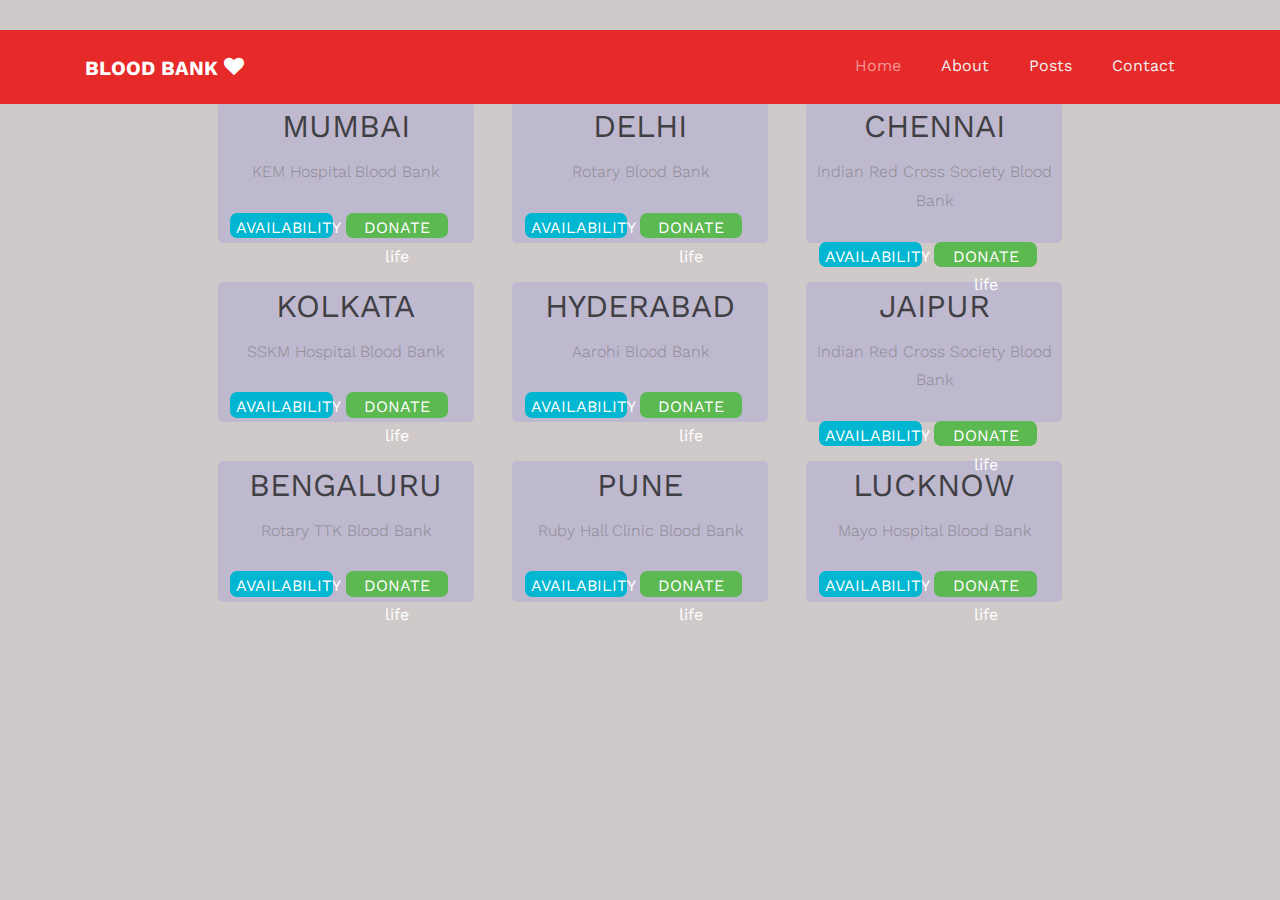
<file: display.html>
<!DOCTYPE html>
<html lang="en">
<head>
    <meta charset="UTF-8">
    <meta name="viewport" content="width=device-width, initial-scale=1.0">
    <title>Blood Bank</title>
    <link rel="icon" href="images/giphy.gif">

    <meta charset="utf-8">
    <meta name="viewport" content="width=device-width, initial-scale=1, shrink-to-fit=no">

    <link href="https://fonts.googleapis.com/css?family=Work+Sans:100,200,300,400,700,800" rel="stylesheet">

    <link rel="stylesheet" href="css/open-iconic-bootstrap.min.css">
    <link rel="stylesheet" href="css/animate.css">

    <link rel="stylesheet" href="css/owl.carousel.min.css">
    <link rel="stylesheet" href="css/owl.theme.default.min.css">
    <link rel="stylesheet" href="css/magnific-popup.css">

    <link rel="stylesheet" href="css/aos.css">

    <link rel="stylesheet" href="css/ionicons.min.css">

    <link rel="stylesheet" href="css/bootstrap-datepicker.css">
    <link rel="stylesheet" href="css/jquery.timepicker.css">


    <link rel="stylesheet" href="css/flaticon.css">
    <link rel="stylesheet" href="css/icomoon.css">

    <link rel="stylesheet" href="display.css">
</head>
<body style="background-color: rgb(208, 201, 201);">







     <!-- NAVBAR -->
     <nav class="navbar navbar-expand-lg navbar-dark ftco_navbar bg-dark ftco-navbar-light" id="ftco-navbar">
        <div class="container">
            <a class="navbar-brand" href="index.html"> Blood Bank <i class="icon-heart" aria-hidden="true"></i></a>
            <button class="navbar-toggler" type="button" data-toggle="collapse" data-target="#ftco-nav" aria-controls="ftco-nav" aria-expanded="false" aria-label="Toggle navigation">
        <span class="oi oi-menu"></span> Menu
      </button>

            <div class="collapse navbar-collapse" id="ftco-nav">
                <ul class="navbar-nav ml-auto">
                    <li class="nav-item active"><a href="index.html" class="nav-link">Home</a></li>
                    <li class="nav-item"><a href="about.html" class="nav-link">About</a></li>
                    <li class="nav-item"><a href="posts.html" class="nav-link">Posts</a></li>
                    <li class="nav-item"><a href="contact.html" class="nav-link">Contact</a></li>
                </ul>
            </div>
        </div>
    </nav>
    <!-- END nav -->
    
    
    <div class="lang">
        <div>
            <h2>MUMBAI</h2> 
            KEM Hospital Blood Bank
            <button class="b32">AVAILABILITY</button>
            <button class="b64">DONATE life</button>
        </div>
        <div>
            <h2>DELHI</h2>Rotary Blood Bank
            <button class="b32">AVAILABILITY</button>
            <button class="b64">DONATE life</button>
        </div>
        <div>
            <h2>CHENNAI</h2>
            Indian Red Cross Society Blood Bank
            <button class="b32">AVAILABILITY</button>
            <button class="b64">DONATE life</button>
        </div>
        <div>
            <h2>KOLKATA</h2>
            SSKM Hospital Blood Bank
            <button class="b32">AVAILABILITY</button>
            <button class="b64">DONATE life</button>
        </div>
        <div>
            <h2>HYDERABAD</h1>
                Aarohi Blood Bank
                <button class="b32">AVAILABILITY</button>
                <button class="b64">DONATE life</button>
        </div>
        <div>
            <h2>JAIPUR</h2>
            Indian Red Cross Society Blood Bank
            <button class="b32">AVAILABILITY</button>
            <button class="b64">DONATE life</button>
        </div>
        <div>
            <h2>BENGALURU</h2>
            Rotary TTK Blood Bank
            <button class="b32">AVAILABILITY</button>
            <button class="b64">DONATE life</button>
        </div>
        <div>
            <h2>PUNE</h2>
            Ruby Hall Clinic Blood Bank
            <button class="b32">AVAILABILITY</button>
            <button class="b64">DONATE life</button>
        </div>
        <div>
            <h2>LUCKNOW</h2>
            Mayo Hospital Blood Bank
            <button class="b32">AVAILABILITY</button>
            <button class="b64">DONATE life</button>
        </div>
    </div>
</body>
</html>
</file>
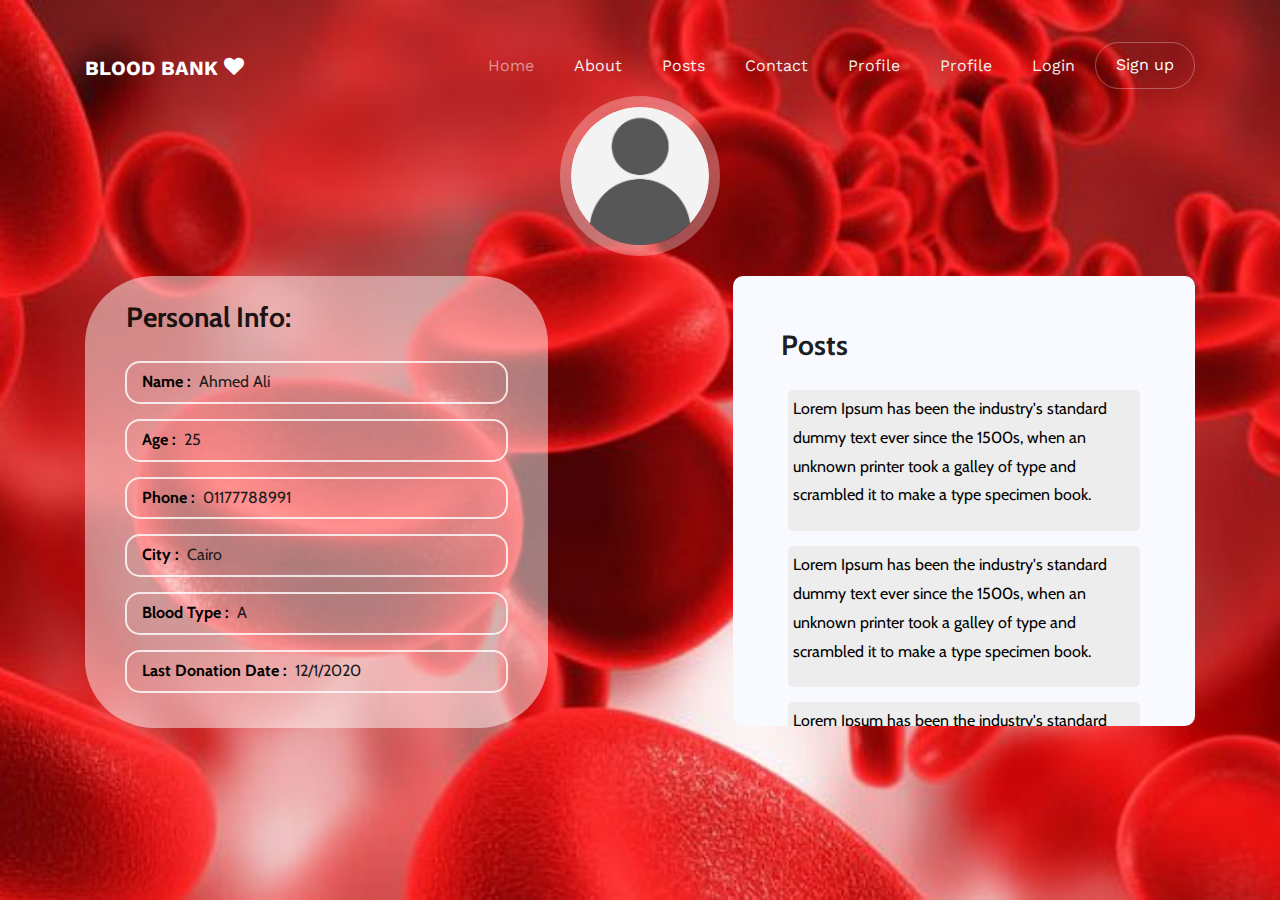
<file: profile.html>
<html>
    <head>
        <link rel="stylesheet" href="https://stackpath.bootstrapcdn.com/bootstrap/4.4.1/css/bootstrap.min.css" integrity="sha384-Vkoo8x4CGsO3+Hhxv8T/Q5PaXtkKtu6ug5TOeNV6gBiFeWPGFN9MuhOf23Q9Ifjh" crossorigin="anonymous">
        
        
        
        <link href="https://fonts.googleapis.com/css?family=Acme&display=swap" rel="stylesheet">
        <link href="https://fonts.googleapis.com/css?family=Cabin&display=swap" rel="stylesheet">
            <link href="https://fonts.googleapis.com/css?family=Work+Sans:100,200,300,400,700,800" rel="stylesheet">

    <link rel="stylesheet" href="css/open-iconic-bootstrap.min.css">
    <link rel="stylesheet" href="css/animate.css">

    <link rel="stylesheet" href="css/owl.carousel.min.css">
    <link rel="stylesheet" href="css/owl.theme.default.min.css">
    <link rel="stylesheet" href="css/magnific-popup.css">

    <link rel="stylesheet" href="css/aos.css">

    <link rel="stylesheet" href="css/ionicons.min.css">

    <link rel="stylesheet" href="css/bootstrap-datepicker.css">
    <link rel="stylesheet" href="css/jquery.timepicker.css">


    <link rel="stylesheet" href="css/flaticon.css">
    <link rel="stylesheet" href="css/icomoon.css">
    <link rel="stylesheet" href="css/style.css">
    <link rel="stylesheet" href="css/profile_style.css">
    </head>
    <body style="background-image: url(images/platelets4.jpg);height: 700px;width: 100%">
       
           <!-- NAVBAR -->
    <nav class="navbar navbar-expand-lg navbar-dark ftco_navbar bg-dark ftco-navbar-light m-1 p-1" id="ftco-navbar">
        <div class="container">
            <a class="navbar-brand" href="index.html"> Blood Bank <i class="icon-heart" aria-hidden="true"></i></a>
            <button class="navbar-toggler" type="button" data-toggle="collapse" data-target="#ftco-nav" aria-controls="ftco-nav" aria-expanded="false" aria-label="Toggle navigation">
        <span class="oi oi-menu"></span> Menu
      </button>

            <div class="collapse navbar-collapse" id="ftco-nav">
                <ul class="navbar-nav ml-auto">
                    <li class="nav-item active"><a href="index.html" class="nav-link">Home</a></li>
                    <li class="nav-item"><a href="about.html" class="nav-link">About</a></li>
                    <li class="nav-item"><a href="posts.html" class="nav-link">Posts</a></li>
                    <li class="nav-item"><a href="contact.html" class="nav-link">Contact</a></li>
                    <li class="nav-item"><a href="profile.html" class="nav-link"><span>Profile</span></a></li>
                    <li class="nav-item"><a href="profile.html" class="nav-link"><span>Profile</span></a></li>
                    <li class="nav-item"><a href="login.html" class="nav-link"><span>Login</span></a></li>
                    <li class="nav-item cta"><a href="register.html" class="nav-link"><span>Sign up</span></a></li>
                </ul>
            </div>
        </div>
    </nav>
    <!-- END nav -->
       
       
       
       
       
        <div class="container pt-5 prof mt-5">
        <div class="row d-flex justify-content-center">
        <div class="col-lg-2 col-md-4 col-sm-4 col-6">
           <div class="profile-pic">
            <img class="img-fluid rounded-circle prof-img" src="images/profile3.jpg" >
            </div>
         </div>
        </div>
        
        <div class="container">
        <div class="row">
        <div class="col-md-5 left-side ">
            <div class="info">
               <h3 class="pb-2 ml-3">Personal Info:</h3>
                <p><span>Name :</span> Ahmed Ali</p>
                <p><span>Age :</span> 25</p>
                <p><span>Phone :</span> 01177788991</p>
                <p><span>City :</span> Cairo</p>
                <p><span>Blood Type :</span> A</p>
                <p><span>Last Donation Date :</span> 12/1/2020</p>
            </div>
        </div>
        <div class="offset-md-2">  </div>
            <div class="col-md-5 col-sm-12 bg-light p-4 right-side ">
                <div class="posts p-4">
                    <h3 class="mb-4">Posts</h3>
                    <div class="post-unit">
                    <p>
                        Lorem Ipsum has been the industry's standard dummy text ever since the 1500s, when an unknown printer took a galley of type and scrambled it to make a type specimen book.
                    </p>
                    </div>
                    <div class="post-unit">
                    <p>
                        Lorem Ipsum has been the industry's standard dummy text ever since the 1500s, when an unknown printer took a galley of type and scrambled it to make a type specimen book.
                    </p>
                    </div>
                    <div class="post-unit">
                    <p>
                        Lorem Ipsum has been the industry's standard dummy text ever since the 1500s, when an unknown printer took a galley of type and scrambled it to make a type specimen book.
                    </p>
                    </div>
                   <div class="post-unit">
                    <p>
                        Lorem Ipsum has been the industry's standard dummy text ever since the 1500s, when an unknown printer took a galley of type and scrambled it to make a type specimen book.
                    </p>
                    </div>
               
                </div>
            </div>
     </div>
     </div>
     </div>
      <!--
     <section style="background-image: url(platelets4.jpg);height: 700px;width: 100%">
     </section> -->
     <script>
         var cw = $('.col-md-2').width();
         $('prof-img').css({'height':cw+'px','width':cw+'px'});        
    </script>
     <script src="js/jquery.min.js"></script>
    <script src="js/popper.min.js"></script>
    
    </body>
</html>
</file>
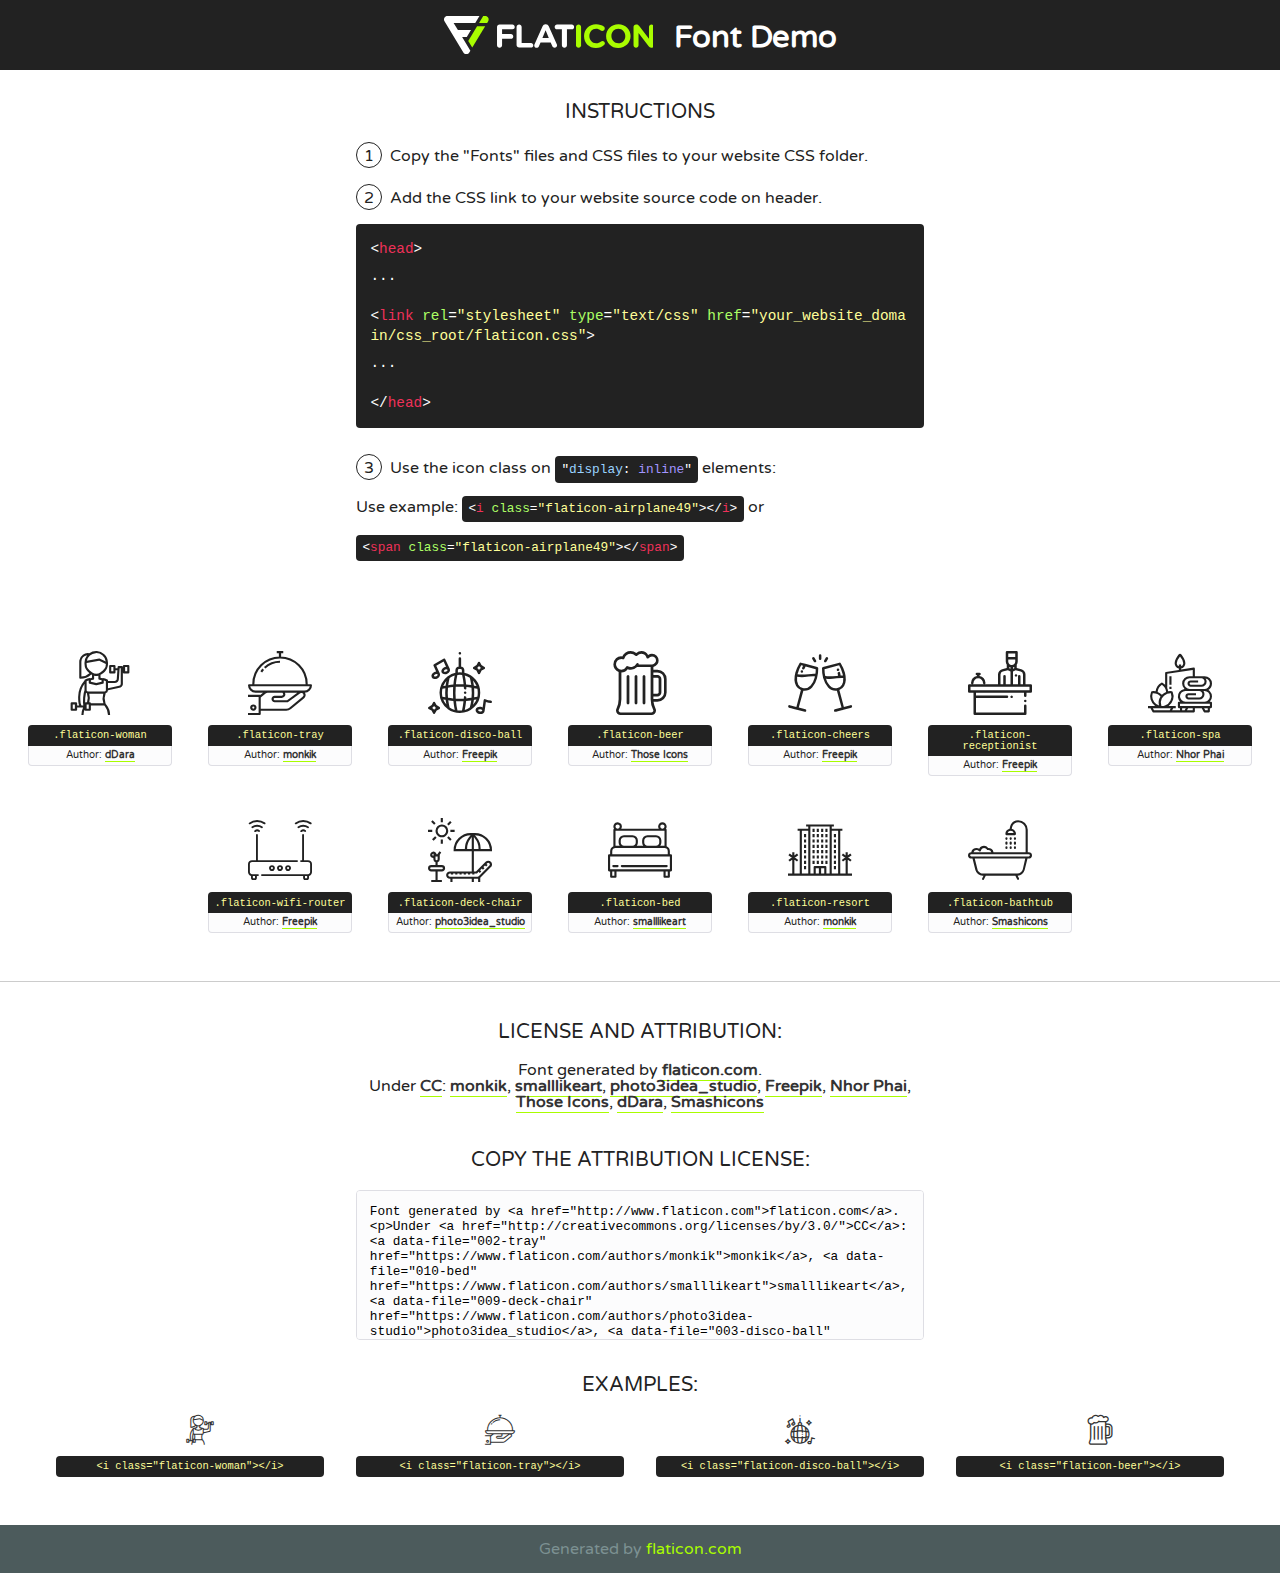
<file: fonts/flaticon/font/flaticon.html>
<!DOCTYPE html>
<!--
  Flaticon icon font: Flaticon
  Creation date: 11/07/2018 10:34
-->
<html>
<!DOCTYPE html>
<html>

<head>
    <title>Flaticon WebFont</title>
    <link href="http://fonts.googleapis.com/css?family=Varela+Round" rel="stylesheet" type="text/css" />
    <link rel="stylesheet" type="text/css" href="flaticon.css">
    <meta charset="UTF-8">
    <style>
    html, body, div, span, applet, object, iframe,
    h1, h2, h3, h4, h5, h6, p, blockquote, pre,
    a, abbr, acronym, address, big, cite, code,
    del, dfn, em, img, ins, kbd, q, s, samp,
    small, strike, strong, sub, sup, tt, var,
    b, u, i, center,
    dl, dt, dd, ol, ul, li,
    fieldset, form, label, legend,
    table, caption, tbody, tfoot, thead, tr, th, td,
    article, aside, canvas, details, embed, 
    figure, figcaption, footer, header, hgroup, 
    menu, nav, output, ruby, section, summary,
    time, mark, audio, video {
        margin: 0;
        padding: 0;
        border: 0;
        font-size: 100%;
        font: inherit;
        vertical-align: baseline;
    }
    /* HTML5 display-role reset for older browsers */
    article, aside, details, figcaption, figure, 
    footer, header, hgroup, menu, nav, section {
        display: block;
    }
    body {
        line-height: 1;
    }
    ol, ul {
        list-style: none;
    }
    blockquote, q {
        quotes: none;
    }
    blockquote:before, blockquote:after,
    q:before, q:after {
        content: '';
        content: none;
    }
    table {
        border-collapse: collapse;
        border-spacing: 0;
    }
    body {
        font-family: 'Varela Round', Helvetica, Arial, sans-serif;
        font-size: 16px;
        color: #222;
    }
    a {
        color: #333;
        border-bottom: 1px solid #a9fd00;
        font-weight: bold;
        text-decoration: none;
    }
    * {
        -moz-box-sizing: border-box;
        -webkit-box-sizing: border-box;
        box-sizing: border-box;
        margin: 0;
        padding: 0;
    }
    [class^="flaticon-"]:before, [class*=" flaticon-"]:before, [class^="flaticon-"]:after, [class*=" flaticon-"]:after {
        font-family: Flaticon;
        font-size: 30px;
        font-style: normal;
        margin-left: 20px;
        color: #333;
    }
    .wrapper {
        max-width: 600px;
        margin: auto;
        padding: 0 1em;
    }
    .title {
        font-size: 1.25em;
        text-align: center;
        margin-bottom: 1em;
        text-transform: uppercase;
    }
    header {
        text-align: center;
        background-color: #222;
        color: #fff;
        padding: 1em;
    }
    header .logo {
        width: 210px;
        height: 38px;
        display: inline-block;
        vertical-align: middle;
        margin-right: 1em;
        border: none;
    }
    header strong {
        font-size: 1.95em;
        font-weight: bold;
        vertical-align: middle;
        margin-top: 5px;
        display: inline-block;
    }
    .demo {
        margin: 2em auto;
        line-height: 1.25em;
    }
    .demo ul li {
        margin-bottom: 1em;
    }
    .demo ul li .num {
        color: #222;
        border-radius: 20px;
        display: inline-block;
        width: 26px;
        padding: 3px;
        height: 26px;
        text-align: center;
        margin-right: 0.5em;
        border: 1px solid #222;
    }
    .demo ul li code {
        background-color: #222;
        border-radius: 4px;
        padding: 0.25em 0.5em;
        display: inline-block;
        color: #fff;
        font-family: Consolas,Monaco,Lucida Console,Liberation Mono,DejaVu Sans Mono,Bitstream Vera Sans Mono,Courier New, monospace;
        font-weight: lighter;
        margin-top: 1em;
        font-size: 0.8em;
        word-break: break-all;
    }
    .demo ul li code.big {
        padding: 1em;
        font-size: 0.9em;
    }
    .demo ul li code .red {
        color: #EF3159;
    }
    .demo ul li code .green {
        color: #ACFF65;
    }
    .demo ul li code .yellow {
        color: #FFFF99;
    }
    .demo ul li code .blue {
        color: #99D3FF;
    }
    .demo ul li code .purple {
        color: #A295FF;
    }
    .demo ul li code .dots {
        margin-top: 0.5em;
        display: block;
    }
    #glyphs {
        border-bottom: 1px solid #ccc;
        padding: 2em 0;
        text-align: center;
    }
    .glyph {
        display: inline-block;
        width: 9em;
        margin: 1em;
        text-align: center;
        vertical-align: top;
        background: #FFF;
    }
    .glyph .glyph-icon {
        padding: 10px;
        display: block;
        font-family:"Flaticon";
        font-size: 64px;
        line-height: 1;
    }
    .glyph .glyph-icon:before {
        font-size: 64px;
        color: #222;
        margin-left: 0;
    }
    .class-name {
        font-size: 0.65em;
        background-color: #222;
        color: #fff;
        border-radius: 4px 4px 0 0;
        padding: 0.5em;
        color: #FFFF99;
        font-family: Consolas,Monaco,Lucida Console,Liberation Mono,DejaVu Sans Mono,Bitstream Vera Sans Mono,Courier New, monospace;
    }
    .author-name {
        font-size: 0.6em;
        background-color: #fcfcfd;
        border: 1px solid #DEDEE4;
        border-top: 0;
        border-radius: 0 0 4px 4px;
        padding: 0.5em;
    }
    .class-name:last-child {
        font-size: 10px;
        color:#888;
    }
    .class-name:last-child a {
        font-size: 10px;
        color:#555;
    }
    .class-name:last-child a:hover {
        color:#a9fd00;
    }
    .glyph > input {
        display: block;
        width: 100px;
        margin: 5px auto;
        text-align: center;
        font-size: 12px;
        cursor: text;
    }
    .glyph > input.icon-input {
        font-family:"Flaticon";
        font-size: 16px;
        margin-bottom: 10px;
    }
    .attribution .title {
        margin-top: 2em;
    }
    .attribution textarea {
        background-color: #fcfcfd;
        padding: 1em;
        border: none;
        box-shadow: none;
        border: 1px solid #DEDEE4;
        border-radius: 4px;
        resize: none;
        width: 100%;
        height: 150px;
        font-size: 0.8em;
        font-family: Consolas,Monaco,Lucida Console,Liberation Mono,DejaVu Sans Mono,Bitstream Vera Sans Mono,Courier New, monospace;
        -webkit-appearance: none;
    }
    .iconsuse {
        margin: 2em auto;
        text-align: center;
        max-width: 1200px;
    }
    .iconsuse:after {
        content: '';
        display: table;
        clear: both;
    }
    .iconsuse .image {
        float: left;
        width: 25%;
        padding: 0 1em;
    }
    .iconsuse .image p {
        margin-bottom: 1em;
    }
    .iconsuse .image span {
        display: block;
        font-size: 0.65em;
        background-color: #222;
        color: #fff;
        border-radius: 4px;
        padding: 0.5em;
        color: #FFFF99;
        margin-top: 1em;
        font-family: Consolas,Monaco,Lucida Console,Liberation Mono,DejaVu Sans Mono,Bitstream Vera Sans Mono,Courier New, monospace;
    }
    #footer {
        text-align: center;
        background-color: #4C5B5C;
        color: #7c9192;
        padding: 1em;
    }
    #footer a {
        border: none;
        color: #a9fd00;
        font-weight: normal;
    }
    @media (max-width: 960px) {
        .iconsuse .image {
            width: 50%;
        }
    }
    @media (max-width: 560px) {
        .iconsuse .image {
            width: 100%;
        }
    }
    </style>
</head>

<body class="characters-off">

    <header>
        <a href="http://www.flaticon.com" target="_blank" class="logo">
            <svg version="1.1" xmlns="http://www.w3.org/2000/svg" xmlns:xlink="http://www.w3.org/1999/xlink" xmlns:a="http://ns.adobe.com/AdobeSVGViewerExtensions/3.0/" viewBox="0 0 560.875 102.036" enable-background="new 0 0 560.875 102.036" xml:space="preserve">
                <defs>
                </defs>
                <g>
                    <g class="letters">
                        <path fill="#ffffff" d="M141.596,29.675c0-3.777,2.985-6.767,6.764-6.767h34.438c3.426,0,6.15,2.728,6.15,6.15
                        c0,3.43-2.724,6.149-6.15,6.149h-27.674v13.091h23.719c3.429,0,6.151,2.724,6.151,6.15c0,3.43-2.723,6.149-6.151,6.149h-23.719
                        v17.574c0,3.773-2.986,6.761-6.764,6.761c-3.779,0-6.764-2.989-6.764-6.761V29.675z"></path>
                        <path fill="#ffffff" d="M193.844,29.149c0-3.781,2.985-6.767,6.764-6.767c3.776,0,6.763,2.985,6.763,6.767v42.957h25.039
                        c3.426,0,6.149,2.726,6.149,6.153c0,3.425-2.723,6.15-6.149,6.15h-31.802c-3.779,0-6.764-2.986-6.764-6.768V29.149z"></path>
                        <path fill="#ffffff" d="M241.891,75.71l21.438-48.407c1.492-3.341,4.215-5.357,7.906-5.357h0.792
                        c3.686,0,6.323,2.017,7.815,5.357l21.439,48.407c0.436,0.967,0.701,1.845,0.701,2.723c0,3.602-2.809,6.501-6.414,6.501
                        c-3.161,0-5.269-1.845-6.499-4.655l-4.132-9.661h-27.059l-4.301,10.102c-1.144,2.631-3.426,4.214-6.237,4.214
                        c-3.517,0-6.24-2.81-6.24-6.325C241.1,77.64,241.451,76.677,241.891,75.71z M279.932,58.666l-8.521-20.297l-8.526,20.297H279.932
                        z"></path>
                        <path fill="#ffffff" d="M314.864,35.387H301.86c-3.429,0-6.239-2.813-6.239-6.238c0-3.429,2.811-6.24,6.239-6.24h39.533
                        c3.426,0,6.237,2.811,6.237,6.24c0,3.425-2.811,6.238-6.237,6.238h-13.001v42.785c0,3.773-2.99,6.761-6.764,6.761
                        c-3.779,0-6.764-2.989-6.764-6.761V35.387z"></path>
                        <path fill="#A9FD00" d="M352.615,29.149c0-3.781,2.985-6.767,6.767-6.767c3.774,0,6.761,2.985,6.761,6.767v49.024
                        c0,3.773-2.987,6.761-6.761,6.761c-3.781,0-6.767-2.989-6.767-6.761V29.149z"></path>
                        <path fill="#A9FD00" d="M374.132,53.836v-0.179c0-17.481,13.178-31.801,32.065-31.801c9.22,0,15.459,2.458,20.557,6.238
                        c1.402,1.054,2.637,2.985,2.637,5.357c0,3.692-2.985,6.59-6.681,6.59c-1.845,0-3.071-0.702-4.044-1.319
                        c-3.776-2.813-7.729-4.393-12.562-4.393c-10.364,0-17.831,8.611-17.831,19.154v0.173c0,10.542,7.291,19.329,17.831,19.329
                        c5.715,0,9.492-1.756,13.359-4.834c1.049-0.874,2.458-1.491,4.039-1.491c3.429,0,6.325,2.813,6.325,6.236
                        c0,2.106-1.056,3.78-2.282,4.834c-5.539,4.834-12.036,7.733-21.878,7.733C387.572,85.464,374.132,71.493,374.132,53.836z"></path>
                        <path fill="#A9FD00" d="M433.009,53.836v-0.179c0-17.481,13.79-31.801,32.766-31.801c18.981,0,32.592,14.143,32.592,31.628v0.173
                        c0,17.483-13.785,31.807-32.769,31.807C446.625,85.464,433.009,71.32,433.009,53.836z M484.224,53.836v-0.179
                        c0-10.539-7.725-19.326-18.626-19.326c-10.893,0-18.449,8.611-18.449,19.154v0.173c0,10.542,7.73,19.329,18.626,19.329
                        C476.676,72.986,484.224,64.378,484.224,53.836z"></path>
                        <path fill="#A9FD00" d="M506.233,29.321c0-3.774,2.99-6.763,6.767-6.763h1.401c3.252,0,5.183,1.583,7.029,3.953l26.093,34.265
                        V29.059c0-3.692,2.99-6.677,6.681-6.677c3.683,0,6.671,2.985,6.671,6.677v48.934c0,3.78-2.987,6.765-6.764,6.765h-0.436
                        c-3.257,0-5.188-1.581-7.034-3.953l-27.056-35.492v32.944c0,3.687-2.985,6.676-6.678,6.676c-3.683,0-6.673-2.989-6.673-6.676
                        V29.321z"></path>
                    </g>
                    <g class="insignia">
                        <path fill="#ffffff" d="M48.372,56.137h12.517l11.156-18.537H37.186L25.688,18.539h57.825L94.668,0H9.271
                        C5.925,0,2.842,1.801,1.198,4.716c-1.644,2.907-1.593,6.482,0.134,9.343l50.38,83.501c1.678,2.781,4.689,4.476,7.938,4.476
                        c3.246,0,6.257-1.695,7.935-4.476l2.898-4.804L48.372,56.137z"></path>
                        <g class="i">
                            <path fill="#A9FD00" d="M93.575,18.539h0.031v0.004l21.652,0.004l2.705-4.488c1.727-2.861,1.778-6.436,0.133-9.343
                            C116.454,1.801,113.371,0,110.026,0h-5.294L93.575,18.539z"></path>
                            <polygon fill="#A9FD00" points="88.291,27.356 64.725,66.486 75.519,84.404 109.942,27.356"></polygon>
                        </g>
                    </g>
                </g>
            </svg>
        </a>
        <strong>Font Demo</strong>
    </header>


    <section class="demo wrapper">

        <p class="title">Instructions</p>

        <ul>
            <li>
                <span class="num">1</span>Copy the "Fonts" files and CSS files to your website CSS folder.
            </li>
            <li>
                <span class="num">2</span>Add the CSS link to your website source code on header.
                <code class="big">
                    &lt;<span class="red">head</span>&gt;
                    <br/><span class="dots">...</span>
                    <br/>&lt;<span class="red">link</span> <span class="green">rel</span>=<span class="yellow">"stylesheet"</span> <span class="green">type</span>=<span class="yellow">"text/css"</span> <span class="green">href</span>=<span class="yellow">"your_website_domain/css_root/flaticon.css"</span>&gt;
                    <br/><span class="dots">...</span>
                    <br/>&lt;/<span class="red">head</span>&gt;
                </code>
            </li>

            <li>
                <p>
                    <span class="num">3</span>Use the icon class on <code>"<span class="blue">display</span>:<span class="purple"> inline</span>"</code> elements:
                    <br />
                    Use example: <code>&lt;<span class="red">i</span> <span class="green">class</span>=<span class="yellow">&quot;flaticon-airplane49&quot;</span>&gt;&lt;/<span class="red">i</span>&gt;</code> or <code>&lt;<span class="red">span</span> <span class="green">class</span>=<span class="yellow">&quot;flaticon-airplane49&quot;</span>&gt;&lt;/<span class="red">span</span>&gt;</code>
            </li>
        </ul>

    </section>




   <section id="glyphs">          
    
      
        <div class="glyph"><div class="glyph-icon flaticon-woman"></div>
            <div class="class-name">.flaticon-woman</div>
            <div class="author-name">Author: <a data-file="001-woman" href="https://www.flaticon.com/authors/ddara">dDara</a> </div> 
        </div>        
        
        <div class="glyph"><div class="glyph-icon flaticon-tray"></div>
            <div class="class-name">.flaticon-tray</div>
            <div class="author-name">Author: <a data-file="002-tray" href="https://www.flaticon.com/authors/monkik">monkik</a> </div> 
        </div>        
        
        <div class="glyph"><div class="glyph-icon flaticon-disco-ball"></div>
            <div class="class-name">.flaticon-disco-ball</div>
            <div class="author-name">Author: <a data-file="003-disco-ball" href="http://www.freepik.com">Freepik</a> </div> 
        </div>        
        
        <div class="glyph"><div class="glyph-icon flaticon-beer"></div>
            <div class="class-name">.flaticon-beer</div>
            <div class="author-name">Author: <a data-file="004-beer" href="https://www.flaticon.com/authors/those-icons">Those Icons</a> </div> 
        </div>        
        
        <div class="glyph"><div class="glyph-icon flaticon-cheers"></div>
            <div class="class-name">.flaticon-cheers</div>
            <div class="author-name">Author: <a data-file="005-cheers" href="http://www.freepik.com">Freepik</a> </div> 
        </div>        
        
        <div class="glyph"><div class="glyph-icon flaticon-receptionist"></div>
            <div class="class-name">.flaticon-receptionist</div>
            <div class="author-name">Author: <a data-file="006-receptionist" href="http://www.freepik.com">Freepik</a> </div> 
        </div>        
        
        <div class="glyph"><div class="glyph-icon flaticon-spa"></div>
            <div class="class-name">.flaticon-spa</div>
            <div class="author-name">Author: <a data-file="007-spa" href="https://www.flaticon.com/authors/nhor-phai">Nhor Phai</a> </div> 
        </div>        
        
        <div class="glyph"><div class="glyph-icon flaticon-wifi-router"></div>
            <div class="class-name">.flaticon-wifi-router</div>
            <div class="author-name">Author: <a data-file="008-wifi-router" href="http://www.freepik.com">Freepik</a> </div> 
        </div>        
        
        <div class="glyph"><div class="glyph-icon flaticon-deck-chair"></div>
            <div class="class-name">.flaticon-deck-chair</div>
            <div class="author-name">Author: <a data-file="009-deck-chair" href="https://www.flaticon.com/authors/photo3idea-studio">photo3idea_studio</a> </div> 
        </div>        
        
        <div class="glyph"><div class="glyph-icon flaticon-bed"></div>
            <div class="class-name">.flaticon-bed</div>
            <div class="author-name">Author: <a data-file="010-bed" href="https://www.flaticon.com/authors/smalllikeart">smalllikeart</a> </div> 
        </div>        
        
        <div class="glyph"><div class="glyph-icon flaticon-resort"></div>
            <div class="class-name">.flaticon-resort</div>
            <div class="author-name">Author: <a data-file="011-resort" href="https://www.flaticon.com/authors/monkik">monkik</a> </div> 
        </div>        
        
        <div class="glyph"><div class="glyph-icon flaticon-bathtub"></div>
            <div class="class-name">.flaticon-bathtub</div>
            <div class="author-name">Author: <a data-file="012-bathtub" href="https://www.flaticon.com/authors/smashicons">Smashicons</a> </div> 
        </div>        
        

    </section>



    <section class="attribution wrapper"   style="text-align:center;">

      <div class="title">License and attribution:</div><div class="attrDiv">Font generated by <a href="http://www.flaticon.com">flaticon.com</a>. <div><p>Under <a href="http://creativecommons.org/licenses/by/3.0/">CC</a>: <a data-file="002-tray" href="https://www.flaticon.com/authors/monkik">monkik</a>, <a data-file="010-bed" href="https://www.flaticon.com/authors/smalllikeart">smalllikeart</a>, <a data-file="009-deck-chair" href="https://www.flaticon.com/authors/photo3idea-studio">photo3idea_studio</a>, <a data-file="003-disco-ball" href="http://www.freepik.com">Freepik</a>, <a data-file="007-spa" href="https://www.flaticon.com/authors/nhor-phai">Nhor Phai</a>, <a data-file="004-beer" href="https://www.flaticon.com/authors/those-icons">Those Icons</a>, <a data-file="001-woman" href="https://www.flaticon.com/authors/ddara">dDara</a>, <a data-file="012-bathtub" href="https://www.flaticon.com/authors/smashicons">Smashicons</a></p>  </div>
      </div>
      <div class="title">Copy the Attribution License:</div>

    <textarea onclick="this.focus();this.select();">Font generated by &lt;a href=&quot;http://www.flaticon.com&quot;&gt;flaticon.com&lt;/a&gt;. <p>Under <a href="http://creativecommons.org/licenses/by/3.0/">CC</a>: <a data-file="002-tray" href="https://www.flaticon.com/authors/monkik">monkik</a>, <a data-file="010-bed" href="https://www.flaticon.com/authors/smalllikeart">smalllikeart</a>, <a data-file="009-deck-chair" href="https://www.flaticon.com/authors/photo3idea-studio">photo3idea_studio</a>, <a data-file="003-disco-ball" href="http://www.freepik.com">Freepik</a>, <a data-file="007-spa" href="https://www.flaticon.com/authors/nhor-phai">Nhor Phai</a>, <a data-file="004-beer" href="https://www.flaticon.com/authors/those-icons">Those Icons</a>, <a data-file="001-woman" href="https://www.flaticon.com/authors/ddara">dDara</a>, <a data-file="012-bathtub" href="https://www.flaticon.com/authors/smashicons">Smashicons</a></p>  
     </textarea>

    </section>

    <section class="iconsuse">

          <div class="title">Examples:</div>            
             
            <div class="image">
                <p>
                    <i class="glyph-icon flaticon-woman"></i> 
                    <span>&lt;i class=&quot;flaticon-woman&quot;&gt;&lt;/i&gt;</span>
                </p>
            </div>
            
            <div class="image">
                <p>
                    <i class="glyph-icon flaticon-tray"></i> 
                    <span>&lt;i class=&quot;flaticon-tray&quot;&gt;&lt;/i&gt;</span>
                </p>
            </div>
            
            <div class="image">
                <p>
                    <i class="glyph-icon flaticon-disco-ball"></i> 
                    <span>&lt;i class=&quot;flaticon-disco-ball&quot;&gt;&lt;/i&gt;</span>
                </p>
            </div>
            
            <div class="image">
                <p>
                    <i class="glyph-icon flaticon-beer"></i> 
                    <span>&lt;i class=&quot;flaticon-beer&quot;&gt;&lt;/i&gt;</span>
                </p>
            </div>
                       
        </div>
                            
    </section>

<div id="footer">
    <div>Generated by <a href="http://www.flaticon.com">flaticon.com</a>
    </div>
</div>



</body>
</html>
</file>
<file: css/flaticon.css>
/*
    Flaticon icon font: Flaticon
    Creation date: 11/07/2018 10:34
    */

@font-face {
  font-family: "Flaticon";
  src: url("../fonts/flaticon/font/Flaticon.eot");
  src: url("../fonts/flaticon/font/Flaticon.eot?#iefix") format("embedded-opentype"),
       url("../fonts/flaticon/font/Flaticon.woff") format("woff"),
       url("../fonts/flaticon/font/Flaticon.ttf") format("truetype"),
       url("../fonts/flaticon/font/Flaticon.svg#Flaticon") format("svg");
  font-weight: normal;
  font-style: normal;
}

@media screen and (-webkit-min-device-pixel-ratio:0) {
  @font-face {
    font-family: "Flaticon";
    src: url("../fonts/flaticon/font/Flaticon.svg#Flaticon") format("svg");
  }
}

[class^="flaticon-"]:before, [class*=" flaticon-"]:before,
[class^="flaticon-"]:after, [class*=" flaticon-"]:after {   
  font-family: Flaticon;
  font-style: normal;
  font-weight: normal;
  font-variant: normal;
  text-transform: none;
  line-height: 1;

  /* Better Font Rendering =========== */
  -webkit-font-smoothing: antialiased;
  -moz-osx-font-smoothing: grayscale;
}

.flaticon-woman:before { content: "\f100"; }
.flaticon-tray:before { content: "\f101"; }
.flaticon-disco-ball:before { content: "\f102"; }
.flaticon-beer:before { content: "\f103"; }
.flaticon-cheers:before { content: "\f104"; }
.flaticon-receptionist:before { content: "\f105"; }
.flaticon-spa:before { content: "\f106"; }
.flaticon-wifi-router:before { content: "\f107"; }
.flaticon-deck-chair:before { content: "\f108"; }
.flaticon-bed:before { content: "\f109"; }
.flaticon-resort:before { content: "\f10a"; }
.flaticon-bathtub:before { content: "\f10b"; }
</file>
<file: css/icomoon.css>
@font-face {
  font-family: 'icomoon';
  src:  url('../fonts/icomoon/icomoon.eot?6tt51o');
  src:  url('../fonts/icomoon/icomoon.eot?6tt51o#iefix') format('embedded-opentype'),
    url('../fonts/icomoon/icomoon.ttf?6tt51o') format('truetype'),
    url('../fonts/icomoon/icomoon.woff?6tt51o') format('woff'),
    url('../fonts/icomoon/icomoon.svg?6tt51o#icomoon') format('svg');
  font-weight: normal;
  font-style: normal;
}

[class^="icon-"], [class*=" icon-"] {
  /* use !important to prevent issues with browser extensions that change fonts */
  font-family: 'icomoon' !important;
  speak: none;
  font-style: normal;
  font-weight: normal;
  font-variant: normal;
  text-transform: none;
  line-height: 1;

  /* Better Font Rendering =========== */
  -webkit-font-smoothing: antialiased;
  -moz-osx-font-smoothing: grayscale;
}

.icon-asterisk:before {
  content: "\f069";
}
.icon-plus:before {
  content: "\f067";
}
.icon-question:before {
  content: "\f128";
}
.icon-minus:before {
  content: "\f068";
}
.icon-glass:before {
  content: "\f000";
}
.icon-music:before {
  content: "\f001";
}
.icon-search:before {
  content: "\f002";
}
.icon-envelope-o:before {
  content: "\f003";
}
.icon-heart:before {
  content: "\f004";
}
.icon-star:before {
  content: "\f005";
}
.icon-star-o:before {
  content: "\f006";
}
.icon-user:before {
  content: "\f007";
}
.icon-film:before {
  content: "\f008";
}
.icon-th-large:before {
  content: "\f009";
}
.icon-th:before {
  content: "\f00a";
}
.icon-th-list:before {
  content: "\f00b";
}
.icon-check:before {
  content: "\f00c";
}
.icon-close:before {
  content: "\f00d";
}
.icon-remove:before {
  content: "\f00d";
}
.icon-times:before {
  content: "\f00d";
}
.icon-search-plus:before {
  content: "\f00e";
}
.icon-search-minus:before {
  content: "\f010";
}
.icon-power-off:before {
  content: "\f011";
}
.icon-signal:before {
  content: "\f012";
}
.icon-cog:before {
  content: "\f013";
}
.icon-gear:before {
  content: "\f013";
}
.icon-trash-o:before {
  content: "\f014";
}
.icon-home:before {
  content: "\f015";
}
.icon-file-o:before {
  content: "\f016";
}
.icon-clock-o:before {
  content: "\f017";
}
.icon-road:before {
  content: "\f018";
}
.icon-download:before {
  content: "\f019";
}
.icon-arrow-circle-o-down:before {
  content: "\f01a";
}
.icon-arrow-circle-o-up:before {
  content: "\f01b";
}
.icon-inbox:before {
  content: "\f01c";
}
.icon-play-circle-o:before {
  content: "\f01d";
}
.icon-repeat:before {
  content: "\f01e";
}
.icon-rotate-right:before {
  content: "\f01e";
}
.icon-refresh:before {
  content: "\f021";
}
.icon-list-alt:before {
  content: "\f022";
}
.icon-lock:before {
  content: "\f023";
}
.icon-flag:before {
  content: "\f024";
}
.icon-headphones:before {
  content: "\f025";
}
.icon-volume-off:before {
  content: "\f026";
}
.icon-volume-down:before {
  content: "\f027";
}
.icon-volume-up:before {
  content: "\f028";
}
.icon-qrcode:before {
  content: "\f029";
}
.icon-barcode:before {
  content: "\f02a";
}
.icon-tag:before {
  content: "\f02b";
}
.icon-tags:before {
  content: "\f02c";
}
.icon-book:before {
  content: "\f02d";
}
.icon-bookmark:before {
  content: "\f02e";
}
.icon-print:before {
  content: "\f02f";
}
.icon-camera:before {
  content: "\f030";
}
.icon-font:before {
  content: "\f031";
}
.icon-bold:before {
  content: "\f032";
}
.icon-italic:before {
  content: "\f033";
}
.icon-text-height:before {
  content: "\f034";
}
.icon-text-width:before {
  content: "\f035";
}
.icon-align-left:before {
  content: "\f036";
}
.icon-align-center:before {
  content: "\f037";
}
.icon-align-right:before {
  content: "\f038";
}
.icon-align-justify:before {
  content: "\f039";
}
.icon-list:before {
  content: "\f03a";
}
.icon-dedent:before {
  content: "\f03b";
}
.icon-outdent:before {
  content: "\f03b";
}
.icon-indent:before {
  content: "\f03c";
}
.icon-video-camera:before {
  content: "\f03d";
}
.icon-image:before {
  content: "\f03e";
}
.icon-photo:before {
  content: "\f03e";
}
.icon-picture-o:before {
  content: "\f03e";
}
.icon-pencil:before {
  content: "\f040";
}
.icon-map-marker:before {
  content: "\f041";
}
.icon-adjust:before {
  content: "\f042";
}
.icon-tint:before {
  content: "\f043";
}
.icon-edit:before {
  content: "\f044";
}
.icon-pencil-square-o:before {
  content: "\f044";
}
.icon-share-square-o:before {
  content: "\f045";
}
.icon-check-square-o:before {
  content: "\f046";
}
.icon-arrows:before {
  content: "\f047";
}
.icon-step-backward:before {
  content: "\f048";
}
.icon-fast-backward:before {
  content: "\f049";
}
.icon-backward:before {
  content: "\f04a";
}
.icon-play:before {
  content: "\f04b";
}
.icon-pause:before {
  content: "\f04c";
}
.icon-stop:before {
  content: "\f04d";
}
.icon-forward:before {
  content: "\f04e";
}
.icon-fast-forward:before {
  content: "\f050";
}
.icon-step-forward:before {
  content: "\f051";
}
.icon-eject:before {
  content: "\f052";
}
.icon-chevron-left:before {
  content: "\f053";
}
.icon-chevron-right:before {
  content: "\f054";
}
.icon-plus-circle:before {
  content: "\f055";
}
.icon-minus-circle:before {
  content: "\f056";
}
.icon-times-circle:before {
  content: "\f057";
}
.icon-check-circle:before {
  content: "\f058";
}
.icon-question-circle:before {
  content: "\f059";
}
.icon-info-circle:before {
  content: "\f05a";
}
.icon-crosshairs:before {
  content: "\f05b";
}
.icon-times-circle-o:before {
  content: "\f05c";
}
.icon-check-circle-o:before {
  content: "\f05d";
}
.icon-ban:before {
  content: "\f05e";
}
.icon-arrow-left:before {
  content: "\f060";
}
.icon-arrow-right:before {
  content: "\f061";
}
.icon-arrow-up:before {
  content: "\f062";
}
.icon-arrow-down:before {
  content: "\f063";
}
.icon-mail-forward:before {
  content: "\f064";
}
.icon-share:before {
  content: "\f064";
}
.icon-expand:before {
  content: "\f065";
}
.icon-compress:before {
  content: "\f066";
}
.icon-exclamation-circle:before {
  content: "\f06a";
}
.icon-gift:before {
  content: "\f06b";
}
.icon-leaf:before {
  content: "\f06c";
}
.icon-fire:before {
  content: "\f06d";
}
.icon-eye:before {
  content: "\f06e";
}
.icon-eye-slash:before {
  content: "\f070";
}
.icon-exclamation-triangle:before {
  content: "\f071";
}
.icon-warning:before {
  content: "\f071";
}
.icon-plane:before {
  content: "\f072";
}
.icon-calendar:before {
  content: "\f073";
}
.icon-random:before {
  content: "\f074";
}
.icon-comment:before {
  content: "\f075";
}
.icon-magnet:before {
  content: "\f076";
}
.icon-chevron-up:before {
  content: "\f077";
}
.icon-chevron-down:before {
  content: "\f078";
}
.icon-retweet:before {
  content: "\f079";
}
.icon-shopping-cart:before {
  content: "\f07a";
}
.icon-folder:before {
  content: "\f07b";
}
.icon-folder-open:before {
  content: "\f07c";
}
.icon-arrows-v:before {
  content: "\f07d";
}
.icon-arrows-h:before {
  content: "\f07e";
}
.icon-bar-chart:before {
  content: "\f080";
}
.icon-bar-chart-o:before {
  content: "\f080";
}
.icon-twitter-square:before {
  content: "\f081";
}
.icon-facebook-square:before {
  content: "\f082";
}
.icon-camera-retro:before {
  content: "\f083";
}
.icon-key:before {
  content: "\f084";
}
.icon-cogs:before {
  content: "\f085";
}
.icon-gears:before {
  content: "\f085";
}
.icon-comments:before {
  content: "\f086";
}
.icon-thumbs-o-up:before {
  content: "\f087";
}
.icon-thumbs-o-down:before {
  content: "\f088";
}
.icon-star-half:before {
  content: "\f089";
}
.icon-heart-o:before {
  content: "\f08a";
}
.icon-sign-out:before {
  content: "\f08b";
}
.icon-linkedin-square:before {
  content: "\f08c";
}
.icon-thumb-tack:before {
  content: "\f08d";
}
.icon-external-link:before {
  content: "\f08e";
}
.icon-sign-in:before {
  content: "\f090";
}
.icon-trophy:before {
  content: "\f091";
}
.icon-github-square:before {
  content: "\f092";
}
.icon-upload:before {
  content: "\f093";
}
.icon-lemon-o:before {
  content: "\f094";
}
.icon-phone:before {
  content: "\f095";
}
.icon-square-o:before {
  content: "\f096";
}
.icon-bookmark-o:before {
  content: "\f097";
}
.icon-phone-square:before {
  content: "\f098";
}
.icon-twitter:before {
  content: "\f099";
}
.icon-facebook:before {
  content: "\f09a";
}
.icon-facebook-f:before {
  content: "\f09a";
}
.icon-github:before {
  content: "\f09b";
}
.icon-unlock:before {
  content: "\f09c";
}
.icon-credit-card:before {
  content: "\f09d";
}
.icon-feed:before {
  content: "\f09e";
}
.icon-rss:before {
  content: "\f09e";
}
.icon-hdd-o:before {
  content: "\f0a0";
}
.icon-bullhorn:before {
  content: "\f0a1";
}
.icon-bell-o:before {
  content: "\f0a2";
}
.icon-certificate:before {
  content: "\f0a3";
}
.icon-hand-o-right:before {
  content: "\f0a4";
}
.icon-hand-o-left:before {
  content: "\f0a5";
}
.icon-hand-o-up:before {
  content: "\f0a6";
}
.icon-hand-o-down:before {
  content: "\f0a7";
}
.icon-arrow-circle-left:before {
  content: "\f0a8";
}
.icon-arrow-circle-right:before {
  content: "\f0a9";
}
.icon-arrow-circle-up:before {
  content: "\f0aa";
}
.icon-arrow-circle-down:before {
  content: "\f0ab";
}
.icon-globe:before {
  content: "\f0ac";
}
.icon-wrench:before {
  content: "\f0ad";
}
.icon-tasks:before {
  content: "\f0ae";
}
.icon-filter:before {
  content: "\f0b0";
}
.icon-briefcase:before {
  content: "\f0b1";
}
.icon-arrows-alt:before {
  content: "\f0b2";
}
.icon-group:before {
  content: "\f0c0";
}
.icon-users:before {
  content: "\f0c0";
}
.icon-chain:before {
  content: "\f0c1";
}
.icon-link:before {
  content: "\f0c1";
}
.icon-cloud:before {
  content: "\f0c2";
}
.icon-flask:before {
  content: "\f0c3";
}
.icon-cut:before {
  content: "\f0c4";
}
.icon-scissors:before {
  content: "\f0c4";
}
.icon-copy:before {
  content: "\f0c5";
}
.icon-files-o:before {
  content: "\f0c5";
}
.icon-paperclip:before {
  content: "\f0c6";
}
.icon-floppy-o:before {
  content: "\f0c7";
}
.icon-save:before {
  content: "\f0c7";
}
.icon-square:before {
  content: "\f0c8";
}
.icon-bars:before {
  content: "\f0c9";
}
.icon-navicon:before {
  content: "\f0c9";
}
.icon-reorder:before {
  content: "\f0c9";
}
.icon-list-ul:before {
  content: "\f0ca";
}
.icon-list-ol:before {
  content: "\f0cb";
}
.icon-strikethrough:before {
  content: "\f0cc";
}
.icon-underline:before {
  content: "\f0cd";
}
.icon-table:before {
  content: "\f0ce";
}
.icon-magic:before {
  content: "\f0d0";
}
.icon-truck:before {
  content: "\f0d1";
}
.icon-pinterest:before {
  content: "\f0d2";
}
.icon-pinterest-square:before {
  content: "\f0d3";
}
.icon-google-plus-square:before {
  content: "\f0d4";
}
.icon-google-plus:before {
  content: "\f0d5";
}
.icon-money:before {
  content: "\f0d6";
}
.icon-caret-down:before {
  content: "\f0d7";
}
.icon-caret-up:before {
  content: "\f0d8";
}
.icon-caret-left:before {
  content: "\f0d9";
}
.icon-caret-right:before {
  content: "\f0da";
}
.icon-columns:before {
  content: "\f0db";
}
.icon-sort:before {
  content: "\f0dc";
}
.icon-unsorted:before {
  content: "\f0dc";
}
.icon-sort-desc:before {
  content: "\f0dd";
}
.icon-sort-down:before {
  content: "\f0dd";
}
.icon-sort-asc:before {
  content: "\f0de";
}
.icon-sort-up:before {
  content: "\f0de";
}
.icon-envelope:before {
  content: "\f0e0";
}
.icon-linkedin:before {
  content: "\f0e1";
}
.icon-rotate-left:before {
  content: "\f0e2";
}
.icon-undo:before {
  content: "\f0e2";
}
.icon-gavel:before {
  content: "\f0e3";
}
.icon-legal:before {
  content: "\f0e3";
}
.icon-dashboard:before {
  content: "\f0e4";
}
.icon-tachometer:before {
  content: "\f0e4";
}
.icon-comment-o:before {
  content: "\f0e5";
}
.icon-comments-o:before {
  content: "\f0e6";
}
.icon-bolt:before {
  content: "\f0e7";
}
.icon-flash:before {
  content: "\f0e7";
}
.icon-sitemap:before {
  content: "\f0e8";
}
.icon-umbrella:before {
  content: "\f0e9";
}
.icon-clipboard:before {
  content: "\f0ea";
}
.icon-paste:before {
  content: "\f0ea";
}
.icon-lightbulb-o:before {
  content: "\f0eb";
}
.icon-exchange:before {
  content: "\f0ec";
}
.icon-cloud-download:before {
  content: "\f0ed";
}
.icon-cloud-upload:before {
  content: "\f0ee";
}
.icon-user-md:before {
  content: "\f0f0";
}
.icon-stethoscope:before {
  content: "\f0f1";
}
.icon-suitcase:before {
  content: "\f0f2";
}
.icon-bell:before {
  content: "\f0f3";
}
.icon-coffee:before {
  content: "\f0f4";
}
.icon-cutlery:before {
  content: "\f0f5";
}
.icon-file-text-o:before {
  content: "\f0f6";
}
.icon-building-o:before {
  content: "\f0f7";
}
.icon-hospital-o:before {
  content: "\f0f8";
}
.icon-ambulance:before {
  content: "\f0f9";
}
.icon-medkit:before {
  content: "\f0fa";
}
.icon-fighter-jet:before {
  content: "\f0fb";
}
.icon-beer:before {
  content: "\f0fc";
}
.icon-h-square:before {
  content: "\f0fd";
}
.icon-plus-square:before {
  content: "\f0fe";
}
.icon-angle-double-left:before {
  content: "\f100";
}
.icon-angle-double-right:before {
  content: "\f101";
}
.icon-angle-double-up:before {
  content: "\f102";
}
.icon-angle-double-down:before {
  content: "\f103";
}
.icon-angle-left:before {
  content: "\f104";
}
.icon-angle-right:before {
  content: "\f105";
}
.icon-angle-up:before {
  content: "\f106";
}
.icon-angle-down:before {
  content: "\f107";
}
.icon-desktop:before {
  content: "\f108";
}
.icon-laptop:before {
  content: "\f109";
}
.icon-tablet:before {
  content: "\f10a";
}
.icon-mobile:before {
  content: "\f10b";
}
.icon-mobile-phone:before {
  content: "\f10b";
}
.icon-circle-o:before {
  content: "\f10c";
}
.icon-quote-left:before {
  content: "\f10d";
}
.icon-quote-right:before {
  content: "\f10e";
}
.icon-spinner:before {
  content: "\f110";
}
.icon-circle:before {
  content: "\f111";
}
.icon-mail-reply:before {
  content: "\f112";
}
.icon-reply:before {
  content: "\f112";
}
.icon-github-alt:before {
  content: "\f113";
}
.icon-folder-o:before {
  content: "\f114";
}
.icon-folder-open-o:before {
  content: "\f115";
}
.icon-smile-o:before {
  content: "\f118";
}
.icon-frown-o:before {
  content: "\f119";
}
.icon-meh-o:before {
  content: "\f11a";
}
.icon-gamepad:before {
  content: "\f11b";
}
.icon-keyboard-o:before {
  content: "\f11c";
}
.icon-flag-o:before {
  content: "\f11d";
}
.icon-flag-checkered:before {
  content: "\f11e";
}
.icon-terminal:before {
  content: "\f120";
}
.icon-code:before {
  content: "\f121";
}
.icon-mail-reply-all:before {
  content: "\f122";
}
.icon-reply-all:before {
  content: "\f122";
}
.icon-star-half-empty:before {
  content: "\f123";
}
.icon-star-half-full:before {
  content: "\f123";
}
.icon-star-half-o:before {
  content: "\f123";
}
.icon-location-arrow:before {
  content: "\f124";
}
.icon-crop:before {
  content: "\f125";
}
.icon-code-fork:before {
  content: "\f126";
}
.icon-chain-broken:before {
  content: "\f127";
}
.icon-unlink:before {
  content: "\f127";
}
.icon-info:before {
  content: "\f129";
}
.icon-exclamation:before {
  content: "\f12a";
}
.icon-superscript:before {
  content: "\f12b";
}
.icon-subscript:before {
  content: "\f12c";
}
.icon-eraser:before {
  content: "\f12d";
}
.icon-puzzle-piece:before {
  content: "\f12e";
}
.icon-microphone:before {
  content: "\f130";
}
.icon-microphone-slash:before {
  content: "\f131";
}
.icon-shield:before {
  content: "\f132";
}
.icon-calendar-o:before {
  content: "\f133";
}
.icon-fire-extinguisher:before {
  content: "\f134";
}
.icon-rocket:before {
  content: "\f135";
}
.icon-maxcdn:before {
  content: "\f136";
}
.icon-chevron-circle-left:before {
  content: "\f137";
}
.icon-chevron-circle-right:before {
  content: "\f138";
}
.icon-chevron-circle-up:before {
  content: "\f139";
}
.icon-chevron-circle-down:before {
  content: "\f13a";
}
.icon-html5:before {
  content: "\f13b";
}
.icon-css3:before {
  content: "\f13c";
}
.icon-anchor:before {
  content: "\f13d";
}
.icon-unlock-alt:before {
  content: "\f13e";
}
.icon-bullseye:before {
  content: "\f140";
}
.icon-ellipsis-h:before {
  content: "\f141";
}
.icon-ellipsis-v:before {
  content: "\f142";
}
.icon-rss-square:before {
  content: "\f143";
}
.icon-play-circle:before {
  content: "\f144";
}
.icon-ticket:before {
  content: "\f145";
}
.icon-minus-square:before {
  content: "\f146";
}
.icon-minus-square-o:before {
  content: "\f147";
}
.icon-level-up:before {
  content: "\f148";
}
.icon-level-down:before {
  content: "\f149";
}
.icon-check-square:before {
  content: "\f14a";
}
.icon-pencil-square:before {
  content: "\f14b";
}
.icon-external-link-square:before {
  content: "\f14c";
}
.icon-share-square:before {
  content: "\f14d";
}
.icon-compass:before {
  content: "\f14e";
}
.icon-caret-square-o-down:before {
  content: "\f150";
}
.icon-toggle-down:before {
  content: "\f150";
}
.icon-caret-square-o-up:before {
  content: "\f151";
}
.icon-toggle-up:before {
  content: "\f151";
}
.icon-caret-square-o-right:before {
  content: "\f152";
}
.icon-toggle-right:before {
  content: "\f152";
}
.icon-eur:before {
  content: "\f153";
}
.icon-euro:before {
  content: "\f153";
}
.icon-gbp:before {
  content: "\f154";
}
.icon-dollar:before {
  content: "\f155";
}
.icon-usd:before {
  content: "\f155";
}
.icon-inr:before {
  content: "\f156";
}
.icon-rupee:before {
  content: "\f156";
}
.icon-cny:before {
  content: "\f157";
}
.icon-jpy:before {
  content: "\f157";
}
.icon-rmb:before {
  content: "\f157";
}
.icon-yen:before {
  content: "\f157";
}
.icon-rouble:before {
  content: "\f158";
}
.icon-rub:before {
  content: "\f158";
}
.icon-ruble:before {
  content: "\f158";
}
.icon-krw:before {
  content: "\f159";
}
.icon-won:before {
  content: "\f159";
}
.icon-bitcoin:before {
  content: "\f15a";
}
.icon-btc:before {
  content: "\f15a";
}
.icon-file:before {
  content: "\f15b";
}
.icon-file-text:before {
  content: "\f15c";
}
.icon-sort-alpha-asc:before {
  content: "\f15d";
}
.icon-sort-alpha-desc:before {
  content: "\f15e";
}
.icon-sort-amount-asc:before {
  content: "\f160";
}
.icon-sort-amount-desc:before {
  content: "\f161";
}
.icon-sort-numeric-asc:before {
  content: "\f162";
}
.icon-sort-numeric-desc:before {
  content: "\f163";
}
.icon-thumbs-up:before {
  content: "\f164";
}
.icon-thumbs-down:before {
  content: "\f165";
}
.icon-youtube-square:before {
  content: "\f166";
}
.icon-youtube:before {
  content: "\f167";
}
.icon-xing:before {
  content: "\f168";
}
.icon-xing-square:before {
  content: "\f169";
}
.icon-youtube-play:before {
  content: "\f16a";
}
.icon-dropbox:before {
  content: "\f16b";
}
.icon-stack-overflow:before {
  content: "\f16c";
}
.icon-instagram:before {
  content: "\f16d";
}
.icon-flickr:before {
  content: "\f16e";
}
.icon-adn:before {
  content: "\f170";
}
.icon-bitbucket:before {
  content: "\f171";
}
.icon-bitbucket-square:before {
  content: "\f172";
}
.icon-tumblr:before {
  content: "\f173";
}
.icon-tumblr-square:before {
  content: "\f174";
}
.icon-long-arrow-down:before {
  content: "\f175";
}
.icon-long-arrow-up:before {
  content: "\f176";
}
.icon-long-arrow-left:before {
  content: "\f177";
}
.icon-long-arrow-right:before {
  content: "\f178";
}
.icon-apple:before {
  content: "\f179";
}
.icon-windows:before {
  content: "\f17a";
}
.icon-android:before {
  content: "\f17b";
}
.icon-linux:before {
  content: "\f17c";
}
.icon-dribbble:before {
  content: "\f17d";
}
.icon-skype:before {
  content: "\f17e";
}
.icon-foursquare:before {
  content: "\f180";
}
.icon-trello:before {
  content: "\f181";
}
.icon-female:before {
  content: "\f182";
}
.icon-male:before {
  content: "\f183";
}
.icon-gittip:before {
  content: "\f184";
}
.icon-gratipay:before {
  content: "\f184";
}
.icon-sun-o:before {
  content: "\f185";
}
.icon-moon-o:before {
  content: "\f186";
}
.icon-archive:before {
  content: "\f187";
}
.icon-bug:before {
  content: "\f188";
}
.icon-vk:before {
  content: "\f189";
}
.icon-weibo:before {
  content: "\f18a";
}
.icon-renren:before {
  content: "\f18b";
}
.icon-pagelines:before {
  content: "\f18c";
}
.icon-stack-exchange:before {
  content: "\f18d";
}
.icon-arrow-circle-o-right:before {
  content: "\f18e";
}
.icon-arrow-circle-o-left:before {
  content: "\f190";
}
.icon-caret-square-o-left:before {
  content: "\f191";
}
.icon-toggle-left:before {
  content: "\f191";
}
.icon-dot-circle-o:before {
  content: "\f192";
}
.icon-wheelchair:before {
  content: "\f193";
}
.icon-vimeo-square:before {
  content: "\f194";
}
.icon-try:before {
  content: "\f195";
}
.icon-turkish-lira:before {
  content: "\f195";
}
.icon-plus-square-o:before {
  content: "\f196";
}
.icon-space-shuttle:before {
  content: "\f197";
}
.icon-slack:before {
  content: "\f198";
}
.icon-envelope-square:before {
  content: "\f199";
}
.icon-wordpress:before {
  content: "\f19a";
}
.icon-openid:before {
  content: "\f19b";
}
.icon-bank:before {
  content: "\f19c";
}
.icon-institution:before {
  content: "\f19c";
}
.icon-university:before {
  content: "\f19c";
}
.icon-graduation-cap:before {
  content: "\f19d";
}
.icon-mortar-board:before {
  content: "\f19d";
}
.icon-yahoo:before {
  content: "\f19e";
}
.icon-google:before {
  content: "\f1a0";
}
.icon-reddit:before {
  content: "\f1a1";
}
.icon-reddit-square:before {
  content: "\f1a2";
}
.icon-stumbleupon-circle:before {
  content: "\f1a3";
}
.icon-stumbleupon:before {
  content: "\f1a4";
}
.icon-delicious:before {
  content: "\f1a5";
}
.icon-digg:before {
  content: "\f1a6";
}
.icon-pied-piper-pp:before {
  content: "\f1a7";
}
.icon-pied-piper-alt:before {
  content: "\f1a8";
}
.icon-drupal:before {
  content: "\f1a9";
}
.icon-joomla:before {
  content: "\f1aa";
}
.icon-language:before {
  content: "\f1ab";
}
.icon-fax:before {
  content: "\f1ac";
}
.icon-building:before {
  content: "\f1ad";
}
.icon-child:before {
  content: "\f1ae";
}
.icon-paw:before {
  content: "\f1b0";
}
.icon-spoon:before {
  content: "\f1b1";
}
.icon-cube:before {
  content: "\f1b2";
}
.icon-cubes:before {
  content: "\f1b3";
}
.icon-behance:before {
  content: "\f1b4";
}
.icon-behance-square:before {
  content: "\f1b5";
}
.icon-steam:before {
  content: "\f1b6";
}
.icon-steam-square:before {
  content: "\f1b7";
}
.icon-recycle:before {
  content: "\f1b8";
}
.icon-automobile:before {
  content: "\f1b9";
}
.icon-car:before {
  content: "\f1b9";
}
.icon-cab:before {
  content: "\f1ba";
}
.icon-taxi:before {
  content: "\f1ba";
}
.icon-tree:before {
  content: "\f1bb";
}
.icon-spotify:before {
  content: "\f1bc";
}
.icon-deviantart:before {
  content: "\f1bd";
}
.icon-soundcloud:before {
  content: "\f1be";
}
.icon-database:before {
  content: "\f1c0";
}
.icon-file-pdf-o:before {
  content: "\f1c1";
}
.icon-file-word-o:before {
  content: "\f1c2";
}
.icon-file-excel-o:before {
  content: "\f1c3";
}
.icon-file-powerpoint-o:before {
  content: "\f1c4";
}
.icon-file-image-o:before {
  content: "\f1c5";
}
.icon-file-photo-o:before {
  content: "\f1c5";
}
.icon-file-picture-o:before {
  content: "\f1c5";
}
.icon-file-archive-o:before {
  content: "\f1c6";
}
.icon-file-zip-o:before {
  content: "\f1c6";
}
.icon-file-audio-o:before {
  content: "\f1c7";
}
.icon-file-sound-o:before {
  content: "\f1c7";
}
.icon-file-movie-o:before {
  content: "\f1c8";
}
.icon-file-video-o:before {
  content: "\f1c8";
}
.icon-file-code-o:before {
  content: "\f1c9";
}
.icon-vine:before {
  content: "\f1ca";
}
.icon-codepen:before {
  content: "\f1cb";
}
.icon-jsfiddle:before {
  content: "\f1cc";
}
.icon-life-bouy:before {
  content: "\f1cd";
}
.icon-life-buoy:before {
  content: "\f1cd";
}
.icon-life-ring:before {
  content: "\f1cd";
}
.icon-life-saver:before {
  content: "\f1cd";
}
.icon-support:before {
  content: "\f1cd";
}
.icon-circle-o-notch:before {
  content: "\f1ce";
}
.icon-ra:before {
  content: "\f1d0";
}
.icon-rebel:before {
  content: "\f1d0";
}
.icon-resistance:before {
  content: "\f1d0";
}
.icon-empire:before {
  content: "\f1d1";
}
.icon-ge:before {
  content: "\f1d1";
}
.icon-git-square:before {
  content: "\f1d2";
}
.icon-git:before {
  content: "\f1d3";
}
.icon-hacker-news:before {
  content: "\f1d4";
}
.icon-y-combinator-square:before {
  content: "\f1d4";
}
.icon-yc-square:before {
  content: "\f1d4";
}
.icon-tencent-weibo:before {
  content: "\f1d5";
}
.icon-qq:before {
  content: "\f1d6";
}
.icon-wechat:before {
  content: "\f1d7";
}
.icon-weixin:before {
  content: "\f1d7";
}
.icon-paper-plane:before {
  content: "\f1d8";
}
.icon-send:before {
  content: "\f1d8";
}
.icon-paper-plane-o:before {
  content: "\f1d9";
}
.icon-send-o:before {
  content: "\f1d9";
}
.icon-history:before {
  content: "\f1da";
}
.icon-circle-thin:before {
  content: "\f1db";
}
.icon-header:before {
  content: "\f1dc";
}
.icon-paragraph:before {
  content: "\f1dd";
}
.icon-sliders:before {
  content: "\f1de";
}
.icon-share-alt:before {
  content: "\f1e0";
}
.icon-share-alt-square:before {
  content: "\f1e1";
}
.icon-bomb:before {
  content: "\f1e2";
}
.icon-futbol-o:before {
  content: "\f1e3";
}
.icon-soccer-ball-o:before {
  content: "\f1e3";
}
.icon-tty:before {
  content: "\f1e4";
}
.icon-binoculars:before {
  content: "\f1e5";
}
.icon-plug:before {
  content: "\f1e6";
}
.icon-slideshare:before {
  content: "\f1e7";
}
.icon-twitch:before {
  content: "\f1e8";
}
.icon-yelp:before {
  content: "\f1e9";
}
.icon-newspaper-o:before {
  content: "\f1ea";
}
.icon-wifi:before {
  content: "\f1eb";
}
.icon-calculator:before {
  content: "\f1ec";
}
.icon-paypal:before {
  content: "\f1ed";
}
.icon-google-wallet:before {
  content: "\f1ee";
}
.icon-cc-visa:before {
  content: "\f1f0";
}
.icon-cc-mastercard:before {
  content: "\f1f1";
}
.icon-cc-discover:before {
  content: "\f1f2";
}
.icon-cc-amex:before {
  content: "\f1f3";
}
.icon-cc-paypal:before {
  content: "\f1f4";
}
.icon-cc-stripe:before {
  content: "\f1f5";
}
.icon-bell-slash:before {
  content: "\f1f6";
}
.icon-bell-slash-o:before {
  content: "\f1f7";
}
.icon-trash:before {
  content: "\f1f8";
}
.icon-copyright:before {
  content: "\f1f9";
}
.icon-at:before {
  content: "\f1fa";
}
.icon-eyedropper:before {
  content: "\f1fb";
}
.icon-paint-brush:before {
  content: "\f1fc";
}
.icon-birthday-cake:before {
  content: "\f1fd";
}
.icon-area-chart:before {
  content: "\f1fe";
}
.icon-pie-chart:before {
  content: "\f200";
}
.icon-line-chart:before {
  content: "\f201";
}
.icon-lastfm:before {
  content: "\f202";
}
.icon-lastfm-square:before {
  content: "\f203";
}
.icon-toggle-off:before {
  content: "\f204";
}
.icon-toggle-on:before {
  content: "\f205";
}
.icon-bicycle:before {
  content: "\f206";
}
.icon-bus:before {
  content: "\f207";
}
.icon-ioxhost:before {
  content: "\f208";
}
.icon-angellist:before {
  content: "\f209";
}
.icon-cc:before {
  content: "\f20a";
}
.icon-ils:before {
  content: "\f20b";
}
.icon-shekel:before {
  content: "\f20b";
}
.icon-sheqel:before {
  content: "\f20b";
}
.icon-meanpath:before {
  content: "\f20c";
}
.icon-buysellads:before {
  content: "\f20d";
}
.icon-connectdevelop:before {
  content: "\f20e";
}
.icon-dashcube:before {
  content: "\f210";
}
.icon-forumbee:before {
  content: "\f211";
}
.icon-leanpub:before {
  content: "\f212";
}
.icon-sellsy:before {
  content: "\f213";
}
.icon-shirtsinbulk:before {
  content: "\f214";
}
.icon-simplybuilt:before {
  content: "\f215";
}
.icon-skyatlas:before {
  content: "\f216";
}
.icon-cart-plus:before {
  content: "\f217";
}
.icon-cart-arrow-down:before {
  content: "\f218";
}
.icon-diamond:before {
  content: "\f219";
}
.icon-ship:before {
  content: "\f21a";
}
.icon-user-secret:before {
  content: "\f21b";
}
.icon-motorcycle:before {
  content: "\f21c";
}
.icon-street-view:before {
  content: "\f21d";
}
.icon-heartbeat:before {
  content: "\f21e";
}
.icon-venus:before {
  content: "\f221";
}
.icon-mars:before {
  content: "\f222";
}
.icon-mercury:before {
  content: "\f223";
}
.icon-intersex:before {
  content: "\f224";
}
.icon-transgender:before {
  content: "\f224";
}
.icon-transgender-alt:before {
  content: "\f225";
}
.icon-venus-double:before {
  content: "\f226";
}
.icon-mars-double:before {
  content: "\f227";
}
.icon-venus-mars:before {
  content: "\f228";
}
.icon-mars-stroke:before {
  content: "\f229";
}
.icon-mars-stroke-v:before {
  content: "\f22a";
}
.icon-mars-stroke-h:before {
  content: "\f22b";
}
.icon-neuter:before {
  content: "\f22c";
}
.icon-genderless:before {
  content: "\f22d";
}
.icon-facebook-official:before {
  content: "\f230";
}
.icon-pinterest-p:before {
  content: "\f231";
}
.icon-whatsapp:before {
  content: "\f232";
}
.icon-server:before {
  content: "\f233";
}
.icon-user-plus:before {
  content: "\f234";
}
.icon-user-times:before {
  content: "\f235";
}
.icon-bed:before {
  content: "\f236";
}
.icon-hotel:before {
  content: "\f236";
}
.icon-viacoin:before {
  content: "\f237";
}
.icon-train:before {
  content: "\f238";
}
.icon-subway:before {
  content: "\f239";
}
.icon-medium:before {
  content: "\f23a";
}
.icon-y-combinator:before {
  content: "\f23b";
}
.icon-yc:before {
  content: "\f23b";
}
.icon-optin-monster:before {
  content: "\f23c";
}
.icon-opencart:before {
  content: "\f23d";
}
.icon-expeditedssl:before {
  content: "\f23e";
}
.icon-battery:before {
  content: "\f240";
}
.icon-battery-4:before {
  content: "\f240";
}
.icon-battery-full:before {
  content: "\f240";
}
.icon-battery-3:before {
  content: "\f241";
}
.icon-battery-three-quarters:before {
  content: "\f241";
}
.icon-battery-2:before {
  content: "\f242";
}
.icon-battery-half:before {
  content: "\f242";
}
.icon-battery-1:before {
  content: "\f243";
}
.icon-battery-quarter:before {
  content: "\f243";
}
.icon-battery-0:before {
  content: "\f244";
}
.icon-battery-empty:before {
  content: "\f244";
}
.icon-mouse-pointer:before {
  content: "\f245";
}
.icon-i-cursor:before {
  content: "\f246";
}
.icon-object-group:before {
  content: "\f247";
}
.icon-object-ungroup:before {
  content: "\f248";
}
.icon-sticky-note:before {
  content: "\f249";
}
.icon-sticky-note-o:before {
  content: "\f24a";
}
.icon-cc-jcb:before {
  content: "\f24b";
}
.icon-cc-diners-club:before {
  content: "\f24c";
}
.icon-clone:before {
  content: "\f24d";
}
.icon-balance-scale:before {
  content: "\f24e";
}
.icon-hourglass-o:before {
  content: "\f250";
}
.icon-hourglass-1:before {
  content: "\f251";
}
.icon-hourglass-start:before {
  content: "\f251";
}
.icon-hourglass-2:before {
  content: "\f252";
}
.icon-hourglass-half:before {
  content: "\f252";
}
.icon-hourglass-3:before {
  content: "\f253";
}
.icon-hourglass-end:before {
  content: "\f253";
}
.icon-hourglass:before {
  content: "\f254";
}
.icon-hand-grab-o:before {
  content: "\f255";
}
.icon-hand-rock-o:before {
  content: "\f255";
}
.icon-hand-paper-o:before {
  content: "\f256";
}
.icon-hand-stop-o:before {
  content: "\f256";
}
.icon-hand-scissors-o:before {
  content: "\f257";
}
.icon-hand-lizard-o:before {
  content: "\f258";
}
.icon-hand-spock-o:before {
  content: "\f259";
}
.icon-hand-pointer-o:before {
  content: "\f25a";
}
.icon-hand-peace-o:before {
  content: "\f25b";
}
.icon-trademark:before {
  content: "\f25c";
}
.icon-registered:before {
  content: "\f25d";
}
.icon-creative-commons:before {
  content: "\f25e";
}
.icon-gg:before {
  content: "\f260";
}
.icon-gg-circle:before {
  content: "\f261";
}
.icon-tripadvisor:before {
  content: "\f262";
}
.icon-odnoklassniki:before {
  content: "\f263";
}
.icon-odnoklassniki-square:before {
  content: "\f264";
}
.icon-get-pocket:before {
  content: "\f265";
}
.icon-wikipedia-w:before {
  content: "\f266";
}
.icon-safari:before {
  content: "\f267";
}
.icon-chrome:before {
  content: "\f268";
}
.icon-firefox:before {
  content: "\f269";
}
.icon-opera:before {
  content: "\f26a";
}
.icon-internet-explorer:before {
  content: "\f26b";
}
.icon-television:before {
  content: "\f26c";
}
.icon-tv:before {
  content: "\f26c";
}
.icon-contao:before {
  content: "\f26d";
}
.icon-500px:before {
  content: "\f26e";
}
.icon-amazon:before {
  content: "\f270";
}
.icon-calendar-plus-o:before {
  content: "\f271";
}
.icon-calendar-minus-o:before {
  content: "\f272";
}
.icon-calendar-times-o:before {
  content: "\f273";
}
.icon-calendar-check-o:before {
  content: "\f274";
}
.icon-industry:before {
  content: "\f275";
}
.icon-map-pin:before {
  content: "\f276";
}
.icon-map-signs:before {
  content: "\f277";
}
.icon-map-o:before {
  content: "\f278";
}
.icon-map:before {
  content: "\f279";
}
.icon-commenting:before {
  content: "\f27a";
}
.icon-commenting-o:before {
  content: "\f27b";
}
.icon-houzz:before {
  content: "\f27c";
}
.icon-vimeo:before {
  content: "\f27d";
}
.icon-black-tie:before {
  content: "\f27e";
}
.icon-fonticons:before {
  content: "\f280";
}
.icon-reddit-alien:before {
  content: "\f281";
}
.icon-edge:before {
  content: "\f282";
}
.icon-credit-card-alt:before {
  content: "\f283";
}
.icon-codiepie:before {
  content: "\f284";
}
.icon-modx:before {
  content: "\f285";
}
.icon-fort-awesome:before {
  content: "\f286";
}
.icon-usb:before {
  content: "\f287";
}
.icon-product-hunt:before {
  content: "\f288";
}
.icon-mixcloud:before {
  content: "\f289";
}
.icon-scribd:before {
  content: "\f28a";
}
.icon-pause-circle:before {
  content: "\f28b";
}
.icon-pause-circle-o:before {
  content: "\f28c";
}
.icon-stop-circle:before {
  content: "\f28d";
}
.icon-stop-circle-o:before {
  content: "\f28e";
}
.icon-shopping-bag:before {
  content: "\f290";
}
.icon-shopping-basket:before {
  content: "\f291";
}
.icon-hashtag:before {
  content: "\f292";
}
.icon-bluetooth:before {
  content: "\f293";
}
.icon-bluetooth-b:before {
  content: "\f294";
}
.icon-percent:before {
  content: "\f295";
}
.icon-gitlab:before {
  content: "\f296";
}
.icon-wpbeginner:before {
  content: "\f297";
}
.icon-wpforms:before {
  content: "\f298";
}
.icon-envira:before {
  content: "\f299";
}
.icon-universal-access:before {
  content: "\f29a";
}
.icon-wheelchair-alt:before {
  content: "\f29b";
}
.icon-question-circle-o:before {
  content: "\f29c";
}
.icon-blind:before {
  content: "\f29d";
}
.icon-audio-description:before {
  content: "\f29e";
}
.icon-volume-control-phone:before {
  content: "\f2a0";
}
.icon-braille:before {
  content: "\f2a1";
}
.icon-assistive-listening-systems:before {
  content: "\f2a2";
}
.icon-american-sign-language-interpreting:before {
  content: "\f2a3";
}
.icon-asl-interpreting:before {
  content: "\f2a3";
}
.icon-deaf:before {
  content: "\f2a4";
}
.icon-deafness:before {
  content: "\f2a4";
}
.icon-hard-of-hearing:before {
  content: "\f2a4";
}
.icon-glide:before {
  content: "\f2a5";
}
.icon-glide-g:before {
  content: "\f2a6";
}
.icon-sign-language:before {
  content: "\f2a7";
}
.icon-signing:before {
  content: "\f2a7";
}
.icon-low-vision:before {
  content: "\f2a8";
}
.icon-viadeo:before {
  content: "\f2a9";
}
.icon-viadeo-square:before {
  content: "\f2aa";
}
.icon-snapchat:before {
  content: "\f2ab";
}
.icon-snapchat-ghost:before {
  content: "\f2ac";
}
.icon-snapchat-square:before {
  content: "\f2ad";
}
.icon-pied-piper:before {
  content: "\f2ae";
}
.icon-first-order:before {
  content: "\f2b0";
}
.icon-yoast:before {
  content: "\f2b1";
}
.icon-themeisle:before {
  content: "\f2b2";
}
.icon-google-plus-circle:before {
  content: "\f2b3";
}
.icon-google-plus-official:before {
  content: "\f2b3";
}
.icon-fa:before {
  content: "\f2b4";
}
.icon-font-awesome:before {
  content: "\f2b4";
}
.icon-handshake-o:before {
  content: "\f2b5";
}
.icon-envelope-open:before {
  content: "\f2b6";
}
.icon-envelope-open-o:before {
  content: "\f2b7";
}
.icon-linode:before {
  content: "\f2b8";
}
.icon-address-book:before {
  content: "\f2b9";
}
.icon-address-book-o:before {
  content: "\f2ba";
}
.icon-address-card:before {
  content: "\f2bb";
}
.icon-vcard:before {
  content: "\f2bb";
}
.icon-address-card-o:before {
  content: "\f2bc";
}
.icon-vcard-o:before {
  content: "\f2bc";
}
.icon-user-circle:before {
  content: "\f2bd";
}
.icon-user-circle-o:before {
  content: "\f2be";
}
.icon-user-o:before {
  content: "\f2c0";
}
.icon-id-badge:before {
  content: "\f2c1";
}
.icon-drivers-license:before {
  content: "\f2c2";
}
.icon-id-card:before {
  content: "\f2c2";
}
.icon-drivers-license-o:before {
  content: "\f2c3";
}
.icon-id-card-o:before {
  content: "\f2c3";
}
.icon-quora:before {
  content: "\f2c4";
}
.icon-free-code-camp:before {
  content: "\f2c5";
}
.icon-telegram:before {
  content: "\f2c6";
}
.icon-thermometer:before {
  content: "\f2c7";
}
.icon-thermometer-4:before {
  content: "\f2c7";
}
.icon-thermometer-full:before {
  content: "\f2c7";
}
.icon-thermometer-3:before {
  content: "\f2c8";
}
.icon-thermometer-three-quarters:before {
  content: "\f2c8";
}
.icon-thermometer-2:before {
  content: "\f2c9";
}
.icon-thermometer-half:before {
  content: "\f2c9";
}
.icon-thermometer-1:before {
  content: "\f2ca";
}
.icon-thermometer-quarter:before {
  content: "\f2ca";
}
.icon-thermometer-0:before {
  content: "\f2cb";
}
.icon-thermometer-empty:before {
  content: "\f2cb";
}
.icon-shower:before {
  content: "\f2cc";
}
.icon-bath:before {
  content: "\f2cd";
}
.icon-bathtub:before {
  content: "\f2cd";
}
.icon-s15:before {
  content: "\f2cd";
}
.icon-podcast:before {
  content: "\f2ce";
}
.icon-window-maximize:before {
  content: "\f2d0";
}
.icon-window-minimize:before {
  content: "\f2d1";
}
.icon-window-restore:before {
  content: "\f2d2";
}
.icon-times-rectangle:before {
  content: "\f2d3";
}
.icon-window-close:before {
  content: "\f2d3";
}
.icon-times-rectangle-o:before {
  content: "\f2d4";
}
.icon-window-close-o:before {
  content: "\f2d4";
}
.icon-bandcamp:before {
  content: "\f2d5";
}
.icon-grav:before {
  content: "\f2d6";
}
.icon-etsy:before {
  content: "\f2d7";
}
.icon-imdb:before {
  content: "\f2d8";
}
.icon-ravelry:before {
  content: "\f2d9";
}
.icon-eercast:before {
  content: "\f2da";
}
.icon-microchip:before {
  content: "\f2db";
}
.icon-snowflake-o:before {
  content: "\f2dc";
}
.icon-superpowers:before {
  content: "\f2dd";
}
.icon-wpexplorer:before {
  content: "\f2de";
}
.icon-meetup:before {
  content: "\f2e0";
}
.icon-3d_rotation:before {
  content: "\e84d";
}
.icon-ac_unit:before {
  content: "\eb3b";
}
.icon-alarm:before {
  content: "\e855";
}
.icon-access_alarms:before {
  content: "\e191";
}
.icon-schedule:before {
  content: "\e8b5";
}
.icon-accessibility:before {
  content: "\e84e";
}
.icon-accessible:before {
  content: "\e914";
}
.icon-account_balance:before {
  content: "\e84f";
}
.icon-account_balance_wallet:before {
  content: "\e850";
}
.icon-account_box:before {
  content: "\e851";
}
.icon-account_circle:before {
  content: "\e853";
}
.icon-adb:before {
  content: "\e60e";
}
.icon-add:before {
  content: "\e145";
}
.icon-add_a_photo:before {
  content: "\e439";
}
.icon-alarm_add:before {
  content: "\e856";
}
.icon-add_alert:before {
  content: "\e003";
}
.icon-add_box:before {
  content: "\e146";
}
.icon-add_circle:before {
  content: "\e147";
}
.icon-control_point:before {
  content: "\e3ba";
}
.icon-add_location:before {
  content: "\e567";
}
.icon-add_shopping_cart:before {
  content: "\e854";
}
.icon-queue:before {
  content: "\e03c";
}
.icon-add_to_queue:before {
  content: "\e05c";
}
.icon-adjust2:before {
  content: "\e39e";
}
.icon-airline_seat_flat:before {
  content: "\e630";
}
.icon-airline_seat_flat_angled:before {
  content: "\e631";
}
.icon-airline_seat_individual_suite:before {
  content: "\e632";
}
.icon-airline_seat_legroom_extra:before {
  content: "\e633";
}
.icon-airline_seat_legroom_normal:before {
  content: "\e634";
}
.icon-airline_seat_legroom_reduced:before {
  content: "\e635";
}
.icon-airline_seat_recline_extra:before {
  content: "\e636";
}
.icon-airline_seat_recline_normal:before {
  content: "\e637";
}
.icon-flight:before {
  content: "\e539";
}
.icon-airplanemode_inactive:before {
  content: "\e194";
}
.icon-airplay:before {
  content: "\e055";
}
.icon-airport_shuttle:before {
  content: "\eb3c";
}
.icon-alarm_off:before {
  content: "\e857";
}
.icon-alarm_on:before {
  content: "\e858";
}
.icon-album:before {
  content: "\e019";
}
.icon-all_inclusive:before {
  content: "\eb3d";
}
.icon-all_out:before {
  content: "\e90b";
}
.icon-android2:before {
  content: "\e859";
}
.icon-announcement:before {
  content: "\e85a";
}
.icon-apps:before {
  content: "\e5c3";
}
.icon-archive2:before {
  content: "\e149";
}
.icon-arrow_back:before {
  content: "\e5c4";
}
.icon-arrow_downward:before {
  content: "\e5db";
}
.icon-arrow_drop_down:before {
  content: "\e5c5";
}
.icon-arrow_drop_down_circle:before {
  content: "\e5c6";
}
.icon-arrow_drop_up:before {
  content: "\e5c7";
}
.icon-arrow_forward:before {
  content: "\e5c8";
}
.icon-arrow_upward:before {
  content: "\e5d8";
}
.icon-art_track:before {
  content: "\e060";
}
.icon-aspect_ratio:before {
  content: "\e85b";
}
.icon-poll:before {
  content: "\e801";
}
.icon-assignment:before {
  content: "\e85d";
}
.icon-assignment_ind:before {
  content: "\e85e";
}
.icon-assignment_late:before {
  content: "\e85f";
}
.icon-assignment_return:before {
  content: "\e860";
}
.icon-assignment_returned:before {
  content: "\e861";
}
.icon-assignment_turned_in:before {
  content: "\e862";
}
.icon-assistant:before {
  content: "\e39f";
}
.icon-flag2:before {
  content: "\e153";
}
.icon-attach_file:before {
  content: "\e226";
}
.icon-attach_money:before {
  content: "\e227";
}
.icon-attachment:before {
  content: "\e2bc";
}
.icon-audiotrack:before {
  content: "\e3a1";
}
.icon-autorenew:before {
  content: "\e863";
}
.icon-av_timer:before {
  content: "\e01b";
}
.icon-backspace:before {
  content: "\e14a";
}
.icon-cloud_upload:before {
  content: "\e2c3";
}
.icon-battery_alert:before {
  content: "\e19c";
}
.icon-battery_charging_full:before {
  content: "\e1a3";
}
.icon-battery_std:before {
  content: "\e1a5";
}
.icon-battery_unknown:before {
  content: "\e1a6";
}
.icon-beach_access:before {
  content: "\eb3e";
}
.icon-beenhere:before {
  content: "\e52d";
}
.icon-block:before {
  content: "\e14b";
}
.icon-bluetooth2:before {
  content: "\e1a7";
}
.icon-bluetooth_searching:before {
  content: "\e1aa";
}
.icon-bluetooth_connected:before {
  content: "\e1a8";
}
.icon-bluetooth_disabled:before {
  content: "\e1a9";
}
.icon-blur_circular:before {
  content: "\e3a2";
}
.icon-blur_linear:before {
  content: "\e3a3";
}
.icon-blur_off:before {
  content: "\e3a4";
}
.icon-blur_on:before {
  content: "\e3a5";
}
.icon-class:before {
  content: "\e86e";
}
.icon-turned_in:before {
  content: "\e8e6";
}
.icon-turned_in_not:before {
  content: "\e8e7";
}
.icon-border_all:before {
  content: "\e228";
}
.icon-border_bottom:before {
  content: "\e229";
}
.icon-border_clear:before {
  content: "\e22a";
}
.icon-border_color:before {
  content: "\e22b";
}
.icon-border_horizontal:before {
  content: "\e22c";
}
.icon-border_inner:before {
  content: "\e22d";
}
.icon-border_left:before {
  content: "\e22e";
}
.icon-border_outer:before {
  content: "\e22f";
}
.icon-border_right:before {
  content: "\e230";
}
.icon-border_style:before {
  content: "\e231";
}
.icon-border_top:before {
  content: "\e232";
}
.icon-border_vertical:before {
  content: "\e233";
}
.icon-branding_watermark:before {
  content: "\e06b";
}
.icon-brightness_1:before {
  content: "\e3a6";
}
.icon-brightness_2:before {
  content: "\e3a7";
}
.icon-brightness_3:before {
  content: "\e3a8";
}
.icon-brightness_4:before {
  content: "\e3a9";
}
.icon-brightness_low:before {
  content: "\e1ad";
}
.icon-brightness_medium:before {
  content: "\e1ae";
}
.icon-brightness_high:before {
  content: "\e1ac";
}
.icon-brightness_auto:before {
  content: "\e1ab";
}
.icon-broken_image:before {
  content: "\e3ad";
}
.icon-brush:before {
  content: "\e3ae";
}
.icon-bubble_chart:before {
  content: "\e6dd";
}
.icon-bug_report:before {
  content: "\e868";
}
.icon-build:before {
  content: "\e869";
}
.icon-burst_mode:before {
  content: "\e43c";
}
.icon-domain:before {
  content: "\e7ee";
}
.icon-business_center:before {
  content: "\eb3f";
}
.icon-cached:before {
  content: "\e86a";
}
.icon-cake:before {
  content: "\e7e9";
}
.icon-phone2:before {
  content: "\e0cd";
}
.icon-call_end:before {
  content: "\e0b1";
}
.icon-call_made:before {
  content: "\e0b2";
}
.icon-merge_type:before {
  content: "\e252";
}
.icon-call_missed:before {
  content: "\e0b4";
}
.icon-call_missed_outgoing:before {
  content: "\e0e4";
}
.icon-call_received:before {
  content: "\e0b5";
}
.icon-call_split:before {
  content: "\e0b6";
}
.icon-call_to_action:before {
  content: "\e06c";
}
.icon-camera2:before {
  content: "\e3af";
}
.icon-photo_camera:before {
  content: "\e412";
}
.icon-camera_enhance:before {
  content: "\e8fc";
}
.icon-camera_front:before {
  content: "\e3b1";
}
.icon-camera_rear:before {
  content: "\e3b2";
}
.icon-camera_roll:before {
  content: "\e3b3";
}
.icon-cancel:before {
  content: "\e5c9";
}
.icon-redeem:before {
  content: "\e8b1";
}
.icon-card_membership:before {
  content: "\e8f7";
}
.icon-card_travel:before {
  content: "\e8f8";
}
.icon-casino:before {
  content: "\eb40";
}
.icon-cast:before {
  content: "\e307";
}
.icon-cast_connected:before {
  content: "\e308";
}
.icon-center_focus_strong:before {
  content: "\e3b4";
}
.icon-center_focus_weak:before {
  content: "\e3b5";
}
.icon-change_history:before {
  content: "\e86b";
}
.icon-chat:before {
  content: "\e0b7";
}
.icon-chat_bubble:before {
  content: "\e0ca";
}
.icon-chat_bubble_outline:before {
  content: "\e0cb";
}
.icon-check2:before {
  content: "\e5ca";
}
.icon-check_box:before {
  content: "\e834";
}
.icon-check_box_outline_blank:before {
  content: "\e835";
}
.icon-check_circle:before {
  content: "\e86c";
}
.icon-navigate_before:before {
  content: "\e408";
}
.icon-navigate_next:before {
  content: "\e409";
}
.icon-child_care:before {
  content: "\eb41";
}
.icon-child_friendly:before {
  content: "\eb42";
}
.icon-chrome_reader_mode:before {
  content: "\e86d";
}
.icon-close2:before {
  content: "\e5cd";
}
.icon-clear_all:before {
  content: "\e0b8";
}
.icon-closed_caption:before {
  content: "\e01c";
}
.icon-wb_cloudy:before {
  content: "\e42d";
}
.icon-cloud_circle:before {
  content: "\e2be";
}
.icon-cloud_done:before {
  content: "\e2bf";
}
.icon-cloud_download:before {
  content: "\e2c0";
}
.icon-cloud_off:before {
  content: "\e2c1";
}
.icon-cloud_queue:before {
  content: "\e2c2";
}
.icon-code2:before {
  content: "\e86f";
}
.icon-photo_library:before {
  content: "\e413";
}
.icon-collections_bookmark:before {
  content: "\e431";
}
.icon-palette:before {
  content: "\e40a";
}
.icon-colorize:before {
  content: "\e3b8";
}
.icon-comment2:before {
  content: "\e0b9";
}
.icon-compare:before {
  content: "\e3b9";
}
.icon-compare_arrows:before {
  content: "\e915";
}
.icon-laptop2:before {
  content: "\e31e";
}
.icon-confirmation_number:before {
  content: "\e638";
}
.icon-contact_mail:before {
  content: "\e0d0";
}
.icon-contact_phone:before {
  content: "\e0cf";
}
.icon-contacts:before {
  content: "\e0ba";
}
.icon-content_copy:before {
  content: "\e14d";
}
.icon-content_cut:before {
  content: "\e14e";
}
.icon-content_paste:before {
  content: "\e14f";
}
.icon-control_point_duplicate:before {
  content: "\e3bb";
}
.icon-copyright2:before {
  content: "\e90c";
}
.icon-mode_edit:before {
  content: "\e254";
}
.icon-create_new_folder:before {
  content: "\e2cc";
}
.icon-payment:before {
  content: "\e8a1";
}
.icon-crop2:before {
  content: "\e3be";
}
.icon-crop_16_9:before {
  content: "\e3bc";
}
.icon-crop_3_2:before {
  content: "\e3bd";
}
.icon-crop_landscape:before {
  content: "\e3c3";
}
.icon-crop_7_5:before {
  content: "\e3c0";
}
.icon-crop_din:before {
  content: "\e3c1";
}
.icon-crop_free:before {
  content: "\e3c2";
}
.icon-crop_original:before {
  content: "\e3c4";
}
.icon-crop_portrait:before {
  content: "\e3c5";
}
.icon-crop_rotate:before {
  content: "\e437";
}
.icon-crop_square:before {
  content: "\e3c6";
}
.icon-dashboard2:before {
  content: "\e871";
}
.icon-data_usage:before {
  content: "\e1af";
}
.icon-date_range:before {
  content: "\e916";
}
.icon-dehaze:before {
  content: "\e3c7";
}
.icon-delete:before {
  content: "\e872";
}
.icon-delete_forever:before {
  content: "\e92b";
}
.icon-delete_sweep:before {
  content: "\e16c";
}
.icon-description:before {
  content: "\e873";
}
.icon-desktop_mac:before {
  content: "\e30b";
}
.icon-desktop_windows:before {
  content: "\e30c";
}
.icon-details:before {
  content: "\e3c8";
}
.icon-developer_board:before {
  content: "\e30d";
}
.icon-developer_mode:before {
  content: "\e1b0";
}
.icon-device_hub:before {
  content: "\e335";
}
.icon-phonelink:before {
  content: "\e326";
}
.icon-devices_other:before {
  content: "\e337";
}
.icon-dialer_sip:before {
  content: "\e0bb";
}
.icon-dialpad:before {
  content: "\e0bc";
}
.icon-directions:before {
  content: "\e52e";
}
.icon-directions_bike:before {
  content: "\e52f";
}
.icon-directions_boat:before {
  content: "\e532";
}
.icon-directions_bus:before {
  content: "\e530";
}
.icon-directions_car:before {
  content: "\e531";
}
.icon-directions_railway:before {
  content: "\e534";
}
.icon-directions_run:before {
  content: "\e566";
}
.icon-directions_transit:before {
  content: "\e535";
}
.icon-directions_walk:before {
  content: "\e536";
}
.icon-disc_full:before {
  content: "\e610";
}
.icon-dns:before {
  content: "\e875";
}
.icon-not_interested:before {
  content: "\e033";
}
.icon-do_not_disturb_alt:before {
  content: "\e611";
}
.icon-do_not_disturb_off:before {
  content: "\e643";
}
.icon-remove_circle:before {
  content: "\e15c";
}
.icon-dock:before {
  content: "\e30e";
}
.icon-done:before {
  content: "\e876";
}
.icon-done_all:before {
  content: "\e877";
}
.icon-donut_large:before {
  content: "\e917";
}
.icon-donut_small:before {
  content: "\e918";
}
.icon-drafts:before {
  content: "\e151";
}
.icon-drag_handle:before {
  content: "\e25d";
}
.icon-time_to_leave:before {
  content: "\e62c";
}
.icon-dvr:before {
  content: "\e1b2";
}
.icon-edit_location:before {
  content: "\e568";
}
.icon-eject2:before {
  content: "\e8fb";
}
.icon-markunread:before {
  content: "\e159";
}
.icon-enhanced_encryption:before {
  content: "\e63f";
}
.icon-equalizer:before {
  content: "\e01d";
}
.icon-error:before {
  content: "\e000";
}
.icon-error_outline:before {
  content: "\e001";
}
.icon-euro_symbol:before {
  content: "\e926";
}
.icon-ev_station:before {
  content: "\e56d";
}
.icon-insert_invitation:before {
  content: "\e24f";
}
.icon-event_available:before {
  content: "\e614";
}
.icon-event_busy:before {
  content: "\e615";
}
.icon-event_note:before {
  content: "\e616";
}
.icon-event_seat:before {
  content: "\e903";
}
.icon-exit_to_app:before {
  content: "\e879";
}
.icon-expand_less:before {
  content: "\e5ce";
}
.icon-expand_more:before {
  content: "\e5cf";
}
.icon-explicit:before {
  content: "\e01e";
}
.icon-explore:before {
  content: "\e87a";
}
.icon-exposure:before {
  content: "\e3ca";
}
.icon-exposure_neg_1:before {
  content: "\e3cb";
}
.icon-exposure_neg_2:before {
  content: "\e3cc";
}
.icon-exposure_plus_1:before {
  content: "\e3cd";
}
.icon-exposure_plus_2:before {
  content: "\e3ce";
}
.icon-exposure_zero:before {
  content: "\e3cf";
}
.icon-extension:before {
  content: "\e87b";
}
.icon-face:before {
  content: "\e87c";
}
.icon-fast_forward:before {
  content: "\e01f";
}
.icon-fast_rewind:before {
  content: "\e020";
}
.icon-favorite:before {
  content: "\e87d";
}
.icon-favorite_border:before {
  content: "\e87e";
}
.icon-featured_play_list:before {
  content: "\e06d";
}
.icon-featured_video:before {
  content: "\e06e";
}
.icon-sms_failed:before {
  content: "\e626";
}
.icon-fiber_dvr:before {
  content: "\e05d";
}
.icon-fiber_manual_record:before {
  content: "\e061";
}
.icon-fiber_new:before {
  content: "\e05e";
}
.icon-fiber_pin:before {
  content: "\e06a";
}
.icon-fiber_smart_record:before {
  content: "\e062";
}
.icon-get_app:before {
  content: "\e884";
}
.icon-file_upload:before {
  content: "\e2c6";
}
.icon-filter2:before {
  content: "\e3d3";
}
.icon-filter_1:before {
  content: "\e3d0";
}
.icon-filter_2:before {
  content: "\e3d1";
}
.icon-filter_3:before {
  content: "\e3d2";
}
.icon-filter_4:before {
  content: "\e3d4";
}
.icon-filter_5:before {
  content: "\e3d5";
}
.icon-filter_6:before {
  content: "\e3d6";
}
.icon-filter_7:before {
  content: "\e3d7";
}
.icon-filter_8:before {
  content: "\e3d8";
}
.icon-filter_9:before {
  content: "\e3d9";
}
.icon-filter_9_plus:before {
  content: "\e3da";
}
.icon-filter_b_and_w:before {
  content: "\e3db";
}
.icon-filter_center_focus:before {
  content: "\e3dc";
}
.icon-filter_drama:before {
  content: "\e3dd";
}
.icon-filter_frames:before {
  content: "\e3de";
}
.icon-terrain:before {
  content: "\e564";
}
.icon-filter_list:before {
  content: "\e152";
}
.icon-filter_none:before {
  content: "\e3e0";
}
.icon-filter_tilt_shift:before {
  content: "\e3e2";
}
.icon-filter_vintage:before {
  content: "\e3e3";
}
.icon-find_in_page:before {
  content: "\e880";
}
.icon-find_replace:before {
  content: "\e881";
}
.icon-fingerprint:before {
  content: "\e90d";
}
.icon-first_page:before {
  content: "\e5dc";
}
.icon-fitness_center:before {
  content: "\eb43";
}
.icon-flare:before {
  content: "\e3e4";
}
.icon-flash_auto:before {
  content: "\e3e5";
}
.icon-flash_off:before {
  content: "\e3e6";
}
.icon-flash_on:before {
  content: "\e3e7";
}
.icon-flight_land:before {
  content: "\e904";
}
.icon-flight_takeoff:before {
  content: "\e905";
}
.icon-flip:before {
  content: "\e3e8";
}
.icon-flip_to_back:before {
  content: "\e882";
}
.icon-flip_to_front:before {
  content: "\e883";
}
.icon-folder2:before {
  content: "\e2c7";
}
.icon-folder_open:before {
  content: "\e2c8";
}
.icon-folder_shared:before {
  content: "\e2c9";
}
.icon-folder_special:before {
  content: "\e617";
}
.icon-font_download:before {
  content: "\e167";
}
.icon-format_align_center:before {
  content: "\e234";
}
.icon-format_align_justify:before {
  content: "\e235";
}
.icon-format_align_left:before {
  content: "\e236";
}
.icon-format_align_right:before {
  content: "\e237";
}
.icon-format_bold:before {
  content: "\e238";
}
.icon-format_clear:before {
  content: "\e239";
}
.icon-format_color_fill:before {
  content: "\e23a";
}
.icon-format_color_reset:before {
  content: "\e23b";
}
.icon-format_color_text:before {
  content: "\e23c";
}
.icon-format_indent_decrease:before {
  content: "\e23d";
}
.icon-format_indent_increase:before {
  content: "\e23e";
}
.icon-format_italic:before {
  content: "\e23f";
}
.icon-format_line_spacing:before {
  content: "\e240";
}
.icon-format_list_bulleted:before {
  content: "\e241";
}
.icon-format_list_numbered:before {
  content: "\e242";
}
.icon-format_paint:before {
  content: "\e243";
}
.icon-format_quote:before {
  content: "\e244";
}
.icon-format_shapes:before {
  content: "\e25e";
}
.icon-format_size:before {
  content: "\e245";
}
.icon-format_strikethrough:before {
  content: "\e246";
}
.icon-format_textdirection_l_to_r:before {
  content: "\e247";
}
.icon-format_textdirection_r_to_l:before {
  content: "\e248";
}
.icon-format_underlined:before {
  content: "\e249";
}
.icon-question_answer:before {
  content: "\e8af";
}
.icon-forward2:before {
  content: "\e154";
}
.icon-forward_10:before {
  content: "\e056";
}
.icon-forward_30:before {
  content: "\e057";
}
.icon-forward_5:before {
  content: "\e058";
}
.icon-free_breakfast:before {
  content: "\eb44";
}
.icon-fullscreen:before {
  content: "\e5d0";
}
.icon-fullscreen_exit:before {
  content: "\e5d1";
}
.icon-functions:before {
  content: "\e24a";
}
.icon-g_translate:before {
  content: "\e927";
}
.icon-games:before {
  content: "\e021";
}
.icon-gavel2:before {
  content: "\e90e";
}
.icon-gesture:before {
  content: "\e155";
}
.icon-gif:before {
  content: "\e908";
}
.icon-goat:before {
  content: "\e900";
}
.icon-golf_course:before {
  content: "\eb45";
}
.icon-my_location:before {
  content: "\e55c";
}
.icon-location_searching:before {
  content: "\e1b7";
}
.icon-location_disabled:before {
  content: "\e1b6";
}
.icon-star2:before {
  content: "\e838";
}
.icon-gradient:before {
  content: "\e3e9";
}
.icon-grain:before {
  content: "\e3ea";
}
.icon-graphic_eq:before {
  content: "\e1b8";
}
.icon-grid_off:before {
  content: "\e3eb";
}
.icon-grid_on:before {
  content: "\e3ec";
}
.icon-people:before {
  content: "\e7fb";
}
.icon-group_add:before {
  content: "\e7f0";
}
.icon-group_work:before {
  content: "\e886";
}
.icon-hd:before {
  content: "\e052";
}
.icon-hdr_off:before {
  content: "\e3ed";
}
.icon-hdr_on:before {
  content: "\e3ee";
}
.icon-hdr_strong:before {
  content: "\e3f1";
}
.icon-hdr_weak:before {
  content: "\e3f2";
}
.icon-headset:before {
  content: "\e310";
}
.icon-headset_mic:before {
  content: "\e311";
}
.icon-healing:before {
  content: "\e3f3";
}
.icon-hearing:before {
  content: "\e023";
}
.icon-help:before {
  content: "\e887";
}
.icon-help_outline:before {
  content: "\e8fd";
}
.icon-high_quality:before {
  content: "\e024";
}
.icon-highlight:before {
  content: "\e25f";
}
.icon-highlight_off:before {
  content: "\e888";
}
.icon-restore:before {
  content: "\e8b3";
}
.icon-home2:before {
  content: "\e88a";
}
.icon-hot_tub:before {
  content: "\eb46";
}
.icon-local_hotel:before {
  content: "\e549";
}
.icon-hourglass_empty:before {
  content: "\e88b";
}
.icon-hourglass_full:before {
  content: "\e88c";
}
.icon-http:before {
  content: "\e902";
}
.icon-lock2:before {
  content: "\e897";
}
.icon-photo2:before {
  content: "\e410";
}
.icon-image_aspect_ratio:before {
  content: "\e3f5";
}
.icon-import_contacts:before {
  content: "\e0e0";
}
.icon-import_export:before {
  content: "\e0c3";
}
.icon-important_devices:before {
  content: "\e912";
}
.icon-inbox2:before {
  content: "\e156";
}
.icon-indeterminate_check_box:before {
  content: "\e909";
}
.icon-info2:before {
  content: "\e88e";
}
.icon-info_outline:before {
  content: "\e88f";
}
.icon-input:before {
  content: "\e890";
}
.icon-insert_comment:before {
  content: "\e24c";
}
.icon-insert_drive_file:before {
  content: "\e24d";
}
.icon-tag_faces:before {
  content: "\e420";
}
.icon-link2:before {
  content: "\e157";
}
.icon-invert_colors:before {
  content: "\e891";
}
.icon-invert_colors_off:before {
  content: "\e0c4";
}
.icon-iso:before {
  content: "\e3f6";
}
.icon-keyboard:before {
  content: "\e312";
}
.icon-keyboard_arrow_down:before {
  content: "\e313";
}
.icon-keyboard_arrow_left:before {
  content: "\e314";
}
.icon-keyboard_arrow_right:before {
  content: "\e315";
}
.icon-keyboard_arrow_up:before {
  content: "\e316";
}
.icon-keyboard_backspace:before {
  content: "\e317";
}
.icon-keyboard_capslock:before {
  content: "\e318";
}
.icon-keyboard_hide:before {
  content: "\e31a";
}
.icon-keyboard_return:before {
  content: "\e31b";
}
.icon-keyboard_tab:before {
  content: "\e31c";
}
.icon-keyboard_voice:before {
  content: "\e31d";
}
.icon-kitchen:before {
  content: "\eb47";
}
.icon-label:before {
  content: "\e892";
}
.icon-label_outline:before {
  content: "\e893";
}
.icon-language2:before {
  content: "\e894";
}
.icon-laptop_chromebook:before {
  content: "\e31f";
}
.icon-laptop_mac:before {
  content: "\e320";
}
.icon-laptop_windows:before {
  content: "\e321";
}
.icon-last_page:before {
  content: "\e5dd";
}
.icon-open_in_new:before {
  content: "\e89e";
}
.icon-layers:before {
  content: "\e53b";
}
.icon-layers_clear:before {
  content: "\e53c";
}
.icon-leak_add:before {
  content: "\e3f8";
}
.icon-leak_remove:before {
  content: "\e3f9";
}
.icon-lens:before {
  content: "\e3fa";
}
.icon-library_books:before {
  content: "\e02f";
}
.icon-library_music:before {
  content: "\e030";
}
.icon-lightbulb_outline:before {
  content: "\e90f";
}
.icon-line_style:before {
  content: "\e919";
}
.icon-line_weight:before {
  content: "\e91a";
}
.icon-linear_scale:before {
  content: "\e260";
}
.icon-linked_camera:before {
  content: "\e438";
}
.icon-list2:before {
  content: "\e896";
}
.icon-live_help:before {
  content: "\e0c6";
}
.icon-live_tv:before {
  content: "\e639";
}
.icon-local_play:before {
  content: "\e553";
}
.icon-local_airport:before {
  content: "\e53d";
}
.icon-local_atm:before {
  content: "\e53e";
}
.icon-local_bar:before {
  content: "\e540";
}
.icon-local_cafe:before {
  content: "\e541";
}
.icon-local_car_wash:before {
  content: "\e542";
}
.icon-local_convenience_store:before {
  content: "\e543";
}
.icon-restaurant_menu:before {
  content: "\e561";
}
.icon-local_drink:before {
  content: "\e544";
}
.icon-local_florist:before {
  content: "\e545";
}
.icon-local_gas_station:before {
  content: "\e546";
}
.icon-shopping_cart:before {
  content: "\e8cc";
}
.icon-local_hospital:before {
  content: "\e548";
}
.icon-local_laundry_service:before {
  content: "\e54a";
}
.icon-local_library:before {
  content: "\e54b";
}
.icon-local_mall:before {
  content: "\e54c";
}
.icon-theaters:before {
  content: "\e8da";
}
.icon-local_offer:before {
  content: "\e54e";
}
.icon-local_parking:before {
  content: "\e54f";
}
.icon-local_pharmacy:before {
  content: "\e550";
}
.icon-local_pizza:before {
  content: "\e552";
}
.icon-print2:before {
  content: "\e8ad";
}
.icon-local_shipping:before {
  content: "\e558";
}
.icon-local_taxi:before {
  content: "\e559";
}
.icon-location_city:before {
  content: "\e7f1";
}
.icon-location_off:before {
  content: "\e0c7";
}
.icon-room:before {
  content: "\e8b4";
}
.icon-lock_open:before {
  content: "\e898";
}
.icon-lock_outline:before {
  content: "\e899";
}
.icon-looks:before {
  content: "\e3fc";
}
.icon-looks_3:before {
  content: "\e3fb";
}
.icon-looks_4:before {
  content: "\e3fd";
}
.icon-looks_5:before {
  content: "\e3fe";
}
.icon-looks_6:before {
  content: "\e3ff";
}
.icon-looks_one:before {
  content: "\e400";
}
.icon-looks_two:before {
  content: "\e401";
}
.icon-sync:before {
  content: "\e627";
}
.icon-loupe:before {
  content: "\e402";
}
.icon-low_priority:before {
  content: "\e16d";
}
.icon-loyalty:before {
  content: "\e89a";
}
.icon-mail_outline:before {
  content: "\e0e1";
}
.icon-map2:before {
  content: "\e55b";
}
.icon-markunread_mailbox:before {
  content: "\e89b";
}
.icon-memory:before {
  content: "\e322";
}
.icon-menu:before {
  content: "\e5d2";
}
.icon-message:before {
  content: "\e0c9";
}
.icon-mic:before {
  content: "\e029";
}
.icon-mic_none:before {
  content: "\e02a";
}
.icon-mic_off:before {
  content: "\e02b";
}
.icon-mms:before {
  content: "\e618";
}
.icon-mode_comment:before {
  content: "\e253";
}
.icon-monetization_on:before {
  content: "\e263";
}
.icon-money_off:before {
  content: "\e25c";
}
.icon-monochrome_photos:before {
  content: "\e403";
}
.icon-mood_bad:before {
  content: "\e7f3";
}
.icon-more:before {
  content: "\e619";
}
.icon-more_horiz:before {
  content: "\e5d3";
}
.icon-more_vert:before {
  content: "\e5d4";
}
.icon-motorcycle2:before {
  content: "\e91b";
}
.icon-mouse:before {
  content: "\e323";
}
.icon-move_to_inbox:before {
  content: "\e168";
}
.icon-movie_creation:before {
  content: "\e404";
}
.icon-movie_filter:before {
  content: "\e43a";
}
.icon-multiline_chart:before {
  content: "\e6df";
}
.icon-music_note:before {
  content: "\e405";
}
.icon-music_video:before {
  content: "\e063";
}
.icon-nature:before {
  content: "\e406";
}
.icon-nature_people:before {
  content: "\e407";
}
.icon-navigation:before {
  content: "\e55d";
}
.icon-near_me:before {
  content: "\e569";
}
.icon-network_cell:before {
  content: "\e1b9";
}
.icon-network_check:before {
  content: "\e640";
}
.icon-network_locked:before {
  content: "\e61a";
}
.icon-network_wifi:before {
  content: "\e1ba";
}
.icon-new_releases:before {
  content: "\e031";
}
.icon-next_week:before {
  content: "\e16a";
}
.icon-nfc:before {
  content: "\e1bb";
}
.icon-no_encryption:before {
  content: "\e641";
}
.icon-signal_cellular_no_sim:before {
  content: "\e1ce";
}
.icon-note:before {
  content: "\e06f";
}
.icon-note_add:before {
  content: "\e89c";
}
.icon-notifications:before {
  content: "\e7f4";
}
.icon-notifications_active:before {
  content: "\e7f7";
}
.icon-notifications_none:before {
  content: "\e7f5";
}
.icon-notifications_off:before {
  content: "\e7f6";
}
.icon-notifications_paused:before {
  content: "\e7f8";
}
.icon-offline_pin:before {
  content: "\e90a";
}
.icon-ondemand_video:before {
  content: "\e63a";
}
.icon-opacity:before {
  content: "\e91c";
}
.icon-open_in_browser:before {
  content: "\e89d";
}
.icon-open_with:before {
  content: "\e89f";
}
.icon-pages:before {
  content: "\e7f9";
}
.icon-pageview:before {
  content: "\e8a0";
}
.icon-pan_tool:before {
  content: "\e925";
}
.icon-panorama:before {
  content: "\e40b";
}
.icon-radio_button_unchecked:before {
  content: "\e836";
}
.icon-panorama_horizontal:before {
  content: "\e40d";
}
.icon-panorama_vertical:before {
  content: "\e40e";
}
.icon-panorama_wide_angle:before {
  content: "\e40f";
}
.icon-party_mode:before {
  content: "\e7fa";
}
.icon-pause2:before {
  content: "\e034";
}
.icon-pause_circle_filled:before {
  content: "\e035";
}
.icon-pause_circle_outline:before {
  content: "\e036";
}
.icon-people_outline:before {
  content: "\e7fc";
}
.icon-perm_camera_mic:before {
  content: "\e8a2";
}
.icon-perm_contact_calendar:before {
  content: "\e8a3";
}
.icon-perm_data_setting:before {
  content: "\e8a4";
}
.icon-perm_device_information:before {
  content: "\e8a5";
}
.icon-person_outline:before {
  content: "\e7ff";
}
.icon-perm_media:before {
  content: "\e8a7";
}
.icon-perm_phone_msg:before {
  content: "\e8a8";
}
.icon-perm_scan_wifi:before {
  content: "\e8a9";
}
.icon-person:before {
  content: "\e7fd";
}
.icon-person_add:before {
  content: "\e7fe";
}
.icon-person_pin:before {
  content: "\e55a";
}
.icon-person_pin_circle:before {
  content: "\e56a";
}
.icon-personal_video:before {
  content: "\e63b";
}
.icon-pets:before {
  content: "\e91d";
}
.icon-phone_android:before {
  content: "\e324";
}
.icon-phone_bluetooth_speaker:before {
  content: "\e61b";
}
.icon-phone_forwarded:before {
  content: "\e61c";
}
.icon-phone_in_talk:before {
  content: "\e61d";
}
.icon-phone_iphone:before {
  content: "\e325";
}
.icon-phone_locked:before {
  content: "\e61e";
}
.icon-phone_missed:before {
  content: "\e61f";
}
.icon-phone_paused:before {
  content: "\e620";
}
.icon-phonelink_erase:before {
  content: "\e0db";
}
.icon-phonelink_lock:before {
  content: "\e0dc";
}
.icon-phonelink_off:before {
  content: "\e327";
}
.icon-phonelink_ring:before {
  content: "\e0dd";
}
.icon-phonelink_setup:before {
  content: "\e0de";
}
.icon-photo_album:before {
  content: "\e411";
}
.icon-photo_filter:before {
  content: "\e43b";
}
.icon-photo_size_select_actual:before {
  content: "\e432";
}
.icon-photo_size_select_large:before {
  content: "\e433";
}
.icon-photo_size_select_small:before {
  content: "\e434";
}
.icon-picture_as_pdf:before {
  content: "\e415";
}
.icon-picture_in_picture:before {
  content: "\e8aa";
}
.icon-picture_in_picture_alt:before {
  content: "\e911";
}
.icon-pie_chart:before {
  content: "\e6c4";
}
.icon-pie_chart_outlined:before {
  content: "\e6c5";
}
.icon-pin_drop:before {
  content: "\e55e";
}
.icon-play_arrow:before {
  content: "\e037";
}
.icon-play_circle_filled:before {
  content: "\e038";
}
.icon-play_circle_outline:before {
  content: "\e039";
}
.icon-play_for_work:before {
  content: "\e906";
}
.icon-playlist_add:before {
  content: "\e03b";
}
.icon-playlist_add_check:before {
  content: "\e065";
}
.icon-playlist_play:before {
  content: "\e05f";
}
.icon-plus_one:before {
  content: "\e800";
}
.icon-polymer:before {
  content: "\e8ab";
}
.icon-pool:before {
  content: "\eb48";
}
.icon-portable_wifi_off:before {
  content: "\e0ce";
}
.icon-portrait:before {
  content: "\e416";
}
.icon-power:before {
  content: "\e63c";
}
.icon-power_input:before {
  content: "\e336";
}
.icon-power_settings_new:before {
  content: "\e8ac";
}
.icon-pregnant_woman:before {
  content: "\e91e";
}
.icon-present_to_all:before {
  content: "\e0df";
}
.icon-priority_high:before {
  content: "\e645";
}
.icon-public:before {
  content: "\e80b";
}
.icon-publish:before {
  content: "\e255";
}
.icon-queue_music:before {
  content: "\e03d";
}
.icon-queue_play_next:before {
  content: "\e066";
}
.icon-radio:before {
  content: "\e03e";
}
.icon-radio_button_checked:before {
  content: "\e837";
}
.icon-rate_review:before {
  content: "\e560";
}
.icon-receipt:before {
  content: "\e8b0";
}
.icon-recent_actors:before {
  content: "\e03f";
}
.icon-record_voice_over:before {
  content: "\e91f";
}
.icon-redo:before {
  content: "\e15a";
}
.icon-refresh2:before {
  content: "\e5d5";
}
.icon-remove2:before {
  content: "\e15b";
}
.icon-remove_circle_outline:before {
  content: "\e15d";
}
.icon-remove_from_queue:before {
  content: "\e067";
}
.icon-visibility:before {
  content: "\e8f4";
}
.icon-remove_shopping_cart:before {
  content: "\e928";
}
.icon-reorder2:before {
  content: "\e8fe";
}
.icon-repeat2:before {
  content: "\e040";
}
.icon-repeat_one:before {
  content: "\e041";
}
.icon-replay:before {
  content: "\e042";
}
.icon-replay_10:before {
  content: "\e059";
}
.icon-replay_30:before {
  content: "\e05a";
}
.icon-replay_5:before {
  content: "\e05b";
}
.icon-reply2:before {
  content: "\e15e";
}
.icon-reply_all:before {
  content: "\e15f";
}
.icon-report:before {
  content: "\e160";
}
.icon-warning2:before {
  content: "\e002";
}
.icon-restaurant:before {
  content: "\e56c";
}
.icon-restore_page:before {
  content: "\e929";
}
.icon-ring_volume:before {
  content: "\e0d1";
}
.icon-room_service:before {
  content: "\eb49";
}
.icon-rotate_90_degrees_ccw:before {
  content: "\e418";
}
.icon-rotate_left:before {
  content: "\e419";
}
.icon-rotate_right:before {
  content: "\e41a";
}
.icon-rounded_corner:before {
  content: "\e920";
}
.icon-router:before {
  content: "\e328";
}
.icon-rowing:before {
  content: "\e921";
}
.icon-rss_feed:before {
  content: "\e0e5";
}
.icon-rv_hookup:before {
  content: "\e642";
}
.icon-satellite:before {
  content: "\e562";
}
.icon-save2:before {
  content: "\e161";
}
.icon-scanner:before {
  content: "\e329";
}
.icon-school:before {
  content: "\e80c";
}
.icon-screen_lock_landscape:before {
  content: "\e1be";
}
.icon-screen_lock_portrait:before {
  content: "\e1bf";
}
.icon-screen_lock_rotation:before {
  content: "\e1c0";
}
.icon-screen_rotation:before {
  content: "\e1c1";
}
.icon-screen_share:before {
  content: "\e0e2";
}
.icon-sd_storage:before {
  content: "\e1c2";
}
.icon-search2:before {
  content: "\e8b6";
}
.icon-security:before {
  content: "\e32a";
}
.icon-select_all:before {
  content: "\e162";
}
.icon-send2:before {
  content: "\e163";
}
.icon-sentiment_dissatisfied:before {
  content: "\e811";
}
.icon-sentiment_neutral:before {
  content: "\e812";
}
.icon-sentiment_satisfied:before {
  content: "\e813";
}
.icon-sentiment_very_dissatisfied:before {
  content: "\e814";
}
.icon-sentiment_very_satisfied:before {
  content: "\e815";
}
.icon-settings:before {
  content: "\e8b8";
}
.icon-settings_applications:before {
  content: "\e8b9";
}
.icon-settings_backup_restore:before {
  content: "\e8ba";
}
.icon-settings_bluetooth:before {
  content: "\e8bb";
}
.icon-settings_brightness:before {
  content: "\e8bd";
}
.icon-settings_cell:before {
  content: "\e8bc";
}
.icon-settings_ethernet:before {
  content: "\e8be";
}
.icon-settings_input_antenna:before {
  content: "\e8bf";
}
.icon-settings_input_composite:before {
  content: "\e8c1";
}
.icon-settings_input_hdmi:before {
  content: "\e8c2";
}
.icon-settings_input_svideo:before {
  content: "\e8c3";
}
.icon-settings_overscan:before {
  content: "\e8c4";
}
.icon-settings_phone:before {
  content: "\e8c5";
}
.icon-settings_power:before {
  content: "\e8c6";
}
.icon-settings_remote:before {
  content: "\e8c7";
}
.icon-settings_system_daydream:before {
  content: "\e1c3";
}
.icon-settings_voice:before {
  content: "\e8c8";
}
.icon-share2:before {
  content: "\e80d";
}
.icon-shop:before {
  content: "\e8c9";
}
.icon-shop_two:before {
  content: "\e8ca";
}
.icon-shopping_basket:before {
  content: "\e8cb";
}
.icon-short_text:before {
  content: "\e261";
}
.icon-show_chart:before {
  content: "\e6e1";
}
.icon-shuffle:before {
  content: "\e043";
}
.icon-signal_cellular_4_bar:before {
  content: "\e1c8";
}
.icon-signal_cellular_connected_no_internet_4_bar:before {
  content: "\e1cd";
}
.icon-signal_cellular_null:before {
  content: "\e1cf";
}
.icon-signal_cellular_off:before {
  content: "\e1d0";
}
.icon-signal_wifi_4_bar:before {
  content: "\e1d8";
}
.icon-signal_wifi_4_bar_lock:before {
  content: "\e1d9";
}
.icon-signal_wifi_off:before {
  content: "\e1da";
}
.icon-sim_card:before {
  content: "\e32b";
}
.icon-sim_card_alert:before {
  content: "\e624";
}
.icon-skip_next:before {
  content: "\e044";
}
.icon-skip_previous:before {
  content: "\e045";
}
.icon-slideshow:before {
  content: "\e41b";
}
.icon-slow_motion_video:before {
  content: "\e068";
}
.icon-stay_primary_portrait:before {
  content: "\e0d6";
}
.icon-smoke_free:before {
  content: "\eb4a";
}
.icon-smoking_rooms:before {
  content: "\eb4b";
}
.icon-textsms:before {
  content: "\e0d8";
}
.icon-snooze:before {
  content: "\e046";
}
.icon-sort2:before {
  content: "\e164";
}
.icon-sort_by_alpha:before {
  content: "\e053";
}
.icon-spa:before {
  content: "\eb4c";
}
.icon-space_bar:before {
  content: "\e256";
}
.icon-speaker:before {
  content: "\e32d";
}
.icon-speaker_group:before {
  content: "\e32e";
}
.icon-speaker_notes:before {
  content: "\e8cd";
}
.icon-speaker_notes_off:before {
  content: "\e92a";
}
.icon-speaker_phone:before {
  content: "\e0d2";
}
.icon-spellcheck:before {
  content: "\e8ce";
}
.icon-star_border:before {
  content: "\e83a";
}
.icon-star_half:before {
  content: "\e839";
}
.icon-stars:before {
  content: "\e8d0";
}
.icon-stay_primary_landscape:before {
  content: "\e0d5";
}
.icon-stop2:before {
  content: "\e047";
}
.icon-stop_screen_share:before {
  content: "\e0e3";
}
.icon-storage:before {
  content: "\e1db";
}
.icon-store_mall_directory:before {
  content: "\e563";
}
.icon-straighten:before {
  content: "\e41c";
}
.icon-streetview:before {
  content: "\e56e";
}
.icon-strikethrough_s:before {
  content: "\e257";
}
.icon-style:before {
  content: "\e41d";
}
.icon-subdirectory_arrow_left:before {
  content: "\e5d9";
}
.icon-subdirectory_arrow_right:before {
  content: "\e5da";
}
.icon-subject:before {
  content: "\e8d2";
}
.icon-subscriptions:before {
  content: "\e064";
}
.icon-subtitles:before {
  content: "\e048";
}
.icon-subway2:before {
  content: "\e56f";
}
.icon-supervisor_account:before {
  content: "\e8d3";
}
.icon-surround_sound:before {
  content: "\e049";
}
.icon-swap_calls:before {
  content: "\e0d7";
}
.icon-swap_horiz:before {
  content: "\e8d4";
}
.icon-swap_vert:before {
  content: "\e8d5";
}
.icon-swap_vertical_circle:before {
  content: "\e8d6";
}
.icon-switch_camera:before {
  content: "\e41e";
}
.icon-switch_video:before {
  content: "\e41f";
}
.icon-sync_disabled:before {
  content: "\e628";
}
.icon-sync_problem:before {
  content: "\e629";
}
.icon-system_update:before {
  content: "\e62a";
}
.icon-system_update_alt:before {
  content: "\e8d7";
}
.icon-tab:before {
  content: "\e8d8";
}
.icon-tab_unselected:before {
  content: "\e8d9";
}
.icon-tablet2:before {
  content: "\e32f";
}
.icon-tablet_android:before {
  content: "\e330";
}
.icon-tablet_mac:before {
  content: "\e331";
}
.icon-tap_and_play:before {
  content: "\e62b";
}
.icon-text_fields:before {
  content: "\e262";
}
.icon-text_format:before {
  content: "\e165";
}
.icon-texture:before {
  content: "\e421";
}
.icon-thumb_down:before {
  content: "\e8db";
}
.icon-thumb_up:before {
  content: "\e8dc";
}
.icon-thumbs_up_down:before {
  content: "\e8dd";
}
.icon-timelapse:before {
  content: "\e422";
}
.icon-timeline:before {
  content: "\e922";
}
.icon-timer:before {
  content: "\e425";
}
.icon-timer_10:before {
  content: "\e423";
}
.icon-timer_3:before {
  content: "\e424";
}
.icon-timer_off:before {
  content: "\e426";
}
.icon-title:before {
  content: "\e264";
}
.icon-toc:before {
  content: "\e8de";
}
.icon-today:before {
  content: "\e8df";
}
.icon-toll:before {
  content: "\e8e0";
}
.icon-tonality:before {
  content: "\e427";
}
.icon-touch_app:before {
  content: "\e913";
}
.icon-toys:before {
  content: "\e332";
}
.icon-track_changes:before {
  content: "\e8e1";
}
.icon-traffic:before {
  content: "\e565";
}
.icon-train2:before {
  content: "\e570";
}
.icon-tram:before {
  content: "\e571";
}
.icon-transfer_within_a_station:before {
  content: "\e572";
}
.icon-transform:before {
  content: "\e428";
}
.icon-translate:before {
  content: "\e8e2";
}
.icon-trending_down:before {
  content: "\e8e3";
}
.icon-trending_flat:before {
  content: "\e8e4";
}
.icon-trending_up:before {
  content: "\e8e5";
}
.icon-tune:before {
  content: "\e429";
}
.icon-tv2:before {
  content: "\e333";
}
.icon-unarchive:before {
  content: "\e169";
}
.icon-undo2:before {
  content: "\e166";
}
.icon-unfold_less:before {
  content: "\e5d6";
}
.icon-unfold_more:before {
  content: "\e5d7";
}
.icon-update:before {
  content: "\e923";
}
.icon-usb2:before {
  content: "\e1e0";
}
.icon-verified_user:before {
  content: "\e8e8";
}
.icon-vertical_align_bottom:before {
  content: "\e258";
}
.icon-vertical_align_center:before {
  content: "\e259";
}
.icon-vertical_align_top:before {
  content: "\e25a";
}
.icon-vibration:before {
  content: "\e62d";
}
.icon-video_call:before {
  content: "\e070";
}
.icon-video_label:before {
  content: "\e071";
}
.icon-video_library:before {
  content: "\e04a";
}
.icon-videocam:before {
  content: "\e04b";
}
.icon-videocam_off:before {
  content: "\e04c";
}
.icon-videogame_asset:before {
  content: "\e338";
}
.icon-view_agenda:before {
  content: "\e8e9";
}
.icon-view_array:before {
  content: "\e8ea";
}
.icon-view_carousel:before {
  content: "\e8eb";
}
.icon-view_column:before {
  content: "\e8ec";
}
.icon-view_comfy:before {
  content: "\e42a";
}
.icon-view_compact:before {
  content: "\e42b";
}
.icon-view_day:before {
  content: "\e8ed";
}
.icon-view_headline:before {
  content: "\e8ee";
}
.icon-view_list:before {
  content: "\e8ef";
}
.icon-view_module:before {
  content: "\e8f0";
}
.icon-view_quilt:before {
  content: "\e8f1";
}
.icon-view_stream:before {
  content: "\e8f2";
}
.icon-view_week:before {
  content: "\e8f3";
}
.icon-vignette:before {
  content: "\e435";
}
.icon-visibility_off:before {
  content: "\e8f5";
}
.icon-voice_chat:before {
  content: "\e62e";
}
.icon-voicemail:before {
  content: "\e0d9";
}
.icon-volume_down:before {
  content: "\e04d";
}
.icon-volume_mute:before {
  content: "\e04e";
}
.icon-volume_off:before {
  content: "\e04f";
}
.icon-volume_up:before {
  content: "\e050";
}
.icon-vpn_key:before {
  content: "\e0da";
}
.icon-vpn_lock:before {
  content: "\e62f";
}
.icon-wallpaper:before {
  content: "\e1bc";
}
.icon-watch:before {
  content: "\e334";
}
.icon-watch_later:before {
  content: "\e924";
}
.icon-wb_auto:before {
  content: "\e42c";
}
.icon-wb_incandescent:before {
  content: "\e42e";
}
.icon-wb_iridescent:before {
  content: "\e436";
}
.icon-wb_sunny:before {
  content: "\e430";
}
.icon-wc:before {
  content: "\e63d";
}
.icon-web:before {
  content: "\e051";
}
.icon-web_asset:before {
  content: "\e069";
}
.icon-weekend:before {
  content: "\e16b";
}
.icon-whatshot:before {
  content: "\e80e";
}
.icon-widgets:before {
  content: "\e1bd";
}
.icon-wifi2:before {
  content: "\e63e";
}
.icon-wifi_lock:before {
  content: "\e1e1";
}
.icon-wifi_tethering:before {
  content: "\e1e2";
}
.icon-work:before {
  content: "\e8f9";
}
.icon-wrap_text:before {
  content: "\e25b";
}
.icon-youtube_searched_for:before {
  content: "\e8fa";
}
.icon-zoom_in:before {
  content: "\e8ff";
}
.icon-zoom_out:before {
  content: "\e901";
}
.icon-zoom_out_map:before {
  content: "\e56b";
}
</file>
<file: display.css>
/* html,body{
    padding:7px;
    
}

.lang{
    display: grid;
    justify-content: center;
    margin-top: 20px;
    grid-template-columns: 20vw 20vw 20vw;
    gap: 3vw;

}
.lang div{
    border: 2px ;
    width: 20vw;
    height: 11vw ;
    text-align: center;
    border-radius:5px;
    display: flex;
    flex-direction: column;
    background-color: #7b7fec33;
}
.b32{
    background-color: #00b6d1;
    width: 8vw;
    height: 2vw;
    border: none;
    border-radius: 7px;
    position: relative;
    top: 2vw;
    left: 1vw;
    color: white;
    font-weight: bolder;
}
.b64{
    background-color: #5cb851;
    width: 8vw;
    height: 2vw;
    border: none;
    border-radius: 7px;
    position: relative;
    top: 0vw;
    left: 10vw;
    color: white;
    font-weight: bolder;
} */







*,
*::before,
*::after {
    box-sizing: border-box;
}

html {
    font-family: sans-serif;
    line-height: 1.15;
}

@-ms-viewport {
    width: device-width;
}

article,
aside,
dialog,
figcaption,
figure,
footer,
header,
hgroup,
main,
nav,
section {
    display: block;
}

body {
    margin: 0;
    font-family: "Work Sans", -apple-system, BlinkMacSystemFont, "Segoe UI", Roboto, "Helvetica Neue", Arial, sans-serif, "Apple Color Emoji", "Segoe UI Emoji", "Segoe UI Symbol";
    font-size: 1rem;
    font-weight: 400;
    line-height: 1.5;
    color: #212529;
    text-align: left;
    background-color: #fff;
}
.lang{
    display: grid;
    justify-content: center;
    margin-top: 8vw;
    grid-template-columns: 20vw 20vw 20vw;
    gap: 3vw;

}
.lang div{
    border: 2px ;
    width: 20vw;
    height: 11vw ;
    text-align: center;
    border-radius:5px;
    display: flex;
    flex-direction: column;
    background-color: #7b7fec33;
}
.b32{
    background-color: #00b6d1;
    width: 8vw;
    height: 2vw;
    border: none;
    border-radius: 7px;
    position: relative;
    top: 2vw;
    left: 1vw;
    color: white;
    font-weight: bolder;
}
.b64{
    background-color: #5cb851;
    width: 8vw;
    height: 2vw;
    border: none;
    border-radius: 7px;
    position: relative;
    top: 0vw;
    left: 10vw;
    color: white;
    font-weight: bolder;
}

[tabindex="-1"]:focus {
    outline: 0 !important;
}

hr {
    -webkit-box-sizing: content-box;
    box-sizing: content-box;
    height: 0;
    overflow: visible;
}

h1,
h2,
h3,
h4,
h5,
h6 {
    margin-top: 0;
    margin-bottom: 0.5rem;
}

p {
    margin-top: 0;
    margin-bottom: 1rem;
}

abbr[title],
abbr[data-original-title] {
    text-decoration: underline;
    -webkit-text-decoration: underline dotted;
    text-decoration: underline dotted;
    cursor: help;
    border-bottom: 0;
}

address {
    margin-bottom: 1rem;
    font-style: normal;
    line-height: inherit;
}

ol,
ul,
dl {
    margin-top: 0;
    margin-bottom: 1rem;
}

ol ol,
ul ul,
ol ul,
ul ol {
    margin-bottom: 0;
}

dt {
    font-weight: 700;
}

dd {
    margin-bottom: .5rem;
    margin-left: 0;
}

blockquote {
    margin: 0 0 1rem;
}

dfn {
    font-style: italic;
}

b,
strong {
    font-weight: bolder;
}

small {
    font-size: 80%;
}

sub,
sup {
    position: relative;
    font-size: 75%;
    line-height: 0;
    vertical-align: baseline;
}

sub {
    bottom: -.25em;
}

sup {
    top: -.5em;
}

a {
    color: #78d5ef;
    text-decoration: none;
    background-color: transparent;
    -webkit-text-decoration-skip: objects;
}

a:hover {
    color: #34c0e7;
    text-decoration: underline;
}

a:not([href]):not([tabindex]) {
    color: inherit;
    text-decoration: none;
}

a:not([href]):not([tabindex]):hover,
a:not([href]):not([tabindex]):focus {
    color: inherit;
    text-decoration: none;
}

a:not([href]):not([tabindex]):focus {
    outline: 0;
}

pre,
code,
kbd,
samp {
    font-family: monospace, monospace;
    font-size: 1em;
}

pre {
    margin-top: 0;
    margin-bottom: 1rem;
    overflow: auto;
    -ms-overflow-style: scrollbar;
}

figure {
    margin: 0 0 1rem;
}

img {
    vertical-align: middle;
    border-style: none;
}

svg:not(:root) {
    overflow: hidden;
}

table {
    border-collapse: collapse;
}

caption {
    padding-top: 0.75rem;
    padding-bottom: 0.75rem;
    color: #6c757d;
    text-align: left;
    caption-side: bottom;
}

th {
    text-align: inherit;
}

label {
    display: inline-block;
    margin-bottom: 0.5rem;
}

button {
    border-radius: 0;
}

button:focus {
    outline: 1px dotted;
    outline: 5px auto -webkit-focus-ring-color;
}

input,
button,
select,
optgroup,
textarea {
    margin: 0;
    font-family: inherit;
    font-size: inherit;
    line-height: inherit;
}

button,
input {
    overflow: visible;
}

button,
select {
    text-transform: none;
}

button,
html [type="button"],
[type="reset"],
[type="submit"] {
    -webkit-appearance: button;
}

button::-moz-focus-inner,
[type="button"]::-moz-focus-inner,
[type="reset"]::-moz-focus-inner,
[type="submit"]::-moz-focus-inner {
    padding: 0;
    border-style: none;
}

input[type="radio"],
input[type="checkbox"] {
    -webkit-box-sizing: border-box;
    box-sizing: border-box;
    padding: 0;
}

input[type="date"],
input[type="time"],
input[type="datetime-local"],
input[type="month"] {
    -webkit-appearance: listbox;
}

textarea {
    overflow: auto;
    resize: vertical;
}

fieldset {
    min-width: 0;
    padding: 0;
    margin: 0;
    border: 0;
}

legend {
    display: block;
    width: 100%;
    max-width: 100%;
    padding: 0;
    margin-bottom: .5rem;
    font-size: 1.5rem;
    line-height: inherit;
    color: inherit;
    white-space: normal;
}

progress {
    vertical-align: baseline;
}

[type="number"]::-webkit-inner-spin-button,
[type="number"]::-webkit-outer-spin-button {
    height: auto;
}

[type="search"] {
    outline-offset: -2px;
    -webkit-appearance: none;
}

[type="search"]::-webkit-search-cancel-button,
[type="search"]::-webkit-search-decoration {
    -webkit-appearance: none;
}

::-webkit-file-upload-button {
    font: inherit;
    -webkit-appearance: button;
}

output {
    display: inline-block;
}

summary {
    display: list-item;
    cursor: pointer;
}

template {
    display: none;
}

[hidden] {
    display: none !important;
}

h1,
h2,
h3,
h4,
h5,
h6,
.h1,
.h2,
.h3,
.h4,
.h5,
.h6 {
    margin-bottom: 0.5rem;
    font-family: inherit;
    font-weight: 500;
    line-height: 1.2;
    color: inherit;
}

h1,
.h1 {
    font-size: 2.5rem;
}

h2,
.h2 {
    font-size: 2rem;
}

h3,
.h3 {
    font-size: 1.75rem;
}

h4,
.h4 {
    font-size: 1.5rem;
}

h5,
.h5 {
    font-size: 1.25rem;
}

h6,
.h6 {
    font-size: 1rem;
}

.lead {
    font-size: 1.25rem;
    font-weight: 300;
}

.display-1 {
    font-size: 6rem;
    font-weight: 300;
    line-height: 1.2;
}

.display-2 {
    font-size: 5.5rem;
    font-weight: 300;
    line-height: 1.2;
}

.display-3 {
    font-size: 4.5rem;
    font-weight: 300;
    line-height: 1.2;
}

.display-4 {
    font-size: 3.5rem;
    font-weight: 300;
    line-height: 1.2;
}

hr {
    margin-top: 1rem;
    margin-bottom: 1rem;
    border: 0;
    border-top: 1px solid rgba(0, 0, 0, 0.1);
}

small,
.small {
    font-size: 80%;
    font-weight: 400;
}

mark,
.mark {
    padding: 0.2em;
    background-color: #fcf8e3;
}

.list-unstyled {
    padding-left: 0;
    list-style: none;
}

.list-inline {
    padding-left: 0;
    list-style: none;
}

.list-inline-item {
    display: inline-block;
}

.list-inline-item:not(:last-child) {
    margin-right: 0.5rem;
}

.initialism {
    font-size: 90%;
    text-transform: uppercase;
}

.blockquote {
    margin-bottom: 1rem;
    font-size: 1.25rem;
}

.blockquote-footer {
    display: block;
    font-size: 80%;
    color: #6c757d;
}

.blockquote-footer::before {
    content: "\2014 \00A0";
}

.img-fluid {
    max-width: 100%;
    height: auto;
}

.img-thumbnail {
    padding: 0.25rem;
    background-color: #fff;
    border: 1px solid #dee2e6;
    border-radius: 0.25rem;
    max-width: 100%;
    height: auto;
}

.figure {
    display: inline-block;
}

.figure-img {
    margin-bottom: 0.5rem;
    line-height: 1;
}

.figure-caption {
    font-size: 90%;
    color: #6c757d;
}

code,
kbd,
pre,
samp {
    font-family: SFMono-Regular, Menlo, Monaco, Consolas, "Liberation Mono", "Courier New", monospace;
}

code {
    font-size: 87.5%;
    color: #e83e8c;
    word-break: break-word;
}

a>code {
    color: inherit;
}

kbd {
    padding: 0.2rem 0.4rem;
    font-size: 87.5%;
    color: #fff;
    background-color: #212529;
    border-radius: 0.2rem;
}

kbd kbd {
    padding: 0;
    font-size: 100%;
    font-weight: 700;
}

pre {
    display: block;
    font-size: 87.5%;
    color: #212529;
}

pre code {
    font-size: inherit;
    color: inherit;
    word-break: normal;
}

.pre-scrollable {
    max-height: 340px;
    overflow-y: scroll;
}

.container {
    width: 100%;
    padding-right: 15px;
    padding-left: 15px;
    margin-right: auto;
    margin-left: auto;
}

@media (min-width: 576px) {
    .container {
        max-width: 540px;
    }
}

@media (min-width: 768px) {
    .container {
        max-width: 720px;
    }
}

@media (min-width: 992px) {
    .container {
        max-width: 960px;
    }
}

@media (min-width: 1200px) {
    .container {
        max-width: 1140px;
    }
}

.container-fluid {
    width: 100%;
    padding-right: 15px;
    padding-left: 15px;
    margin-right: auto;
    margin-left: auto;
}

.row {
    display: -webkit-box;
    display: -ms-flexbox;
    display: flex;
    -ms-flex-wrap: wrap;
    flex-wrap: wrap;
    margin-right: -15px;
    margin-left: -15px;
}

.no-gutters {
    margin-right: 0;
    margin-left: 0;
}

.no-gutters>.col,
.no-gutters>[class*="col-"] {
    padding-right: 0;
    padding-left: 0;
}

.col-1,
.col-2,
.col-3,
.col-4,
.col-5,
.col-6,
.col-7,
.col-8,
.col-9,
.col-10,
.col-11,
.col-12,
.col,
.col-auto,
.col-sm-1,
.col-sm-2,
.col-sm-3,
.col-sm-4,
.col-sm-5,
.col-sm-6,
.col-sm-7,
.col-sm-8,
.col-sm-9,
.col-sm-10,
.col-sm-11,
.col-sm-12,
.col-sm,
.col-sm-auto,
.col-md-1,
.col-md-2,
.col-md-3,
.col-md-4,
.col-md-5,
.col-md-6,
.col-md-7,
.col-md-8,
.col-md-9,
.col-md-10,
.col-md-11,
.col-md-12,
.col-md,
.col-md-auto,
.col-lg-1,
.col-lg-2,
.col-lg-3,
.col-lg-4,
.col-lg-5,
.col-lg-6,
.col-lg-7,
.col-lg-8,
.col-lg-9,
.col-lg-10,
.col-lg-11,
.col-lg-12,
.col-lg,
.col-lg-auto,
.col-xl-1,
.col-xl-2,
.col-xl-3,
.col-xl-4,
.col-xl-5,
.col-xl-6,
.col-xl-7,
.col-xl-8,
.col-xl-9,
.col-xl-10,
.col-xl-11,
.col-xl-12,
.col-xl,
.col-xl-auto {
    position: relative;
    width: 100%;
    min-height: 1px;
    padding-right: 15px;
    padding-left: 15px;
}

.col {
    -ms-flex-preferred-size: 0;
    flex-basis: 0;
    -webkit-box-flex: 1;
    -ms-flex-positive: 1;
    flex-grow: 1;
    max-width: 100%;
}

.col-auto {
    -webkit-box-flex: 0;
    -ms-flex: 0 0 auto;
    flex: 0 0 auto;
    width: auto;
    max-width: none;
}

.col-1 {
    -webkit-box-flex: 0;
    -ms-flex: 0 0 8.33333%;
    flex: 0 0 8.33333%;
    max-width: 8.33333%;
}

.col-2 {
    -webkit-box-flex: 0;
    -ms-flex: 0 0 16.66667%;
    flex: 0 0 16.66667%;
    max-width: 16.66667%;
}

.col-3 {
    -webkit-box-flex: 0;
    -ms-flex: 0 0 25%;
    flex: 0 0 25%;
    max-width: 25%;
}

.col-4 {
    -webkit-box-flex: 0;
    -ms-flex: 0 0 33.33333%;
    flex: 0 0 33.33333%;
    max-width: 33.33333%;
}

.col-5 {
    -webkit-box-flex: 0;
    -ms-flex: 0 0 41.66667%;
    flex: 0 0 41.66667%;
    max-width: 41.66667%;
}

.col-6 {
    -webkit-box-flex: 0;
    -ms-flex: 0 0 50%;
    flex: 0 0 50%;
    max-width: 50%;
}

.col-7 {
    -webkit-box-flex: 0;
    -ms-flex: 0 0 58.33333%;
    flex: 0 0 58.33333%;
    max-width: 58.33333%;
}

.col-8 {
    -webkit-box-flex: 0;
    -ms-flex: 0 0 66.66667%;
    flex: 0 0 66.66667%;
    max-width: 66.66667%;
}

.col-9 {
    -webkit-box-flex: 0;
    -ms-flex: 0 0 75%;
    flex: 0 0 75%;
    max-width: 75%;
}

.col-10 {
    -webkit-box-flex: 0;
    -ms-flex: 0 0 83.33333%;
    flex: 0 0 83.33333%;
    max-width: 83.33333%;
}

.col-11 {
    -webkit-box-flex: 0;
    -ms-flex: 0 0 91.66667%;
    flex: 0 0 91.66667%;
    max-width: 91.66667%;
}

.col-12 {
    -webkit-box-flex: 0;
    -ms-flex: 0 0 100%;
    flex: 0 0 100%;
    max-width: 100%;
}

.order-first {
    -webkit-box-ordinal-group: 0;
    -ms-flex-order: -1;
    order: -1;
}

.order-last {
    -webkit-box-ordinal-group: 14;
    -ms-flex-order: 13;
    order: 13;
}

.order-0 {
    -webkit-box-ordinal-group: 1;
    -ms-flex-order: 0;
    order: 0;
}

.order-1 {
    -webkit-box-ordinal-group: 2;
    -ms-flex-order: 1;
    order: 1;
}

.order-2 {
    -webkit-box-ordinal-group: 3;
    -ms-flex-order: 2;
    order: 2;
}

.order-3 {
    -webkit-box-ordinal-group: 4;
    -ms-flex-order: 3;
    order: 3;
}

.order-4 {
    -webkit-box-ordinal-group: 5;
    -ms-flex-order: 4;
    order: 4;
}

.order-5 {
    -webkit-box-ordinal-group: 6;
    -ms-flex-order: 5;
    order: 5;
}

.order-6 {
    -webkit-box-ordinal-group: 7;
    -ms-flex-order: 6;
    order: 6;
}

.order-7 {
    -webkit-box-ordinal-group: 8;
    -ms-flex-order: 7;
    order: 7;
}

.order-8 {
    -webkit-box-ordinal-group: 9;
    -ms-flex-order: 8;
    order: 8;
}

.order-9 {
    -webkit-box-ordinal-group: 10;
    -ms-flex-order: 9;
    order: 9;
}

.order-10 {
    -webkit-box-ordinal-group: 11;
    -ms-flex-order: 10;
    order: 10;
}

.order-11 {
    -webkit-box-ordinal-group: 12;
    -ms-flex-order: 11;
    order: 11;
}

.order-12 {
    -webkit-box-ordinal-group: 13;
    -ms-flex-order: 12;
    order: 12;
}

.offset-1 {
    margin-left: 8.33333%;
}

.offset-2 {
    margin-left: 16.66667%;
}

.offset-3 {
    margin-left: 25%;
}

.offset-4 {
    margin-left: 33.33333%;
}

.offset-5 {
    margin-left: 41.66667%;
}

.offset-6 {
    margin-left: 50%;
}

.offset-7 {
    margin-left: 58.33333%;
}

.offset-8 {
    margin-left: 66.66667%;
}

.offset-9 {
    margin-left: 75%;
}

.offset-10 {
    margin-left: 83.33333%;
}

.offset-11 {
    margin-left: 91.66667%;
}

@media (min-width: 576px) {
    .col-sm {
        -ms-flex-preferred-size: 0;
        flex-basis: 0;
        -webkit-box-flex: 1;
        -ms-flex-positive: 1;
        flex-grow: 1;
        max-width: 100%;
    }
    .col-sm-auto {
        -webkit-box-flex: 0;
        -ms-flex: 0 0 auto;
        flex: 0 0 auto;
        width: auto;
        max-width: none;
    }
    .col-sm-1 {
        -webkit-box-flex: 0;
        -ms-flex: 0 0 8.33333%;
        flex: 0 0 8.33333%;
        max-width: 8.33333%;
    }
    .col-sm-2 {
        -webkit-box-flex: 0;
        -ms-flex: 0 0 16.66667%;
        flex: 0 0 16.66667%;
        max-width: 16.66667%;
    }
    .col-sm-3 {
        -webkit-box-flex: 0;
        -ms-flex: 0 0 25%;
        flex: 0 0 25%;
        max-width: 25%;
    }
    .col-sm-4 {
        -webkit-box-flex: 0;
        -ms-flex: 0 0 33.33333%;
        flex: 0 0 33.33333%;
        max-width: 33.33333%;
    }
    .col-sm-5 {
        -webkit-box-flex: 0;
        -ms-flex: 0 0 41.66667%;
        flex: 0 0 41.66667%;
        max-width: 41.66667%;
    }
    .col-sm-6 {
        -webkit-box-flex: 0;
        -ms-flex: 0 0 50%;
        flex: 0 0 50%;
        max-width: 50%;
    }
    .col-sm-7 {
        -webkit-box-flex: 0;
        -ms-flex: 0 0 58.33333%;
        flex: 0 0 58.33333%;
        max-width: 58.33333%;
    }
    .col-sm-8 {
        -webkit-box-flex: 0;
        -ms-flex: 0 0 66.66667%;
        flex: 0 0 66.66667%;
        max-width: 66.66667%;
    }
    .col-sm-9 {
        -webkit-box-flex: 0;
        -ms-flex: 0 0 75%;
        flex: 0 0 75%;
        max-width: 75%;
    }
    .col-sm-10 {
        -webkit-box-flex: 0;
        -ms-flex: 0 0 83.33333%;
        flex: 0 0 83.33333%;
        max-width: 83.33333%;
    }
    .col-sm-11 {
        -webkit-box-flex: 0;
        -ms-flex: 0 0 91.66667%;
        flex: 0 0 91.66667%;
        max-width: 91.66667%;
    }
    .col-sm-12 {
        -webkit-box-flex: 0;
        -ms-flex: 0 0 100%;
        flex: 0 0 100%;
        max-width: 100%;
    }
    .order-sm-first {
        -webkit-box-ordinal-group: 0;
        -ms-flex-order: -1;
        order: -1;
    }
    .order-sm-last {
        -webkit-box-ordinal-group: 14;
        -ms-flex-order: 13;
        order: 13;
    }
    .order-sm-0 {
        -webkit-box-ordinal-group: 1;
        -ms-flex-order: 0;
        order: 0;
    }
    .order-sm-1 {
        -webkit-box-ordinal-group: 2;
        -ms-flex-order: 1;
        order: 1;
    }
    .order-sm-2 {
        -webkit-box-ordinal-group: 3;
        -ms-flex-order: 2;
        order: 2;
    }
    .order-sm-3 {
        -webkit-box-ordinal-group: 4;
        -ms-flex-order: 3;
        order: 3;
    }
    .order-sm-4 {
        -webkit-box-ordinal-group: 5;
        -ms-flex-order: 4;
        order: 4;
    }
    .order-sm-5 {
        -webkit-box-ordinal-group: 6;
        -ms-flex-order: 5;
        order: 5;
    }
    .order-sm-6 {
        -webkit-box-ordinal-group: 7;
        -ms-flex-order: 6;
        order: 6;
    }
    .order-sm-7 {
        -webkit-box-ordinal-group: 8;
        -ms-flex-order: 7;
        order: 7;
    }
    .order-sm-8 {
        -webkit-box-ordinal-group: 9;
        -ms-flex-order: 8;
        order: 8;
    }
    .order-sm-9 {
        -webkit-box-ordinal-group: 10;
        -ms-flex-order: 9;
        order: 9;
    }
    .order-sm-10 {
        -webkit-box-ordinal-group: 11;
        -ms-flex-order: 10;
        order: 10;
    }
    .order-sm-11 {
        -webkit-box-ordinal-group: 12;
        -ms-flex-order: 11;
        order: 11;
    }
    .order-sm-12 {
        -webkit-box-ordinal-group: 13;
        -ms-flex-order: 12;
        order: 12;
    }
    .offset-sm-0 {
        margin-left: 0;
    }
    .offset-sm-1 {
        margin-left: 8.33333%;
    }
    .offset-sm-2 {
        margin-left: 16.66667%;
    }
    .offset-sm-3 {
        margin-left: 25%;
    }
    .offset-sm-4 {
        margin-left: 33.33333%;
    }
    .offset-sm-5 {
        margin-left: 41.66667%;
    }
    .offset-sm-6 {
        margin-left: 50%;
    }
    .offset-sm-7 {
        margin-left: 58.33333%;
    }
    .offset-sm-8 {
        margin-left: 66.66667%;
    }
    .offset-sm-9 {
        margin-left: 75%;
    }
    .offset-sm-10 {
        margin-left: 83.33333%;
    }
    .offset-sm-11 {
        margin-left: 91.66667%;
    }
}

@media (min-width: 768px) {
    .col-md {
        -ms-flex-preferred-size: 0;
        flex-basis: 0;
        -webkit-box-flex: 1;
        -ms-flex-positive: 1;
        flex-grow: 1;
        max-width: 100%;
    }
    .col-md-auto {
        -webkit-box-flex: 0;
        -ms-flex: 0 0 auto;
        flex: 0 0 auto;
        width: auto;
        max-width: none;
    }
    .col-md-1 {
        -webkit-box-flex: 0;
        -ms-flex: 0 0 8.33333%;
        flex: 0 0 8.33333%;
        max-width: 8.33333%;
    }
    .col-md-2 {
        -webkit-box-flex: 0;
        -ms-flex: 0 0 16.66667%;
        flex: 0 0 16.66667%;
        max-width: 16.66667%;
    }
    .col-md-3 {
        -webkit-box-flex: 0;
        -ms-flex: 0 0 25%;
        flex: 0 0 25%;
        max-width: 25%;
    }
    .col-md-4 {
        -webkit-box-flex: 0;
        -ms-flex: 0 0 33.33333%;
        flex: 0 0 33.33333%;
        max-width: 33.33333%;
    }
    .col-md-5 {
        -webkit-box-flex: 0;
        -ms-flex: 0 0 41.66667%;
        flex: 0 0 41.66667%;
        max-width: 41.66667%;
    }
    .col-md-6 {
        -webkit-box-flex: 0;
        -ms-flex: 0 0 50%;
        flex: 0 0 50%;
        max-width: 50%;
    }
    .col-md-7 {
        -webkit-box-flex: 0;
        -ms-flex: 0 0 58.33333%;
        flex: 0 0 58.33333%;
        max-width: 58.33333%;
    }
    .col-md-8 {
        -webkit-box-flex: 0;
        -ms-flex: 0 0 66.66667%;
        flex: 0 0 66.66667%;
        max-width: 66.66667%;
    }
    .col-md-9 {
        -webkit-box-flex: 0;
        -ms-flex: 0 0 75%;
        flex: 0 0 75%;
        max-width: 75%;
    }
    .col-md-10 {
        -webkit-box-flex: 0;
        -ms-flex: 0 0 83.33333%;
        flex: 0 0 83.33333%;
        max-width: 83.33333%;
    }
    .col-md-11 {
        -webkit-box-flex: 0;
        -ms-flex: 0 0 91.66667%;
        flex: 0 0 91.66667%;
        max-width: 91.66667%;
    }
    .col-md-12 {
        -webkit-box-flex: 0;
        -ms-flex: 0 0 100%;
        flex: 0 0 100%;
        max-width: 100%;
    }
    .order-md-first {
        -webkit-box-ordinal-group: 0;
        -ms-flex-order: -1;
        order: -1;
    }
    .order-md-last {
        -webkit-box-ordinal-group: 14;
        -ms-flex-order: 13;
        order: 13;
    }
    .order-md-0 {
        -webkit-box-ordinal-group: 1;
        -ms-flex-order: 0;
        order: 0;
    }
    .order-md-1 {
        -webkit-box-ordinal-group: 2;
        -ms-flex-order: 1;
        order: 1;
    }
    .order-md-2 {
        -webkit-box-ordinal-group: 3;
        -ms-flex-order: 2;
        order: 2;
    }
    .order-md-3 {
        -webkit-box-ordinal-group: 4;
        -ms-flex-order: 3;
        order: 3;
    }
    .order-md-4 {
        -webkit-box-ordinal-group: 5;
        -ms-flex-order: 4;
        order: 4;
    }
    .order-md-5 {
        -webkit-box-ordinal-group: 6;
        -ms-flex-order: 5;
        order: 5;
    }
    .order-md-6 {
        -webkit-box-ordinal-group: 7;
        -ms-flex-order: 6;
        order: 6;
    }
    .order-md-7 {
        -webkit-box-ordinal-group: 8;
        -ms-flex-order: 7;
        order: 7;
    }
    .order-md-8 {
        -webkit-box-ordinal-group: 9;
        -ms-flex-order: 8;
        order: 8;
    }
    .order-md-9 {
        -webkit-box-ordinal-group: 10;
        -ms-flex-order: 9;
        order: 9;
    }
    .order-md-10 {
        -webkit-box-ordinal-group: 11;
        -ms-flex-order: 10;
        order: 10;
    }
    .order-md-11 {
        -webkit-box-ordinal-group: 12;
        -ms-flex-order: 11;
        order: 11;
    }
    .order-md-12 {
        -webkit-box-ordinal-group: 13;
        -ms-flex-order: 12;
        order: 12;
    }
    .offset-md-0 {
        margin-left: 0;
    }
    .offset-md-1 {
        margin-left: 8.33333%;
    }
    .offset-md-2 {
        margin-left: 16.66667%;
    }
    .offset-md-3 {
        margin-left: 25%;
    }
    .offset-md-4 {
        margin-left: 33.33333%;
    }
    .offset-md-5 {
        margin-left: 41.66667%;
    }
    .offset-md-6 {
        margin-left: 50%;
    }
    .offset-md-7 {
        margin-left: 58.33333%;
    }
    .offset-md-8 {
        margin-left: 66.66667%;
    }
    .offset-md-9 {
        margin-left: 75%;
    }
    .offset-md-10 {
        margin-left: 83.33333%;
    }
    .offset-md-11 {
        margin-left: 91.66667%;
    }
}

@media (min-width: 992px) {
    .col-lg {
        -ms-flex-preferred-size: 0;
        flex-basis: 0;
        -webkit-box-flex: 1;
        -ms-flex-positive: 1;
        flex-grow: 1;
        max-width: 100%;
    }
    .col-lg-auto {
        -webkit-box-flex: 0;
        -ms-flex: 0 0 auto;
        flex: 0 0 auto;
        width: auto;
        max-width: none;
    }
    .col-lg-1 {
        -webkit-box-flex: 0;
        -ms-flex: 0 0 8.33333%;
        flex: 0 0 8.33333%;
        max-width: 8.33333%;
    }
    .col-lg-2 {
        -webkit-box-flex: 0;
        -ms-flex: 0 0 16.66667%;
        flex: 0 0 16.66667%;
        max-width: 16.66667%;
    }
    .col-lg-3 {
        -webkit-box-flex: 0;
        -ms-flex: 0 0 25%;
        flex: 0 0 25%;
        max-width: 25%;
    }
    .col-lg-4 {
        -webkit-box-flex: 0;
        -ms-flex: 0 0 33.33333%;
        flex: 0 0 33.33333%;
        max-width: 33.33333%;
    }
    .col-lg-5 {
        -webkit-box-flex: 0;
        -ms-flex: 0 0 41.66667%;
        flex: 0 0 41.66667%;
        max-width: 41.66667%;
    }
    .col-lg-6 {
        -webkit-box-flex: 0;
        -ms-flex: 0 0 50%;
        flex: 0 0 50%;
        max-width: 50%;
    }
    .col-lg-7 {
        -webkit-box-flex: 0;
        -ms-flex: 0 0 58.33333%;
        flex: 0 0 58.33333%;
        max-width: 58.33333%;
    }
    .col-lg-8 {
        -webkit-box-flex: 0;
        -ms-flex: 0 0 66.66667%;
        flex: 0 0 66.66667%;
        max-width: 66.66667%;
    }
    .col-lg-9 {
        -webkit-box-flex: 0;
        -ms-flex: 0 0 75%;
        flex: 0 0 75%;
        max-width: 75%;
    }
    .col-lg-10 {
        -webkit-box-flex: 0;
        -ms-flex: 0 0 83.33333%;
        flex: 0 0 83.33333%;
        max-width: 83.33333%;
    }
    .col-lg-11 {
        -webkit-box-flex: 0;
        -ms-flex: 0 0 91.66667%;
        flex: 0 0 91.66667%;
        max-width: 91.66667%;
    }
    .col-lg-12 {
        -webkit-box-flex: 0;
        -ms-flex: 0 0 100%;
        flex: 0 0 100%;
        max-width: 100%;
    }
    .order-lg-first {
        -webkit-box-ordinal-group: 0;
        -ms-flex-order: -1;
        order: -1;
    }
    .order-lg-last {
        -webkit-box-ordinal-group: 14;
        -ms-flex-order: 13;
        order: 13;
    }
    .order-lg-0 {
        -webkit-box-ordinal-group: 1;
        -ms-flex-order: 0;
        order: 0;
    }
    .order-lg-1 {
        -webkit-box-ordinal-group: 2;
        -ms-flex-order: 1;
        order: 1;
    }
    .order-lg-2 {
        -webkit-box-ordinal-group: 3;
        -ms-flex-order: 2;
        order: 2;
    }
    .order-lg-3 {
        -webkit-box-ordinal-group: 4;
        -ms-flex-order: 3;
        order: 3;
    }
    .order-lg-4 {
        -webkit-box-ordinal-group: 5;
        -ms-flex-order: 4;
        order: 4;
    }
    .order-lg-5 {
        -webkit-box-ordinal-group: 6;
        -ms-flex-order: 5;
        order: 5;
    }
    .order-lg-6 {
        -webkit-box-ordinal-group: 7;
        -ms-flex-order: 6;
        order: 6;
    }
    .order-lg-7 {
        -webkit-box-ordinal-group: 8;
        -ms-flex-order: 7;
        order: 7;
    }
    .order-lg-8 {
        -webkit-box-ordinal-group: 9;
        -ms-flex-order: 8;
        order: 8;
    }
    .order-lg-9 {
        -webkit-box-ordinal-group: 10;
        -ms-flex-order: 9;
        order: 9;
    }
    .order-lg-10 {
        -webkit-box-ordinal-group: 11;
        -ms-flex-order: 10;
        order: 10;
    }
    .order-lg-11 {
        -webkit-box-ordinal-group: 12;
        -ms-flex-order: 11;
        order: 11;
    }
    .order-lg-12 {
        -webkit-box-ordinal-group: 13;
        -ms-flex-order: 12;
        order: 12;
    }
    .offset-lg-0 {
        margin-left: 0;
    }
    .offset-lg-1 {
        margin-left: 8.33333%;
    }
    .offset-lg-2 {
        margin-left: 16.66667%;
    }
    .offset-lg-3 {
        margin-left: 25%;
    }
    .offset-lg-4 {
        margin-left: 33.33333%;
    }
    .offset-lg-5 {
        margin-left: 41.66667%;
    }
    .offset-lg-6 {
        margin-left: 50%;
    }
    .offset-lg-7 {
        margin-left: 58.33333%;
    }
    .offset-lg-8 {
        margin-left: 66.66667%;
    }
    .offset-lg-9 {
        margin-left: 75%;
    }
    .offset-lg-10 {
        margin-left: 83.33333%;
    }
    .offset-lg-11 {
        margin-left: 91.66667%;
    }
}

@media (min-width: 1200px) {
    .col-xl {
        -ms-flex-preferred-size: 0;
        flex-basis: 0;
        -webkit-box-flex: 1;
        -ms-flex-positive: 1;
        flex-grow: 1;
        max-width: 100%;
    }
    .col-xl-auto {
        -webkit-box-flex: 0;
        -ms-flex: 0 0 auto;
        flex: 0 0 auto;
        width: auto;
        max-width: none;
    }
    .col-xl-1 {
        -webkit-box-flex: 0;
        -ms-flex: 0 0 8.33333%;
        flex: 0 0 8.33333%;
        max-width: 8.33333%;
    }
    .col-xl-2 {
        -webkit-box-flex: 0;
        -ms-flex: 0 0 16.66667%;
        flex: 0 0 16.66667%;
        max-width: 16.66667%;
    }
    .col-xl-3 {
        -webkit-box-flex: 0;
        -ms-flex: 0 0 25%;
        flex: 0 0 25%;
        max-width: 25%;
    }
    .col-xl-4 {
        -webkit-box-flex: 0;
        -ms-flex: 0 0 33.33333%;
        flex: 0 0 33.33333%;
        max-width: 33.33333%;
    }
    .col-xl-5 {
        -webkit-box-flex: 0;
        -ms-flex: 0 0 41.66667%;
        flex: 0 0 41.66667%;
        max-width: 41.66667%;
    }
    .col-xl-6 {
        -webkit-box-flex: 0;
        -ms-flex: 0 0 50%;
        flex: 0 0 50%;
        max-width: 50%;
    }
    .col-xl-7 {
        -webkit-box-flex: 0;
        -ms-flex: 0 0 58.33333%;
        flex: 0 0 58.33333%;
        max-width: 58.33333%;
    }
    .col-xl-8 {
        -webkit-box-flex: 0;
        -ms-flex: 0 0 66.66667%;
        flex: 0 0 66.66667%;
        max-width: 66.66667%;
    }
    .col-xl-9 {
        -webkit-box-flex: 0;
        -ms-flex: 0 0 75%;
        flex: 0 0 75%;
        max-width: 75%;
    }
    .col-xl-10 {
        -webkit-box-flex: 0;
        -ms-flex: 0 0 83.33333%;
        flex: 0 0 83.33333%;
        max-width: 83.33333%;
    }
    .col-xl-11 {
        -webkit-box-flex: 0;
        -ms-flex: 0 0 91.66667%;
        flex: 0 0 91.66667%;
        max-width: 91.66667%;
    }
    .col-xl-12 {
        -webkit-box-flex: 0;
        -ms-flex: 0 0 100%;
        flex: 0 0 100%;
        max-width: 100%;
    }
    .order-xl-first {
        -webkit-box-ordinal-group: 0;
        -ms-flex-order: -1;
        order: -1;
    }
    .order-xl-last {
        -webkit-box-ordinal-group: 14;
        -ms-flex-order: 13;
        order: 13;
    }
    .order-xl-0 {
        -webkit-box-ordinal-group: 1;
        -ms-flex-order: 0;
        order: 0;
    }
    .order-xl-1 {
        -webkit-box-ordinal-group: 2;
        -ms-flex-order: 1;
        order: 1;
    }
    .order-xl-2 {
        -webkit-box-ordinal-group: 3;
        -ms-flex-order: 2;
        order: 2;
    }
    .order-xl-3 {
        -webkit-box-ordinal-group: 4;
        -ms-flex-order: 3;
        order: 3;
    }
    .order-xl-4 {
        -webkit-box-ordinal-group: 5;
        -ms-flex-order: 4;
        order: 4;
    }
    .order-xl-5 {
        -webkit-box-ordinal-group: 6;
        -ms-flex-order: 5;
        order: 5;
    }
    .order-xl-6 {
        -webkit-box-ordinal-group: 7;
        -ms-flex-order: 6;
        order: 6;
    }
    .order-xl-7 {
        -webkit-box-ordinal-group: 8;
        -ms-flex-order: 7;
        order: 7;
    }
    .order-xl-8 {
        -webkit-box-ordinal-group: 9;
        -ms-flex-order: 8;
        order: 8;
    }
    .order-xl-9 {
        -webkit-box-ordinal-group: 10;
        -ms-flex-order: 9;
        order: 9;
    }
    .order-xl-10 {
        -webkit-box-ordinal-group: 11;
        -ms-flex-order: 10;
        order: 10;
    }
    .order-xl-11 {
        -webkit-box-ordinal-group: 12;
        -ms-flex-order: 11;
        order: 11;
    }
    .order-xl-12 {
        -webkit-box-ordinal-group: 13;
        -ms-flex-order: 12;
        order: 12;
    }
    .offset-xl-0 {
        margin-left: 0;
    }
    .offset-xl-1 {
        margin-left: 8.33333%;
    }
    .offset-xl-2 {
        margin-left: 16.66667%;
    }
    .offset-xl-3 {
        margin-left: 25%;
    }
    .offset-xl-4 {
        margin-left: 33.33333%;
    }
    .offset-xl-5 {
        margin-left: 41.66667%;
    }
    .offset-xl-6 {
        margin-left: 50%;
    }
    .offset-xl-7 {
        margin-left: 58.33333%;
    }
    .offset-xl-8 {
        margin-left: 66.66667%;
    }
    .offset-xl-9 {
        margin-left: 75%;
    }
    .offset-xl-10 {
        margin-left: 83.33333%;
    }
    .offset-xl-11 {
        margin-left: 91.66667%;
    }
}

.table {
    width: 100%;
    max-width: 100%;
    margin-bottom: 1rem;
    background-color: transparent;
}

.table th,
.table td {
    padding: 0.75rem;
    vertical-align: top;
    border-top: 1px solid #dee2e6;
}

.table thead th {
    vertical-align: bottom;
    border-bottom: 2px solid #dee2e6;
}

.table tbody+tbody {
    border-top: 2px solid #dee2e6;
}

.table .table {
    background-color: #fff;
}

.table-sm th,
.table-sm td {
    padding: 0.3rem;
}

.table-bordered {
    border: 1px solid #dee2e6;
}

.table-bordered th,
.table-bordered td {
    border: 1px solid #dee2e6;
}

.table-bordered thead th,
.table-bordered thead td {
    border-bottom-width: 2px;
}

.table-borderless th,
.table-borderless td,
.table-borderless thead th,
.table-borderless tbody+tbody {
    border: 0;
}

.table-striped tbody tr:nth-of-type(odd) {
    background-color: rgba(0, 0, 0, 0.05);
}

.table-hover tbody tr:hover {
    background-color: rgba(0, 0, 0, 0.075);
}

.table-primary,
.table-primary>th,
.table-primary>td {
    background-color: #d9f3fb;
}

.table-hover .table-primary:hover {
    background-color: #c2ecf9;
}

.table-hover .table-primary:hover>td,
.table-hover .table-primary:hover>th {
    background-color: #c2ecf9;
}

.table-secondary,
.table-secondary>th,
.table-secondary>td {
    background-color: #d6d8db;
}

.table-hover .table-secondary:hover {
    background-color: #c8cbcf;
}

.table-hover .table-secondary:hover>td,
.table-hover .table-secondary:hover>th {
    background-color: #c8cbcf;
}

.table-success,
.table-success>th,
.table-success>td {
    background-color: #c3e6cb;
}

.table-hover .table-success:hover {
    background-color: #b1dfbb;
}

.table-hover .table-success:hover>td,
.table-hover .table-success:hover>th {
    background-color: #b1dfbb;
}

.table-info,
.table-info>th,
.table-info>td {
    background-color: #bee5eb;
}

.table-hover .table-info:hover {
    background-color: #abdde5;
}

.table-hover .table-info:hover>td,
.table-hover .table-info:hover>th {
    background-color: #abdde5;
}

.table-warning,
.table-warning>th,
.table-warning>td {
    background-color: #ffeeba;
}

.table-hover .table-warning:hover {
    background-color: #ffe8a1;
}

.table-hover .table-warning:hover>td,
.table-hover .table-warning:hover>th {
    background-color: #ffe8a1;
}

.table-danger,
.table-danger>th,
.table-danger>td {
    background-color: #f5c6cb;
}

.table-hover .table-danger:hover {
    background-color: #f1b0b7;
}

.table-hover .table-danger:hover>td,
.table-hover .table-danger:hover>th {
    background-color: #f1b0b7;
}

.table-light,
.table-light>th,
.table-light>td {
    background-color: #fdfdfe;
}

.table-hover .table-light:hover {
    background-color: #ececf6;
}

.table-hover .table-light:hover>td,
.table-hover .table-light:hover>th {
    background-color: #ececf6;
}

.table-dark,
.table-dark>th,
.table-dark>td {
    background-color: #c6c8ca;
}

.table-hover .table-dark:hover {
    background-color: #b9bbbe;
}

.table-hover .table-dark:hover>td,
.table-hover .table-dark:hover>th {
    background-color: #b9bbbe;
}

.table-active,
.table-active>th,
.table-active>td {
    background-color: rgba(0, 0, 0, 0.075);
}

.table-hover .table-active:hover {
    background-color: rgba(0, 0, 0, 0.075);
}

.table-hover .table-active:hover>td,
.table-hover .table-active:hover>th {
    background-color: rgba(0, 0, 0, 0.075);
}

.table .thead-dark th {
    color: #fff;
    background-color: #212529;
    border-color: #32383e;
}

.table .thead-light th {
    color: #495057;
    background-color: #e9ecef;
    border-color: #dee2e6;
}

.table-dark {
    color: #fff;
    background-color: #212529;
}

.table-dark th,
.table-dark td,
.table-dark thead th {
    border-color: #32383e;
}

.table-dark.table-bordered {
    border: 0;
}

.table-dark.table-striped tbody tr:nth-of-type(odd) {
    background-color: rgba(255, 255, 255, 0.05);
}

.table-dark.table-hover tbody tr:hover {
    background-color: rgba(255, 255, 255, 0.075);
}

@media (max-width: 575.98px) {
    .table-responsive-sm {
        display: block;
        width: 100%;
        overflow-x: auto;
        -webkit-overflow-scrolling: touch;
        -ms-overflow-style: -ms-autohiding-scrollbar;
    }
    .table-responsive-sm>.table-bordered {
        border: 0;
    }
}

@media (max-width: 767.98px) {
    .table-responsive-md {
        display: block;
        width: 100%;
        overflow-x: auto;
        -webkit-overflow-scrolling: touch;
        -ms-overflow-style: -ms-autohiding-scrollbar;
    }
    .table-responsive-md>.table-bordered {
        border: 0;
    }
}

@media (max-width: 991.98px) {
    .table-responsive-lg {
        display: block;
        width: 100%;
        overflow-x: auto;
        -webkit-overflow-scrolling: touch;
        -ms-overflow-style: -ms-autohiding-scrollbar;
    }
    .table-responsive-lg>.table-bordered {
        border: 0;
    }
}

@media (max-width: 1199.98px) {
    .table-responsive-xl {
        display: block;
        width: 100%;
        overflow-x: auto;
        -webkit-overflow-scrolling: touch;
        -ms-overflow-style: -ms-autohiding-scrollbar;
    }
    .table-responsive-xl>.table-bordered {
        border: 0;
    }
}

.table-responsive {
    display: block;
    width: 100%;
    overflow-x: auto;
    -webkit-overflow-scrolling: touch;
    -ms-overflow-style: -ms-autohiding-scrollbar;
}

.table-responsive>.table-bordered {
    border: 0;
}

.form-control {
    display: block;
    width: 100%;
    padding: 0.375rem 0.75rem;
    font-size: 1rem;
    line-height: 1.5;
    color: #495057;
    background-color: #fff;
    background-clip: padding-box;
    border: 1px solid #ced4da;
    border-radius: 0.25rem;
    -webkit-transition: border-color 0.15s ease-in-out, -webkit-box-shadow 0.15s ease-in-out;
    transition: border-color 0.15s ease-in-out, -webkit-box-shadow 0.15s ease-in-out;
    -o-transition: border-color 0.15s ease-in-out, box-shadow 0.15s ease-in-out;
    transition: border-color 0.15s ease-in-out, box-shadow 0.15s ease-in-out;
    transition: border-color 0.15s ease-in-out, box-shadow 0.15s ease-in-out, -webkit-box-shadow 0.15s ease-in-out;
}

@media screen and (prefers-reduced-motion: reduce) {
    .form-control {
        -webkit-transition: none;
        -o-transition: none;
        transition: none;
    }
}

.form-control::-ms-expand {
    background-color: transparent;
    border: 0;
}

.form-control:focus {
    color: #495057;
    background-color: #fff;
    border-color: #eaf8fd;
    outline: 0;
    -webkit-box-shadow: 0 0 0 0.2rem rgba(120, 213, 239, 0.25);
    box-shadow: 0 0 0 0.2rem rgba(120, 213, 239, 0.25);
}

.form-control::-webkit-input-placeholder {
    color: #6c757d;
    opacity: 1;
}

.form-control:-ms-input-placeholder {
    color: #6c757d;
    opacity: 1;
}

.form-control::-ms-input-placeholder {
    color: #6c757d;
    opacity: 1;
}

.form-control::placeholder {
    color: #6c757d;
    opacity: 1;
}

.form-control:disabled,
.form-control[readonly] {
    background-color: #e9ecef;
    opacity: 1;
}

select.form-control:not([size]):not([multiple]) {
    height: calc(2.25rem + 2px);
}

select.form-control:focus::-ms-value {
    color: #495057;
    background-color: #fff;
}

.form-control-file,
.form-control-range {
    display: block;
    width: 100%;
}

.col-form-label {
    padding-top: calc(0.375rem + 1px);
    padding-bottom: calc(0.375rem + 1px);
    margin-bottom: 0;
    font-size: inherit;
    line-height: 1.5;
}

.col-form-label-lg {
    padding-top: calc(0.5rem + 1px);
    padding-bottom: calc(0.5rem + 1px);
    font-size: 1.25rem;
    line-height: 1.5;
}

.col-form-label-sm {
    padding-top: calc(0.25rem + 1px);
    padding-bottom: calc(0.25rem + 1px);
    font-size: 0.875rem;
    line-height: 1.5;
}

.form-control-plaintext {
    display: block;
    width: 100%;
    padding-top: 0.375rem;
    padding-bottom: 0.375rem;
    margin-bottom: 0;
    line-height: 1.5;
    color: #212529;
    background-color: transparent;
    border: solid transparent;
    border-width: 1px 0;
}

.form-control-plaintext.form-control-sm,
.input-group-sm>.form-control-plaintext.form-control,
.input-group-sm>.input-group-prepend>.form-control-plaintext.input-group-text,
.input-group-sm>.input-group-append>.form-control-plaintext.input-group-text,
.input-group-sm>.input-group-prepend>.form-control-plaintext.btn,
.input-group-sm>.input-group-append>.form-control-plaintext.btn,
.form-control-plaintext.form-control-lg,
.input-group-lg>.form-control-plaintext.form-control,
.input-group-lg>.input-group-prepend>.form-control-plaintext.input-group-text,
.input-group-lg>.input-group-append>.form-control-plaintext.input-group-text,
.input-group-lg>.input-group-prepend>.form-control-plaintext.btn,
.input-group-lg>.input-group-append>.form-control-plaintext.btn {
    padding-right: 0;
    padding-left: 0;
}

.form-control-sm,
.input-group-sm>.form-control,
.input-group-sm>.input-group-prepend>.input-group-text,
.input-group-sm>.input-group-append>.input-group-text,
.input-group-sm>.input-group-prepend>.btn,
.input-group-sm>.input-group-append>.btn {
    padding: 0.25rem 0.5rem;
    font-size: 0.875rem;
    line-height: 1.5;
    border-radius: 0.2rem;
}

select.form-control-sm:not([size]):not([multiple]),
.input-group-sm>select.form-control:not([size]):not([multiple]),
.input-group-sm>.input-group-prepend>select.input-group-text:not([size]):not([multiple]),
.input-group-sm>.input-group-append>select.input-group-text:not([size]):not([multiple]),
.input-group-sm>.input-group-prepend>select.btn:not([size]):not([multiple]),
.input-group-sm>.input-group-append>select.btn:not([size]):not([multiple]) {
    height: calc(1.8125rem + 2px);
}

.form-control-lg,
.input-group-lg>.form-control,
.input-group-lg>.input-group-prepend>.input-group-text,
.input-group-lg>.input-group-append>.input-group-text,
.input-group-lg>.input-group-prepend>.btn,
.input-group-lg>.input-group-append>.btn {
    padding: 0.5rem 1rem;
    font-size: 1.25rem;
    line-height: 1.5;
    border-radius: 0.3rem;
}

select.form-control-lg:not([size]):not([multiple]),
.input-group-lg>select.form-control:not([size]):not([multiple]),
.input-group-lg>.input-group-prepend>select.input-group-text:not([size]):not([multiple]),
.input-group-lg>.input-group-append>select.input-group-text:not([size]):not([multiple]),
.input-group-lg>.input-group-prepend>select.btn:not([size]):not([multiple]),
.input-group-lg>.input-group-append>select.btn:not([size]):not([multiple]) {
    height: calc(2.875rem + 2px);
}

.form-group {
    margin-bottom: 1rem;
}

.form-text {
    display: block;
    margin-top: 0.25rem;
}

.form-row {
    display: -webkit-box;
    display: -ms-flexbox;
    display: flex;
    -ms-flex-wrap: wrap;
    flex-wrap: wrap;
    margin-right: -5px;
    margin-left: -5px;
}

.form-row>.col,
.form-row>[class*="col-"] {
    padding-right: 5px;
    padding-left: 5px;
}

.form-check {
    position: relative;
    display: block;
    padding-left: 1.25rem;
}

.form-check-input {
    position: absolute;
    margin-top: 0.3rem;
    margin-left: -1.25rem;
}

.form-check-input:disabled~.form-check-label {
    color: #6c757d;
}

.form-check-label {
    margin-bottom: 0;
}

.form-check-inline {
    display: -webkit-inline-box;
    display: -ms-inline-flexbox;
    display: inline-flex;
    -webkit-box-align: center;
    -ms-flex-align: center;
    align-items: center;
    padding-left: 0;
    margin-right: 0.75rem;
}

.form-check-inline .form-check-input {
    position: static;
    margin-top: 0;
    margin-right: 0.3125rem;
    margin-left: 0;
}

.valid-feedback {
    display: none;
    width: 100%;
    margin-top: 0.25rem;
    font-size: 80%;
    color: #28a745;
}

.valid-tooltip {
    position: absolute;
    top: 100%;
    z-index: 5;
    display: none;
    max-width: 100%;
    padding: .5rem;
    margin-top: .1rem;
    font-size: .875rem;
    line-height: 1;
    color: #fff;
    background-color: rgba(40, 167, 69, 0.8);
    border-radius: .2rem;
}

.was-validated .form-control:valid,
.form-control.is-valid,
.was-validated .custom-select:valid,
.custom-select.is-valid {
    border-color: #28a745;
}

.was-validated .form-control:valid:focus,
.form-control.is-valid:focus,
.was-validated .custom-select:valid:focus,
.custom-select.is-valid:focus {
    border-color: #28a745;
    -webkit-box-shadow: 0 0 0 0.2rem rgba(40, 167, 69, 0.25);
    box-shadow: 0 0 0 0.2rem rgba(40, 167, 69, 0.25);
}

.was-validated .form-control:valid~.valid-feedback,
.was-validated .form-control:valid~.valid-tooltip,
.form-control.is-valid~.valid-feedback,
.form-control.is-valid~.valid-tooltip,
.was-validated .custom-select:valid~.valid-feedback,
.was-validated .custom-select:valid~.valid-tooltip,
.custom-select.is-valid~.valid-feedback,
.custom-select.is-valid~.valid-tooltip {
    display: block;
}

.was-validated .form-check-input:valid~.form-check-label,
.form-check-input.is-valid~.form-check-label {
    color: #28a745;
}

.was-validated .form-check-input:valid~.valid-feedback,
.was-validated .form-check-input:valid~.valid-tooltip,
.form-check-input.is-valid~.valid-feedback,
.form-check-input.is-valid~.valid-tooltip {
    display: block;
}

.was-validated .custom-control-input:valid~.custom-control-label,
.custom-control-input.is-valid~.custom-control-label {
    color: #28a745;
}

.was-validated .custom-control-input:valid~.custom-control-label::before,
.custom-control-input.is-valid~.custom-control-label::before {
    background-color: #71dd8a;
}

.was-validated .custom-control-input:valid~.valid-feedback,
.was-validated .custom-control-input:valid~.valid-tooltip,
.custom-control-input.is-valid~.valid-feedback,
.custom-control-input.is-valid~.valid-tooltip {
    display: block;
}

.was-validated .custom-control-input:valid:checked~.custom-control-label::before,
.custom-control-input.is-valid:checked~.custom-control-label::before {
    background-color: #34ce57;
}

.was-validated .custom-control-input:valid:focus~.custom-control-label::before,
.custom-control-input.is-valid:focus~.custom-control-label::before {
    -webkit-box-shadow: 0 0 0 1px #fff, 0 0 0 0.2rem rgba(40, 167, 69, 0.25);
    box-shadow: 0 0 0 1px #fff, 0 0 0 0.2rem rgba(40, 167, 69, 0.25);
}

.was-validated .custom-file-input:valid~.custom-file-label,
.custom-file-input.is-valid~.custom-file-label {
    border-color: #28a745;
}

.was-validated .custom-file-input:valid~.custom-file-label::before,
.custom-file-input.is-valid~.custom-file-label::before {
    border-color: inherit;
}

.was-validated .custom-file-input:valid~.valid-feedback,
.was-validated .custom-file-input:valid~.valid-tooltip,
.custom-file-input.is-valid~.valid-feedback,
.custom-file-input.is-valid~.valid-tooltip {
    display: block;
}

.was-validated .custom-file-input:valid:focus~.custom-file-label,
.custom-file-input.is-valid:focus~.custom-file-label {
    -webkit-box-shadow: 0 0 0 0.2rem rgba(40, 167, 69, 0.25);
    box-shadow: 0 0 0 0.2rem rgba(40, 167, 69, 0.25);
}

.invalid-feedback {
    display: none;
    width: 100%;
    margin-top: 0.25rem;
    font-size: 80%;
    color: #dc3545;
}

.invalid-tooltip {
    position: absolute;
    top: 100%;
    z-index: 5;
    display: none;
    max-width: 100%;
    padding: .5rem;
    margin-top: .1rem;
    font-size: .875rem;
    line-height: 1;
    color: #fff;
    background-color: rgba(220, 53, 69, 0.8);
    border-radius: .2rem;
}

.was-validated .form-control:invalid,
.form-control.is-invalid,
.was-validated .custom-select:invalid,
.custom-select.is-invalid {
    border-color: #dc3545;
}

.was-validated .form-control:invalid:focus,
.form-control.is-invalid:focus,
.was-validated .custom-select:invalid:focus,
.custom-select.is-invalid:focus {
    border-color: #dc3545;
    -webkit-box-shadow: 0 0 0 0.2rem rgba(220, 53, 69, 0.25);
    box-shadow: 0 0 0 0.2rem rgba(220, 53, 69, 0.25);
}

.was-validated .form-control:invalid~.invalid-feedback,
.was-validated .form-control:invalid~.invalid-tooltip,
.form-control.is-invalid~.invalid-feedback,
.form-control.is-invalid~.invalid-tooltip,
.was-validated .custom-select:invalid~.invalid-feedback,
.was-validated .custom-select:invalid~.invalid-tooltip,
.custom-select.is-invalid~.invalid-feedback,
.custom-select.is-invalid~.invalid-tooltip {
    display: block;
}

.was-validated .form-check-input:invalid~.form-check-label,
.form-check-input.is-invalid~.form-check-label {
    color: #dc3545;
}

.was-validated .form-check-input:invalid~.invalid-feedback,
.was-validated .form-check-input:invalid~.invalid-tooltip,
.form-check-input.is-invalid~.invalid-feedback,
.form-check-input.is-invalid~.invalid-tooltip {
    display: block;
}

.was-validated .custom-control-input:invalid~.custom-control-label,
.custom-control-input.is-invalid~.custom-control-label {
    color: #dc3545;
}

.was-validated .custom-control-input:invalid~.custom-control-label::before,
.custom-control-input.is-invalid~.custom-control-label::before {
    background-color: #efa2a9;
}

.was-validated .custom-control-input:invalid~.invalid-feedback,
.was-validated .custom-control-input:invalid~.invalid-tooltip,
.custom-control-input.is-invalid~.invalid-feedback,
.custom-control-input.is-invalid~.invalid-tooltip {
    display: block;
}

.was-validated .custom-control-input:invalid:checked~.custom-control-label::before,
.custom-control-input.is-invalid:checked~.custom-control-label::before {
    background-color: #e4606d;
}

.was-validated .custom-control-input:invalid:focus~.custom-control-label::before,
.custom-control-input.is-invalid:focus~.custom-control-label::before {
    -webkit-box-shadow: 0 0 0 1px #fff, 0 0 0 0.2rem rgba(220, 53, 69, 0.25);
    box-shadow: 0 0 0 1px #fff, 0 0 0 0.2rem rgba(220, 53, 69, 0.25);
}

.was-validated .custom-file-input:invalid~.custom-file-label,
.custom-file-input.is-invalid~.custom-file-label {
    border-color: #dc3545;
}

.was-validated .custom-file-input:invalid~.custom-file-label::before,
.custom-file-input.is-invalid~.custom-file-label::before {
    border-color: inherit;
}

.was-validated .custom-file-input:invalid~.invalid-feedback,
.was-validated .custom-file-input:invalid~.invalid-tooltip,
.custom-file-input.is-invalid~.invalid-feedback,
.custom-file-input.is-invalid~.invalid-tooltip {
    display: block;
}

.was-validated .custom-file-input:invalid:focus~.custom-file-label,
.custom-file-input.is-invalid:focus~.custom-file-label {
    -webkit-box-shadow: 0 0 0 0.2rem rgba(220, 53, 69, 0.25);
    box-shadow: 0 0 0 0.2rem rgba(220, 53, 69, 0.25);
}

.form-inline {
    display: -webkit-box;
    display: -ms-flexbox;
    display: flex;
    -webkit-box-orient: horizontal;
    -webkit-box-direction: normal;
    -ms-flex-flow: row wrap;
    flex-flow: row wrap;
    -webkit-box-align: center;
    -ms-flex-align: center;
    align-items: center;
}

.form-inline .form-check {
    width: 100%;
}

@media (min-width: 576px) {
    .form-inline label {
        display: -webkit-box;
        display: -ms-flexbox;
        display: flex;
        -webkit-box-align: center;
        -ms-flex-align: center;
        align-items: center;
        -webkit-box-pack: center;
        -ms-flex-pack: center;
        justify-content: center;
        margin-bottom: 0;
    }
    .form-inline .form-group {
        display: -webkit-box;
        display: -ms-flexbox;
        display: flex;
        -webkit-box-flex: 0;
        -ms-flex: 0 0 auto;
        flex: 0 0 auto;
        -webkit-box-orient: horizontal;
        -webkit-box-direction: normal;
        -ms-flex-flow: row wrap;
        flex-flow: row wrap;
        -webkit-box-align: center;
        -ms-flex-align: center;
        align-items: center;
        margin-bottom: 0;
    }
    .form-inline .form-control {
        display: inline-block;
        width: auto;
        vertical-align: middle;
    }
    .form-inline .form-control-plaintext {
        display: inline-block;
    }
    .form-inline .input-group,
    .form-inline .custom-select {
        width: auto;
    }
    .form-inline .form-check {
        display: -webkit-box;
        display: -ms-flexbox;
        display: flex;
        -webkit-box-align: center;
        -ms-flex-align: center;
        align-items: center;
        -webkit-box-pack: center;
        -ms-flex-pack: center;
        justify-content: center;
        width: auto;
        padding-left: 0;
    }
    .form-inline .form-check-input {
        position: relative;
        margin-top: 0;
        margin-right: 0.25rem;
        margin-left: 0;
    }
    .form-inline .custom-control {
        -webkit-box-align: center;
        -ms-flex-align: center;
        align-items: center;
        -webkit-box-pack: center;
        -ms-flex-pack: center;
        justify-content: center;
    }
    .form-inline .custom-control-label {
        margin-bottom: 0;
    }
}

.btn {
    display: inline-block;
    font-weight: 400;
    text-align: center;
    white-space: nowrap;
    vertical-align: middle;
    -webkit-user-select: none;
    -moz-user-select: none;
    -ms-user-select: none;
    user-select: none;
    border: 1px solid transparent;
    padding: 0.375rem 0.75rem;
    font-size: 1rem;
    line-height: 1.5;
    border-radius: 0.25rem;
    -webkit-transition: color 0.15s ease-in-out, background-color 0.15s ease-in-out, border-color 0.15s ease-in-out, -webkit-box-shadow 0.15s ease-in-out;
    transition: color 0.15s ease-in-out, background-color 0.15s ease-in-out, border-color 0.15s ease-in-out, -webkit-box-shadow 0.15s ease-in-out;
    -o-transition: color 0.15s ease-in-out, background-color 0.15s ease-in-out, border-color 0.15s ease-in-out, box-shadow 0.15s ease-in-out;
    transition: color 0.15s ease-in-out, background-color 0.15s ease-in-out, border-color 0.15s ease-in-out, box-shadow 0.15s ease-in-out;
    transition: color 0.15s ease-in-out, background-color 0.15s ease-in-out, border-color 0.15s ease-in-out, box-shadow 0.15s ease-in-out, -webkit-box-shadow 0.15s ease-in-out;
}

@media screen and (prefers-reduced-motion: reduce) {
    .btn {
        -webkit-transition: none;
        -o-transition: none;
        transition: none;
    }
}

.btn:hover,
.btn:focus {
    text-decoration: none;
}

.btn:focus,
.btn.focus {
    outline: 0;
    -webkit-box-shadow: 0 0 0 0.2rem rgba(120, 213, 239, 0.25);
    box-shadow: 0 0 0 0.2rem rgba(120, 213, 239, 0.25);
}

.btn.disabled,
.btn:disabled {
    opacity: 0.65;
}

.btn:not(:disabled):not(.disabled) {
    cursor: pointer;
}

.btn:not(:disabled):not(.disabled):active,
.btn:not(:disabled):not(.disabled).active {
    background-image: none;
}

a.btn.disabled,
fieldset:disabled a.btn {
    pointer-events: none;
}

.btn-primary {
    color: #212529;
    background-color: #78d5ef;
    border-color: #78d5ef;
}

.btn-primary:hover {
    color: #212529;
    background-color: #56caeb;
    border-color: #4ac7ea;
}

.btn-primary:focus,
.btn-primary.focus {
    -webkit-box-shadow: 0 0 0 0.2rem rgba(120, 213, 239, 0.5);
    box-shadow: 0 0 0 0.2rem rgba(120, 213, 239, 0.5);
}

.btn-primary.disabled,
.btn-primary:disabled {
    color: #212529;
    background-color: #78d5ef;
    border-color: #78d5ef;
}

.btn-primary:not(:disabled):not(.disabled):active,
.btn-primary:not(:disabled):not(.disabled).active,
.show>.btn-primary.dropdown-toggle {
    color: #212529;
    background-color: #4ac7ea;
    border-color: #3fc3e8;
}

.btn-primary:not(:disabled):not(.disabled):active:focus,
.btn-primary:not(:disabled):not(.disabled).active:focus,
.show>.btn-primary.dropdown-toggle:focus {
    -webkit-box-shadow: 0 0 0 0.2rem rgba(120, 213, 239, 0.5);
    box-shadow: 0 0 0 0.2rem rgba(120, 213, 239, 0.5);
}

.btn-secondary {
    color: #fff;
    background-color: #6c757d;
    border-color: #6c757d;
}

.btn-secondary:hover {
    color: #fff;
    background-color: #5a6268;
    border-color: #545b62;
}

.btn-secondary:focus,
.btn-secondary.focus {
    -webkit-box-shadow: 0 0 0 0.2rem rgba(108, 117, 125, 0.5);
    box-shadow: 0 0 0 0.2rem rgba(108, 117, 125, 0.5);
}

.btn-secondary.disabled,
.btn-secondary:disabled {
    color: #fff;
    background-color: #6c757d;
    border-color: #6c757d;
}

.btn-secondary:not(:disabled):not(.disabled):active,
.btn-secondary:not(:disabled):not(.disabled).active,
.show>.btn-secondary.dropdown-toggle {
    color: #fff;
    background-color: #545b62;
    border-color: #4e555b;
}

.btn-secondary:not(:disabled):not(.disabled):active:focus,
.btn-secondary:not(:disabled):not(.disabled).active:focus,
.show>.btn-secondary.dropdown-toggle:focus {
    -webkit-box-shadow: 0 0 0 0.2rem rgba(108, 117, 125, 0.5);
    box-shadow: 0 0 0 0.2rem rgba(108, 117, 125, 0.5);
}

.btn-success {
    color: #fff;
    background-color: #28a745;
    border-color: #28a745;
}

.btn-success:hover {
    color: #fff;
    background-color: #218838;
    border-color: #1e7e34;
}

.btn-success:focus,
.btn-success.focus {
    -webkit-box-shadow: 0 0 0 0.2rem rgba(40, 167, 69, 0.5);
    box-shadow: 0 0 0 0.2rem rgba(40, 167, 69, 0.5);
}

.btn-success.disabled,
.btn-success:disabled {
    color: #fff;
    background-color: #28a745;
    border-color: #28a745;
}

.btn-success:not(:disabled):not(.disabled):active,
.btn-success:not(:disabled):not(.disabled).active,
.show>.btn-success.dropdown-toggle {
    color: #fff;
    background-color: #1e7e34;
    border-color: #1c7430;
}

.btn-success:not(:disabled):not(.disabled):active:focus,
.btn-success:not(:disabled):not(.disabled).active:focus,
.show>.btn-success.dropdown-toggle:focus {
    -webkit-box-shadow: 0 0 0 0.2rem rgba(40, 167, 69, 0.5);
    box-shadow: 0 0 0 0.2rem rgba(40, 167, 69, 0.5);
}

.btn-info {
    color: #fff;
    background-color: #17a2b8;
    border-color: #17a2b8;
}

.btn-info:hover {
    color: #fff;
    background-color: #138496;
    border-color: #117a8b;
}

.btn-info:focus,
.btn-info.focus {
    -webkit-box-shadow: 0 0 0 0.2rem rgba(23, 162, 184, 0.5);
    box-shadow: 0 0 0 0.2rem rgba(23, 162, 184, 0.5);
}

.btn-info.disabled,
.btn-info:disabled {
    color: #fff;
    background-color: #17a2b8;
    border-color: #17a2b8;
}

.btn-info:not(:disabled):not(.disabled):active,
.btn-info:not(:disabled):not(.disabled).active,
.show>.btn-info.dropdown-toggle {
    color: #fff;
    background-color: #117a8b;
    border-color: #10707f;
}

.btn-info:not(:disabled):not(.disabled):active:focus,
.btn-info:not(:disabled):not(.disabled).active:focus,
.show>.btn-info.dropdown-toggle:focus {
    -webkit-box-shadow: 0 0 0 0.2rem rgba(23, 162, 184, 0.5);
    box-shadow: 0 0 0 0.2rem rgba(23, 162, 184, 0.5);
}

.btn-warning {
    color: #212529;
    background-color: #ffc107;
    border-color: #ffc107;
}

.btn-warning:hover {
    color: #212529;
    background-color: #e0a800;
    border-color: #d39e00;
}

.btn-warning:focus,
.btn-warning.focus {
    -webkit-box-shadow: 0 0 0 0.2rem rgba(255, 193, 7, 0.5);
    box-shadow: 0 0 0 0.2rem rgba(255, 193, 7, 0.5);
}

.btn-warning.disabled,
.btn-warning:disabled {
    color: #212529;
    background-color: #ffc107;
    border-color: #ffc107;
}

.btn-warning:not(:disabled):not(.disabled):active,
.btn-warning:not(:disabled):not(.disabled).active,
.show>.btn-warning.dropdown-toggle {
    color: #212529;
    background-color: #d39e00;
    border-color: #c69500;
}

.btn-warning:not(:disabled):not(.disabled):active:focus,
.btn-warning:not(:disabled):not(.disabled).active:focus,
.show>.btn-warning.dropdown-toggle:focus {
    -webkit-box-shadow: 0 0 0 0.2rem rgba(255, 193, 7, 0.5);
    box-shadow: 0 0 0 0.2rem rgba(255, 193, 7, 0.5);
}

.btn-danger {
    color: #fff;
    background-color: #dc3545;
    border-color: #dc3545;
}

.btn-danger:hover {
    color: #fff;
    background-color: #c82333;
    border-color: #bd2130;
}

.btn-danger:focus,
.btn-danger.focus {
    -webkit-box-shadow: 0 0 0 0.2rem rgba(220, 53, 69, 0.5);
    box-shadow: 0 0 0 0.2rem rgba(220, 53, 69, 0.5);
}

.btn-danger.disabled,
.btn-danger:disabled {
    color: #fff;
    background-color: #dc3545;
    border-color: #dc3545;
}

.btn-danger:not(:disabled):not(.disabled):active,
.btn-danger:not(:disabled):not(.disabled).active,
.show>.btn-danger.dropdown-toggle {
    color: #fff;
    background-color: #bd2130;
    border-color: #b21f2d;
}

.btn-danger:not(:disabled):not(.disabled):active:focus,
.btn-danger:not(:disabled):not(.disabled).active:focus,
.show>.btn-danger.dropdown-toggle:focus {
    -webkit-box-shadow: 0 0 0 0.2rem rgba(220, 53, 69, 0.5);
    box-shadow: 0 0 0 0.2rem rgba(220, 53, 69, 0.5);
}

.btn-light {
    color: #212529;
    background-color: #f8f9fa;
    border-color: #f8f9fa;
}

.btn-light:hover {
    color: #212529;
    background-color: #e2e6ea;
    border-color: #dae0e5;
}

.btn-light:focus,
.btn-light.focus {
    -webkit-box-shadow: 0 0 0 0.2rem rgba(248, 249, 250, 0.5);
    box-shadow: 0 0 0 0.2rem rgba(248, 249, 250, 0.5);
}

.btn-light.disabled,
.btn-light:disabled {
    color: #212529;
    background-color: #f8f9fa;
    border-color: #f8f9fa;
}

.btn-light:not(:disabled):not(.disabled):active,
.btn-light:not(:disabled):not(.disabled).active,
.show>.btn-light.dropdown-toggle {
    color: #212529;
    background-color: #dae0e5;
    border-color: #d3d9df;
}

.btn-light:not(:disabled):not(.disabled):active:focus,
.btn-light:not(:disabled):not(.disabled).active:focus,
.show>.btn-light.dropdown-toggle:focus {
    -webkit-box-shadow: 0 0 0 0.2rem rgba(248, 249, 250, 0.5);
    box-shadow: 0 0 0 0.2rem rgba(248, 249, 250, 0.5);
}

.btn-dark {
    color: #fff;
    background-color: #343a40;
    border-color: #343a40;
}

.btn-dark:hover {
    color: #fff;
    background-color: #23272b;
    border-color: #1d2124;
}

.btn-dark:focus,
.btn-dark.focus {
    -webkit-box-shadow: 0 0 0 0.2rem rgba(52, 58, 64, 0.5);
    box-shadow: 0 0 0 0.2rem rgba(52, 58, 64, 0.5);
}

.btn-dark.disabled,
.btn-dark:disabled {
    color: #fff;
    background-color: #343a40;
    border-color: #343a40;
}

.btn-dark:not(:disabled):not(.disabled):active,
.btn-dark:not(:disabled):not(.disabled).active,
.show>.btn-dark.dropdown-toggle {
    color: #fff;
    background-color: #1d2124;
    border-color: #171a1d;
}

.btn-dark:not(:disabled):not(.disabled):active:focus,
.btn-dark:not(:disabled):not(.disabled).active:focus,
.show>.btn-dark.dropdown-toggle:focus {
    -webkit-box-shadow: 0 0 0 0.2rem rgba(52, 58, 64, 0.5);
    box-shadow: 0 0 0 0.2rem rgba(52, 58, 64, 0.5);
}

.btn-outline-primary {
    color: #78d5ef;
    background-color: transparent;
    background-image: none;
    border-color: #78d5ef;
}

.btn-outline-primary:hover {
    color: #212529;
    background-color: #78d5ef;
    border-color: #78d5ef;
}

.btn-outline-primary:focus,
.btn-outline-primary.focus {
    -webkit-box-shadow: 0 0 0 0.2rem rgba(120, 213, 239, 0.5);
    box-shadow: 0 0 0 0.2rem rgba(120, 213, 239, 0.5);
}

.btn-outline-primary.disabled,
.btn-outline-primary:disabled {
    color: #78d5ef;
    background-color: transparent;
}

.btn-outline-primary:not(:disabled):not(.disabled):active,
.btn-outline-primary:not(:disabled):not(.disabled).active,
.show>.btn-outline-primary.dropdown-toggle {
    color: #212529;
    background-color: #78d5ef;
    border-color: #78d5ef;
}

.btn-outline-primary:not(:disabled):not(.disabled):active:focus,
.btn-outline-primary:not(:disabled):not(.disabled).active:focus,
.show>.btn-outline-primary.dropdown-toggle:focus {
    -webkit-box-shadow: 0 0 0 0.2rem rgba(120, 213, 239, 0.5);
    box-shadow: 0 0 0 0.2rem rgba(120, 213, 239, 0.5);
}

.btn-outline-secondary {
    color: #6c757d;
    background-color: transparent;
    background-image: none;
    border-color: #6c757d;
}

.btn-outline-secondary:hover {
    color: #fff;
    background-color: #6c757d;
    border-color: #6c757d;
}

.btn-outline-secondary:focus,
.btn-outline-secondary.focus {
    -webkit-box-shadow: 0 0 0 0.2rem rgba(108, 117, 125, 0.5);
    box-shadow: 0 0 0 0.2rem rgba(108, 117, 125, 0.5);
}

.btn-outline-secondary.disabled,
.btn-outline-secondary:disabled {
    color: #6c757d;
    background-color: transparent;
}

.btn-outline-secondary:not(:disabled):not(.disabled):active,
.btn-outline-secondary:not(:disabled):not(.disabled).active,
.show>.btn-outline-secondary.dropdown-toggle {
    color: #fff;
    background-color: #6c757d;
    border-color: #6c757d;
}

.btn-outline-secondary:not(:disabled):not(.disabled):active:focus,
.btn-outline-secondary:not(:disabled):not(.disabled).active:focus,
.show>.btn-outline-secondary.dropdown-toggle:focus {
    -webkit-box-shadow: 0 0 0 0.2rem rgba(108, 117, 125, 0.5);
    box-shadow: 0 0 0 0.2rem rgba(108, 117, 125, 0.5);
}

.btn-outline-success {
    color: #28a745;
    background-color: transparent;
    background-image: none;
    border-color: #28a745;
}

.btn-outline-success:hover {
    color: #fff;
    background-color: #28a745;
    border-color: #28a745;
}

.btn-outline-success:focus,
.btn-outline-success.focus {
    -webkit-box-shadow: 0 0 0 0.2rem rgba(40, 167, 69, 0.5);
    box-shadow: 0 0 0 0.2rem rgba(40, 167, 69, 0.5);
}

.btn-outline-success.disabled,
.btn-outline-success:disabled {
    color: #28a745;
    background-color: transparent;
}

.btn-outline-success:not(:disabled):not(.disabled):active,
.btn-outline-success:not(:disabled):not(.disabled).active,
.show>.btn-outline-success.dropdown-toggle {
    color: #fff;
    background-color: #28a745;
    border-color: #28a745;
}

.btn-outline-success:not(:disabled):not(.disabled):active:focus,
.btn-outline-success:not(:disabled):not(.disabled).active:focus,
.show>.btn-outline-success.dropdown-toggle:focus {
    -webkit-box-shadow: 0 0 0 0.2rem rgba(40, 167, 69, 0.5);
    box-shadow: 0 0 0 0.2rem rgba(40, 167, 69, 0.5);
}

.btn-outline-info {
    color: #17a2b8;
    background-color: transparent;
    background-image: none;
    border-color: #17a2b8;
}

.btn-outline-info:hover {
    color: #fff;
    background-color: #17a2b8;
    border-color: #17a2b8;
}

.btn-outline-info:focus,
.btn-outline-info.focus {
    -webkit-box-shadow: 0 0 0 0.2rem rgba(23, 162, 184, 0.5);
    box-shadow: 0 0 0 0.2rem rgba(23, 162, 184, 0.5);
}

.btn-outline-info.disabled,
.btn-outline-info:disabled {
    color: #17a2b8;
    background-color: transparent;
}

.btn-outline-info:not(:disabled):not(.disabled):active,
.btn-outline-info:not(:disabled):not(.disabled).active,
.show>.btn-outline-info.dropdown-toggle {
    color: #fff;
    background-color: #17a2b8;
    border-color: #17a2b8;
}

.btn-outline-info:not(:disabled):not(.disabled):active:focus,
.btn-outline-info:not(:disabled):not(.disabled).active:focus,
.show>.btn-outline-info.dropdown-toggle:focus {
    -webkit-box-shadow: 0 0 0 0.2rem rgba(23, 162, 184, 0.5);
    box-shadow: 0 0 0 0.2rem rgba(23, 162, 184, 0.5);
}

.btn-outline-warning {
    color: #ffc107;
    background-color: transparent;
    background-image: none;
    border-color: #ffc107;
}

.btn-outline-warning:hover {
    color: #212529;
    background-color: #ffc107;
    border-color: #ffc107;
}

.btn-outline-warning:focus,
.btn-outline-warning.focus {
    -webkit-box-shadow: 0 0 0 0.2rem rgba(255, 193, 7, 0.5);
    box-shadow: 0 0 0 0.2rem rgba(255, 193, 7, 0.5);
}

.btn-outline-warning.disabled,
.btn-outline-warning:disabled {
    color: #ffc107;
    background-color: transparent;
}

.btn-outline-warning:not(:disabled):not(.disabled):active,
.btn-outline-warning:not(:disabled):not(.disabled).active,
.show>.btn-outline-warning.dropdown-toggle {
    color: #212529;
    background-color: #ffc107;
    border-color: #ffc107;
}

.btn-outline-warning:not(:disabled):not(.disabled):active:focus,
.btn-outline-warning:not(:disabled):not(.disabled).active:focus,
.show>.btn-outline-warning.dropdown-toggle:focus {
    -webkit-box-shadow: 0 0 0 0.2rem rgba(255, 193, 7, 0.5);
    box-shadow: 0 0 0 0.2rem rgba(255, 193, 7, 0.5);
}

.btn-outline-danger {
    color: #dc3545;
    background-color: transparent;
    background-image: none;
    border-color: #dc3545;
}

.btn-outline-danger:hover {
    color: #fff;
    background-color: #dc3545;
    border-color: #dc3545;
}

.btn-outline-danger:focus,
.btn-outline-danger.focus {
    -webkit-box-shadow: 0 0 0 0.2rem rgba(220, 53, 69, 0.5);
    box-shadow: 0 0 0 0.2rem rgba(220, 53, 69, 0.5);
}

.btn-outline-danger.disabled,
.btn-outline-danger:disabled {
    color: #dc3545;
    background-color: transparent;
}

.btn-outline-danger:not(:disabled):not(.disabled):active,
.btn-outline-danger:not(:disabled):not(.disabled).active,
.show>.btn-outline-danger.dropdown-toggle {
    color: #fff;
    background-color: #dc3545;
    border-color: #dc3545;
}

.btn-outline-danger:not(:disabled):not(.disabled):active:focus,
.btn-outline-danger:not(:disabled):not(.disabled).active:focus,
.show>.btn-outline-danger.dropdown-toggle:focus {
    -webkit-box-shadow: 0 0 0 0.2rem rgba(220, 53, 69, 0.5);
    box-shadow: 0 0 0 0.2rem rgba(220, 53, 69, 0.5);
}

.btn-outline-light {
    color: #f8f9fa;
    background-color: transparent;
    background-image: none;
    border-color: #f8f9fa;
}

.btn-outline-light:hover {
    color: #212529;
    background-color: #f8f9fa;
    border-color: #f8f9fa;
}

.btn-outline-light:focus,
.btn-outline-light.focus {
    -webkit-box-shadow: 0 0 0 0.2rem rgba(248, 249, 250, 0.5);
    box-shadow: 0 0 0 0.2rem rgba(248, 249, 250, 0.5);
}

.btn-outline-light.disabled,
.btn-outline-light:disabled {
    color: #f8f9fa;
    background-color: transparent;
}

.btn-outline-light:not(:disabled):not(.disabled):active,
.btn-outline-light:not(:disabled):not(.disabled).active,
.show>.btn-outline-light.dropdown-toggle {
    color: #212529;
    background-color: #f8f9fa;
    border-color: #f8f9fa;
}

.btn-outline-light:not(:disabled):not(.disabled):active:focus,
.btn-outline-light:not(:disabled):not(.disabled).active:focus,
.show>.btn-outline-light.dropdown-toggle:focus {
    -webkit-box-shadow: 0 0 0 0.2rem rgba(248, 249, 250, 0.5);
    box-shadow: 0 0 0 0.2rem rgba(248, 249, 250, 0.5);
}

.btn-outline-dark {
    color: #343a40;
    background-color: transparent;
    background-image: none;
    border-color: #343a40;
}

.btn-outline-dark:hover {
    color: #fff;
    background-color: #343a40;
    border-color: #343a40;
}

.btn-outline-dark:focus,
.btn-outline-dark.focus {
    -webkit-box-shadow: 0 0 0 0.2rem rgba(52, 58, 64, 0.5);
    box-shadow: 0 0 0 0.2rem rgba(52, 58, 64, 0.5);
}

.btn-outline-dark.disabled,
.btn-outline-dark:disabled {
    color: #343a40;
    background-color: transparent;
}

.btn-outline-dark:not(:disabled):not(.disabled):active,
.btn-outline-dark:not(:disabled):not(.disabled).active,
.show>.btn-outline-dark.dropdown-toggle {
    color: #fff;
    background-color: #343a40;
    border-color: #343a40;
}

.btn-outline-dark:not(:disabled):not(.disabled):active:focus,
.btn-outline-dark:not(:disabled):not(.disabled).active:focus,
.show>.btn-outline-dark.dropdown-toggle:focus {
    -webkit-box-shadow: 0 0 0 0.2rem rgba(52, 58, 64, 0.5);
    box-shadow: 0 0 0 0.2rem rgba(52, 58, 64, 0.5);
}

.btn-link {
    font-weight: 400;
    color: #78d5ef;
    background-color: transparent;
}

.btn-link:hover {
    color: #34c0e7;
    text-decoration: underline;
    background-color: transparent;
    border-color: transparent;
}

.btn-link:focus,
.btn-link.focus {
    text-decoration: underline;
    border-color: transparent;
    -webkit-box-shadow: none;
    box-shadow: none;
}

.btn-link:disabled,
.btn-link.disabled {
    color: #6c757d;
    pointer-events: none;
}

.btn-lg,
.btn-group-lg>.btn {
    padding: 0.5rem 1rem;
    font-size: 1.25rem;
    line-height: 1.5;
    border-radius: 0.3rem;
}

.btn-sm,
.btn-group-sm>.btn {
    padding: 0.25rem 0.5rem;
    font-size: 0.875rem;
    line-height: 1.5;
    border-radius: 0.2rem;
}

.btn-block {
    display: block;
    width: 100%;
}

.btn-block+.btn-block {
    margin-top: 0.5rem;
}

input[type="submit"].btn-block,
input[type="reset"].btn-block,
input[type="button"].btn-block {
    width: 100%;
}

.fade {
    -webkit-transition: opacity 0.15s linear;
    -o-transition: opacity 0.15s linear;
    transition: opacity 0.15s linear;
}

@media screen and (prefers-reduced-motion: reduce) {
    .fade {
        -webkit-transition: none;
        -o-transition: none;
        transition: none;
    }
}

.fade:not(.show) {
    opacity: 0;
}

.collapse:not(.show) {
    display: none;
}

.collapsing {
    position: relative;
    height: 0;
    overflow: hidden;
    -webkit-transition: height 0.35s ease;
    -o-transition: height 0.35s ease;
    transition: height 0.35s ease;
}

@media screen and (prefers-reduced-motion: reduce) {
    .collapsing {
        -webkit-transition: none;
        -o-transition: none;
        transition: none;
    }
}

.dropup,
.dropright,
.dropdown,
.dropleft {
    position: relative;
}

.dropdown-toggle::after {
    display: inline-block;
    width: 0;
    height: 0;
    margin-left: 0.255em;
    vertical-align: 0.255em;
    content: "";
    border-top: 0.3em solid;
    border-right: 0.3em solid transparent;
    border-bottom: 0;
    border-left: 0.3em solid transparent;
}

.dropdown-toggle:empty::after {
    margin-left: 0;
}

.dropdown-menu {
    position: absolute;
    top: 100%;
    left: 0;
    z-index: 1000;
    display: none;
    float: left;
    min-width: 10rem;
    padding: 0.5rem 0;
    margin: 0.125rem 0 0;
    font-size: 1rem;
    color: #212529;
    text-align: left;
    list-style: none;
    background-color: #fff;
    background-clip: padding-box;
    border: 1px solid rgba(0, 0, 0, 0.15);
    border-radius: 0.25rem;
}

.dropdown-menu-right {
    right: 0;
    left: auto;
}

.dropup .dropdown-menu {
    top: auto;
    bottom: 100%;
    margin-top: 0;
    margin-bottom: 0.125rem;
}

.dropup .dropdown-toggle::after {
    display: inline-block;
    width: 0;
    height: 0;
    margin-left: 0.255em;
    vertical-align: 0.255em;
    content: "";
    border-top: 0;
    border-right: 0.3em solid transparent;
    border-bottom: 0.3em solid;
    border-left: 0.3em solid transparent;
}

.dropup .dropdown-toggle:empty::after {
    margin-left: 0;
}

.dropright .dropdown-menu {
    top: 0;
    right: auto;
    left: 100%;
    margin-top: 0;
    margin-left: 0.125rem;
}

.dropright .dropdown-toggle::after {
    display: inline-block;
    width: 0;
    height: 0;
    margin-left: 0.255em;
    vertical-align: 0.255em;
    content: "";
    border-top: 0.3em solid transparent;
    border-right: 0;
    border-bottom: 0.3em solid transparent;
    border-left: 0.3em solid;
}

.dropright .dropdown-toggle:empty::after {
    margin-left: 0;
}

.dropright .dropdown-toggle::after {
    vertical-align: 0;
}

.dropleft .dropdown-menu {
    top: 0;
    right: 100%;
    left: auto;
    margin-top: 0;
    margin-right: 0.125rem;
}

.dropleft .dropdown-toggle::after {
    display: inline-block;
    width: 0;
    height: 0;
    margin-left: 0.255em;
    vertical-align: 0.255em;
    content: "";
}

.dropleft .dropdown-toggle::after {
    display: none;
}

.dropleft .dropdown-toggle::before {
    display: inline-block;
    width: 0;
    height: 0;
    margin-right: 0.255em;
    vertical-align: 0.255em;
    content: "";
    border-top: 0.3em solid transparent;
    border-right: 0.3em solid;
    border-bottom: 0.3em solid transparent;
}

.dropleft .dropdown-toggle:empty::after {
    margin-left: 0;
}

.dropleft .dropdown-toggle::before {
    vertical-align: 0;
}

.dropdown-menu[x-placement^="top"],
.dropdown-menu[x-placement^="right"],
.dropdown-menu[x-placement^="bottom"],
.dropdown-menu[x-placement^="left"] {
    right: auto;
    bottom: auto;
}

.dropdown-divider {
    height: 0;
    margin: 0.5rem 0;
    overflow: hidden;
    border-top: 1px solid #e9ecef;
}

.dropdown-item {
    display: block;
    width: 100%;
    padding: 0.25rem 1.5rem;
    clear: both;
    font-weight: 400;
    color: #212529;
    text-align: inherit;
    white-space: nowrap;
    background-color: transparent;
    border: 0;
}

.dropdown-item:hover,
.dropdown-item:focus {
    color: #16181b;
    text-decoration: none;
    background-color: #f8f9fa;
}

.dropdown-item.active,
.dropdown-item:active {
    color: #fff;
    text-decoration: none;
    background-color: #78d5ef;
}

.dropdown-item.disabled,
.dropdown-item:disabled {
    color: #6c757d;
    background-color: transparent;
}

.dropdown-menu.show {
    display: block;
}

.dropdown-header {
    display: block;
    padding: 0.5rem 1.5rem;
    margin-bottom: 0;
    font-size: 0.875rem;
    color: #6c757d;
    white-space: nowrap;
}

.dropdown-item-text {
    display: block;
    padding: 0.25rem 1.5rem;
    color: #212529;
}

.btn-group,
.btn-group-vertical {
    position: relative;
    display: -webkit-inline-box;
    display: -ms-inline-flexbox;
    display: inline-flex;
    vertical-align: middle;
}

.btn-group>.btn,
.btn-group-vertical>.btn {
    position: relative;
    -webkit-box-flex: 0;
    -ms-flex: 0 1 auto;
    flex: 0 1 auto;
}

.btn-group>.btn:hover,
.btn-group-vertical>.btn:hover {
    z-index: 1;
}

.btn-group>.btn:focus,
.btn-group>.btn:active,
.btn-group>.btn.active,
.btn-group-vertical>.btn:focus,
.btn-group-vertical>.btn:active,
.btn-group-vertical>.btn.active {
    z-index: 1;
}

.btn-group .btn+.btn,
.btn-group .btn+.btn-group,
.btn-group .btn-group+.btn,
.btn-group .btn-group+.btn-group,
.btn-group-vertical .btn+.btn,
.btn-group-vertical .btn+.btn-group,
.btn-group-vertical .btn-group+.btn,
.btn-group-vertical .btn-group+.btn-group {
    margin-left: -1px;
}

.btn-toolbar {
    display: -webkit-box;
    display: -ms-flexbox;
    display: flex;
    -ms-flex-wrap: wrap;
    flex-wrap: wrap;
    -webkit-box-pack: start;
    -ms-flex-pack: start;
    justify-content: flex-start;
}

.btn-toolbar .input-group {
    width: auto;
}

.btn-group>.btn:first-child {
    margin-left: 0;
}

.btn-group>.btn:not(:last-child):not(.dropdown-toggle),
.btn-group>.btn-group:not(:last-child)>.btn {
    border-top-right-radius: 0;
    border-bottom-right-radius: 0;
}

.btn-group>.btn:not(:first-child),
.btn-group>.btn-group:not(:first-child)>.btn {
    border-top-left-radius: 0;
    border-bottom-left-radius: 0;
}

.dropdown-toggle-split {
    padding-right: 0.5625rem;
    padding-left: 0.5625rem;
}

.dropdown-toggle-split::after,
.dropup .dropdown-toggle-split::after,
.dropright .dropdown-toggle-split::after {
    margin-left: 0;
}

.dropleft .dropdown-toggle-split::before {
    margin-right: 0;
}

.btn-sm+.dropdown-toggle-split,
.btn-group-sm>.btn+.dropdown-toggle-split {
    padding-right: 0.375rem;
    padding-left: 0.375rem;
}

.btn-lg+.dropdown-toggle-split,
.btn-group-lg>.btn+.dropdown-toggle-split {
    padding-right: 0.75rem;
    padding-left: 0.75rem;
}

.btn-group-vertical {
    -webkit-box-orient: vertical;
    -webkit-box-direction: normal;
    -ms-flex-direction: column;
    flex-direction: column;
    -webkit-box-align: start;
    -ms-flex-align: start;
    align-items: flex-start;
    -webkit-box-pack: center;
    -ms-flex-pack: center;
    justify-content: center;
}

.btn-group-vertical .btn,
.btn-group-vertical .btn-group {
    width: 100%;
}

.btn-group-vertical>.btn+.btn,
.btn-group-vertical>.btn+.btn-group,
.btn-group-vertical>.btn-group+.btn,
.btn-group-vertical>.btn-group+.btn-group {
    margin-top: -1px;
    margin-left: 0;
}

.btn-group-vertical>.btn:not(:last-child):not(.dropdown-toggle),
.btn-group-vertical>.btn-group:not(:last-child)>.btn {
    border-bottom-right-radius: 0;
    border-bottom-left-radius: 0;
}

.btn-group-vertical>.btn:not(:first-child),
.btn-group-vertical>.btn-group:not(:first-child)>.btn {
    border-top-left-radius: 0;
    border-top-right-radius: 0;
}

.btn-group-toggle>.btn,
.btn-group-toggle>.btn-group>.btn {
    margin-bottom: 0;
}

.btn-group-toggle>.btn input[type="radio"],
.btn-group-toggle>.btn input[type="checkbox"],
.btn-group-toggle>.btn-group>.btn input[type="radio"],
.btn-group-toggle>.btn-group>.btn input[type="checkbox"] {
    position: absolute;
    clip: rect(0, 0, 0, 0);
    pointer-events: none;
}

.input-group {
    position: relative;
    display: -webkit-box;
    display: -ms-flexbox;
    display: flex;
    -ms-flex-wrap: wrap;
    flex-wrap: wrap;
    -webkit-box-align: stretch;
    -ms-flex-align: stretch;
    align-items: stretch;
    width: 100%;
}

.input-group>.form-control,
.input-group>.custom-select,
.input-group>.custom-file {
    position: relative;
    -webkit-box-flex: 1;
    -ms-flex: 1 1 auto;
    flex: 1 1 auto;
    width: 1%;
    margin-bottom: 0;
}

.input-group>.form-control:focus,
.input-group>.custom-select:focus,
.input-group>.custom-file:focus {
    z-index: 3;
}

.input-group>.form-control+.form-control,
.input-group>.form-control+.custom-select,
.input-group>.form-control+.custom-file,
.input-group>.custom-select+.form-control,
.input-group>.custom-select+.custom-select,
.input-group>.custom-select+.custom-file,
.input-group>.custom-file+.form-control,
.input-group>.custom-file+.custom-select,
.input-group>.custom-file+.custom-file {
    margin-left: -1px;
}

.input-group>.form-control:not(:last-child),
.input-group>.custom-select:not(:last-child) {
    border-top-right-radius: 0;
    border-bottom-right-radius: 0;
}

.input-group>.form-control:not(:first-child),
.input-group>.custom-select:not(:first-child) {
    border-top-left-radius: 0;
    border-bottom-left-radius: 0;
}

.input-group>.custom-file {
    display: -webkit-box;
    display: -ms-flexbox;
    display: flex;
    -webkit-box-align: center;
    -ms-flex-align: center;
    align-items: center;
}

.input-group>.custom-file:not(:last-child) .custom-file-label,
.input-group>.custom-file:not(:last-child) .custom-file-label::after {
    border-top-right-radius: 0;
    border-bottom-right-radius: 0;
}

.input-group>.custom-file:not(:first-child) .custom-file-label,
.input-group>.custom-file:not(:first-child) .custom-file-label::after {
    border-top-left-radius: 0;
    border-bottom-left-radius: 0;
}

.input-group-prepend,
.input-group-append {
    display: -webkit-box;
    display: -ms-flexbox;
    display: flex;
}

.input-group-prepend .btn,
.input-group-append .btn {
    position: relative;
    z-index: 2;
}

.input-group-prepend .btn+.btn,
.input-group-prepend .btn+.input-group-text,
.input-group-prepend .input-group-text+.input-group-text,
.input-group-prepend .input-group-text+.btn,
.input-group-append .btn+.btn,
.input-group-append .btn+.input-group-text,
.input-group-append .input-group-text+.input-group-text,
.input-group-append .input-group-text+.btn {
    margin-left: -1px;
}

.input-group-prepend {
    margin-right: -1px;
}

.input-group-append {
    margin-left: -1px;
}

.input-group-text {
    display: -webkit-box;
    display: -ms-flexbox;
    display: flex;
    -webkit-box-align: center;
    -ms-flex-align: center;
    align-items: center;
    padding: 0.375rem 0.75rem;
    margin-bottom: 0;
    font-size: 1rem;
    font-weight: 400;
    line-height: 1.5;
    color: #495057;
    text-align: center;
    white-space: nowrap;
    background-color: #e9ecef;
    border: 1px solid #ced4da;
    border-radius: 0.25rem;
}

.input-group-text input[type="radio"],
.input-group-text input[type="checkbox"] {
    margin-top: 0;
}

.input-group>.input-group-prepend>.btn,
.input-group>.input-group-prepend>.input-group-text,
.input-group>.input-group-append:not(:last-child)>.btn,
.input-group>.input-group-append:not(:last-child)>.input-group-text,
.input-group>.input-group-append:last-child>.btn:not(:last-child):not(.dropdown-toggle),
.input-group>.input-group-append:last-child>.input-group-text:not(:last-child) {
    border-top-right-radius: 0;
    border-bottom-right-radius: 0;
}

.input-group>.input-group-append>.btn,
.input-group>.input-group-append>.input-group-text,
.input-group>.input-group-prepend:not(:first-child)>.btn,
.input-group>.input-group-prepend:not(:first-child)>.input-group-text,
.input-group>.input-group-prepend:first-child>.btn:not(:first-child),
.input-group>.input-group-prepend:first-child>.input-group-text:not(:first-child) {
    border-top-left-radius: 0;
    border-bottom-left-radius: 0;
}

.custom-control {
    position: relative;
    display: block;
    min-height: 1.5rem;
    padding-left: 1.5rem;
}

.custom-control-inline {
    display: -webkit-inline-box;
    display: -ms-inline-flexbox;
    display: inline-flex;
    margin-right: 1rem;
}

.custom-control-input {
    position: absolute;
    z-index: -1;
    opacity: 0;
}

.custom-control-input:checked~.custom-control-label::before {
    color: #fff;
    background-color: #78d5ef;
}

.custom-control-input:focus~.custom-control-label::before {
    -webkit-box-shadow: 0 0 0 1px #fff, 0 0 0 0.2rem rgba(120, 213, 239, 0.25);
    box-shadow: 0 0 0 1px #fff, 0 0 0 0.2rem rgba(120, 213, 239, 0.25);
}

.custom-control-input:active~.custom-control-label::before {
    color: #fff;
    background-color: white;
}

.custom-control-input:disabled~.custom-control-label {
    color: #6c757d;
}

.custom-control-input:disabled~.custom-control-label::before {
    background-color: #e9ecef;
}

.custom-control-label {
    margin-bottom: 0;
}

.custom-control-label::before {
    position: absolute;
    top: 0.25rem;
    left: 0;
    display: block;
    width: 1rem;
    height: 1rem;
    pointer-events: none;
    content: "";
    -webkit-user-select: none;
    -moz-user-select: none;
    -ms-user-select: none;
    user-select: none;
    background-color: #dee2e6;
}

.custom-control-label::after {
    position: absolute;
    top: 0.25rem;
    left: 0;
    display: block;
    width: 1rem;
    height: 1rem;
    content: "";
    background-repeat: no-repeat;
    background-position: center center;
    background-size: 50% 50%;
}

.custom-checkbox .custom-control-label::before {
    border-radius: 0.25rem;
}

.custom-checkbox .custom-control-input:checked~.custom-control-label::before {
    background-color: #78d5ef;
}

.custom-checkbox .custom-control-input:checked~.custom-control-label::after {
    background-image: url("data:image/svg+xml;charset=utf8,%3Csvg xmlns='http://www.w3.org/2000/svg' viewBox='0 0 8 8'%3E%3Cpath fill='%23fff' d='M6.564.75l-3.59 3.612-1.538-1.55L0 4.26 2.974 7.25 8 2.193z'/%3E%3C/svg%3E");
}

.custom-checkbox .custom-control-input:indeterminate~.custom-control-label::before {
    background-color: #78d5ef;
}

.custom-checkbox .custom-control-input:indeterminate~.custom-control-label::after {
    background-image: url("data:image/svg+xml;charset=utf8,%3Csvg xmlns='http://www.w3.org/2000/svg' viewBox='0 0 4 4'%3E%3Cpath stroke='%23fff' d='M0 2h4'/%3E%3C/svg%3E");
}

.custom-checkbox .custom-control-input:disabled:checked~.custom-control-label::before {
    background-color: rgba(120, 213, 239, 0.5);
}

.custom-checkbox .custom-control-input:disabled:indeterminate~.custom-control-label::before {
    background-color: rgba(120, 213, 239, 0.5);
}

.custom-radio .custom-control-label::before {
    border-radius: 50%;
}

.custom-radio .custom-control-input:checked~.custom-control-label::before {
    background-color: #78d5ef;
}

.custom-radio .custom-control-input:checked~.custom-control-label::after {
    background-image: url("data:image/svg+xml;charset=utf8,%3Csvg xmlns='http://www.w3.org/2000/svg' viewBox='-4 -4 8 8'%3E%3Ccircle r='3' fill='%23fff'/%3E%3C/svg%3E");
}

.custom-radio .custom-control-input:disabled:checked~.custom-control-label::before {
    background-color: rgba(120, 213, 239, 0.5);
}

.custom-select {
    display: inline-block;
    width: 100%;
    height: calc(2.25rem + 2px);
    padding: 0.375rem 1.75rem 0.375rem 0.75rem;
    line-height: 1.5;
    color: #495057;
    vertical-align: middle;
    background: #fff url("data:image/svg+xml;charset=utf8,%3Csvg xmlns='http://www.w3.org/2000/svg' viewBox='0 0 4 5'%3E%3Cpath fill='%23343a40' d='M2 0L0 2h4zm0 5L0 3h4z'/%3E%3C/svg%3E") no-repeat right 0.75rem center;
    background-size: 8px 10px;
    border: 1px solid #ced4da;
    border-radius: 0.25rem;
    -webkit-appearance: none;
    -moz-appearance: none;
    appearance: none;
}

.custom-select:focus {
    border-color: #eaf8fd;
    outline: 0;
    -webkit-box-shadow: inset 0 1px 2px rgba(0, 0, 0, 0.075), 0 0 5px rgba(234, 248, 253, 0.5);
    box-shadow: inset 0 1px 2px rgba(0, 0, 0, 0.075), 0 0 5px rgba(234, 248, 253, 0.5);
}

.custom-select:focus::-ms-value {
    color: #495057;
    background-color: #fff;
}

.custom-select[multiple],
.custom-select[size]:not([size="1"]) {
    height: auto;
    padding-right: 0.75rem;
    background-image: none;
}

.custom-select:disabled {
    color: #6c757d;
    background-color: #e9ecef;
}

.custom-select::-ms-expand {
    opacity: 0;
}

.custom-select-sm {
    height: calc(1.8125rem + 2px);
    padding-top: 0.375rem;
    padding-bottom: 0.375rem;
    font-size: 75%;
}

.custom-select-lg {
    height: calc(2.875rem + 2px);
    padding-top: 0.375rem;
    padding-bottom: 0.375rem;
    font-size: 125%;
}

.custom-file {
    position: relative;
    display: inline-block;
    width: 100%;
    height: calc(2.25rem + 2px);
    margin-bottom: 0;
}

.custom-file-input {
    position: relative;
    z-index: 2;
    width: 100%;
    height: calc(2.25rem + 2px);
    margin: 0;
    opacity: 0;
}

.custom-file-input:focus~.custom-file-label {
    border-color: #eaf8fd;
    -webkit-box-shadow: 0 0 0 0.2rem rgba(120, 213, 239, 0.25);
    box-shadow: 0 0 0 0.2rem rgba(120, 213, 239, 0.25);
}

.custom-file-input:focus~.custom-file-label::after {
    border-color: #eaf8fd;
}

.custom-file-input:lang(en)~.custom-file-label::after {
    content: "Browse";
}

.custom-file-label {
    position: absolute;
    top: 0;
    right: 0;
    left: 0;
    z-index: 1;
    height: calc(2.25rem + 2px);
    padding: 0.375rem 0.75rem;
    line-height: 1.5;
    color: #495057;
    background-color: #fff;
    border: 1px solid #ced4da;
    border-radius: 0.25rem;
}

.custom-file-label::after {
    position: absolute;
    top: 0;
    right: 0;
    bottom: 0;
    z-index: 3;
    display: block;
    height: calc(calc(2.25rem + 2px) - 1px * 2);
    padding: 0.375rem 0.75rem;
    line-height: 1.5;
    color: #495057;
    content: "Browse";
    background-color: #e9ecef;
    border-left: 1px solid #ced4da;
    border-radius: 0 0.25rem 0.25rem 0;
}

.custom-range {
    width: 100%;
    padding-left: 0;
    background-color: transparent;
    -webkit-appearance: none;
    -moz-appearance: none;
    appearance: none;
}

.custom-range:focus {
    outline: none;
}

.custom-range::-moz-focus-outer {
    border: 0;
}

.custom-range::-webkit-slider-thumb {
    width: 1rem;
    height: 1rem;
    margin-top: -0.25rem;
    background-color: #78d5ef;
    border: 0;
    border-radius: 1rem;
    -webkit-appearance: none;
    appearance: none;
}

.custom-range::-webkit-slider-thumb:focus {
    outline: none;
    -webkit-box-shadow: 0 0 0 1px #fff, 0 0 0 0.2rem rgba(120, 213, 239, 0.25);
    box-shadow: 0 0 0 1px #fff, 0 0 0 0.2rem rgba(120, 213, 239, 0.25);
}

.custom-range::-webkit-slider-thumb:active {
    background-color: white;
}

.custom-range::-webkit-slider-runnable-track {
    width: 100%;
    height: 0.5rem;
    color: transparent;
    cursor: pointer;
    background-color: #dee2e6;
    border-color: transparent;
    border-radius: 1rem;
}

.custom-range::-moz-range-thumb {
    width: 1rem;
    height: 1rem;
    background-color: #78d5ef;
    border: 0;
    border-radius: 1rem;
    -moz-appearance: none;
    appearance: none;
}

.custom-range::-moz-range-thumb:focus {
    outline: none;
    box-shadow: 0 0 0 1px #fff, 0 0 0 0.2rem rgba(120, 213, 239, 0.25);
}

.custom-range::-moz-range-thumb:active {
    background-color: white;
}

.custom-range::-moz-range-track {
    width: 100%;
    height: 0.5rem;
    color: transparent;
    cursor: pointer;
    background-color: #dee2e6;
    border-color: transparent;
    border-radius: 1rem;
}

.custom-range::-ms-thumb {
    width: 1rem;
    height: 1rem;
    background-color: #78d5ef;
    border: 0;
    border-radius: 1rem;
    appearance: none;
}

.custom-range::-ms-thumb:focus {
    outline: none;
    box-shadow: 0 0 0 1px #fff, 0 0 0 0.2rem rgba(120, 213, 239, 0.25);
}

.custom-range::-ms-thumb:active {
    background-color: white;
}

.custom-range::-ms-track {
    width: 100%;
    height: 0.5rem;
    color: transparent;
    cursor: pointer;
    background-color: transparent;
    border-color: transparent;
    border-width: 0.5rem;
}

.custom-range::-ms-fill-lower {
    background-color: #dee2e6;
    border-radius: 1rem;
}

.custom-range::-ms-fill-upper {
    margin-right: 15px;
    background-color: #dee2e6;
    border-radius: 1rem;
}

.nav {
    display: -webkit-box;
    display: -ms-flexbox;
    display: flex;
    -ms-flex-wrap: wrap;
    flex-wrap: wrap;
    padding-left: 0;
    margin-bottom: 0;
    list-style: none;
}

.nav-link {
    display: block;
    padding: 0.5rem 1rem;
}

.nav-link:hover,
.nav-link:focus {
    text-decoration: none;
}

.nav-link.disabled {
    color: #6c757d;
}

.nav-tabs {
    border-bottom: 1px solid #dee2e6;
}

.nav-tabs .nav-item {
    margin-bottom: -1px;
}

.nav-tabs .nav-link {
    border: 1px solid transparent;
    border-top-left-radius: 0.25rem;
    border-top-right-radius: 0.25rem;
}

.nav-tabs .nav-link:hover,
.nav-tabs .nav-link:focus {
    border-color: #e9ecef #e9ecef #dee2e6;
}

.nav-tabs .nav-link.disabled {
    color: #6c757d;
    background-color: transparent;
    border-color: transparent;
}

.nav-tabs .nav-link.active,
.nav-tabs .nav-item.show .nav-link {
    color: #495057;
    background-color: #fff;
    border-color: #dee2e6 #dee2e6 #fff;
}

.nav-tabs .dropdown-menu {
    margin-top: -1px;
    border-top-left-radius: 0;
    border-top-right-radius: 0;
}

.nav-pills .nav-link {
    border-radius: 0.25rem;
}

.nav-pills .nav-link.active,
.nav-pills .show>.nav-link {
    color: #fff;
    background-color: #78d5ef;
}

.nav-fill .nav-item {
    -webkit-box-flex: 1;
    -ms-flex: 1 1 auto;
    flex: 1 1 auto;
    text-align: center;
}

.nav-justified .nav-item {
    -ms-flex-preferred-size: 0;
    flex-basis: 0;
    -webkit-box-flex: 1;
    -ms-flex-positive: 1;
    flex-grow: 1;
    text-align: center;
}

.tab-content>.tab-pane {
    display: none;
}

.tab-content>.active {
    display: block;
}

.navbar {
    position: relative;
    display: -webkit-box;
    display: -ms-flexbox;
    display: flex;
    -ms-flex-wrap: wrap;
    flex-wrap: wrap;
    -webkit-box-align: center;
    -ms-flex-align: center;
    align-items: center;
    -webkit-box-pack: justify;
    -ms-flex-pack: justify;
    justify-content: space-between;
    padding: 0.5rem 1rem;
}

.navbar>.container,
.navbar>.container-fluid {
    display: -webkit-box;
    display: -ms-flexbox;
    display: flex;
    -ms-flex-wrap: wrap;
    flex-wrap: wrap;
    -webkit-box-align: center;
    -ms-flex-align: center;
    align-items: center;
    -webkit-box-pack: justify;
    -ms-flex-pack: justify;
    justify-content: space-between;
}

.navbar-brand {
    display: inline-block;
    padding-top: 0.3125rem;
    padding-bottom: 0.3125rem;
    margin-right: 1rem;
    font-size: 1.25rem;
    line-height: inherit;
    white-space: nowrap;
}

.navbar-brand:hover,
.navbar-brand:focus {
    text-decoration: none;
}

.navbar-nav {
    display: -webkit-box;
    display: -ms-flexbox;
    display: flex;
    -webkit-box-orient: vertical;
    -webkit-box-direction: normal;
    -ms-flex-direction: column;
    flex-direction: column;
    padding-left: 0;
    margin-bottom: 0;
    list-style: none;
}

.navbar-nav .nav-link {
    padding-right: 0;
    padding-left: 0;
}

.navbar-nav .dropdown-menu {
    position: static;
    float: none;
}

.navbar-text {
    display: inline-block;
    padding-top: 0.5rem;
    padding-bottom: 0.5rem;
}

.navbar-collapse {
    -ms-flex-preferred-size: 100%;
    flex-basis: 100%;
    -webkit-box-flex: 1;
    -ms-flex-positive: 1;
    flex-grow: 1;
    -webkit-box-align: center;
    -ms-flex-align: center;
    align-items: center;
}

.navbar-toggler {
    padding: 0.25rem 0.75rem;
    font-size: 1.25rem;
    line-height: 1;
    background-color: transparent;
    border: 1px solid transparent;
    border-radius: 0.25rem;
}

.navbar-toggler:hover,
.navbar-toggler:focus {
    text-decoration: none;
}

.navbar-toggler:not(:disabled):not(.disabled) {
    cursor: pointer;
}

.navbar-toggler-icon {
    display: inline-block;
    width: 1.5em;
    height: 1.5em;
    vertical-align: middle;
    content: "";
    background: no-repeat center center;
    background-size: 100% 100%;
}

@media (max-width: 575.98px) {
    .navbar-expand-sm>.container,
    .navbar-expand-sm>.container-fluid {
        padding-right: 0;
        padding-left: 0;
    }
}

@media (min-width: 576px) {
    .navbar-expand-sm {
        -webkit-box-orient: horizontal;
        -webkit-box-direction: normal;
        -ms-flex-flow: row nowrap;
        flex-flow: row nowrap;
        -webkit-box-pack: start;
        -ms-flex-pack: start;
        justify-content: flex-start;
    }
    .navbar-expand-sm .navbar-nav {
        -webkit-box-orient: horizontal;
        -webkit-box-direction: normal;
        -ms-flex-direction: row;
        flex-direction: row;
    }
    .navbar-expand-sm .navbar-nav .dropdown-menu {
        position: absolute;
    }
    .navbar-expand-sm .navbar-nav .nav-link {
        padding-right: 0.5rem;
        padding-left: 0.5rem;
    }
    .navbar-expand-sm>.container,
    .navbar-expand-sm>.container-fluid {
        -ms-flex-wrap: nowrap;
        flex-wrap: nowrap;
    }
    .navbar-expand-sm .navbar-collapse {
        display: -webkit-box !important;
        display: -ms-flexbox !important;
        display: flex !important;
        -ms-flex-preferred-size: auto;
        flex-basis: auto;
    }
    .navbar-expand-sm .navbar-toggler {
        display: none;
    }
}

@media (max-width: 767.98px) {
    .navbar-expand-md>.container,
    .navbar-expand-md>.container-fluid {
        padding-right: 0;
        padding-left: 0;
    }
}

@media (min-width: 768px) {
    .navbar-expand-md {
        -webkit-box-orient: horizontal;
        -webkit-box-direction: normal;
        -ms-flex-flow: row nowrap;
        flex-flow: row nowrap;
        -webkit-box-pack: start;
        -ms-flex-pack: start;
        justify-content: flex-start;
    }
    .navbar-expand-md .navbar-nav {
        -webkit-box-orient: horizontal;
        -webkit-box-direction: normal;
        -ms-flex-direction: row;
        flex-direction: row;
    }
    .navbar-expand-md .navbar-nav .dropdown-menu {
        position: absolute;
    }
    .navbar-expand-md .navbar-nav .nav-link {
        padding-right: 0.5rem;
        padding-left: 0.5rem;
    }
    .navbar-expand-md>.container,
    .navbar-expand-md>.container-fluid {
        -ms-flex-wrap: nowrap;
        flex-wrap: nowrap;
    }
    .navbar-expand-md .navbar-collapse {
        display: -webkit-box !important;
        display: -ms-flexbox !important;
        display: flex !important;
        -ms-flex-preferred-size: auto;
        flex-basis: auto;
    }
    .navbar-expand-md .navbar-toggler {
        display: none;
    }
}

@media (max-width: 991.98px) {
    .navbar-expand-lg>.container,
    .navbar-expand-lg>.container-fluid {
        padding-right: 0;
        padding-left: 0;
    }
}

@media (min-width: 992px) {
    .navbar-expand-lg {
        -webkit-box-orient: horizontal;
        -webkit-box-direction: normal;
        -ms-flex-flow: row nowrap;
        flex-flow: row nowrap;
        -webkit-box-pack: start;
        -ms-flex-pack: start;
        justify-content: flex-start;
    }
    .navbar-expand-lg .navbar-nav {
        -webkit-box-orient: horizontal;
        -webkit-box-direction: normal;
        -ms-flex-direction: row;
        flex-direction: row;
    }
    .navbar-expand-lg .navbar-nav .dropdown-menu {
        position: absolute;
    }
    .navbar-expand-lg .navbar-nav .nav-link {
        padding-right: 0.5rem;
        padding-left: 0.5rem;
    }
    .navbar-expand-lg>.container,
    .navbar-expand-lg>.container-fluid {
        -ms-flex-wrap: nowrap;
        flex-wrap: nowrap;
    }
    .navbar-expand-lg .navbar-collapse {
        display: -webkit-box !important;
        display: -ms-flexbox !important;
        display: flex !important;
        -ms-flex-preferred-size: auto;
        flex-basis: auto;
    }
    .navbar-expand-lg .navbar-toggler {
        display: none;
    }
}

@media (max-width: 1199.98px) {
    .navbar-expand-xl>.container,
    .navbar-expand-xl>.container-fluid {
        padding-right: 0;
        padding-left: 0;
    }
}

@media (min-width: 1200px) {
    .navbar-expand-xl {
        -webkit-box-orient: horizontal;
        -webkit-box-direction: normal;
        -ms-flex-flow: row nowrap;
        flex-flow: row nowrap;
        -webkit-box-pack: start;
        -ms-flex-pack: start;
        justify-content: flex-start;
    }
    .navbar-expand-xl .navbar-nav {
        -webkit-box-orient: horizontal;
        -webkit-box-direction: normal;
        -ms-flex-direction: row;
        flex-direction: row;
    }
    .navbar-expand-xl .navbar-nav .dropdown-menu {
        position: absolute;
    }
    .navbar-expand-xl .navbar-nav .nav-link {
        padding-right: 0.5rem;
        padding-left: 0.5rem;
    }
    .navbar-expand-xl>.container,
    .navbar-expand-xl>.container-fluid {
        -ms-flex-wrap: nowrap;
        flex-wrap: nowrap;
    }
    .navbar-expand-xl .navbar-collapse {
        display: -webkit-box !important;
        display: -ms-flexbox !important;
        display: flex !important;
        -ms-flex-preferred-size: auto;
        flex-basis: auto;
    }
    .navbar-expand-xl .navbar-toggler {
        display: none;
    }
}

.navbar-expand {
    -webkit-box-orient: horizontal;
    -webkit-box-direction: normal;
    -ms-flex-flow: row nowrap;
    flex-flow: row nowrap;
    -webkit-box-pack: start;
    -ms-flex-pack: start;
    justify-content: flex-start;
}

.navbar-expand>.container,
.navbar-expand>.container-fluid {
    padding-right: 0;
    padding-left: 0;
}

.navbar-expand .navbar-nav {
    -webkit-box-orient: horizontal;
    -webkit-box-direction: normal;
    -ms-flex-direction: row;
    flex-direction: row;
}

.navbar-expand .navbar-nav .dropdown-menu {
    position: absolute;
}

.navbar-expand .navbar-nav .nav-link {
    padding-right: 0.5rem;
    padding-left: 0.5rem;
}

.navbar-expand>.container,
.navbar-expand>.container-fluid {
    -ms-flex-wrap: nowrap;
    flex-wrap: nowrap;
}

.navbar-expand .navbar-collapse {
    display: -webkit-box !important;
    display: -ms-flexbox !important;
    display: flex !important;
    -ms-flex-preferred-size: auto;
    flex-basis: auto;
}

.navbar-expand .navbar-toggler {
    display: none;
}

.navbar-light .navbar-brand {
    color: rgba(0, 0, 0, 0.9);
}

.navbar-light .navbar-brand:hover,
.navbar-light .navbar-brand:focus {
    color: rgba(0, 0, 0, 0.9);
}

.navbar-light .navbar-nav .nav-link {
    color: rgba(0, 0, 0, 0.5);
}

.navbar-light .navbar-nav .nav-link:hover,
.navbar-light .navbar-nav .nav-link:focus {
    color: rgba(0, 0, 0, 0.7);
}

.navbar-light .navbar-nav .nav-link.disabled {
    color: rgba(0, 0, 0, 0.3);
}

.navbar-light .navbar-nav .show>.nav-link,
.navbar-light .navbar-nav .active>.nav-link,
.navbar-light .navbar-nav .nav-link.show,
.navbar-light .navbar-nav .nav-link.active {
    color: rgba(0, 0, 0, 0.9);
}

.navbar-light .navbar-toggler {
    color: rgba(0, 0, 0, 0.5);
    border-color: rgba(0, 0, 0, 0.1);
}

.navbar-light .navbar-toggler-icon {
    background-image: url("data:image/svg+xml;charset=utf8,%3Csvg viewBox='0 0 30 30' xmlns='http://www.w3.org/2000/svg'%3E%3Cpath stroke='rgba(0, 0, 0, 0.5)' stroke-width='2' stroke-linecap='round' stroke-miterlimit='10' d='M4 7h22M4 15h22M4 23h22'/%3E%3C/svg%3E");
}

.navbar-light .navbar-text {
    color: rgba(0, 0, 0, 0.5);
}

.navbar-light .navbar-text a {
    color: rgba(0, 0, 0, 0.9);
}

.navbar-light .navbar-text a:hover,
.navbar-light .navbar-text a:focus {
    color: rgba(0, 0, 0, 0.9);
}

.navbar-dark .navbar-brand {
    color: #fff;
}

.navbar-dark .navbar-brand:hover,
.navbar-dark .navbar-brand:focus {
    color: #fff;
}

.navbar-dark .navbar-nav .nav-link {
    color: rgba(255, 255, 255, 0.5);
}

.navbar-dark .navbar-nav .nav-link:hover,
.navbar-dark .navbar-nav .nav-link:focus {
    color: rgba(255, 255, 255, 0.75);
}

.navbar-dark .navbar-nav .nav-link.disabled {
    color: rgba(255, 255, 255, 0.25);
}

.navbar-dark .navbar-nav .show>.nav-link,
.navbar-dark .navbar-nav .active>.nav-link,
.navbar-dark .navbar-nav .nav-link.show,
.navbar-dark .navbar-nav .nav-link.active {
    color: #fff;
}

.navbar-dark .navbar-toggler {
    color: rgba(255, 255, 255, 0.5);
    border-color: rgba(255, 255, 255, 0.1);
}

.navbar-dark .navbar-toggler-icon {
    background-image: url("data:image/svg+xml;charset=utf8,%3Csvg viewBox='0 0 30 30' xmlns='http://www.w3.org/2000/svg'%3E%3Cpath stroke='rgba(255, 255, 255, 0.5)' stroke-width='2' stroke-linecap='round' stroke-miterlimit='10' d='M4 7h22M4 15h22M4 23h22'/%3E%3C/svg%3E");
}

.navbar-dark .navbar-text {
    color: rgba(255, 255, 255, 0.5);
}

.navbar-dark .navbar-text a {
    color: #fff;
}

.navbar-dark .navbar-text a:hover,
.navbar-dark .navbar-text a:focus {
    color: #fff;
}

.card {
    position: relative;
    display: -webkit-box;
    display: -ms-flexbox;
    display: flex;
    -webkit-box-orient: vertical;
    -webkit-box-direction: normal;
    -ms-flex-direction: column;
    flex-direction: column;
    min-width: 0;
    word-wrap: break-word;
    background-color: #fff;
    background-clip: border-box;
    border: 1px solid rgba(0, 0, 0, 0.125);
    border-radius: 0.25rem;
}

.card>hr {
    margin-right: 0;
    margin-left: 0;
}

.card>.list-group:first-child .list-group-item:first-child {
    border-top-left-radius: 0.25rem;
    border-top-right-radius: 0.25rem;
}

.card>.list-group:last-child .list-group-item:last-child {
    border-bottom-right-radius: 0.25rem;
    border-bottom-left-radius: 0.25rem;
}

.card-body {
    -webkit-box-flex: 1;
    -ms-flex: 1 1 auto;
    flex: 1 1 auto;
    padding: 1.25rem;
}

.card-title {
    margin-bottom: 0.75rem;
}

.card-subtitle {
    margin-top: -0.375rem;
    margin-bottom: 0;
}

.card-text:last-child {
    margin-bottom: 0;
}

.card-link:hover {
    text-decoration: none;
}

.card-link+.card-link {
    margin-left: 1.25rem;
}

.card-header {
    padding: 0.75rem 1.25rem;
    margin-bottom: 0;
    background-color: rgba(0, 0, 0, 0.03);
    border-bottom: 1px solid rgba(0, 0, 0, 0.125);
}

.card-header:first-child {
    border-radius: calc(0.25rem - 1px) calc(0.25rem - 1px) 0 0;
}

.card-header+.list-group .list-group-item:first-child {
    border-top: 0;
}

.card-footer {
    padding: 0.75rem 1.25rem;
    background-color: rgba(0, 0, 0, 0.03);
    border-top: 1px solid rgba(0, 0, 0, 0.125);
}

.card-footer:last-child {
    border-radius: 0 0 calc(0.25rem - 1px) calc(0.25rem - 1px);
}

.card-header-tabs {
    margin-right: -0.625rem;
    margin-bottom: -0.75rem;
    margin-left: -0.625rem;
    border-bottom: 0;
}

.card-header-pills {
    margin-right: -0.625rem;
    margin-left: -0.625rem;
}

.card-img-overlay {
    position: absolute;
    top: 0;
    right: 0;
    bottom: 0;
    left: 0;
    padding: 1.25rem;
}

.card-img {
    width: 100%;
    border-radius: calc(0.25rem - 1px);
}

.card-img-top {
    width: 100%;
    border-top-left-radius: calc(0.25rem - 1px);
    border-top-right-radius: calc(0.25rem - 1px);
}

.card-img-bottom {
    width: 100%;
    border-bottom-right-radius: calc(0.25rem - 1px);
    border-bottom-left-radius: calc(0.25rem - 1px);
}

.card-deck {
    display: -webkit-box;
    display: -ms-flexbox;
    display: flex;
    -webkit-box-orient: vertical;
    -webkit-box-direction: normal;
    -ms-flex-direction: column;
    flex-direction: column;
}

.card-deck .card {
    margin-bottom: 15px;
}

@media (min-width: 576px) {
    .card-deck {
        -webkit-box-orient: horizontal;
        -webkit-box-direction: normal;
        -ms-flex-flow: row wrap;
        flex-flow: row wrap;
        margin-right: -15px;
        margin-left: -15px;
    }
    .card-deck .card {
        display: -webkit-box;
        display: -ms-flexbox;
        display: flex;
        -webkit-box-flex: 1;
        -ms-flex: 1 0 0%;
        flex: 1 0 0%;
        -webkit-box-orient: vertical;
        -webkit-box-direction: normal;
        -ms-flex-direction: column;
        flex-direction: column;
        margin-right: 15px;
        margin-bottom: 0;
        margin-left: 15px;
    }
}

.card-group {
    display: -webkit-box;
    display: -ms-flexbox;
    display: flex;
    -webkit-box-orient: vertical;
    -webkit-box-direction: normal;
    -ms-flex-direction: column;
    flex-direction: column;
}

.card-group>.card {
    margin-bottom: 15px;
}

@media (min-width: 576px) {
    .card-group {
        -webkit-box-orient: horizontal;
        -webkit-box-direction: normal;
        -ms-flex-flow: row wrap;
        flex-flow: row wrap;
    }
    .card-group>.card {
        -webkit-box-flex: 1;
        -ms-flex: 1 0 0%;
        flex: 1 0 0%;
        margin-bottom: 0;
    }
    .card-group>.card+.card {
        margin-left: 0;
        border-left: 0;
    }
    .card-group>.card:first-child {
        border-top-right-radius: 0;
        border-bottom-right-radius: 0;
    }
    .card-group>.card:first-child .card-img-top,
    .card-group>.card:first-child .card-header {
        border-top-right-radius: 0;
    }
    .card-group>.card:first-child .card-img-bottom,
    .card-group>.card:first-child .card-footer {
        border-bottom-right-radius: 0;
    }
    .card-group>.card:last-child {
        border-top-left-radius: 0;
        border-bottom-left-radius: 0;
    }
    .card-group>.card:last-child .card-img-top,
    .card-group>.card:last-child .card-header {
        border-top-left-radius: 0;
    }
    .card-group>.card:last-child .card-img-bottom,
    .card-group>.card:last-child .card-footer {
        border-bottom-left-radius: 0;
    }
    .card-group>.card:only-child {
        border-radius: 0.25rem;
    }
    .card-group>.card:only-child .card-img-top,
    .card-group>.card:only-child .card-header {
        border-top-left-radius: 0.25rem;
        border-top-right-radius: 0.25rem;
    }
    .card-group>.card:only-child .card-img-bottom,
    .card-group>.card:only-child .card-footer {
        border-bottom-right-radius: 0.25rem;
        border-bottom-left-radius: 0.25rem;
    }
    .card-group>.card:not(:first-child):not(:last-child):not(:only-child) {
        border-radius: 0;
    }
    .card-group>.card:not(:first-child):not(:last-child):not(:only-child) .card-img-top,
    .card-group>.card:not(:first-child):not(:last-child):not(:only-child) .card-img-bottom,
    .card-group>.card:not(:first-child):not(:last-child):not(:only-child) .card-header,
    .card-group>.card:not(:first-child):not(:last-child):not(:only-child) .card-footer {
        border-radius: 0;
    }
}

.card-columns .card {
    margin-bottom: 0.75rem;
}

@media (min-width: 576px) {
    .card-columns {
        -webkit-column-count: 3;
        column-count: 3;
        -webkit-column-gap: 1.25rem;
        column-gap: 1.25rem;
        orphans: 1;
        widows: 1;
    }
    .card-columns .card {
        display: inline-block;
        width: 100%;
    }
}

.accordion .card:not(:first-of-type):not(:last-of-type) {
    border-bottom: 0;
    border-radius: 0;
}

.accordion .card:not(:first-of-type) .card-header:first-child {
    border-radius: 0;
}

.accordion .card:first-of-type {
    border-bottom: 0;
    border-bottom-right-radius: 0;
    border-bottom-left-radius: 0;
}

.accordion .card:last-of-type {
    border-top-left-radius: 0;
    border-top-right-radius: 0;
}

.breadcrumb {
    display: -webkit-box;
    display: -ms-flexbox;
    display: flex;
    -ms-flex-wrap: wrap;
    flex-wrap: wrap;
    padding: 0.75rem 1rem;
    margin-bottom: 1rem;
    list-style: none;
    background-color: #e9ecef;
    border-radius: 0.25rem;
}

.breadcrumb-item+.breadcrumb-item {
    padding-left: 0.5rem;
}

.breadcrumb-item+.breadcrumb-item::before {
    display: inline-block;
    padding-right: 0.5rem;
    color: #6c757d;
    content: "/";
}

.breadcrumb-item+.breadcrumb-item:hover::before {
    text-decoration: underline;
}

.breadcrumb-item+.breadcrumb-item:hover::before {
    text-decoration: none;
}

.breadcrumb-item.active {
    color: #6c757d;
}

.pagination {
    display: -webkit-box;
    display: -ms-flexbox;
    display: flex;
    padding-left: 0;
    list-style: none;
    border-radius: 0.25rem;
}

.page-link {
    position: relative;
    display: block;
    padding: 0.5rem 0.75rem;
    margin-left: -1px;
    line-height: 1.25;
    color: #78d5ef;
    background-color: #fff;
    border: 1px solid #dee2e6;
}

.page-link:hover {
    z-index: 2;
    color: #34c0e7;
    text-decoration: none;
    background-color: #e9ecef;
    border-color: #dee2e6;
}

.page-link:focus {
    z-index: 2;
    outline: 0;
    -webkit-box-shadow: 0 0 0 0.2rem rgba(120, 213, 239, 0.25);
    box-shadow: 0 0 0 0.2rem rgba(120, 213, 239, 0.25);
}

.page-link:not(:disabled):not(.disabled) {
    cursor: pointer;
}

.page-item:first-child .page-link {
    margin-left: 0;
    border-top-left-radius: 0.25rem;
    border-bottom-left-radius: 0.25rem;
}

.page-item:last-child .page-link {
    border-top-right-radius: 0.25rem;
    border-bottom-right-radius: 0.25rem;
}

.page-item.active .page-link {
    z-index: 1;
    color: #fff;
    background-color: #78d5ef;
    border-color: #78d5ef;
}

.page-item.disabled .page-link {
    color: #6c757d;
    pointer-events: none;
    cursor: auto;
    background-color: #fff;
    border-color: #dee2e6;
}

.pagination-lg .page-link {
    padding: 0.75rem 1.5rem;
    font-size: 1.25rem;
    line-height: 1.5;
}

.pagination-lg .page-item:first-child .page-link {
    border-top-left-radius: 0.3rem;
    border-bottom-left-radius: 0.3rem;
}

.pagination-lg .page-item:last-child .page-link {
    border-top-right-radius: 0.3rem;
    border-bottom-right-radius: 0.3rem;
}

.pagination-sm .page-link {
    padding: 0.25rem 0.5rem;
    font-size: 0.875rem;
    line-height: 1.5;
}

.pagination-sm .page-item:first-child .page-link {
    border-top-left-radius: 0.2rem;
    border-bottom-left-radius: 0.2rem;
}

.pagination-sm .page-item:last-child .page-link {
    border-top-right-radius: 0.2rem;
    border-bottom-right-radius: 0.2rem;
}

.badge {
    display: inline-block;
    padding: 0.25em 0.4em;
    font-size: 75%;
    font-weight: 700;
    line-height: 1;
    text-align: center;
    white-space: nowrap;
    vertical-align: baseline;
    border-radius: 0.25rem;
}

.badge:empty {
    display: none;
}

.btn .badge {
    position: relative;
    top: -1px;
}

.badge-pill {
    padding-right: 0.6em;
    padding-left: 0.6em;
    border-radius: 10rem;
}

.badge-primary {
    color: #212529;
    background-color: #78d5ef;
}

.badge-primary[href]:hover,
.badge-primary[href]:focus {
    color: #212529;
    text-decoration: none;
    background-color: #4ac7ea;
}

.badge-secondary {
    color: #fff;
    background-color: #6c757d;
}

.badge-secondary[href]:hover,
.badge-secondary[href]:focus {
    color: #fff;
    text-decoration: none;
    background-color: #545b62;
}

.badge-success {
    color: #fff;
    background-color: #28a745;
}

.badge-success[href]:hover,
.badge-success[href]:focus {
    color: #fff;
    text-decoration: none;
    background-color: #1e7e34;
}

.badge-info {
    color: #fff;
    background-color: #17a2b8;
}

.badge-info[href]:hover,
.badge-info[href]:focus {
    color: #fff;
    text-decoration: none;
    background-color: #117a8b;
}

.badge-warning {
    color: #212529;
    background-color: #ffc107;
}

.badge-warning[href]:hover,
.badge-warning[href]:focus {
    color: #212529;
    text-decoration: none;
    background-color: #d39e00;
}

.badge-danger {
    color: #fff;
    background-color: #dc3545;
}

.badge-danger[href]:hover,
.badge-danger[href]:focus {
    color: #fff;
    text-decoration: none;
    background-color: #bd2130;
}

.badge-light {
    color: #212529;
    background-color: #f8f9fa;
}

.badge-light[href]:hover,
.badge-light[href]:focus {
    color: #212529;
    text-decoration: none;
    background-color: #dae0e5;
}

.badge-dark {
    color: #fff;
    background-color: #343a40;
}

.badge-dark[href]:hover,
.badge-dark[href]:focus {
    color: #fff;
    text-decoration: none;
    background-color: #1d2124;
}

.jumbotron {
    padding: 2rem 1rem;
    margin-bottom: 2rem;
    background-color: #e9ecef;
    border-radius: 0.3rem;
}

@media (min-width: 576px) {
    .jumbotron {
        padding: 4rem 2rem;
    }
}

.jumbotron-fluid {
    padding-right: 0;
    padding-left: 0;
    border-radius: 0;
}

.alert {
    position: relative;
    padding: 0.75rem 1.25rem;
    margin-bottom: 1rem;
    border: 1px solid transparent;
    border-radius: 0.25rem;
}

.alert-heading {
    color: inherit;
}

.alert-link {
    font-weight: 700;
}

.alert-dismissible {
    padding-right: 4rem;
}

.alert-dismissible .close {
    position: absolute;
    top: 0;
    right: 0;
    padding: 0.75rem 1.25rem;
    color: inherit;
}

.alert-primary {
    color: #3e6f7c;
    background-color: #e4f7fc;
    border-color: #d9f3fb;
}

.alert-primary hr {
    border-top-color: #c2ecf9;
}

.alert-primary .alert-link {
    color: #2d515a;
}

.alert-secondary {
    color: #383d41;
    background-color: #e2e3e5;
    border-color: #d6d8db;
}

.alert-secondary hr {
    border-top-color: #c8cbcf;
}

.alert-secondary .alert-link {
    color: #202326;
}

.alert-success {
    color: #155724;
    background-color: #d4edda;
    border-color: #c3e6cb;
}

.alert-success hr {
    border-top-color: #b1dfbb;
}

.alert-success .alert-link {
    color: #0b2e13;
}

.alert-info {
    color: #0c5460;
    background-color: #d1ecf1;
    border-color: #bee5eb;
}

.alert-info hr {
    border-top-color: #abdde5;
}

.alert-info .alert-link {
    color: #062c33;
}

.alert-warning {
    color: #856404;
    background-color: #fff3cd;
    border-color: #ffeeba;
}

.alert-warning hr {
    border-top-color: #ffe8a1;
}

.alert-warning .alert-link {
    color: #533f03;
}

.alert-danger {
    color: #721c24;
    background-color: #f8d7da;
    border-color: #f5c6cb;
}

.alert-danger hr {
    border-top-color: #f1b0b7;
}

.alert-danger .alert-link {
    color: #491217;
}

.alert-light {
    color: #818182;
    background-color: #fefefe;
    border-color: #fdfdfe;
}

.alert-light hr {
    border-top-color: #ececf6;
}

.alert-light .alert-link {
    color: #686868;
}

.alert-dark {
    color: #1b1e21;
    background-color: #d6d8d9;
    border-color: #c6c8ca;
}

.alert-dark hr {
    border-top-color: #b9bbbe;
}

.alert-dark .alert-link {
    color: #040505;
}

@-webkit-keyframes progress-bar-stripes {
    from {
        background-position: 1rem 0;
    }
    to {
        background-position: 0 0;
    }
}

@keyframes progress-bar-stripes {
    from {
        background-position: 1rem 0;
    }
    to {
        background-position: 0 0;
    }
}

.progress {
    display: -webkit-box;
    display: -ms-flexbox;
    display: flex;
    height: 1rem;
    overflow: hidden;
    font-size: 0.75rem;
    background-color: #e9ecef;
    border-radius: 0.25rem;
}

.progress-bar {
    display: -webkit-box;
    display: -ms-flexbox;
    display: flex;
    -webkit-box-orient: vertical;
    -webkit-box-direction: normal;
    -ms-flex-direction: column;
    flex-direction: column;
    -webkit-box-pack: center;
    -ms-flex-pack: center;
    justify-content: center;
    color: #fff;
    text-align: center;
    white-space: nowrap;
    background-color: #78d5ef;
    -webkit-transition: width 0.6s ease;
    -o-transition: width 0.6s ease;
    transition: width 0.6s ease;
}

@media screen and (prefers-reduced-motion: reduce) {
    .progress-bar {
        -webkit-transition: none;
        -o-transition: none;
        transition: none;
    }
}

.progress-bar-striped {
    background-image: -webkit-linear-gradient(45deg, rgba(255, 255, 255, 0.15) 25%, transparent 25%, transparent 50%, rgba(255, 255, 255, 0.15) 50%, rgba(255, 255, 255, 0.15) 75%, transparent 75%, transparent);
    background-image: -o-linear-gradient(45deg, rgba(255, 255, 255, 0.15) 25%, transparent 25%, transparent 50%, rgba(255, 255, 255, 0.15) 50%, rgba(255, 255, 255, 0.15) 75%, transparent 75%, transparent);
    background-image: linear-gradient(45deg, rgba(255, 255, 255, 0.15) 25%, transparent 25%, transparent 50%, rgba(255, 255, 255, 0.15) 50%, rgba(255, 255, 255, 0.15) 75%, transparent 75%, transparent);
    background-size: 1rem 1rem;
}

.progress-bar-animated {
    -webkit-animation: progress-bar-stripes 1s linear infinite;
    animation: progress-bar-stripes 1s linear infinite;
}

.media {
    display: -webkit-box;
    display: -ms-flexbox;
    display: flex;
    -webkit-box-align: start;
    -ms-flex-align: start;
    align-items: flex-start;
}

.media-body {
    -webkit-box-flex: 1;
    -ms-flex: 1;
    flex: 1;
}

.list-group {
    display: -webkit-box;
    display: -ms-flexbox;
    display: flex;
    -webkit-box-orient: vertical;
    -webkit-box-direction: normal;
    -ms-flex-direction: column;
    flex-direction: column;
    padding-left: 0;
    margin-bottom: 0;
}

.list-group-item-action {
    width: 100%;
    color: #495057;
    text-align: inherit;
}

.list-group-item-action:hover,
.list-group-item-action:focus {
    color: #495057;
    text-decoration: none;
    background-color: #f8f9fa;
}

.list-group-item-action:active {
    color: #212529;
    background-color: #e9ecef;
}

.list-group-item {
    position: relative;
    display: block;
    padding: 0.75rem 1.25rem;
    margin-bottom: -1px;
    background-color: #fff;
    border: 1px solid rgba(0, 0, 0, 0.125);
}

.list-group-item:first-child {
    border-top-left-radius: 0.25rem;
    border-top-right-radius: 0.25rem;
}

.list-group-item:last-child {
    margin-bottom: 0;
    border-bottom-right-radius: 0.25rem;
    border-bottom-left-radius: 0.25rem;
}

.list-group-item:hover,
.list-group-item:focus {
    z-index: 1;
    text-decoration: none;
}

.list-group-item.disabled,
.list-group-item:disabled {
    color: #6c757d;
    background-color: #fff;
}

.list-group-item.active {
    z-index: 2;
    color: #fff;
    background-color: #78d5ef;
    border-color: #78d5ef;
}

.list-group-flush .list-group-item {
    border-right: 0;
    border-left: 0;
    border-radius: 0;
}

.list-group-flush:first-child .list-group-item:first-child {
    border-top: 0;
}

.list-group-flush:last-child .list-group-item:last-child {
    border-bottom: 0;
}

.list-group-item-primary {
    color: #3e6f7c;
    background-color: #d9f3fb;
}

.list-group-item-primary.list-group-item-action:hover,
.list-group-item-primary.list-group-item-action:focus {
    color: #3e6f7c;
    background-color: #c2ecf9;
}

.list-group-item-primary.list-group-item-action.active {
    color: #fff;
    background-color: #3e6f7c;
    border-color: #3e6f7c;
}

.list-group-item-secondary {
    color: #383d41;
    background-color: #d6d8db;
}

.list-group-item-secondary.list-group-item-action:hover,
.list-group-item-secondary.list-group-item-action:focus {
    color: #383d41;
    background-color: #c8cbcf;
}

.list-group-item-secondary.list-group-item-action.active {
    color: #fff;
    background-color: #383d41;
    border-color: #383d41;
}

.list-group-item-success {
    color: #155724;
    background-color: #c3e6cb;
}

.list-group-item-success.list-group-item-action:hover,
.list-group-item-success.list-group-item-action:focus {
    color: #155724;
    background-color: #b1dfbb;
}

.list-group-item-success.list-group-item-action.active {
    color: #fff;
    background-color: #155724;
    border-color: #155724;
}

.list-group-item-info {
    color: #0c5460;
    background-color: #bee5eb;
}

.list-group-item-info.list-group-item-action:hover,
.list-group-item-info.list-group-item-action:focus {
    color: #0c5460;
    background-color: #abdde5;
}

.list-group-item-info.list-group-item-action.active {
    color: #fff;
    background-color: #0c5460;
    border-color: #0c5460;
}

.list-group-item-warning {
    color: #856404;
    background-color: #ffeeba;
}

.list-group-item-warning.list-group-item-action:hover,
.list-group-item-warning.list-group-item-action:focus {
    color: #856404;
    background-color: #ffe8a1;
}

.list-group-item-warning.list-group-item-action.active {
    color: #fff;
    background-color: #856404;
    border-color: #856404;
}

.list-group-item-danger {
    color: #721c24;
    background-color: #f5c6cb;
}

.list-group-item-danger.list-group-item-action:hover,
.list-group-item-danger.list-group-item-action:focus {
    color: #721c24;
    background-color: #f1b0b7;
}

.list-group-item-danger.list-group-item-action.active {
    color: #fff;
    background-color: #721c24;
    border-color: #721c24;
}

.list-group-item-light {
    color: #818182;
    background-color: #fdfdfe;
}

.list-group-item-light.list-group-item-action:hover,
.list-group-item-light.list-group-item-action:focus {
    color: #818182;
    background-color: #ececf6;
}

.list-group-item-light.list-group-item-action.active {
    color: #fff;
    background-color: #818182;
    border-color: #818182;
}

.list-group-item-dark {
    color: #1b1e21;
    background-color: #c6c8ca;
}

.list-group-item-dark.list-group-item-action:hover,
.list-group-item-dark.list-group-item-action:focus {
    color: #1b1e21;
    background-color: #b9bbbe;
}

.list-group-item-dark.list-group-item-action.active {
    color: #fff;
    background-color: #1b1e21;
    border-color: #1b1e21;
}

.close {
    float: right;
    font-size: 1.5rem;
    font-weight: 700;
    line-height: 1;
    color: #000;
    text-shadow: 0 1px 0 #fff;
    opacity: .5;
}

.close:hover,
.close:focus {
    color: #000;
    text-decoration: none;
    opacity: .75;
}

.close:not(:disabled):not(.disabled) {
    cursor: pointer;
}

button.close {
    padding: 0;
    background-color: transparent;
    border: 0;
    -webkit-appearance: none;
}

.modal-open {
    overflow: hidden;
}

.modal {
    position: fixed;
    top: 0;
    right: 0;
    bottom: 0;
    left: 0;
    z-index: 1050;
    display: none;
    overflow: hidden;
    outline: 0;
}

.modal-open .modal {
    overflow-x: hidden;
    overflow-y: auto;
}

.modal-dialog {
    position: relative;
    width: auto;
    margin: 0.5rem;
    pointer-events: none;
}

.modal.fade .modal-dialog {
    -webkit-transition: -webkit-transform 0.3s ease-out;
    transition: -webkit-transform 0.3s ease-out;
    -o-transition: transform 0.3s ease-out;
    transition: transform 0.3s ease-out;
    transition: transform 0.3s ease-out, -webkit-transform 0.3s ease-out;
    -webkit-transform: translate(0, -25%);
    -ms-transform: translate(0, -25%);
    transform: translate(0, -25%);
}

@media screen and (prefers-reduced-motion: reduce) {
    .modal.fade .modal-dialog {
        -webkit-transition: none;
        -o-transition: none;
        transition: none;
    }
}

.modal.show .modal-dialog {
    -webkit-transform: translate(0, 0);
    -ms-transform: translate(0, 0);
    transform: translate(0, 0);
}

.modal-dialog-centered {
    display: -webkit-box;
    display: -ms-flexbox;
    display: flex;
    -webkit-box-align: center;
    -ms-flex-align: center;
    align-items: center;
    min-height: calc(100% - (0.5rem * 2));
}

.modal-content {
    position: relative;
    display: -webkit-box;
    display: -ms-flexbox;
    display: flex;
    -webkit-box-orient: vertical;
    -webkit-box-direction: normal;
    -ms-flex-direction: column;
    flex-direction: column;
    width: 100%;
    pointer-events: auto;
    background-color: #fff;
    background-clip: padding-box;
    border: 1px solid rgba(0, 0, 0, 0.2);
    border-radius: 0.3rem;
    outline: 0;
}

.modal-backdrop {
    position: fixed;
    top: 0;
    right: 0;
    bottom: 0;
    left: 0;
    z-index: 1040;
    background-color: #000;
}

.modal-backdrop.fade {
    opacity: 0;
}

.modal-backdrop.show {
    opacity: 0.5;
}

.modal-header {
    display: -webkit-box;
    display: -ms-flexbox;
    display: flex;
    -webkit-box-align: start;
    -ms-flex-align: start;
    align-items: flex-start;
    -webkit-box-pack: justify;
    -ms-flex-pack: justify;
    justify-content: space-between;
    padding: 1rem;
    border-bottom: 1px solid #e9ecef;
    border-top-left-radius: 0.3rem;
    border-top-right-radius: 0.3rem;
}

.modal-header .close {
    padding: 1rem;
    margin: -1rem -1rem -1rem auto;
}

.modal-title {
    margin-bottom: 0;
    line-height: 1.5;
}

.modal-body {
    position: relative;
    -webkit-box-flex: 1;
    -ms-flex: 1 1 auto;
    flex: 1 1 auto;
    padding: 1rem;
}

.modal-footer {
    display: -webkit-box;
    display: -ms-flexbox;
    display: flex;
    -webkit-box-align: center;
    -ms-flex-align: center;
    align-items: center;
    -webkit-box-pack: end;
    -ms-flex-pack: end;
    justify-content: flex-end;
    padding: 1rem;
    border-top: 1px solid #e9ecef;
}

.modal-footer> :not(:first-child) {
    margin-left: .25rem;
}

.modal-footer> :not(:last-child) {
    margin-right: .25rem;
}

.modal-scrollbar-measure {
    position: absolute;
    top: -9999px;
    width: 50px;
    height: 50px;
    overflow: scroll;
}

@media (min-width: 576px) {
    .modal-dialog {
        max-width: 500px;
        margin: 1.75rem auto;
    }
    .modal-dialog-centered {
        min-height: calc(100% - (1.75rem * 2));
    }
    .modal-sm {
        max-width: 300px;
    }
}

@media (min-width: 992px) {
    .modal-lg {
        max-width: 800px;
    }
}

.tooltip {
    position: absolute;
    z-index: 1070;
    display: block;
    margin: 0;
    font-family: "Work Sans", -apple-system, BlinkMacSystemFont, "Segoe UI", Roboto, "Helvetica Neue", Arial, sans-serif, "Apple Color Emoji", "Segoe UI Emoji", "Segoe UI Symbol";
    font-style: normal;
    font-weight: 400;
    line-height: 1.5;
    text-align: left;
    text-align: start;
    text-decoration: none;
    text-shadow: none;
    text-transform: none;
    letter-spacing: normal;
    word-break: normal;
    word-spacing: normal;
    white-space: normal;
    line-break: auto;
    font-size: 0.875rem;
    word-wrap: break-word;
    opacity: 0;
}

.tooltip.show {
    opacity: 0.9;
}

.tooltip .arrow {
    position: absolute;
    display: block;
    width: 0.8rem;
    height: 0.4rem;
}

.tooltip .arrow::before {
    position: absolute;
    content: "";
    border-color: transparent;
    border-style: solid;
}

.bs-tooltip-top,
.bs-tooltip-auto[x-placement^="top"] {
    padding: 0.4rem 0;
}

.bs-tooltip-top .arrow,
.bs-tooltip-auto[x-placement^="top"] .arrow {
    bottom: 0;
}

.bs-tooltip-top .arrow::before,
.bs-tooltip-auto[x-placement^="top"] .arrow::before {
    top: 0;
    border-width: 0.4rem 0.4rem 0;
    border-top-color: #000;
}

.bs-tooltip-right,
.bs-tooltip-auto[x-placement^="right"] {
    padding: 0 0.4rem;
}

.bs-tooltip-right .arrow,
.bs-tooltip-auto[x-placement^="right"] .arrow {
    left: 0;
    width: 0.4rem;
    height: 0.8rem;
}

.bs-tooltip-right .arrow::before,
.bs-tooltip-auto[x-placement^="right"] .arrow::before {
    right: 0;
    border-width: 0.4rem 0.4rem 0.4rem 0;
    border-right-color: #000;
}

.bs-tooltip-bottom,
.bs-tooltip-auto[x-placement^="bottom"] {
    padding: 0.4rem 0;
}

.bs-tooltip-bottom .arrow,
.bs-tooltip-auto[x-placement^="bottom"] .arrow {
    top: 0;
}

.bs-tooltip-bottom .arrow::before,
.bs-tooltip-auto[x-placement^="bottom"] .arrow::before {
    bottom: 0;
    border-width: 0 0.4rem 0.4rem;
    border-bottom-color: #000;
}

.bs-tooltip-left,
.bs-tooltip-auto[x-placement^="left"] {
    padding: 0 0.4rem;
}

.bs-tooltip-left .arrow,
.bs-tooltip-auto[x-placement^="left"] .arrow {
    right: 0;
    width: 0.4rem;
    height: 0.8rem;
}

.bs-tooltip-left .arrow::before,
.bs-tooltip-auto[x-placement^="left"] .arrow::before {
    left: 0;
    border-width: 0.4rem 0 0.4rem 0.4rem;
    border-left-color: #000;
}

.tooltip-inner {
    max-width: 200px;
    padding: 0.25rem 0.5rem;
    color: #fff;
    text-align: center;
    background-color: #000;
    border-radius: 0.25rem;
}

.popover {
    position: absolute;
    top: 0;
    left: 0;
    z-index: 1060;
    display: block;
    max-width: 276px;
    font-family: "Work Sans", -apple-system, BlinkMacSystemFont, "Segoe UI", Roboto, "Helvetica Neue", Arial, sans-serif, "Apple Color Emoji", "Segoe UI Emoji", "Segoe UI Symbol";
    font-style: normal;
    font-weight: 400;
    line-height: 1.5;
    text-align: left;
    text-align: start;
    text-decoration: none;
    text-shadow: none;
    text-transform: none;
    letter-spacing: normal;
    word-break: normal;
    word-spacing: normal;
    white-space: normal;
    line-break: auto;
    font-size: 0.875rem;
    word-wrap: break-word;
    background-color: #fff;
    background-clip: padding-box;
    border: 1px solid rgba(0, 0, 0, 0.2);
    border-radius: 0.3rem;
}

.popover .arrow {
    position: absolute;
    display: block;
    width: 1rem;
    height: 0.5rem;
    margin: 0 0.3rem;
}

.popover .arrow::before,
.popover .arrow::after {
    position: absolute;
    display: block;
    content: "";
    border-color: transparent;
    border-style: solid;
}

.bs-popover-top,
.bs-popover-auto[x-placement^="top"] {
    margin-bottom: 0.5rem;
}

.bs-popover-top .arrow,
.bs-popover-auto[x-placement^="top"] .arrow {
    bottom: calc((0.5rem + 1px) * -1);
}

.bs-popover-top .arrow::before,
.bs-popover-auto[x-placement^="top"] .arrow::before,
.bs-popover-top .arrow::after,
.bs-popover-auto[x-placement^="top"] .arrow::after {
    border-width: 0.5rem 0.5rem 0;
}

.bs-popover-top .arrow::before,
.bs-popover-auto[x-placement^="top"] .arrow::before {
    bottom: 0;
    border-top-color: rgba(0, 0, 0, 0.25);
}

.bs-popover-top .arrow::after,
.bs-popover-auto[x-placement^="top"] .arrow::after {
    bottom: 1px;
    border-top-color: #fff;
}

.bs-popover-right,
.bs-popover-auto[x-placement^="right"] {
    margin-left: 0.5rem;
}

.bs-popover-right .arrow,
.bs-popover-auto[x-placement^="right"] .arrow {
    left: calc((0.5rem + 1px) * -1);
    width: 0.5rem;
    height: 1rem;
    margin: 0.3rem 0;
}

.bs-popover-right .arrow::before,
.bs-popover-auto[x-placement^="right"] .arrow::before,
.bs-popover-right .arrow::after,
.bs-popover-auto[x-placement^="right"] .arrow::after {
    border-width: 0.5rem 0.5rem 0.5rem 0;
}

.bs-popover-right .arrow::before,
.bs-popover-auto[x-placement^="right"] .arrow::before {
    left: 0;
    border-right-color: rgba(0, 0, 0, 0.25);
}

.bs-popover-right .arrow::after,
.bs-popover-auto[x-placement^="right"] .arrow::after {
    left: 1px;
    border-right-color: #fff;
}

.bs-popover-bottom,
.bs-popover-auto[x-placement^="bottom"] {
    margin-top: 0.5rem;
}

.bs-popover-bottom .arrow,
.bs-popover-auto[x-placement^="bottom"] .arrow {
    top: calc((0.5rem + 1px) * -1);
}

.bs-popover-bottom .arrow::before,
.bs-popover-auto[x-placement^="bottom"] .arrow::before,
.bs-popover-bottom .arrow::after,
.bs-popover-auto[x-placement^="bottom"] .arrow::after {
    border-width: 0 0.5rem 0.5rem 0.5rem;
}

.bs-popover-bottom .arrow::before,
.bs-popover-auto[x-placement^="bottom"] .arrow::before {
    top: 0;
    border-bottom-color: rgba(0, 0, 0, 0.25);
}

.bs-popover-bottom .arrow::after,
.bs-popover-auto[x-placement^="bottom"] .arrow::after {
    top: 1px;
    border-bottom-color: #fff;
}

.bs-popover-bottom .popover-header::before,
.bs-popover-auto[x-placement^="bottom"] .popover-header::before {
    position: absolute;
    top: 0;
    left: 50%;
    display: block;
    width: 1rem;
    margin-left: -0.5rem;
    content: "";
    border-bottom: 1px solid #f7f7f7;
}

.bs-popover-left,
.bs-popover-auto[x-placement^="left"] {
    margin-right: 0.5rem;
}

.bs-popover-left .arrow,
.bs-popover-auto[x-placement^="left"] .arrow {
    right: calc((0.5rem + 1px) * -1);
    width: 0.5rem;
    height: 1rem;
    margin: 0.3rem 0;
}

.bs-popover-left .arrow::before,
.bs-popover-auto[x-placement^="left"] .arrow::before,
.bs-popover-left .arrow::after,
.bs-popover-auto[x-placement^="left"] .arrow::after {
    border-width: 0.5rem 0 0.5rem 0.5rem;
}

.bs-popover-left .arrow::before,
.bs-popover-auto[x-placement^="left"] .arrow::before {
    right: 0;
    border-left-color: rgba(0, 0, 0, 0.25);
}

.bs-popover-left .arrow::after,
.bs-popover-auto[x-placement^="left"] .arrow::after {
    right: 1px;
    border-left-color: #fff;
}

.popover-header {
    padding: 0.5rem 0.75rem;
    margin-bottom: 0;
    font-size: 1rem;
    color: inherit;
    background-color: #f7f7f7;
    border-bottom: 1px solid #ebebeb;
    border-top-left-radius: calc(0.3rem - 1px);
    border-top-right-radius: calc(0.3rem - 1px);
}

.popover-header:empty {
    display: none;
}

.popover-body {
    padding: 0.5rem 0.75rem;
    color: #212529;
}

.carousel {
    position: relative;
}

.carousel-inner {
    position: relative;
    width: 100%;
    overflow: hidden;
}

.carousel-item {
    position: relative;
    display: none;
    -webkit-box-align: center;
    -ms-flex-align: center;
    align-items: center;
    width: 100%;
    -webkit-transition: -webkit-transform 0.6s ease;
    transition: -webkit-transform 0.6s ease;
    -o-transition: transform 0.6s ease;
    transition: transform 0.6s ease;
    transition: transform 0.6s ease, -webkit-transform 0.6s ease;
    -webkit-backface-visibility: hidden;
    backface-visibility: hidden;
    -webkit-perspective: 1000px;
    perspective: 1000px;
}

@media screen and (prefers-reduced-motion: reduce) {
    .carousel-item {
        -webkit-transition: none;
        -o-transition: none;
        transition: none;
    }
}

.carousel-item.active,
.carousel-item-next,
.carousel-item-prev {
    display: block;
}

.carousel-item-next,
.carousel-item-prev {
    position: absolute;
    top: 0;
}

.carousel-item-next.carousel-item-left,
.carousel-item-prev.carousel-item-right {
    -webkit-transform: translateX(0);
    -ms-transform: translateX(0);
    transform: translateX(0);
}

@supports ((-webkit-transform-style: preserve-3d) or (transform-style: preserve-3d)) {
    .carousel-item-next.carousel-item-left,
    .carousel-item-prev.carousel-item-right {
        -webkit-transform: translate3d(0, 0, 0);
        transform: translate3d(0, 0, 0);
    }
}

.carousel-item-next,
.active.carousel-item-right {
    -webkit-transform: translateX(100%);
    -ms-transform: translateX(100%);
    transform: translateX(100%);
}

@supports ((-webkit-transform-style: preserve-3d) or (transform-style: preserve-3d)) {
    .carousel-item-next,
    .active.carousel-item-right {
        -webkit-transform: translate3d(100%, 0, 0);
        transform: translate3d(100%, 0, 0);
    }
}

.carousel-item-prev,
.active.carousel-item-left {
    -webkit-transform: translateX(-100%);
    -ms-transform: translateX(-100%);
    transform: translateX(-100%);
}

@supports ((-webkit-transform-style: preserve-3d) or (transform-style: preserve-3d)) {
    .carousel-item-prev,
    .active.carousel-item-left {
        -webkit-transform: translate3d(-100%, 0, 0);
        transform: translate3d(-100%, 0, 0);
    }
}

.carousel-fade .carousel-item {
    opacity: 0;
    -webkit-transition-duration: .6s;
    -o-transition-duration: .6s;
    transition-duration: .6s;
    -webkit-transition-property: opacity;
    -o-transition-property: opacity;
    transition-property: opacity;
}

.carousel-fade .carousel-item.active,
.carousel-fade .carousel-item-next.carousel-item-left,
.carousel-fade .carousel-item-prev.carousel-item-right {
    opacity: 1;
}

.carousel-fade .active.carousel-item-left,
.carousel-fade .active.carousel-item-right {
    opacity: 0;
}

.carousel-fade .carousel-item-next,
.carousel-fade .carousel-item-prev,
.carousel-fade .carousel-item.active,
.carousel-fade .active.carousel-item-left,
.carousel-fade .active.carousel-item-prev {
    -webkit-transform: translateX(0);
    -ms-transform: translateX(0);
    transform: translateX(0);
}

@supports ((-webkit-transform-style: preserve-3d) or (transform-style: preserve-3d)) {
    .carousel-fade .carousel-item-next,
    .carousel-fade .carousel-item-prev,
    .carousel-fade .carousel-item.active,
    .carousel-fade .active.carousel-item-left,
    .carousel-fade .active.carousel-item-prev {
        -webkit-transform: translate3d(0, 0, 0);
        transform: translate3d(0, 0, 0);
    }
}

.carousel-control-prev,
.carousel-control-next {
    position: absolute;
    top: 0;
    bottom: 0;
    display: -webkit-box;
    display: -ms-flexbox;
    display: flex;
    -webkit-box-align: center;
    -ms-flex-align: center;
    align-items: center;
    -webkit-box-pack: center;
    -ms-flex-pack: center;
    justify-content: center;
    width: 15%;
    color: #fff;
    text-align: center;
    opacity: 0.5;
}

.carousel-control-prev:hover,
.carousel-control-prev:focus,
.carousel-control-next:hover,
.carousel-control-next:focus {
    color: #fff;
    text-decoration: none;
    outline: 0;
    opacity: .9;
}

.carousel-control-prev {
    left: 0;
}

.carousel-control-next {
    right: 0;
}

.carousel-control-prev-icon,
.carousel-control-next-icon {
    display: inline-block;
    width: 20px;
    height: 20px;
    background: transparent no-repeat center center;
    background-size: 100% 100%;
}

.carousel-control-prev-icon {
    background-image: url("data:image/svg+xml;charset=utf8,%3Csvg xmlns='http://www.w3.org/2000/svg' fill='%23fff' viewBox='0 0 8 8'%3E%3Cpath d='M5.25 0l-4 4 4 4 1.5-1.5-2.5-2.5 2.5-2.5-1.5-1.5z'/%3E%3C/svg%3E");
}

.carousel-control-next-icon {
    background-image: url("data:image/svg+xml;charset=utf8,%3Csvg xmlns='http://www.w3.org/2000/svg' fill='%23fff' viewBox='0 0 8 8'%3E%3Cpath d='M2.75 0l-1.5 1.5 2.5 2.5-2.5 2.5 1.5 1.5 4-4-4-4z'/%3E%3C/svg%3E");
}

.carousel-indicators {
    position: absolute;
    right: 0;
    bottom: 10px;
    left: 0;
    z-index: 15;
    display: -webkit-box;
    display: -ms-flexbox;
    display: flex;
    -webkit-box-pack: center;
    -ms-flex-pack: center;
    justify-content: center;
    padding-left: 0;
    margin-right: 15%;
    margin-left: 15%;
    list-style: none;
}

.carousel-indicators li {
    position: relative;
    -webkit-box-flex: 0;
    -ms-flex: 0 1 auto;
    flex: 0 1 auto;
    width: 30px;
    height: 3px;
    margin-right: 3px;
    margin-left: 3px;
    text-indent: -999px;
    background-color: rgba(255, 255, 255, 0.5);
}

.carousel-indicators li::before {
    position: absolute;
    top: -10px;
    left: 0;
    display: inline-block;
    width: 100%;
    height: 10px;
    content: "";
}

.carousel-indicators li::after {
    position: absolute;
    bottom: -10px;
    left: 0;
    display: inline-block;
    width: 100%;
    height: 10px;
    content: "";
}

.carousel-indicators .active {
    background-color: #fff;
}

.carousel-caption {
    position: absolute;
    right: 15%;
    bottom: 20px;
    left: 15%;
    z-index: 10;
    padding-top: 20px;
    padding-bottom: 20px;
    color: #fff;
    text-align: center;
}

.align-baseline {
    vertical-align: baseline !important;
}

.align-top {
    vertical-align: top !important;
}

.align-middle {
    vertical-align: middle !important;
}

.align-bottom {
    vertical-align: bottom !important;
}

.align-text-bottom {
    vertical-align: text-bottom !important;
}

.align-text-top {
    vertical-align: text-top !important;
}

.bg-primary {
    background-color: #78d5ef !important;
}

a.bg-primary:hover,
a.bg-primary:focus,
button.bg-primary:hover,
button.bg-primary:focus {
    background-color: #4ac7ea !important;
}

.bg-secondary {
    background-color: #6c757d !important;
}

a.bg-secondary:hover,
a.bg-secondary:focus,
button.bg-secondary:hover,
button.bg-secondary:focus {
    background-color: #545b62 !important;
}

.bg-success {
    background-color: #28a745 !important;
}

a.bg-success:hover,
a.bg-success:focus,
button.bg-success:hover,
button.bg-success:focus {
    background-color: #1e7e34 !important;
}

.bg-info {
    background-color: #17a2b8 !important;
}

a.bg-info:hover,
a.bg-info:focus,
button.bg-info:hover,
button.bg-info:focus {
    background-color: #117a8b !important;
}

.bg-warning {
    background-color: #ffc107 !important;
}

a.bg-warning:hover,
a.bg-warning:focus,
button.bg-warning:hover,
button.bg-warning:focus {
    background-color: #d39e00 !important;
}

.bg-danger {
    background-color: #dc3545 !important;
}

a.bg-danger:hover,
a.bg-danger:focus,
button.bg-danger:hover,
button.bg-danger:focus {
    background-color: #bd2130 !important;
}

.bg-light {
    background-color: #f8f9fa !important;
}

a.bg-light:hover,
a.bg-light:focus,
button.bg-light:hover,
button.bg-light:focus {
    background-color: #dae0e5 !important;
}

.bg-dark {
    background-color: #343a40 !important;
}

a.bg-dark:hover,
a.bg-dark:focus,
button.bg-dark:hover,
button.bg-dark:focus {
    background-color: #1d2124 !important;
}

.bg-white {
    background-color: #fff !important;
}

.bg-transparent {
    background-color: transparent !important;
}

.border {
    border: 1px solid #dee2e6 !important;
}

.border-top {
    border-top: 1px solid #dee2e6 !important;
}

.border-right {
    border-right: 1px solid #dee2e6 !important;
}

.border-bottom {
    border-bottom: 1px solid #dee2e6 !important;
}

.border-left {
    border-left: 1px solid #dee2e6 !important;
}

.border-0 {
    border: 0 !important;
}

.border-top-0 {
    border-top: 0 !important;
}

.border-right-0 {
    border-right: 0 !important;
}

.border-bottom-0 {
    border-bottom: 0 !important;
}

.border-left-0 {
    border-left: 0 !important;
}

.border-primary {
    border-color: #78d5ef !important;
}

.border-secondary {
    border-color: #6c757d !important;
}

.border-success {
    border-color: #28a745 !important;
}

.border-info {
    border-color: #17a2b8 !important;
}

.border-warning {
    border-color: #ffc107 !important;
}

.border-danger {
    border-color: #dc3545 !important;
}

.border-light {
    border-color: #f8f9fa !important;
}

.border-dark {
    border-color: #343a40 !important;
}

.border-white {
    border-color: #fff !important;
}

.rounded {
    border-radius: 0.25rem !important;
}

.rounded-top {
    border-top-left-radius: 0.25rem !important;
    border-top-right-radius: 0.25rem !important;
}

.rounded-right {
    border-top-right-radius: 0.25rem !important;
    border-bottom-right-radius: 0.25rem !important;
}

.rounded-bottom {
    border-bottom-right-radius: 0.25rem !important;
    border-bottom-left-radius: 0.25rem !important;
}

.rounded-left {
    border-top-left-radius: 0.25rem !important;
    border-bottom-left-radius: 0.25rem !important;
}

.rounded-circle {
    border-radius: 50% !important;
}

.rounded-0 {
    border-radius: 0 !important;
}

.clearfix::after {
    display: block;
    clear: both;
    content: "";
}

.d-none {
    display: none !important;
}

.d-inline {
    display: inline !important;
}

.d-inline-block {
    display: inline-block !important;
}

.d-block {
    display: block !important;
}

.d-table {
    display: table !important;
}

.d-table-row {
    display: table-row !important;
}

.d-table-cell {
    display: table-cell !important;
}

.d-flex {
    display: -webkit-box !important;
    display: -ms-flexbox !important;
    display: flex !important;
}

.d-inline-flex {
    display: -webkit-inline-box !important;
    display: -ms-inline-flexbox !important;
    display: inline-flex !important;
}

@media (min-width: 576px) {
    .d-sm-none {
        display: none !important;
    }
    .d-sm-inline {
        display: inline !important;
    }
    .d-sm-inline-block {
        display: inline-block !important;
    }
    .d-sm-block {
        display: block !important;
    }
    .d-sm-table {
        display: table !important;
    }
    .d-sm-table-row {
        display: table-row !important;
    }
    .d-sm-table-cell {
        display: table-cell !important;
    }
    .d-sm-flex {
        display: -webkit-box !important;
        display: -ms-flexbox !important;
        display: flex !important;
    }
    .d-sm-inline-flex {
        display: -webkit-inline-box !important;
        display: -ms-inline-flexbox !important;
        display: inline-flex !important;
    }
}

@media (min-width: 768px) {
    .d-md-none {
        display: none !important;
    }
    .d-md-inline {
        display: inline !important;
    }
    .d-md-inline-block {
        display: inline-block !important;
    }
    .d-md-block {
        display: block !important;
    }
    .d-md-table {
        display: table !important;
    }
    .d-md-table-row {
        display: table-row !important;
    }
    .d-md-table-cell {
        display: table-cell !important;
    }
    .d-md-flex {
        display: -webkit-box !important;
        display: -ms-flexbox !important;
        display: flex !important;
    }
    .d-md-inline-flex {
        display: -webkit-inline-box !important;
        display: -ms-inline-flexbox !important;
        display: inline-flex !important;
    }
}

@media (min-width: 992px) {
    .d-lg-none {
        display: none !important;
    }
    .d-lg-inline {
        display: inline !important;
    }
    .d-lg-inline-block {
        display: inline-block !important;
    }
    .d-lg-block {
        display: block !important;
    }
    .d-lg-table {
        display: table !important;
    }
    .d-lg-table-row {
        display: table-row !important;
    }
    .d-lg-table-cell {
        display: table-cell !important;
    }
    .d-lg-flex {
        display: -webkit-box !important;
        display: -ms-flexbox !important;
        display: flex !important;
    }
    .d-lg-inline-flex {
        display: -webkit-inline-box !important;
        display: -ms-inline-flexbox !important;
        display: inline-flex !important;
    }
}

@media (min-width: 1200px) {
    .d-xl-none {
        display: none !important;
    }
    .d-xl-inline {
        display: inline !important;
    }
    .d-xl-inline-block {
        display: inline-block !important;
    }
    .d-xl-block {
        display: block !important;
    }
    .d-xl-table {
        display: table !important;
    }
    .d-xl-table-row {
        display: table-row !important;
    }
    .d-xl-table-cell {
        display: table-cell !important;
    }
    .d-xl-flex {
        display: -webkit-box !important;
        display: -ms-flexbox !important;
        display: flex !important;
    }
    .d-xl-inline-flex {
        display: -webkit-inline-box !important;
        display: -ms-inline-flexbox !important;
        display: inline-flex !important;
    }
}

@media print {
    .d-print-none {
        display: none !important;
    }
    .d-print-inline {
        display: inline !important;
    }
    .d-print-inline-block {
        display: inline-block !important;
    }
    .d-print-block {
        display: block !important;
    }
    .d-print-table {
        display: table !important;
    }
    .d-print-table-row {
        display: table-row !important;
    }
    .d-print-table-cell {
        display: table-cell !important;
    }
    .d-print-flex {
        display: -webkit-box !important;
        display: -ms-flexbox !important;
        display: flex !important;
    }
    .d-print-inline-flex {
        display: -webkit-inline-box !important;
        display: -ms-inline-flexbox !important;
        display: inline-flex !important;
    }
}

.embed-responsive {
    position: relative;
    display: block;
    width: 100%;
    padding: 0;
    overflow: hidden;
}

.embed-responsive::before {
    display: block;
    content: "";
}

.embed-responsive .embed-responsive-item,
.embed-responsive iframe,
.embed-responsive embed,
.embed-responsive object,
.embed-responsive video {
    position: absolute;
    top: 0;
    bottom: 0;
    left: 0;
    width: 100%;
    height: 100%;
    border: 0;
}

.embed-responsive-21by9::before {
    padding-top: 42.85714%;
}

.embed-responsive-16by9::before {
    padding-top: 56.25%;
}

.embed-responsive-4by3::before {
    padding-top: 75%;
}

.embed-responsive-1by1::before {
    padding-top: 100%;
}

.flex-row {
    -webkit-box-orient: horizontal !important;
    -webkit-box-direction: normal !important;
    -ms-flex-direction: row !important;
    flex-direction: row !important;
}

.flex-column {
    -webkit-box-orient: vertical !important;
    -webkit-box-direction: normal !important;
    -ms-flex-direction: column !important;
    flex-direction: column !important;
}

.flex-row-reverse {
    -webkit-box-orient: horizontal !important;
    -webkit-box-direction: reverse !important;
    -ms-flex-direction: row-reverse !important;
    flex-direction: row-reverse !important;
}

.flex-column-reverse {
    -webkit-box-orient: vertical !important;
    -webkit-box-direction: reverse !important;
    -ms-flex-direction: column-reverse !important;
    flex-direction: column-reverse !important;
}

.flex-wrap {
    -ms-flex-wrap: wrap !important;
    flex-wrap: wrap !important;
}

.flex-nowrap {
    -ms-flex-wrap: nowrap !important;
    flex-wrap: nowrap !important;
}

.flex-wrap-reverse {
    -ms-flex-wrap: wrap-reverse !important;
    flex-wrap: wrap-reverse !important;
}

.flex-fill {
    -webkit-box-flex: 1 !important;
    -ms-flex: 1 1 auto !important;
    flex: 1 1 auto !important;
}

.flex-grow-0 {
    -webkit-box-flex: 0 !important;
    -ms-flex-positive: 0 !important;
    flex-grow: 0 !important;
}

.flex-grow-1 {
    -webkit-box-flex: 1 !important;
    -ms-flex-positive: 1 !important;
    flex-grow: 1 !important;
}

.flex-shrink-0 {
    -ms-flex-negative: 0 !important;
    flex-shrink: 0 !important;
}

.flex-shrink-1 {
    -ms-flex-negative: 1 !important;
    flex-shrink: 1 !important;
}

.justify-content-start {
    -webkit-box-pack: start !important;
    -ms-flex-pack: start !important;
    justify-content: flex-start !important;
}

.justify-content-end {
    -webkit-box-pack: end !important;
    -ms-flex-pack: end !important;
    justify-content: flex-end !important;
}

.justify-content-center {
    -webkit-box-pack: center !important;
    -ms-flex-pack: center !important;
    justify-content: center !important;
}

.justify-content-between {
    -webkit-box-pack: justify !important;
    -ms-flex-pack: justify !important;
    justify-content: space-between !important;
}

.justify-content-around {
    -ms-flex-pack: distribute !important;
    justify-content: space-around !important;
}

.align-items-start {
    -webkit-box-align: start !important;
    -ms-flex-align: start !important;
    align-items: flex-start !important;
}

.align-items-end {
    -webkit-box-align: end !important;
    -ms-flex-align: end !important;
    align-items: flex-end !important;
}

.align-items-center {
    -webkit-box-align: center !important;
    -ms-flex-align: center !important;
    align-items: center !important;
}

.align-items-baseline {
    -webkit-box-align: baseline !important;
    -ms-flex-align: baseline !important;
    align-items: baseline !important;
}

.align-items-stretch {
    -webkit-box-align: stretch !important;
    -ms-flex-align: stretch !important;
    align-items: stretch !important;
}

.align-content-start {
    -ms-flex-line-pack: start !important;
    align-content: flex-start !important;
}

.align-content-end {
    -ms-flex-line-pack: end !important;
    align-content: flex-end !important;
}

.align-content-center {
    -ms-flex-line-pack: center !important;
    align-content: center !important;
}

.align-content-between {
    -ms-flex-line-pack: justify !important;
    align-content: space-between !important;
}

.align-content-around {
    -ms-flex-line-pack: distribute !important;
    align-content: space-around !important;
}

.align-content-stretch {
    -ms-flex-line-pack: stretch !important;
    align-content: stretch !important;
}

.align-self-auto {
    -ms-flex-item-align: auto !important;
    align-self: auto !important;
}

.align-self-start {
    -ms-flex-item-align: start !important;
    align-self: flex-start !important;
}

.align-self-end {
    -ms-flex-item-align: end !important;
    align-self: flex-end !important;
}

.align-self-center {
    -ms-flex-item-align: center !important;
    align-self: center !important;
}

.align-self-baseline {
    -ms-flex-item-align: baseline !important;
    align-self: baseline !important;
}

.align-self-stretch {
    -ms-flex-item-align: stretch !important;
    align-self: stretch !important;
}

@media (min-width: 576px) {
    .flex-sm-row {
        -webkit-box-orient: horizontal !important;
        -webkit-box-direction: normal !important;
        -ms-flex-direction: row !important;
        flex-direction: row !important;
    }
    .flex-sm-column {
        -webkit-box-orient: vertical !important;
        -webkit-box-direction: normal !important;
        -ms-flex-direction: column !important;
        flex-direction: column !important;
    }
    .flex-sm-row-reverse {
        -webkit-box-orient: horizontal !important;
        -webkit-box-direction: reverse !important;
        -ms-flex-direction: row-reverse !important;
        flex-direction: row-reverse !important;
    }
    .flex-sm-column-reverse {
        -webkit-box-orient: vertical !important;
        -webkit-box-direction: reverse !important;
        -ms-flex-direction: column-reverse !important;
        flex-direction: column-reverse !important;
    }
    .flex-sm-wrap {
        -ms-flex-wrap: wrap !important;
        flex-wrap: wrap !important;
    }
    .flex-sm-nowrap {
        -ms-flex-wrap: nowrap !important;
        flex-wrap: nowrap !important;
    }
    .flex-sm-wrap-reverse {
        -ms-flex-wrap: wrap-reverse !important;
        flex-wrap: wrap-reverse !important;
    }
    .flex-sm-fill {
        -webkit-box-flex: 1 !important;
        -ms-flex: 1 1 auto !important;
        flex: 1 1 auto !important;
    }
    .flex-sm-grow-0 {
        -webkit-box-flex: 0 !important;
        -ms-flex-positive: 0 !important;
        flex-grow: 0 !important;
    }
    .flex-sm-grow-1 {
        -webkit-box-flex: 1 !important;
        -ms-flex-positive: 1 !important;
        flex-grow: 1 !important;
    }
    .flex-sm-shrink-0 {
        -ms-flex-negative: 0 !important;
        flex-shrink: 0 !important;
    }
    .flex-sm-shrink-1 {
        -ms-flex-negative: 1 !important;
        flex-shrink: 1 !important;
    }
    .justify-content-sm-start {
        -webkit-box-pack: start !important;
        -ms-flex-pack: start !important;
        justify-content: flex-start !important;
    }
    .justify-content-sm-end {
        -webkit-box-pack: end !important;
        -ms-flex-pack: end !important;
        justify-content: flex-end !important;
    }
    .justify-content-sm-center {
        -webkit-box-pack: center !important;
        -ms-flex-pack: center !important;
        justify-content: center !important;
    }
    .justify-content-sm-between {
        -webkit-box-pack: justify !important;
        -ms-flex-pack: justify !important;
        justify-content: space-between !important;
    }
    .justify-content-sm-around {
        -ms-flex-pack: distribute !important;
        justify-content: space-around !important;
    }
    .align-items-sm-start {
        -webkit-box-align: start !important;
        -ms-flex-align: start !important;
        align-items: flex-start !important;
    }
    .align-items-sm-end {
        -webkit-box-align: end !important;
        -ms-flex-align: end !important;
        align-items: flex-end !important;
    }
    .align-items-sm-center {
        -webkit-box-align: center !important;
        -ms-flex-align: center !important;
        align-items: center !important;
    }
    .align-items-sm-baseline {
        -webkit-box-align: baseline !important;
        -ms-flex-align: baseline !important;
        align-items: baseline !important;
    }
    .align-items-sm-stretch {
        -webkit-box-align: stretch !important;
        -ms-flex-align: stretch !important;
        align-items: stretch !important;
    }
    .align-content-sm-start {
        -ms-flex-line-pack: start !important;
        align-content: flex-start !important;
    }
    .align-content-sm-end {
        -ms-flex-line-pack: end !important;
        align-content: flex-end !important;
    }
    .align-content-sm-center {
        -ms-flex-line-pack: center !important;
        align-content: center !important;
    }
    .align-content-sm-between {
        -ms-flex-line-pack: justify !important;
        align-content: space-between !important;
    }
    .align-content-sm-around {
        -ms-flex-line-pack: distribute !important;
        align-content: space-around !important;
    }
    .align-content-sm-stretch {
        -ms-flex-line-pack: stretch !important;
        align-content: stretch !important;
    }
    .align-self-sm-auto {
        -ms-flex-item-align: auto !important;
        align-self: auto !important;
    }
    .align-self-sm-start {
        -ms-flex-item-align: start !important;
        align-self: flex-start !important;
    }
    .align-self-sm-end {
        -ms-flex-item-align: end !important;
        align-self: flex-end !important;
    }
    .align-self-sm-center {
        -ms-flex-item-align: center !important;
        align-self: center !important;
    }
    .align-self-sm-baseline {
        -ms-flex-item-align: baseline !important;
        align-self: baseline !important;
    }
    .align-self-sm-stretch {
        -ms-flex-item-align: stretch !important;
        align-self: stretch !important;
    }
}

@media (min-width: 768px) {
    .flex-md-row {
        -webkit-box-orient: horizontal !important;
        -webkit-box-direction: normal !important;
        -ms-flex-direction: row !important;
        flex-direction: row !important;
    }
    .flex-md-column {
        -webkit-box-orient: vertical !important;
        -webkit-box-direction: normal !important;
        -ms-flex-direction: column !important;
        flex-direction: column !important;
    }
    .flex-md-row-reverse {
        -webkit-box-orient: horizontal !important;
        -webkit-box-direction: reverse !important;
        -ms-flex-direction: row-reverse !important;
        flex-direction: row-reverse !important;
    }
    .flex-md-column-reverse {
        -webkit-box-orient: vertical !important;
        -webkit-box-direction: reverse !important;
        -ms-flex-direction: column-reverse !important;
        flex-direction: column-reverse !important;
    }
    .flex-md-wrap {
        -ms-flex-wrap: wrap !important;
        flex-wrap: wrap !important;
    }
    .flex-md-nowrap {
        -ms-flex-wrap: nowrap !important;
        flex-wrap: nowrap !important;
    }
    .flex-md-wrap-reverse {
        -ms-flex-wrap: wrap-reverse !important;
        flex-wrap: wrap-reverse !important;
    }
    .flex-md-fill {
        -webkit-box-flex: 1 !important;
        -ms-flex: 1 1 auto !important;
        flex: 1 1 auto !important;
    }
    .flex-md-grow-0 {
        -webkit-box-flex: 0 !important;
        -ms-flex-positive: 0 !important;
        flex-grow: 0 !important;
    }
    .flex-md-grow-1 {
        -webkit-box-flex: 1 !important;
        -ms-flex-positive: 1 !important;
        flex-grow: 1 !important;
    }
    .flex-md-shrink-0 {
        -ms-flex-negative: 0 !important;
        flex-shrink: 0 !important;
    }
    .flex-md-shrink-1 {
        -ms-flex-negative: 1 !important;
        flex-shrink: 1 !important;
    }
    .justify-content-md-start {
        -webkit-box-pack: start !important;
        -ms-flex-pack: start !important;
        justify-content: flex-start !important;
    }
    .justify-content-md-end {
        -webkit-box-pack: end !important;
        -ms-flex-pack: end !important;
        justify-content: flex-end !important;
    }
    .justify-content-md-center {
        -webkit-box-pack: center !important;
        -ms-flex-pack: center !important;
        justify-content: center !important;
    }
    .justify-content-md-between {
        -webkit-box-pack: justify !important;
        -ms-flex-pack: justify !important;
        justify-content: space-between !important;
    }
    .justify-content-md-around {
        -ms-flex-pack: distribute !important;
        justify-content: space-around !important;
    }
    .align-items-md-start {
        -webkit-box-align: start !important;
        -ms-flex-align: start !important;
        align-items: flex-start !important;
    }
    .align-items-md-end {
        -webkit-box-align: end !important;
        -ms-flex-align: end !important;
        align-items: flex-end !important;
    }
    .align-items-md-center {
        -webkit-box-align: center !important;
        -ms-flex-align: center !important;
        align-items: center !important;
    }
    .align-items-md-baseline {
        -webkit-box-align: baseline !important;
        -ms-flex-align: baseline !important;
        align-items: baseline !important;
    }
    .align-items-md-stretch {
        -webkit-box-align: stretch !important;
        -ms-flex-align: stretch !important;
        align-items: stretch !important;
    }
    .align-content-md-start {
        -ms-flex-line-pack: start !important;
        align-content: flex-start !important;
    }
    .align-content-md-end {
        -ms-flex-line-pack: end !important;
        align-content: flex-end !important;
    }
    .align-content-md-center {
        -ms-flex-line-pack: center !important;
        align-content: center !important;
    }
    .align-content-md-between {
        -ms-flex-line-pack: justify !important;
        align-content: space-between !important;
    }
    .align-content-md-around {
        -ms-flex-line-pack: distribute !important;
        align-content: space-around !important;
    }
    .align-content-md-stretch {
        -ms-flex-line-pack: stretch !important;
        align-content: stretch !important;
    }
    .align-self-md-auto {
        -ms-flex-item-align: auto !important;
        align-self: auto !important;
    }
    .align-self-md-start {
        -ms-flex-item-align: start !important;
        align-self: flex-start !important;
    }
    .align-self-md-end {
        -ms-flex-item-align: end !important;
        align-self: flex-end !important;
    }
    .align-self-md-center {
        -ms-flex-item-align: center !important;
        align-self: center !important;
    }
    .align-self-md-baseline {
        -ms-flex-item-align: baseline !important;
        align-self: baseline !important;
    }
    .align-self-md-stretch {
        -ms-flex-item-align: stretch !important;
        align-self: stretch !important;
    }
}

@media (min-width: 992px) {
    .flex-lg-row {
        -webkit-box-orient: horizontal !important;
        -webkit-box-direction: normal !important;
        -ms-flex-direction: row !important;
        flex-direction: row !important;
    }
    .flex-lg-column {
        -webkit-box-orient: vertical !important;
        -webkit-box-direction: normal !important;
        -ms-flex-direction: column !important;
        flex-direction: column !important;
    }
    .flex-lg-row-reverse {
        -webkit-box-orient: horizontal !important;
        -webkit-box-direction: reverse !important;
        -ms-flex-direction: row-reverse !important;
        flex-direction: row-reverse !important;
    }
    .flex-lg-column-reverse {
        -webkit-box-orient: vertical !important;
        -webkit-box-direction: reverse !important;
        -ms-flex-direction: column-reverse !important;
        flex-direction: column-reverse !important;
    }
    .flex-lg-wrap {
        -ms-flex-wrap: wrap !important;
        flex-wrap: wrap !important;
    }
    .flex-lg-nowrap {
        -ms-flex-wrap: nowrap !important;
        flex-wrap: nowrap !important;
    }
    .flex-lg-wrap-reverse {
        -ms-flex-wrap: wrap-reverse !important;
        flex-wrap: wrap-reverse !important;
    }
    .flex-lg-fill {
        -webkit-box-flex: 1 !important;
        -ms-flex: 1 1 auto !important;
        flex: 1 1 auto !important;
    }
    .flex-lg-grow-0 {
        -webkit-box-flex: 0 !important;
        -ms-flex-positive: 0 !important;
        flex-grow: 0 !important;
    }
    .flex-lg-grow-1 {
        -webkit-box-flex: 1 !important;
        -ms-flex-positive: 1 !important;
        flex-grow: 1 !important;
    }
    .flex-lg-shrink-0 {
        -ms-flex-negative: 0 !important;
        flex-shrink: 0 !important;
    }
    .flex-lg-shrink-1 {
        -ms-flex-negative: 1 !important;
        flex-shrink: 1 !important;
    }
    .justify-content-lg-start {
        -webkit-box-pack: start !important;
        -ms-flex-pack: start !important;
        justify-content: flex-start !important;
    }
    .justify-content-lg-end {
        -webkit-box-pack: end !important;
        -ms-flex-pack: end !important;
        justify-content: flex-end !important;
    }
    .justify-content-lg-center {
        -webkit-box-pack: center !important;
        -ms-flex-pack: center !important;
        justify-content: center !important;
    }
    .justify-content-lg-between {
        -webkit-box-pack: justify !important;
        -ms-flex-pack: justify !important;
        justify-content: space-between !important;
    }
    .justify-content-lg-around {
        -ms-flex-pack: distribute !important;
        justify-content: space-around !important;
    }
    .align-items-lg-start {
        -webkit-box-align: start !important;
        -ms-flex-align: start !important;
        align-items: flex-start !important;
    }
    .align-items-lg-end {
        -webkit-box-align: end !important;
        -ms-flex-align: end !important;
        align-items: flex-end !important;
    }
    .align-items-lg-center {
        -webkit-box-align: center !important;
        -ms-flex-align: center !important;
        align-items: center !important;
    }
    .align-items-lg-baseline {
        -webkit-box-align: baseline !important;
        -ms-flex-align: baseline !important;
        align-items: baseline !important;
    }
    .align-items-lg-stretch {
        -webkit-box-align: stretch !important;
        -ms-flex-align: stretch !important;
        align-items: stretch !important;
    }
    .align-content-lg-start {
        -ms-flex-line-pack: start !important;
        align-content: flex-start !important;
    }
    .align-content-lg-end {
        -ms-flex-line-pack: end !important;
        align-content: flex-end !important;
    }
    .align-content-lg-center {
        -ms-flex-line-pack: center !important;
        align-content: center !important;
    }
    .align-content-lg-between {
        -ms-flex-line-pack: justify !important;
        align-content: space-between !important;
    }
    .align-content-lg-around {
        -ms-flex-line-pack: distribute !important;
        align-content: space-around !important;
    }
    .align-content-lg-stretch {
        -ms-flex-line-pack: stretch !important;
        align-content: stretch !important;
    }
    .align-self-lg-auto {
        -ms-flex-item-align: auto !important;
        align-self: auto !important;
    }
    .align-self-lg-start {
        -ms-flex-item-align: start !important;
        align-self: flex-start !important;
    }
    .align-self-lg-end {
        -ms-flex-item-align: end !important;
        align-self: flex-end !important;
    }
    .align-self-lg-center {
        -ms-flex-item-align: center !important;
        align-self: center !important;
    }
    .align-self-lg-baseline {
        -ms-flex-item-align: baseline !important;
        align-self: baseline !important;
    }
    .align-self-lg-stretch {
        -ms-flex-item-align: stretch !important;
        align-self: stretch !important;
    }
}

@media (min-width: 1200px) {
    .flex-xl-row {
        -webkit-box-orient: horizontal !important;
        -webkit-box-direction: normal !important;
        -ms-flex-direction: row !important;
        flex-direction: row !important;
    }
    .flex-xl-column {
        -webkit-box-orient: vertical !important;
        -webkit-box-direction: normal !important;
        -ms-flex-direction: column !important;
        flex-direction: column !important;
    }
    .flex-xl-row-reverse {
        -webkit-box-orient: horizontal !important;
        -webkit-box-direction: reverse !important;
        -ms-flex-direction: row-reverse !important;
        flex-direction: row-reverse !important;
    }
    .flex-xl-column-reverse {
        -webkit-box-orient: vertical !important;
        -webkit-box-direction: reverse !important;
        -ms-flex-direction: column-reverse !important;
        flex-direction: column-reverse !important;
    }
    .flex-xl-wrap {
        -ms-flex-wrap: wrap !important;
        flex-wrap: wrap !important;
    }
    .flex-xl-nowrap {
        -ms-flex-wrap: nowrap !important;
        flex-wrap: nowrap !important;
    }
    .flex-xl-wrap-reverse {
        -ms-flex-wrap: wrap-reverse !important;
        flex-wrap: wrap-reverse !important;
    }
    .flex-xl-fill {
        -webkit-box-flex: 1 !important;
        -ms-flex: 1 1 auto !important;
        flex: 1 1 auto !important;
    }
    .flex-xl-grow-0 {
        -webkit-box-flex: 0 !important;
        -ms-flex-positive: 0 !important;
        flex-grow: 0 !important;
    }
    .flex-xl-grow-1 {
        -webkit-box-flex: 1 !important;
        -ms-flex-positive: 1 !important;
        flex-grow: 1 !important;
    }
    .flex-xl-shrink-0 {
        -ms-flex-negative: 0 !important;
        flex-shrink: 0 !important;
    }
    .flex-xl-shrink-1 {
        -ms-flex-negative: 1 !important;
        flex-shrink: 1 !important;
    }
    .justify-content-xl-start {
        -webkit-box-pack: start !important;
        -ms-flex-pack: start !important;
        justify-content: flex-start !important;
    }
    .justify-content-xl-end {
        -webkit-box-pack: end !important;
        -ms-flex-pack: end !important;
        justify-content: flex-end !important;
    }
    .justify-content-xl-center {
        -webkit-box-pack: center !important;
        -ms-flex-pack: center !important;
        justify-content: center !important;
    }
    .justify-content-xl-between {
        -webkit-box-pack: justify !important;
        -ms-flex-pack: justify !important;
        justify-content: space-between !important;
    }
    .justify-content-xl-around {
        -ms-flex-pack: distribute !important;
        justify-content: space-around !important;
    }
    .align-items-xl-start {
        -webkit-box-align: start !important;
        -ms-flex-align: start !important;
        align-items: flex-start !important;
    }
    .align-items-xl-end {
        -webkit-box-align: end !important;
        -ms-flex-align: end !important;
        align-items: flex-end !important;
    }
    .align-items-xl-center {
        -webkit-box-align: center !important;
        -ms-flex-align: center !important;
        align-items: center !important;
    }
    .align-items-xl-baseline {
        -webkit-box-align: baseline !important;
        -ms-flex-align: baseline !important;
        align-items: baseline !important;
    }
    .align-items-xl-stretch {
        -webkit-box-align: stretch !important;
        -ms-flex-align: stretch !important;
        align-items: stretch !important;
    }
    .align-content-xl-start {
        -ms-flex-line-pack: start !important;
        align-content: flex-start !important;
    }
    .align-content-xl-end {
        -ms-flex-line-pack: end !important;
        align-content: flex-end !important;
    }
    .align-content-xl-center {
        -ms-flex-line-pack: center !important;
        align-content: center !important;
    }
    .align-content-xl-between {
        -ms-flex-line-pack: justify !important;
        align-content: space-between !important;
    }
    .align-content-xl-around {
        -ms-flex-line-pack: distribute !important;
        align-content: space-around !important;
    }
    .align-content-xl-stretch {
        -ms-flex-line-pack: stretch !important;
        align-content: stretch !important;
    }
    .align-self-xl-auto {
        -ms-flex-item-align: auto !important;
        align-self: auto !important;
    }
    .align-self-xl-start {
        -ms-flex-item-align: start !important;
        align-self: flex-start !important;
    }
    .align-self-xl-end {
        -ms-flex-item-align: end !important;
        align-self: flex-end !important;
    }
    .align-self-xl-center {
        -ms-flex-item-align: center !important;
        align-self: center !important;
    }
    .align-self-xl-baseline {
        -ms-flex-item-align: baseline !important;
        align-self: baseline !important;
    }
    .align-self-xl-stretch {
        -ms-flex-item-align: stretch !important;
        align-self: stretch !important;
    }
}

.float-left {
    float: left !important;
}

.float-right {
    float: right !important;
}

.float-none {
    float: none !important;
}

@media (min-width: 576px) {
    .float-sm-left {
        float: left !important;
    }
    .float-sm-right {
        float: right !important;
    }
    .float-sm-none {
        float: none !important;
    }
}

@media (min-width: 768px) {
    .float-md-left {
        float: left !important;
    }
    .float-md-right {
        float: right !important;
    }
    .float-md-none {
        float: none !important;
    }
}

@media (min-width: 992px) {
    .float-lg-left {
        float: left !important;
    }
    .float-lg-right {
        float: right !important;
    }
    .float-lg-none {
        float: none !important;
    }
}

@media (min-width: 1200px) {
    .float-xl-left {
        float: left !important;
    }
    .float-xl-right {
        float: right !important;
    }
    .float-xl-none {
        float: none !important;
    }
}

.position-static {
    position: static !important;
}

.position-relative {
    position: relative !important;
}

.position-absolute {
    position: absolute !important;
}

.position-fixed {
    position: fixed !important;
}

.position-sticky {
    position: -webkit-sticky !important;
    position: sticky !important;
}

.fixed-top {
    position: fixed;
    top: 0;
    right: 0;
    left: 0;
    z-index: 1030;
}

.fixed-bottom {
    position: fixed;
    right: 0;
    bottom: 0;
    left: 0;
    z-index: 1030;
}

@supports ((position: -webkit-sticky) or (position: sticky)) {
    .sticky-top {
        position: -webkit-sticky;
        position: sticky;
        top: 0;
        z-index: 1020;
    }
}

.sr-only {
    position: absolute;
    width: 1px;
    height: 1px;
    padding: 0;
    overflow: hidden;
    clip: rect(0, 0, 0, 0);
    white-space: nowrap;
    border: 0;
}

.sr-only-focusable:active,
.sr-only-focusable:focus {
    position: static;
    width: auto;
    height: auto;
    overflow: visible;
    clip: auto;
    white-space: normal;
}

.shadow-sm {
    -webkit-box-shadow: 0 0.125rem 0.25rem rgba(0, 0, 0, 0.075) !important;
    box-shadow: 0 0.125rem 0.25rem rgba(0, 0, 0, 0.075) !important;
}

.shadow {
    -webkit-box-shadow: 0 0.5rem 1rem rgba(0, 0, 0, 0.15) !important;
    box-shadow: 0 0.5rem 1rem rgba(0, 0, 0, 0.15) !important;
}

.shadow-lg {
    -webkit-box-shadow: 0 1rem 3rem rgba(0, 0, 0, 0.175) !important;
    box-shadow: 0 1rem 3rem rgba(0, 0, 0, 0.175) !important;
}

.shadow-none {
    -webkit-box-shadow: none !important;
    box-shadow: none !important;
}

.w-25 {
    width: 25% !important;
}

.w-50 {
    width: 50% !important;
}

.w-75 {
    width: 75% !important;
}

.w-100 {
    width: 100% !important;
}

.w-auto {
    width: auto !important;
}

.h-25 {
    height: 25% !important;
}

.h-50 {
    height: 50% !important;
}

.h-75 {
    height: 75% !important;
}

.h-100 {
    height: 100% !important;
}

.h-auto {
    height: auto !important;
}

.mw-100 {
    max-width: 100% !important;
}

.mh-100 {
    max-height: 100% !important;
}

.m-0 {
    margin: 0 !important;
}

.mt-0,
.my-0 {
    margin-top: 0 !important;
}

.mr-0,
.mx-0 {
    margin-right: 0 !important;
}

.mb-0,
.my-0 {
    margin-bottom: 0 !important;
}

.ml-0,
.mx-0 {
    margin-left: 0 !important;
}

.m-1 {
    margin: 0.25rem !important;
}

.mt-1,
.my-1 {
    margin-top: 0.25rem !important;
}

.mr-1,
.mx-1 {
    margin-right: 0.25rem !important;
}

.mb-1,
.my-1 {
    margin-bottom: 0.25rem !important;
}

.ml-1,
.mx-1 {
    margin-left: 0.25rem !important;
}

.m-2 {
    margin: 0.5rem !important;
}

.mt-2,
.my-2 {
    margin-top: 0.5rem !important;
}

.mr-2,
.mx-2 {
    margin-right: 0.5rem !important;
}

.mb-2,
.my-2 {
    margin-bottom: 0.5rem !important;
}

.ml-2,
.mx-2 {
    margin-left: 0.5rem !important;
}

.m-3 {
    margin: 1rem !important;
}

.mt-3,
.my-3 {
    margin-top: 1rem !important;
}

.mr-3,
.mx-3 {
    margin-right: 1rem !important;
}

.mb-3,
.my-3 {
    margin-bottom: 1rem !important;
}

.ml-3,
.mx-3 {
    margin-left: 1rem !important;
}

.m-4 {
    margin: 1.5rem !important;
}

.mt-4,
.my-4 {
    margin-top: 1.5rem !important;
}

.mr-4,
.mx-4 {
    margin-right: 1.5rem !important;
}

.mb-4,
.my-4 {
    margin-bottom: 1.5rem !important;
}

.ml-4,
.mx-4 {
    margin-left: 1.5rem !important;
}

.m-5 {
    margin: 3rem !important;
}

.mt-5,
.my-5 {
    margin-top: 3rem !important;
}

.mr-5,
.mx-5 {
    margin-right: 3rem !important;
}

.mb-5,
.my-5 {
    margin-bottom: 3rem !important;
}

.ml-5,
.mx-5 {
    margin-left: 3rem !important;
}

.p-0 {
    padding: 0 !important;
}

.pt-0,
.py-0 {
    padding-top: 0 !important;
}

.pr-0,
.px-0 {
    padding-right: 0 !important;
}

.pb-0,
.py-0 {
    padding-bottom: 0 !important;
}

.pl-0,
.px-0 {
    padding-left: 0 !important;
}

.p-1 {
    padding: 0.25rem !important;
}

.pt-1,
.py-1 {
    padding-top: 0.25rem !important;
}

.pr-1,
.px-1 {
    padding-right: 0.25rem !important;
}

.pb-1,
.py-1 {
    padding-bottom: 0.25rem !important;
}

.pl-1,
.px-1 {
    padding-left: 0.25rem !important;
}

.p-2 {
    padding: 0.5rem !important;
}

.pt-2,
.py-2 {
    padding-top: 0.5rem !important;
}

.pr-2,
.px-2 {
    padding-right: 0.5rem !important;
}

.pb-2,
.py-2 {
    padding-bottom: 0.5rem !important;
}

.pl-2,
.px-2 {
    padding-left: 0.5rem !important;
}

.p-3 {
    padding: 1rem !important;
}

.pt-3,
.py-3 {
    padding-top: 1rem !important;
}

.pr-3,
.px-3 {
    padding-right: 1rem !important;
}

.pb-3,
.py-3 {
    padding-bottom: 1rem !important;
}

.pl-3,
.px-3 {
    padding-left: 1rem !important;
}

.p-4 {
    padding: 1.5rem !important;
}

.pt-4,
.py-4 {
    padding-top: 1.5rem !important;
}

.pr-4,
.px-4 {
    padding-right: 1.5rem !important;
}

.pb-4,
.py-4 {
    padding-bottom: 1.5rem !important;
}

.pl-4,
.px-4 {
    padding-left: 1.5rem !important;
}

.p-5 {
    padding: 3rem !important;
}

.pt-5,
.py-5 {
    padding-top: 3rem !important;
}

.pr-5,
.px-5 {
    padding-right: 3rem !important;
}

.pb-5,
.py-5 {
    padding-bottom: 3rem !important;
}

.pl-5,
.px-5 {
    padding-left: 3rem !important;
}

.m-auto {
    margin: auto !important;
}

.mt-auto,
.my-auto {
    margin-top: auto !important;
}

.mr-auto,
.mx-auto {
    margin-right: auto !important;
}

.mb-auto,
.my-auto {
    margin-bottom: auto !important;
}

.ml-auto,
.mx-auto {
    margin-left: auto !important;
}

@media (min-width: 576px) {
    .m-sm-0 {
        margin: 0 !important;
    }
    .mt-sm-0,
    .my-sm-0 {
        margin-top: 0 !important;
    }
    .mr-sm-0,
    .mx-sm-0 {
        margin-right: 0 !important;
    }
    .mb-sm-0,
    .my-sm-0 {
        margin-bottom: 0 !important;
    }
    .ml-sm-0,
    .mx-sm-0 {
        margin-left: 0 !important;
    }
    .m-sm-1 {
        margin: 0.25rem !important;
    }
    .mt-sm-1,
    .my-sm-1 {
        margin-top: 0.25rem !important;
    }
    .mr-sm-1,
    .mx-sm-1 {
        margin-right: 0.25rem !important;
    }
    .mb-sm-1,
    .my-sm-1 {
        margin-bottom: 0.25rem !important;
    }
    .ml-sm-1,
    .mx-sm-1 {
        margin-left: 0.25rem !important;
    }
    .m-sm-2 {
        margin: 0.5rem !important;
    }
    .mt-sm-2,
    .my-sm-2 {
        margin-top: 0.5rem !important;
    }
    .mr-sm-2,
    .mx-sm-2 {
        margin-right: 0.5rem !important;
    }
    .mb-sm-2,
    .my-sm-2 {
        margin-bottom: 0.5rem !important;
    }
    .ml-sm-2,
    .mx-sm-2 {
        margin-left: 0.5rem !important;
    }
    .m-sm-3 {
        margin: 1rem !important;
    }
    .mt-sm-3,
    .my-sm-3 {
        margin-top: 1rem !important;
    }
    .mr-sm-3,
    .mx-sm-3 {
        margin-right: 1rem !important;
    }
    .mb-sm-3,
    .my-sm-3 {
        margin-bottom: 1rem !important;
    }
    .ml-sm-3,
    .mx-sm-3 {
        margin-left: 1rem !important;
    }
    .m-sm-4 {
        margin: 1.5rem !important;
    }
    .mt-sm-4,
    .my-sm-4 {
        margin-top: 1.5rem !important;
    }
    .mr-sm-4,
    .mx-sm-4 {
        margin-right: 1.5rem !important;
    }
    .mb-sm-4,
    .my-sm-4 {
        margin-bottom: 1.5rem !important;
    }
    .ml-sm-4,
    .mx-sm-4 {
        margin-left: 1.5rem !important;
    }
    .m-sm-5 {
        margin: 3rem !important;
    }
    .mt-sm-5,
    .my-sm-5 {
        margin-top: 3rem !important;
    }
    .mr-sm-5,
    .mx-sm-5 {
        margin-right: 3rem !important;
    }
    .mb-sm-5,
    .my-sm-5 {
        margin-bottom: 3rem !important;
    }
    .ml-sm-5,
    .mx-sm-5 {
        margin-left: 3rem !important;
    }
    .p-sm-0 {
        padding: 0 !important;
    }
    .pt-sm-0,
    .py-sm-0 {
        padding-top: 0 !important;
    }
    .pr-sm-0,
    .px-sm-0 {
        padding-right: 0 !important;
    }
    .pb-sm-0,
    .py-sm-0 {
        padding-bottom: 0 !important;
    }
    .pl-sm-0,
    .px-sm-0 {
        padding-left: 0 !important;
    }
    .p-sm-1 {
        padding: 0.25rem !important;
    }
    .pt-sm-1,
    .py-sm-1 {
        padding-top: 0.25rem !important;
    }
    .pr-sm-1,
    .px-sm-1 {
        padding-right: 0.25rem !important;
    }
    .pb-sm-1,
    .py-sm-1 {
        padding-bottom: 0.25rem !important;
    }
    .pl-sm-1,
    .px-sm-1 {
        padding-left: 0.25rem !important;
    }
    .p-sm-2 {
        padding: 0.5rem !important;
    }
    .pt-sm-2,
    .py-sm-2 {
        padding-top: 0.5rem !important;
    }
    .pr-sm-2,
    .px-sm-2 {
        padding-right: 0.5rem !important;
    }
    .pb-sm-2,
    .py-sm-2 {
        padding-bottom: 0.5rem !important;
    }
    .pl-sm-2,
    .px-sm-2 {
        padding-left: 0.5rem !important;
    }
    .p-sm-3 {
        padding: 1rem !important;
    }
    .pt-sm-3,
    .py-sm-3 {
        padding-top: 1rem !important;
    }
    .pr-sm-3,
    .px-sm-3 {
        padding-right: 1rem !important;
    }
    .pb-sm-3,
    .py-sm-3 {
        padding-bottom: 1rem !important;
    }
    .pl-sm-3,
    .px-sm-3 {
        padding-left: 1rem !important;
    }
    .p-sm-4 {
        padding: 1.5rem !important;
    }
    .pt-sm-4,
    .py-sm-4 {
        padding-top: 1.5rem !important;
    }
    .pr-sm-4,
    .px-sm-4 {
        padding-right: 1.5rem !important;
    }
    .pb-sm-4,
    .py-sm-4 {
        padding-bottom: 1.5rem !important;
    }
    .pl-sm-4,
    .px-sm-4 {
        padding-left: 1.5rem !important;
    }
    .p-sm-5 {
        padding: 3rem !important;
    }
    .pt-sm-5,
    .py-sm-5 {
        padding-top: 3rem !important;
    }
    .pr-sm-5,
    .px-sm-5 {
        padding-right: 3rem !important;
    }
    .pb-sm-5,
    .py-sm-5 {
        padding-bottom: 3rem !important;
    }
    .pl-sm-5,
    .px-sm-5 {
        padding-left: 3rem !important;
    }
    .m-sm-auto {
        margin: auto !important;
    }
    .mt-sm-auto,
    .my-sm-auto {
        margin-top: auto !important;
    }
    .mr-sm-auto,
    .mx-sm-auto {
        margin-right: auto !important;
    }
    .mb-sm-auto,
    .my-sm-auto {
        margin-bottom: auto !important;
    }
    .ml-sm-auto,
    .mx-sm-auto {
        margin-left: auto !important;
    }
}

@media (min-width: 768px) {
    .m-md-0 {
        margin: 0 !important;
    }
    .mt-md-0,
    .my-md-0 {
        margin-top: 0 !important;
    }
    .mr-md-0,
    .mx-md-0 {
        margin-right: 0 !important;
    }
    .mb-md-0,
    .my-md-0 {
        margin-bottom: 0 !important;
    }
    .ml-md-0,
    .mx-md-0 {
        margin-left: 0 !important;
    }
    .m-md-1 {
        margin: 0.25rem !important;
    }
    .mt-md-1,
    .my-md-1 {
        margin-top: 0.25rem !important;
    }
    .mr-md-1,
    .mx-md-1 {
        margin-right: 0.25rem !important;
    }
    .mb-md-1,
    .my-md-1 {
        margin-bottom: 0.25rem !important;
    }
    .ml-md-1,
    .mx-md-1 {
        margin-left: 0.25rem !important;
    }
    .m-md-2 {
        margin: 0.5rem !important;
    }
    .mt-md-2,
    .my-md-2 {
        margin-top: 0.5rem !important;
    }
    .mr-md-2,
    .mx-md-2 {
        margin-right: 0.5rem !important;
    }
    .mb-md-2,
    .my-md-2 {
        margin-bottom: 0.5rem !important;
    }
    .ml-md-2,
    .mx-md-2 {
        margin-left: 0.5rem !important;
    }
    .m-md-3 {
        margin: 1rem !important;
    }
    .mt-md-3,
    .my-md-3 {
        margin-top: 1rem !important;
    }
    .mr-md-3,
    .mx-md-3 {
        margin-right: 1rem !important;
    }
    .mb-md-3,
    .my-md-3 {
        margin-bottom: 1rem !important;
    }
    .ml-md-3,
    .mx-md-3 {
        margin-left: 1rem !important;
    }
    .m-md-4 {
        margin: 1.5rem !important;
    }
    .mt-md-4,
    .my-md-4 {
        margin-top: 1.5rem !important;
    }
    .mr-md-4,
    .mx-md-4 {
        margin-right: 1.5rem !important;
    }
    .mb-md-4,
    .my-md-4 {
        margin-bottom: 1.5rem !important;
    }
    .ml-md-4,
    .mx-md-4 {
        margin-left: 1.5rem !important;
    }
    .m-md-5 {
        margin: 3rem !important;
    }
    .mt-md-5,
    .my-md-5 {
        margin-top: 3rem !important;
    }
    .mr-md-5,
    .mx-md-5 {
        margin-right: 3rem !important;
    }
    .mb-md-5,
    .my-md-5 {
        margin-bottom: 3rem !important;
    }
    .ml-md-5,
    .mx-md-5 {
        margin-left: 3rem !important;
    }
    .p-md-0 {
        padding: 0 !important;
    }
    .pt-md-0,
    .py-md-0 {
        padding-top: 0 !important;
    }
    .pr-md-0,
    .px-md-0 {
        padding-right: 0 !important;
    }
    .pb-md-0,
    .py-md-0 {
        padding-bottom: 0 !important;
    }
    .pl-md-0,
    .px-md-0 {
        padding-left: 0 !important;
    }
    .p-md-1 {
        padding: 0.25rem !important;
    }
    .pt-md-1,
    .py-md-1 {
        padding-top: 0.25rem !important;
    }
    .pr-md-1,
    .px-md-1 {
        padding-right: 0.25rem !important;
    }
    .pb-md-1,
    .py-md-1 {
        padding-bottom: 0.25rem !important;
    }
    .pl-md-1,
    .px-md-1 {
        padding-left: 0.25rem !important;
    }
    .p-md-2 {
        padding: 0.5rem !important;
    }
    .pt-md-2,
    .py-md-2 {
        padding-top: 0.5rem !important;
    }
    .pr-md-2,
    .px-md-2 {
        padding-right: 0.5rem !important;
    }
    .pb-md-2,
    .py-md-2 {
        padding-bottom: 0.5rem !important;
    }
    .pl-md-2,
    .px-md-2 {
        padding-left: 0.5rem !important;
    }
    .p-md-3 {
        padding: 1rem !important;
    }
    .pt-md-3,
    .py-md-3 {
        padding-top: 1rem !important;
    }
    .pr-md-3,
    .px-md-3 {
        padding-right: 1rem !important;
    }
    .pb-md-3,
    .py-md-3 {
        padding-bottom: 1rem !important;
    }
    .pl-md-3,
    .px-md-3 {
        padding-left: 1rem !important;
    }
    .p-md-4 {
        padding: 1.5rem !important;
    }
    .pt-md-4,
    .py-md-4 {
        padding-top: 1.5rem !important;
    }
    .pr-md-4,
    .px-md-4 {
        padding-right: 1.5rem !important;
    }
    .pb-md-4,
    .py-md-4 {
        padding-bottom: 1.5rem !important;
    }
    .pl-md-4,
    .px-md-4 {
        padding-left: 1.5rem !important;
    }
    .p-md-5 {
        padding: 3rem !important;
    }
    .pt-md-5,
    .py-md-5 {
        padding-top: 3rem !important;
    }
    .pr-md-5,
    .px-md-5 {
        padding-right: 3rem !important;
    }
    .pb-md-5,
    .py-md-5 {
        padding-bottom: 3rem !important;
    }
    .pl-md-5,
    .px-md-5 {
        padding-left: 3rem !important;
    }
    .m-md-auto {
        margin: auto !important;
    }
    .mt-md-auto,
    .my-md-auto {
        margin-top: auto !important;
    }
    .mr-md-auto,
    .mx-md-auto {
        margin-right: auto !important;
    }
    .mb-md-auto,
    .my-md-auto {
        margin-bottom: auto !important;
    }
    .ml-md-auto,
    .mx-md-auto {
        margin-left: auto !important;
    }
}

@media (min-width: 992px) {
    .m-lg-0 {
        margin: 0 !important;
    }
    .mt-lg-0,
    .my-lg-0 {
        margin-top: 0 !important;
    }
    .mr-lg-0,
    .mx-lg-0 {
        margin-right: 0 !important;
    }
    .mb-lg-0,
    .my-lg-0 {
        margin-bottom: 0 !important;
    }
    .ml-lg-0,
    .mx-lg-0 {
        margin-left: 0 !important;
    }
    .m-lg-1 {
        margin: 0.25rem !important;
    }
    .mt-lg-1,
    .my-lg-1 {
        margin-top: 0.25rem !important;
    }
    .mr-lg-1,
    .mx-lg-1 {
        margin-right: 0.25rem !important;
    }
    .mb-lg-1,
    .my-lg-1 {
        margin-bottom: 0.25rem !important;
    }
    .ml-lg-1,
    .mx-lg-1 {
        margin-left: 0.25rem !important;
    }
    .m-lg-2 {
        margin: 0.5rem !important;
    }
    .mt-lg-2,
    .my-lg-2 {
        margin-top: 0.5rem !important;
    }
    .mr-lg-2,
    .mx-lg-2 {
        margin-right: 0.5rem !important;
    }
    .mb-lg-2,
    .my-lg-2 {
        margin-bottom: 0.5rem !important;
    }
    .ml-lg-2,
    .mx-lg-2 {
        margin-left: 0.5rem !important;
    }
    .m-lg-3 {
        margin: 1rem !important;
    }
    .mt-lg-3,
    .my-lg-3 {
        margin-top: 1rem !important;
    }
    .mr-lg-3,
    .mx-lg-3 {
        margin-right: 1rem !important;
    }
    .mb-lg-3,
    .my-lg-3 {
        margin-bottom: 1rem !important;
    }
    .ml-lg-3,
    .mx-lg-3 {
        margin-left: 1rem !important;
    }
    .m-lg-4 {
        margin: 1.5rem !important;
    }
    .mt-lg-4,
    .my-lg-4 {
        margin-top: 1.5rem !important;
    }
    .mr-lg-4,
    .mx-lg-4 {
        margin-right: 1.5rem !important;
    }
    .mb-lg-4,
    .my-lg-4 {
        margin-bottom: 1.5rem !important;
    }
    .ml-lg-4,
    .mx-lg-4 {
        margin-left: 1.5rem !important;
    }
    .m-lg-5 {
        margin: 3rem !important;
    }
    .mt-lg-5,
    .my-lg-5 {
        margin-top: 3rem !important;
    }
    .mr-lg-5,
    .mx-lg-5 {
        margin-right: 3rem !important;
    }
    .mb-lg-5,
    .my-lg-5 {
        margin-bottom: 3rem !important;
    }
    .ml-lg-5,
    .mx-lg-5 {
        margin-left: 3rem !important;
    }
    .p-lg-0 {
        padding: 0 !important;
    }
    .pt-lg-0,
    .py-lg-0 {
        padding-top: 0 !important;
    }
    .pr-lg-0,
    .px-lg-0 {
        padding-right: 0 !important;
    }
    .pb-lg-0,
    .py-lg-0 {
        padding-bottom: 0 !important;
    }
    .pl-lg-0,
    .px-lg-0 {
        padding-left: 0 !important;
    }
    .p-lg-1 {
        padding: 0.25rem !important;
    }
    .pt-lg-1,
    .py-lg-1 {
        padding-top: 0.25rem !important;
    }
    .pr-lg-1,
    .px-lg-1 {
        padding-right: 0.25rem !important;
    }
    .pb-lg-1,
    .py-lg-1 {
        padding-bottom: 0.25rem !important;
    }
    .pl-lg-1,
    .px-lg-1 {
        padding-left: 0.25rem !important;
    }
    .p-lg-2 {
        padding: 0.5rem !important;
    }
    .pt-lg-2,
    .py-lg-2 {
        padding-top: 0.5rem !important;
    }
    .pr-lg-2,
    .px-lg-2 {
        padding-right: 0.5rem !important;
    }
    .pb-lg-2,
    .py-lg-2 {
        padding-bottom: 0.5rem !important;
    }
    .pl-lg-2,
    .px-lg-2 {
        padding-left: 0.5rem !important;
    }
    .p-lg-3 {
        padding: 1rem !important;
    }
    .pt-lg-3,
    .py-lg-3 {
        padding-top: 1rem !important;
    }
    .pr-lg-3,
    .px-lg-3 {
        padding-right: 1rem !important;
    }
    .pb-lg-3,
    .py-lg-3 {
        padding-bottom: 1rem !important;
    }
    .pl-lg-3,
    .px-lg-3 {
        padding-left: 1rem !important;
    }
    .p-lg-4 {
        padding: 1.5rem !important;
    }
    .pt-lg-4,
    .py-lg-4 {
        padding-top: 1.5rem !important;
    }
    .pr-lg-4,
    .px-lg-4 {
        padding-right: 1.5rem !important;
    }
    .pb-lg-4,
    .py-lg-4 {
        padding-bottom: 1.5rem !important;
    }
    .pl-lg-4,
    .px-lg-4 {
        padding-left: 1.5rem !important;
    }
    .p-lg-5 {
        padding: 3rem !important;
    }
    .pt-lg-5,
    .py-lg-5 {
        padding-top: 3rem !important;
    }
    .pr-lg-5,
    .px-lg-5 {
        padding-right: 3rem !important;
    }
    .pb-lg-5,
    .py-lg-5 {
        padding-bottom: 3rem !important;
    }
    .pl-lg-5,
    .px-lg-5 {
        padding-left: 3rem !important;
    }
    .m-lg-auto {
        margin: auto !important;
    }
    .mt-lg-auto,
    .my-lg-auto {
        margin-top: auto !important;
    }
    .mr-lg-auto,
    .mx-lg-auto {
        margin-right: auto !important;
    }
    .mb-lg-auto,
    .my-lg-auto {
        margin-bottom: auto !important;
    }
    .ml-lg-auto,
    .mx-lg-auto {
        margin-left: auto !important;
    }
}

@media (min-width: 1200px) {
    .m-xl-0 {
        margin: 0 !important;
    }
    .mt-xl-0,
    .my-xl-0 {
        margin-top: 0 !important;
    }
    .mr-xl-0,
    .mx-xl-0 {
        margin-right: 0 !important;
    }
    .mb-xl-0,
    .my-xl-0 {
        margin-bottom: 0 !important;
    }
    .ml-xl-0,
    .mx-xl-0 {
        margin-left: 0 !important;
    }
    .m-xl-1 {
        margin: 0.25rem !important;
    }
    .mt-xl-1,
    .my-xl-1 {
        margin-top: 0.25rem !important;
    }
    .mr-xl-1,
    .mx-xl-1 {
        margin-right: 0.25rem !important;
    }
    .mb-xl-1,
    .my-xl-1 {
        margin-bottom: 0.25rem !important;
    }
    .ml-xl-1,
    .mx-xl-1 {
        margin-left: 0.25rem !important;
    }
    .m-xl-2 {
        margin: 0.5rem !important;
    }
    .mt-xl-2,
    .my-xl-2 {
        margin-top: 0.5rem !important;
    }
    .mr-xl-2,
    .mx-xl-2 {
        margin-right: 0.5rem !important;
    }
    .mb-xl-2,
    .my-xl-2 {
        margin-bottom: 0.5rem !important;
    }
    .ml-xl-2,
    .mx-xl-2 {
        margin-left: 0.5rem !important;
    }
    .m-xl-3 {
        margin: 1rem !important;
    }
    .mt-xl-3,
    .my-xl-3 {
        margin-top: 1rem !important;
    }
    .mr-xl-3,
    .mx-xl-3 {
        margin-right: 1rem !important;
    }
    .mb-xl-3,
    .my-xl-3 {
        margin-bottom: 1rem !important;
    }
    .ml-xl-3,
    .mx-xl-3 {
        margin-left: 1rem !important;
    }
    .m-xl-4 {
        margin: 1.5rem !important;
    }
    .mt-xl-4,
    .my-xl-4 {
        margin-top: 1.5rem !important;
    }
    .mr-xl-4,
    .mx-xl-4 {
        margin-right: 1.5rem !important;
    }
    .mb-xl-4,
    .my-xl-4 {
        margin-bottom: 1.5rem !important;
    }
    .ml-xl-4,
    .mx-xl-4 {
        margin-left: 1.5rem !important;
    }
    .m-xl-5 {
        margin: 3rem !important;
    }
    .mt-xl-5,
    .my-xl-5 {
        margin-top: 3rem !important;
    }
    .mr-xl-5,
    .mx-xl-5 {
        margin-right: 3rem !important;
    }
    .mb-xl-5,
    .my-xl-5 {
        margin-bottom: 3rem !important;
    }
    .ml-xl-5,
    .mx-xl-5 {
        margin-left: 3rem !important;
    }
    .p-xl-0 {
        padding: 0 !important;
    }
    .pt-xl-0,
    .py-xl-0 {
        padding-top: 0 !important;
    }
    .pr-xl-0,
    .px-xl-0 {
        padding-right: 0 !important;
    }
    .pb-xl-0,
    .py-xl-0 {
        padding-bottom: 0 !important;
    }
    .pl-xl-0,
    .px-xl-0 {
        padding-left: 0 !important;
    }
    .p-xl-1 {
        padding: 0.25rem !important;
    }
    .pt-xl-1,
    .py-xl-1 {
        padding-top: 0.25rem !important;
    }
    .pr-xl-1,
    .px-xl-1 {
        padding-right: 0.25rem !important;
    }
    .pb-xl-1,
    .py-xl-1 {
        padding-bottom: 0.25rem !important;
    }
    .pl-xl-1,
    .px-xl-1 {
        padding-left: 0.25rem !important;
    }
    .p-xl-2 {
        padding: 0.5rem !important;
    }
    .pt-xl-2,
    .py-xl-2 {
        padding-top: 0.5rem !important;
    }
    .pr-xl-2,
    .px-xl-2 {
        padding-right: 0.5rem !important;
    }
    .pb-xl-2,
    .py-xl-2 {
        padding-bottom: 0.5rem !important;
    }
    .pl-xl-2,
    .px-xl-2 {
        padding-left: 0.5rem !important;
    }
    .p-xl-3 {
        padding: 1rem !important;
    }
    .pt-xl-3,
    .py-xl-3 {
        padding-top: 1rem !important;
    }
    .pr-xl-3,
    .px-xl-3 {
        padding-right: 1rem !important;
    }
    .pb-xl-3,
    .py-xl-3 {
        padding-bottom: 1rem !important;
    }
    .pl-xl-3,
    .px-xl-3 {
        padding-left: 1rem !important;
    }
    .p-xl-4 {
        padding: 1.5rem !important;
    }
    .pt-xl-4,
    .py-xl-4 {
        padding-top: 1.5rem !important;
    }
    .pr-xl-4,
    .px-xl-4 {
        padding-right: 1.5rem !important;
    }
    .pb-xl-4,
    .py-xl-4 {
        padding-bottom: 1.5rem !important;
    }
    .pl-xl-4,
    .px-xl-4 {
        padding-left: 1.5rem !important;
    }
    .p-xl-5 {
        padding: 3rem !important;
    }
    .pt-xl-5,
    .py-xl-5 {
        padding-top: 3rem !important;
    }
    .pr-xl-5,
    .px-xl-5 {
        padding-right: 3rem !important;
    }
    .pb-xl-5,
    .py-xl-5 {
        padding-bottom: 3rem !important;
    }
    .pl-xl-5,
    .px-xl-5 {
        padding-left: 3rem !important;
    }
    .m-xl-auto {
        margin: auto !important;
    }
    .mt-xl-auto,
    .my-xl-auto {
        margin-top: auto !important;
    }
    .mr-xl-auto,
    .mx-xl-auto {
        margin-right: auto !important;
    }
    .mb-xl-auto,
    .my-xl-auto {
        margin-bottom: auto !important;
    }
    .ml-xl-auto,
    .mx-xl-auto {
        margin-left: auto !important;
    }
}

.text-monospace {
    font-family: SFMono-Regular, Menlo, Monaco, Consolas, "Liberation Mono", "Courier New", monospace;
}

.text-justify {
    text-align: justify !important;
}

.text-nowrap {
    white-space: nowrap !important;
}

.text-truncate {
    overflow: hidden;
    -o-text-overflow: ellipsis;
    text-overflow: ellipsis;
    white-space: nowrap;
}

.text-left {
    text-align: left !important;
}

.text-right {
    text-align: right !important;
}

.text-center {
    text-align: center !important;
}

@media (min-width: 576px) {
    .text-sm-left {
        text-align: left !important;
    }
    .text-sm-right {
        text-align: right !important;
    }
    .text-sm-center {
        text-align: center !important;
    }
}

@media (min-width: 768px) {
    .text-md-left {
        text-align: left !important;
    }
    .text-md-right {
        text-align: right !important;
    }
    .text-md-center {
        text-align: center !important;
    }
}

@media (min-width: 992px) {
    .text-lg-left {
        text-align: left !important;
    }
    .text-lg-right {
        text-align: right !important;
    }
    .text-lg-center {
        text-align: center !important;
    }
}

@media (min-width: 1200px) {
    .text-xl-left {
        text-align: left !important;
    }
    .text-xl-right {
        text-align: right !important;
    }
    .text-xl-center {
        text-align: center !important;
    }
}

.text-lowercase {
    text-transform: lowercase !important;
}

.text-uppercase {
    text-transform: uppercase !important;
}

.text-capitalize {
    text-transform: capitalize !important;
}

.font-weight-light {
    font-weight: 300 !important;
}

.font-weight-normal {
    font-weight: 400 !important;
}

.font-weight-bold {
    font-weight: 700 !important;
}

.font-italic {
    font-style: italic !important;
}

.text-white {
    color: #fff !important;
}

.text-primary {
    color: #78d5ef !important;
}

a.text-primary:hover,
a.text-primary:focus {
    color: #4ac7ea !important;
}

.text-secondary {
    color: #6c757d !important;
}

a.text-secondary:hover,
a.text-secondary:focus {
    color: #545b62 !important;
}

.text-success {
    color: #28a745 !important;
}

a.text-success:hover,
a.text-success:focus {
    color: #1e7e34 !important;
}

.text-info {
    color: #17a2b8 !important;
}

a.text-info:hover,
a.text-info:focus {
    color: #117a8b !important;
}

.text-warning {
    color: #ffc107 !important;
}

a.text-warning:hover,
a.text-warning:focus {
    color: #d39e00 !important;
}

.text-danger {
    color: #dc3545 !important;
}

a.text-danger:hover,
a.text-danger:focus {
    color: #bd2130 !important;
}

.text-light {
    color: #f8f9fa !important;
}

a.text-light:hover,
a.text-light:focus {
    color: #dae0e5 !important;
}

.text-dark {
    color: #343a40 !important;
}

a.text-dark:hover,
a.text-dark:focus {
    color: #1d2124 !important;
}

.text-body {
    color: #212529 !important;
}

.text-muted {
    color: #6c757d !important;
}

.text-black-50 {
    color: rgba(0, 0, 0, 0.5) !important;
}

.text-white-50 {
    color: rgba(255, 255, 255, 0.5) !important;
}

.text-hide {
    font: 0/0 a;
    color: transparent;
    text-shadow: none;
    background-color: transparent;
    border: 0;
}

.visible {
    visibility: visible !important;
}

.invisible {
    visibility: hidden !important;
}

@media print {
    *,
    *::before,
    *::after {
        text-shadow: none !important;
        -webkit-box-shadow: none !important;
        box-shadow: none !important;
    }
    a:not(.btn) {
        text-decoration: underline;
    }
    abbr[title]::after {
        content: " (" attr(title) ")";
    }
    pre {
        white-space: pre-wrap !important;
    }
    pre,
    blockquote {
        border: 1px solid #adb5bd;
        page-break-inside: avoid;
    }
    thead {
        display: table-header-group;
    }
    tr,
    img {
        page-break-inside: avoid;
    }
    p,
    h2,
    h3 {
        orphans: 3;
        widows: 3;
    }
    h2,
    h3 {
        page-break-after: avoid;
    }
    @page {
        size: a3;
    }
    body {
        min-width: 992px !important;
    }
    .container {
        min-width: 992px !important;
    }
    .navbar {
        display: none;
    }
    .badge {
        border: 1px solid #000;
    }
    .table {
        border-collapse: collapse !important;
    }
    .table td,
    .table th {
        background-color: #fff !important;
    }
    .table-bordered th,
    .table-bordered td {
        border: 1px solid #dee2e6 !important;
    }
}

body {
    font-family: "Work Sans", Arial, sans-serif;
    background: #fff;
    font-size: 16px;
    line-height: 1.8;
    font-weight: 300;
    color: #8b8b92;
}

body.menu-show {
    overflow: hidden;
    position: fixed;
    height: 100%;
    width: 100%;
}

a {
    -webkit-transition: .3s all ease;
    -o-transition: .3s all ease;
    transition: .3s all ease;
    color: #ee76ad;
}

a:hover {
    text-decoration: none;
    color: #ee76ad;
}

h1,
h2,
h3,
h4,
h5,
.h1,
.h2,
.h3,
.h4,
.h5 {
    line-height: 1.5;
    color: #404044;
    font-weight: 400;
}

.text-primary {
    color: #ee76ad !important;
}

.ftco-navbar-light {
   background: #e62a2a !important;
    position: absolute;
    left: 0;
    right: 0;
    z-index: 3;
    top: 30px;
}

@media (max-width: 991.98px) {
    .ftco-navbar-light {
        background: #404044 !important;
        top: 0;
        position: relative;
    }
}

.ftco-navbar-light .navbar-brand {
    color: #fff;
}

.ftco-navbar-light .navbar-nav>.nav-item>.nav-link {
    font-size: 16px;
    padding-top: .9rem;
    padding-bottom: .9rem;
    padding-left: 20px;
    padding-right: 20px;
    color: #f0f0f0;
    font-weight: 400;
    opacity: 1 !important;
}

.ftco-navbar-light .navbar-nav>.nav-item>.nav-link:hover {
    color: #fff;
}

.ftco-navbar-light .navbar-nav>.nav-item .dropdown-menu {
    border: none;
    background: #fff;
    box-shadow: 0px 10px 34px -20px rgba(0, 0, 0, 0.41);
}

.ftco-navbar-light .navbar-nav>.nav-item.ftco-seperator {
    position: relative;
    margin-left: 20px;
    padding-left: 20px;
}

@media (max-width: 991.98px) {
    .ftco-navbar-light .navbar-nav>.nav-item.ftco-seperator {
        padding-left: 0;
        margin-left: 0;
    }
}

.ftco-navbar-light .navbar-nav>.nav-item.ftco-seperator:before {
    position: absolute;
    content: "";
    top: 10px;
    bottom: 10px;
    left: 0;
    width: 2px;
    background: rgba(255, 255, 255, 0.05);
}

@media (max-width: 991.98px) {
    .ftco-navbar-light .navbar-nav>.nav-item.ftco-seperator:before {
        display: none;
    }
}

.ftco-navbar-light .navbar-nav>.nav-item.cta>a {
    color: #fff;
    border: 1px solid rgba(255, 255, 255, 0.3);
    padding-top: .5rem;
    padding-bottom: .5rem;
    padding-left: 20px;
    padding-right: 20px;
    margin-top: 4px;
    border-radius: 30px;
}

.ftco-navbar-light .navbar-nav>.nav-item.cta>a span {
    display: inline-block;
}

.ftco-navbar-light .navbar-nav>.nav-item.cta.cta-colored span {
    border-color: #ee76ad;
}

.ftco-navbar-light .navbar-nav>.nav-item.active>a {
    color: rgba(255, 255, 255, 0.5);
}

.ftco-navbar-light .navbar-toggler {
    border: none;
    color: rgba(255, 255, 255, 0.5) !important;
    cursor: pointer;
    padding-right: 0;
    text-transform: uppercase;
    font-size: 16px;
    letter-spacing: .1em;
}

.ftco-navbar-light.scrolled {
    position: fixed;
    right: 0;
    left: 0;
    top: 0;
    margin-top: -130px;
    background: #fff !important;
    box-shadow: 0 0 10px 0 rgba(0, 0, 0, 0.1);
}

.ftco-navbar-light.scrolled .nav-item.active>a {
    color: #110909 !important;
}

.ftco-navbar-light.scrolled .nav-item.cta>a {
    color: #fff !important;
    background: #dd8787;
    border: none !important;
    padding-top: 0.5rem !important;
    padding-bottom: .5rem !important;
    padding-left: 20px;
    padding-right: 20px;
    margin-top: 6px !important;
    border-radius: 30px;
}

.ftco-navbar-light.scrolled .nav-item.cta>a span {
    display: inline-block;
}

.ftco-navbar-light.scrolled .nav-item.cta.cta-colored span {
    border-color: #dd8787;
}

@media (max-width: 991.98px) {
    .ftco-navbar-light.scrolled .navbar-nav {
        background: none;
        border-radius: 0px;
        padding-left: 0rem !important;
        padding-right: 0rem !important;
    }
}

@media (max-width: 767.98px) {
    .ftco-navbar-light.scrolled .navbar-nav {
        background: none;
        padding-left: 0 !important;
        padding-right: 0 !important;
    }
}

.ftco-navbar-light.scrolled .navbar-toggler {
    border: none;
    color: rgba(0, 0, 0, 0.5) !important;
    border-color: rgba(0, 0, 0, 0.5) !important;
    cursor: pointer;
    padding-right: 0;
    text-transform: uppercase;
    font-size: 16px;
    letter-spacing: .1em;
}

.ftco-navbar-light.scrolled .nav-link {
    padding-top: 0.9rem !important;
    padding-bottom: 0.9rem !important;
    color: #404044 !important;
}

.ftco-navbar-light.scrolled .nav-link.active {
    color: #dd8787 !important;
}

.ftco-navbar-light.scrolled.awake {
    margin-top: 0px;
    transition: .3s all ease-out;
}

.ftco-navbar-light.scrolled.sleep {
    transition: .3s all ease-out;
}

.ftco-navbar-light.scrolled .navbar-brand {
    color: #404044;
}

.navbar-brand {
    font-weight: 700;
    line-height: 1;
    font-size: 20px;
    text-transform: uppercase;
}

.hero-wrap {
    width: 100%;
    height: 100%;
    position: inherit;
    z-index: 0;
}

.hero-wrap .overlay {
    position: absolute;
    top: 0;
    left: 0;
    right: 0;
    bottom: 0;
    content: '';
    opacity: .97;
    background: #dd8787;
    background: linear-gradient(45deg, #aa1920 0%, #dd8787 100%);
    filter: progid: DXImageTransform.Microsoft.gradient( startColorstr='#448ef6', endColorstr='#af05a9', GradientType=1);
}

#particles-js {
    position: absolute;
    top: 0;
    left: 0;
    bottom: 0;
    right: 0;
    width: 100%;
    height: 100%;
}

.slider-text {
    position: absolute;
    top: 0;
    left: 0;
    right: 0;
    bottom: 0;
    color: #fff;
}

.slider-text h1 {
    font-size: 55px;
    color: #fff;
    line-height: 1.2;
    font-weight: 200;
}

@media (max-width: 991.98px) {
    .slider-text h1 {
        font-size: 40px;
    }
}

.slider-text h1 strong {
    font-weight: 800;
}

.slider-text p {
    font-size: 20px;
    line-height: 1.5;
    font-weight: 300;
    color: rgba(0, 0, 0, 0.8);
}

.slider-text p strong {
    font-weight: 700;
}

.slider-text p strong a {
    color: #404044;
}

.slider-text .breadcrumbs {
    text-transform: uppercase;
    font-size: 13px;
    letter-spacing: 1px;
    margin-bottom: 20px;
    z-index: 99;
}

.slider-text .breadcrumbs span {
    border-bottom: 2px solid rgba(255, 255, 255, 0.1);
    color: rgba(255, 255, 255, 0.7);
}

.slider-text .breadcrumbs span a {
    color: #fff;
}

.slider-text .bread {
    font-weight: 700 !important;
}

.slider-text .btn-primary {
    border: 1px solid rgba(255, 255, 255, 0.4);
    -webkit-border-radius: 30px;
    -moz-border-radius: 30px;
    -ms-border-radius: 30px;
    border-radius: 30px;
}

.slider-text .btn-primary:hover,
.slider-text .btn-primary:focus {
    background: #fff !important;
    color: #404044;
}

.owl-carousel {
    position: relative;
}

.owl-carousel .owl-item {
    opacity: .4;
}

.owl-carousel .owl-item.active {
    opacity: 1;
}

.owl-carousel .owl-nav {
    position: absolute;
    top: 50%;
    width: 100%;
}

.owl-carousel .owl-nav .owl-prev,
.owl-carousel .owl-nav .owl-next {
    position: absolute;
    -webkit-transform: translateY(-50%);
    -ms-transform: translateY(-50%);
    transform: translateY(-50%);
    margin-top: -10px;
    -moz-transition: all 0.7s ease;
    -o-transition: all 0.7s ease;
    -webkit-transition: all 0.7s ease;
    -ms-transition: all 0.7s ease;
    transition: all 0.7s ease;
    opacity: 0;
}

.owl-carousel .owl-nav .owl-prev span:before,
.owl-carousel .owl-nav .owl-next span:before {
    font-size: 40px;
}

.owl-carousel .owl-nav .owl-prev {
    left: 0;
}

.owl-carousel .owl-nav .owl-next {
    right: 0;
}

.owl-carousel .owl-dots {
    text-align: center;
}

.owl-carousel .owl-dots .owl-dot {
    width: 10px;
    height: 10px;
    margin: 5px;
    border-radius: 50%;
    background: #dadadc;
}

.owl-carousel .owl-dots .owl-dot.active {
    background: #efac78;
}

.owl-carousel:hover .owl-nav .owl-prev,
.owl-carousel:hover .owl-nav .owl-next {
    opacity: 1;
}

.owl-carousel:hover .owl-nav .owl-prev {
    left: -20px;
}

.owl-carousel:hover .owl-nav .owl-next {
    right: -20px;
}

.owl-custom-nav {
    float: right;
    position: relative;
    z-index: 10;
    border: 1px solid red;
}

.owl-custom-nav .owl-custom-prev,
.owl-custom-nav .owl-custom-next {
    padding: 10px;
    font-size: 30px;
    background: #ccc;
    line-height: 0;
    width: 60px;
    text-align: center;
    display: inline-block;
}

.bg-light {
    background: #f8faff !important;
}

.bg-primary {
    background: #ee76ad;
}

.btn {
    cursor: pointer;
    -webkit-border-radius: 30px;
    -moz-border-radius: 30px;
    -ms-border-radius: 30px;
    border-radius: 30px;
    -webkit-box-shadow: none !important;
    box-shadow: none !important;
}

.btn:hover,
.btn:active,
.btn:focus {
    outline: none;
}

.btn.btn-primary {
    background: #ffeeee;
    border: 2px solid #fce7f1;
    color: #da5552;
}

.btn.btn-primary:hover {
    border: 2px solid #da5552;
    background: transparent;
    color: #da5552;
}

.btn.btn-primary.btn-outline-primary {
    border: 2px solid #da5552;
    background: transparent;
    color: #da5552;
}

.btn.btn-primary.btn-outline-primary:hover {
    border: 2px solid transparent;
    background: #da5552;
    color: #fff;
}

.btn.btn-outline-white {
    border-color: rgba(255, 255, 255, 0.8);
    background: none;
    -webkit-border-radius: 30px;
    -moz-border-radius: 30px;
    -ms-border-radius: 30px;
    border-radius: 30px;
    border-width: 2px;
    color: #fff;
}

.btn.btn-outline-white:hover,
.btn.btn-outline-white:focus,
.btn.btn-outline-white:active {
    background: #fff;
    border-color: #fff;
    color: #da5552;
}

.ftco-section-featured {
    margin-top: -250px;
    padding-bottom: 7em;
}

.ftco-section-featured .container {
    z-index: 2;
    position: relative;
}

.ftco-section-featured .heading-section h2 {
    font-weight: 300 !important;
}

.ftco-section-featured .heading-section h2 strong {
    font-weight: 700;
    color: #d61727;
}

.ftco-section-featured.ftco-section-featured-2 {
    margin-top: 0 !important;
    padding-top: 7em;
}

.ftco-section-featured .featured-img {
    display: block;
    position: relative;
    z-index: 0;
}

.ftco-section-featured .featured-img h3 {
    font-size: 20px;
    margin-bottom: 0;
    line-height: 1.2;
}

.ftco-section-featured .featured-img h3 .tag {
    font-size: 14px;
    color: #c0c0c3;
}

.ftco-section-featured .featured-img .user .user-img {
    width: 50px;
    height: 50px;
    -webkit-border-radius: 50%;
    -moz-border-radius: 50%;
    -ms-border-radius: 50%;
    border-radius: 50%;
}

.ftco-section-featured .featured-img .user h3 {
    font-size: 18px;
}

.ftco-section-featured .featured-img .user h3 .position {
    font-size: 14px;
    color: #c0c0c3;
}

.ftco-section-featured .featured-img .text {
    position: absolute;
    bottom: 0;
    left: 0;
    right: 0;
    opacity: 0;
    height: 80px;
    background: #fff;
    border-top: none;
    z-index: -1;
    -moz-transition: all 0.3s ease;
    -o-transition: all 0.3s ease;
    -webkit-transition: all 0.3s ease;
    -ms-transition: all 0.3s ease;
    transition: all 0.3s ease;
}

.ftco-section-featured .featured-img .text-1 {
    position: absolute;
    top: 0;
    left: 0;
    right: 0;
    opacity: 0;
    height: 80px;
    background: #fff;
    border-bottom: none;
    z-index: -1;
    -moz-transition: all 0.3s ease;
    -o-transition: all 0.3s ease;
    -webkit-transition: all 0.3s ease;
    -ms-transition: all 0.3s ease;
    transition: all 0.3s ease;
}

.ftco-section-featured .featured-img img,
.ftco-section-featured .featured-img .text,
.ftco-section-featured .featured-img .text-1 {
    -webkit-transform: scale(0.92);
    -moz-transform: scale(0.92);
    -ms-transform: scale(0.92);
    -o-transform: scale(0.92);
    transform: scale(0.92);
    -moz-transition: all 0.3s ease;
    -o-transition: all 0.3s ease;
    -webkit-transition: all 0.3s ease;
    -ms-transition: all 0.3s ease;
    transition: all 0.3s ease;
}

.ftco-section-featured .featured-img:hover {
    z-index: 1;
}

.ftco-section-featured .featured-img:hover img,
.ftco-section-featured .featured-img:hover .text,
.ftco-section-featured .featured-img:hover .text-1 {
    -webkit-transform: scale(1);
    -moz-transform: scale(1);
    -ms-transform: scale(1);
    -o-transform: scale(1);
    transform: scale(1);
    -webkit-border-radius: 0;
    -moz-border-radius: 0;
    -ms-border-radius: 0;
    border-radius: 0;
}

.ftco-section-featured .featured-img:hover .text {
    bottom: -80px;
    -webkit-box-shadow: 0px 31px 52px -37px rgba(0, 0, 0, 0.58);
    -moz-box-shadow: 0px 31px 52px -37px rgba(0, 0, 0, 0.58);
    box-shadow: 0px 31px 52px -37px rgba(0, 0, 0, 0.58);
}

.ftco-section-featured .featured-img:hover .text-1 {
    top: -80px;
}

.ftco-section-featured .featured-img:hover .text,
.ftco-section-featured .featured-img:hover .text-1 {
    opacity: 1;
}

.services .icon {
    width: 90px;
    height: 50px;
    position: relative;
}

.services .icon:before,
.services .icon:after {
    position: absolute;
    left: 0;
    right: 0;
    content: '';
}

.services .icon.color-1 {
    background: #fce7f1;
}

.services .icon.color-1 span {
    color: #ee76ad;
}

.services .icon.color-1:before {
    top: -20px;
    width: 0;
    height: 0;
    border-style: solid;
    border-width: 0 45px 20px 45px;
    border-color: transparent transparent #fce7f1 transparent;
}

.services .icon.color-1:after {
    bottom: -20px;
    width: 0;
    height: 0;
    border-style: solid;
    border-width: 20px 45px 0 45px;
    border-color: #fce7f1 transparent transparent transparent;
}

.services .icon.color-2 {
    background: #fdf2ea;
}

.services .icon.color-2 span {
    color: #efac78;
}

.services .icon.color-2:before {
    top: -20px;
    width: 0;
    height: 0;
    border-style: solid;
    border-width: 0 45px 20px 45px;
    border-color: transparent transparent #fdf2ea transparent;
}

.services .icon.color-2:after {
    bottom: -20px;
    width: 0;
    height: 0;
    border-style: solid;
    border-width: 20px 45px 0 45px;
    border-color: #fdf2ea transparent transparent transparent;
}

.services .icon.color-3 {
    background: #def4fb;
}

.services .icon.color-3 span {
    color: #29bae4;
}

.services .icon.color-3:before {
    top: -20px;
    width: 0;
    height: 0;
    border-style: solid;
    border-width: 0 45px 20px 45px;
    border-color: transparent transparent #def4fb transparent;
}

.services .icon.color-3:after {
    bottom: -20px;
    width: 0;
    height: 0;
    border-style: solid;
    border-width: 20px 45px 0 45px;
    border-color: #def4fb transparent transparent transparent;
}

.services .icon.color-4 {
    background: #ebfdf4;
}

.services .icon.color-4 span {
    color: #79efb4;
}

.services .icon.color-4:before {
    top: -20px;
    width: 0;
    height: 0;
    border-style: solid;
    border-width: 0 45px 20px 45px;
    border-color: transparent transparent #ebfdf4 transparent;
}

.services .icon.color-4:after {
    bottom: -20px;
    width: 0;
    height: 0;
    border-style: solid;
    border-width: 20px 45px 0 45px;
    border-color: #ebfdf4 transparent transparent transparent;
}

.services .media-body h3 {
    font-size: 20px;
}

.list-services {
    margin-top: 40px;
    padding: 0;
}

.list-services li {
    font-size: 18px;
    list-style: none;
}

.list-services li a {
    color: #404044;
}

.ftco-section-parallax {
    position: relative;
}

.ftco-section-parallax .parallax-img {
    background-size: cover;
    background-repeat: no-repeat;
    background-position: center center;
    position: relative;
    padding: 10em 0;
    background: #ee76ad;
    background: linear-gradient(-45deg, #aa1920 0%, #dd8787 100%);
    filter: progid: DXImageTransform.Microsoft.gradient( startColorstr='#448ef6', endColorstr='#af05a9', GradientType=1);
}

.ftco-section-parallax .heading-section-white h2 {
    font-weight: 400 !important;
}

@media (min-width: 768px) {
    .block-3 {
        margin-bottom: 7em;
    }
}

.block-3 .text,
.block-3 .image {
    width: 100%;
    padding: 10% 7%;
    display: block;
}

@media (min-width: 768px) {
    .block-3 .text,
    .block-3 .image {
        width: 50%;
        padding: 10% 7%;
    }
}

.block-3 .text .subheading {
    font-size: 13px;
    text-transform: uppercase;
    letter-spacing: .1em;
    color: #c0c0c3;
}

.block-3 .text .heading {
    font-size: 30px;
    margin-bottom: 30px;
}

.block-3 .text .heading a {
    color: #404044;
}

.block-3 .text p:last-child {
    margin-bottom: 0;
}

.block-3 .image {
    background-size: cover;
    background-position: center center;
    background-repeat: no-repeat;
    position: relative;
}

.block-3 .image:after {
    position: absolute;
    top: 0;
    left: 0;
    right: 0;
    bottom: 0;
    content: '';
    -webkit-box-shadow: 20px 20px 0 0 #fce7f1;
    box-shadow: 20px 20px 0 0 #fce7f1;
}

.block-3 .image.image-2:after {
    position: absolute;
    top: 0;
    left: 0;
    right: 0;
    bottom: 0;
    content: '';
    -webkit-box-shadow: -20px 20px 0 0 #fce7f1;
    box-shadow: -20px 20px 0 0 #fce7f1;
}

@media (max-width: 767.98px) {
    .block-3 .image {
        height: 300px;
    }
}

.block-5 {
    overflow: hidden;
    background-size: cover;
    background-repeat: no-repeat;
    background-position: center center;
    height: 400px;
    position: relative;
    display: block;
}

.block-5:before {
    content: '';
    position: absolute;
    top: 0;
    right: 0;
    bottom: 0;
    left: 0;
    background: -moz-linear-gradient(top, transparent 0%, transparent 18%, rgba(0, 0, 0, 0.8) 99%, rgba(0, 0, 0, 0.8) 100%);
    background: -webkit-linear-gradient(top, transparent 0%, transparent 18%, rgba(0, 0, 0, 0.8) 99%, rgba(0, 0, 0, 0.8) 100%);
    background: -webkit-gradient(linear, left top, left bottom, from(transparent), color-stop(18%, transparent), color-stop(99%, rgba(0, 0, 0, 0.8)), to(rgba(0, 0, 0, 0.8)));
    background: -o-linear-gradient(top, transparent 0%, transparent 18%, rgba(0, 0, 0, 0.8) 99%, rgba(0, 0, 0, 0.8) 100%);
    background: linear-gradient(to bottom, transparent 0%, transparent 18%, rgba(0, 0, 0, 0.8) 99%, rgba(0, 0, 0, 0.8) 100%);
    filter: progid: DXImageTransform.Microsoft.gradient( startColorstr='#00000000', endColorstr='#cc000000', GradientType=0);
    opacity: .8;
}

.block-5 .text {
    position: absolute;
    bottom: 0;
    right: 0;
    left: 0;
    padding: 20px 20px 10px 20px;
    -webkit-transition: .8s all ease;
    -o-transition: .8s all ease;
    transition: .8s all ease;
}

.block-5 .text:before {
    bottom: 0;
    left: 0;
    right: 0;
    z-index: 1;
    background: #fff;
    visibility: hidden;
    opacity: 0;
    height: 0;
    position: absolute;
    content: "";
    -moz-transition: all 0.3s ease;
    -o-transition: all 0.3s ease;
    -webkit-transition: all 0.3s ease;
    -ms-transition: all 0.3s ease;
    transition: all 0.3s ease;
}

.block-5 .text .heading,
.block-5 .text .subheading,
.block-5 .text .post-meta,
.block-5 .text .excerpt,
.block-5 .text .price {
    z-index: 2;
    position: relative;
}

.block-5 .text .subheading {
    color: #fff;
    text-transform: uppercase;
    letter-spacing: .1em;
    font-size: 12px;
    margin-bottom: 5px;
    opacity: .6;
}

.block-5 .text .heading {
    color: #fff;
    margin: 0 0 10px 0;
    padding: 0;
    font-weight: bold;
    font-size: 24px;
    line-height: 1.2;
    font-weight: 400;
}

.block-5 .text .post-meta {
    line-height: 1.4;
    color: #fff;
    font-size: 14px;
}

.block-5 .text .post-meta span {
    display: inline-block;
    margin-right: 10px;
    margin-bottom: 10px;
    opacity: .6;
}

.block-5 .text .price {
    color: #fff;
}

.block-5 .text .excerpt {
    line-height: 1.4;
    color: #fff;
}

.block-5:hover .text:before,
.block-5:focus .text:before {
    visibility: visible;
    opacity: 1;
    height: 100%;
    background: #fff;
}

.block-5:hover .text .heading,
.block-5:hover .text .subheading,
.block-5:hover .text .post-meta,
.block-5:hover .text .price,
.block-5:hover .text .star-rate,
.block-5:focus .text .heading,
.block-5:focus .text .subheading,
.block-5:focus .text .post-meta,
.block-5:focus .text .price,
.block-5:focus .text .star-rate {
    color: #404044;
}

.aside-stretch {
    background: #f4a3c8;
}

.aside-stretch:after {
    position: absolute;
    top: 0;
    right: 100%;
    bottom: 0;
    content: '';
    width: 360%;
    background: #f4a3c8;
}

@media (max-width: 767.98px) {
    .aside-stretch {
        background: transparent;
    }
    .aside-stretch:after {
        background: transparent;
        display: none;
    }
}

.form-control {
    height: 52px !important;
    background: #fff !important;
    color: #404044 !important;
    font-size: 18px;
    border-radius: 0px;
    -webkit-box-shadow: none !important;
    box-shadow: none !important;
}

.form-control:focus,
.form-control:active {
    border-color: #404044;
}

textarea.form-control {
    height: inherit !important;
}

.ftco-vh-100 {
    height: 100vh;
}

@media (max-width: 1199.98px) {
    .ftco-vh-100 {
        height: inherit;
        padding-top: 5em;
        padding-bottom: 5em;
    }
}

.ftco-vh-75 {
    height: 75vh;
    min-height: 700px;
}

@media (max-width: 1199.98px) {
    .ftco-vh-75 {
        min-height: 700px;
        height: inherit;
        padding-top: 5em;
        padding-bottom: 5em;
    }
}

.ftco-tab-nav {
    padding: 0;
    margin: 0;
    display: inline-block !important;
}

@media (max-width: 767.98px) {
    .ftco-tab-nav {
        display: block !important;
        margin-bottom: 10px;
        width: 100% !important;
    }
}

.ftco-tab-nav li {
    padding: 0;
    margin: 0 5px;
    display: inline-block !important;
}

@media (max-width: 767.98px) {
    .ftco-tab-nav li {
        display: block !important;
        margin-bottom: 10px;
        width: 100% !important;
    }
}

.ftco-tab-nav li a {
    text-transform: uppercase;
    font-size: 14px;
    letter-spacing: .2em;
    color: #ccc;
    border: 2px solid #ccc;
    border-radius: 0 !important;
}

.ftco-tab-nav li a.active {
    background: none !important;
    color: black !important;
    border: 2px solid #404044;
}

.ftco-animate {
    opacity: 0;
    visibility: hidden;
}

.bg-primary {
    background: #ee76ad !important;
}

.ftco-section .ftco-sub-title {
    font-size: 16px;
    text-transform: uppercase;
    letter-spacing: .5em;
    color: #d4d4d4;
    font-family: "Work Sans", -apple-system, BlinkMacSystemFont, "Segoe UI", Roboto, "Helvetica Neue", Arial, sans-serif, "Apple Color Emoji", "Segoe UI Emoji", "Segoe UI Symbol";
    font-weight: 300;
}

.ftco-section .ftco-primary-title {
    margin-top: 0;
    margin-bottom: 30px;
}

.media-custom {
    background: #fff;
}

.media-custom .media-body .name {
    font-weight: 500;
    font-size: 16px;
    margin-bottom: 0;
    color: #ee76ad;
}

.media-custom .media-body .position {
    font-size: 13px;
    color: white;
}

.about-author .desc h3 {
    font-size: 24px;
}

.ftco-section {
    padding: 8em 0;
    position: relative;
}

@media (max-width: 767.98px) {
    .ftco-section {
        padding: 6em 0;
    }
}

.ftco-bg-dark {
    background: #3c312e;
}

.ftco-footer {
    font-size: 16px;
    background: #da5552;
    padding: 12em 0 8em 0;
}

.ftco-footer .ftco-footer-logo {
    text-transform: uppercase;
    letter-spacing: .1em;
}

.ftco-footer .ftco-footer-widget h2 {
    font-weight: normal;
    color: #fff;
    margin-bottom: 40px;
    font-size: 18px;
    font-weight: 400;
}

.ftco-footer .ftco-footer-widget ul li a span {
    color: #fff;
}

.ftco-footer p {
    color: rgba(255, 255, 255, 0.7);
}

.ftco-footer a {
    color: rgba(255, 255, 255, 0.7);
}

.ftco-footer a:hover {
    color: #fff;
}

.ftco-footer .ftco-heading-2 {
    font-size: 17px;
    font-weight: 400;
    color: #404044;
}

.ftco-footer-social li {
    list-style: none;
    margin: 0 10px 0 0;
    display: inline-block;
}

.ftco-footer-social li a {
    height: 50px;
    width: 50px;
    display: block;
    float: left;
    background: rgba(255, 255, 255, 0.05);
    border-radius: 50%;
    position: relative;
}

.ftco-footer-social li a span {
    position: absolute;
    font-size: 26px;
    top: 50%;
    left: 50%;
    -webkit-transform: translate(-50%, -50%);
    -ms-transform: translate(-50%, -50%);
    transform: translate(-50%, -50%);
}

.ftco-footer-social li a:hover {
    color: #fff;
}

.footer-small-nav>li {
    display: inline-block;
}

.footer-small-nav>li a {
    margin: 0 10px 10px 0;
}

.footer-small-nav>li a:hover,
.footer-small-nav>li a:focus {
    color: #ee76ad;
}

.media .ftco-icon {
    width: 100px;
}

.media .ftco-icon span {
    color: #ee76ad;
}

.ftco-media {
    background: #fff;
    border-radius: 0px;
}

.ftco-media .heading {
    font-weight: normal;
}

.ftco-media.ftco-media-shadow {
    padding: 40px;
    background: #fff;
    -webkit-box-shadow: 0 10px 50px -15px rgba(0, 0, 0, 0.3);
    box-shadow: 0 10px 50px -15px rgba(0, 0, 0, 0.3);
    -webkit-transition: .2s all ease;
    -o-transition: .2s all ease;
    transition: .2s all ease;
    position: relative;
    top: 0;
}

.ftco-media.ftco-media-shadow:hover,
.ftco-media.ftco-media-shadow:focus {
    top: -3px;
    -webkit-box-shadow: 0 10px 70px -15px rgba(0, 0, 0, 0.3);
    box-shadow: 0 10px 70px -15px rgba(0, 0, 0, 0.3);
}

.ftco-media .icon {
    font-size: 50px;
    display: block;
    color: #ee76ad;
}

.ftco-media.text-center .ftco-icon {
    margin: 0 auto;
}

.ftco-overflow-hidden {
    overflow: hidden;
}

.padding-top-bottom {
    padding-top: 120px;
    padding-bottom: 120px;
}

#map {
    height: 400px;
    width: 100%;
}

@media (max-width: 991.98px) {
    #map {
        height: 300px;
    }
}

@-webkit-keyframes pulse {
    0% {
        -webkit-box-shadow: 0 0 0 0 rgba(238, 118, 173, 0.4);
    }
    70% {
        -webkit-box-shadow: 0 0 0 30px rgba(238, 118, 173, 0);
    }
    100% {
        -webkit-box-shadow: 0 0 0 0 rgba(238, 118, 173, 0);
    }
}

@keyframes pulse {
    0% {
        -moz-box-shadow: 0 0 0 0 rgba(238, 118, 173, 0.4);
        -webkit-box-shadow: 0 0 0 0 rgba(238, 118, 173, 0.4);
        box-shadow: 0 0 0 0 rgba(238, 118, 173, 0.4);
    }
    70% {
        -moz-box-shadow: 0 0 0 30px rgba(238, 118, 173, 0);
        -webkit-box-shadow: 0 0 0 30px rgba(238, 118, 173, 0);
        box-shadow: 0 0 0 30px rgba(238, 118, 173, 0);
    }
    100% {
        -moz-box-shadow: 0 0 0 0 rgba(238, 118, 173, 0);
        -webkit-box-shadow: 0 0 0 0 rgba(238, 118, 173, 0);
        box-shadow: 0 0 0 0 rgba(238, 118, 173, 0);
    }
}

.heading-section .subheading {
    font-size: 13px;
    text-transform: uppercase;
    font-weight: 400;
    letter-spacing: 2px;
    color: rgba(0, 0, 0, 0.2);
}

.heading-section h2 {
    font-size: 38px;
    font-weight: 700;
}

@media (max-width: 767.98px) {
    .heading-section h2 {
        font-size: 28px;
    }
}

.heading-section.heading-section-white .subheading {
    color: rgba(255, 255, 255, 0.7);
}

.heading-section.heading-section-white h2 {
    font-size: 40px;
    color: #fff;
    font-weight: 700;
}

.heading-section.heading-section-white p {
    color: rgba(255, 255, 255, 0.7);
}

.img,
.work-img,
.blog-img,
.user-img {
    background-size: cover;
    background-repeat: no-repeat;
    background-position: center center;
}

.testimony-section {
    position: relative;
}

.testimony-section .owl-carousel {
    margin: 0;
}

.testimony-section .owl-carousel .owl-stage-outer {
    padding-bottom: 2em;
    position: relative;
}

.testimony-wrap {
    box-shadow: 0px 4px 18px -12px rgba(0, 0, 0, 0.75);
    background: #fff;
    display: block;
    position: relative;
}

.testimony-wrap .user-img {
    width: 100px;
    height: 100px;
    border-radius: 50%;
    margin: 0 auto;
    position: relative;
}

.testimony-wrap .user-img .quote {
    position: absolute;
    bottom: -10px;
    right: 0;
    width: 40px;
    height: 40px;
    background: #fce7f1;
    border-radius: 50%;
}

.testimony-wrap .user-img .quote i {
    color: #ee76ad;
}

.testimony-wrap .name {
    font-weight: 500;
    font-size: 16px;
    margin-bottom: 0;
    color: #efac78;
}

.testimony-wrap .position {
    font-size: 13px;
    color: #f4c8a6;
}

.image-popup {
    cursor: zoom-in;
}

.mfp-with-zoom .mfp-container,
.mfp-with-zoom.mfp-bg {
    opacity: 0;
    transition: all 0.3s ease-out;
}

.mfp-with-zoom.mfp-ready .mfp-container {
    opacity: 1;
}

.mfp-with-zoom.mfp-ready.mfp-bg {
    opacity: 0.8;
}

.mfp-with-zoom.mfp-removing .mfp-container,
.mfp-with-zoom.mfp-removing.mfp-bg {
    opacity: 0;
}

.ftco-counter {
    background: #e8a9a2;
    padding: 10em 0;
}

.ftco-counter .text strong.number {
    font-weight: 400;
    font-size: 40px;
    color: #fff;
}

.ftco-counter .text span {
    font-size: 20px;
    color: rgba(255, 255, 255, 0.7);
}

@media (max-width: 767.98px) {
    .ftco-counter .counter-wrap {
        margin-bottom: 20px;
    }
}

.ftco-counter .ftco-number {
    display: block;
    font-size: 72px;
    font-weight: bold;
    color: #ee76ad;
}

.ftco-counter .ftco-label {
    font-size: 12px;
    text-transform: uppercase;
    letter-spacing: .1em;
}

.block-20 {
    overflow: hidden;
    background-size: cover;
    background-repeat: no-repeat;
    background-position: center center;
    height: 350px;
    position: relative;
    display: block;
}

.blog-entry {
    background: #fff;
    box-shadow: 0px 4px 18px -12px rgba(0, 0, 0, 0.75);
    border: 1px solid #f7f7f7;
}

@media (min-width: 768px) {
    .blog-entry {
        margin-bottom: 30px;
    }
}

@media (max-width: 767.98px) {
    .blog-entry {
        margin-bottom: 30px;
    }
}

.blog-entry .text {
    position: relative;
    border-top: 0;
    border-radius: 2px;
}

.blog-entry .text .heading {
    font-size: 20px;
    margin-bottom: 16px;
}

.blog-entry .text .heading a {
    color: #404044;
}

.blog-entry .text .heading a:hover,
.blog-entry .text .heading a:focus,
.blog-entry .text .heading a:active {
    color: #ee76ad;
}

.blog-entry .text .meta-chat {
    color: #a5a5ab;
}

.blog-entry .text .read {
    color: #404044;
    font-size: 14px;
}

.blog-entry .meta>div {
    display: inline-block;
    margin-right: 5px;
    margin-bottom: 5px;
    font-size: 15px;
}

.blog-entry .meta>div a {
    color: #a5a5ab;
    font-size: 15px;
}

.blog-entry .meta>div a:hover {
    color: white;
}

.block-6 {
    margin-bottom: 40px;
}

.block-6 .icon span:before {
    font-size: 40px;
}

.block-6 .media-body p {
    font-size: 16px;
}

.block-10 .chef-img {
    height: 400px;
}

.block-10 .person-info {
    height: 75px;
}

.block-10 .person-info span {
    display: block;
}

.block-10 .person-info .name {
    font-size: 20px;
    color: #404044;
    font-weight: 400;
}

.block-10 .person-info .position {
    font-size: 14px;
}

.block-17 form .fields {
    width: 100%;
    position: relative;
}

@media (max-width: 991.98px) {
    .block-17 form .fields {
        width: 100%;
    }
}

.block-17 form .fields .one-third {
    width: 100% !important;
    margin-bottom: 10px;
}

@media (max-width: 991.98px) {
    .block-17 form .fields .one-third {
        width: 100%;
        border-right: none;
        padding-left: 0;
        padding-right: 0;
        margin-bottom: 10px;
    }
}

.block-17 form .fields .one-third:last-child {
    border-right: none;
}

.block-17 form .fields .one-third label {
    font-weight: 700;
    color: #404044;
}

.block-17 form .fields .form-control {
    -webkit-box-shadow: none !important;
    box-shadow: none !important;
    border: transparent;
    background: transparent !important;
    color: #8b8b92 !important;
    border: 2px solid rgba(0, 0, 0, 0.1);
    font-size: 14px;
    width: 100%;
    -webkit-border-radius: 4px;
    -moz-border-radius: 4px;
    -ms-border-radius: 4px;
    border-radius: 4px;
}

.block-17 form .fields .form-control::-webkit-input-placeholder {
    /* Chrome/Opera/Safari */
    color: #8b8b92;
}

.block-17 form .fields .form-control::-moz-placeholder {
    /* Firefox 19+ */
    color: #8b8b92;
}

.block-17 form .fields .form-control:-ms-input-placeholder {
    /* IE 10+ */
    color: #8b8b92;
}

.block-17 form .fields .form-control:-moz-placeholder {
    /* Firefox 18- */
    color: #8b8b92;
}

.block-17 form .fields .icon {
    position: absolute;
    top: 50%;
    right: 30px;
    font-size: 14px;
    -webkit-transform: translateY(-50%);
    -ms-transform: translateY(-50%);
    transform: translateY(-50%);
    color: rgba(64, 64, 68, 0.7);
}

@media (max-width: 767.98px) {
    .block-17 form .fields .icon {
        right: 10px;
    }
}

.block-17 form .fields .select-wrap {
    position: relative;
}

.block-17 form .fields .select-wrap select {
    -webkit-appearance: none;
    -moz-appearance: none;
    appearance: none;
}

.block-17 form .search-submit {
    width: 100%;
    background: #ee76ad;
    border: 2px solid #ee76ad;
    color: #fff;
    padding: 12px 10px;
    -webkit-border-radius: 4px;
    -moz-border-radius: 4px;
    -ms-border-radius: 4px;
    border-radius: 4px;
}

.block-17 form .search-submit:hover {
    background: #404044;
    color: #fff;
    border: 2px solid #404044;
}

.block-18 .icon>span {
    font-size: 40px;
}

.block-18 .text strong {
    font-size: 30px;
}

.block-18 .text span {
    display: block;
}

.block-27 ul {
    padding: 0;
    margin: 0;
}

.block-27 ul li {
    display: inline-block;
    margin-bottom: 4px;
    font-weight: 400;
}

.block-27 ul li a,
.block-27 ul li span {
    color: #ee76ad;
    text-align: center;
    display: inline-block;
    width: 40px;
    height: 40px;
    line-height: 40px;
    border-radius: 50%;
    border: 1px solid #fce7f1;
}

.block-27 ul li.active a,
.block-27 ul li.active span {
    background: #fce7f1;
    color: #ee76ad;
    border: 1px solid transparent;
}

.block-7 {
    margin-bottom: 30px;
    padding: 30px;
    -webkit-box-shadow: 0 10px 30px -5px rgba(0, 0, 0, 0.11);
    box-shadow: 0 10px 30px -5px rgba(0, 0, 0, 0.11);
    background: #fff;
}

@media (min-width: 768px) {
    .block-7 {
        padding: 40px;
    }
}

.block-7 .heading {
    font-size: 50px;
    line-height: 1;
    margin: 0;
    padding: 0;
}

.block-7 .heading-2 {
    font-size: 16px;
    font-weight: normal;
    text-transform: uppercase;
}

.block-7 .price {
    margin: 0;
    padding: 0;
    display: block;
}

.block-7 .price sup {
    font-size: 20px;
    top: -2em;
}

.block-7 .price .number {
    font-size: 80px;
}

.block-7 .excerpt {
    margin-bottom: 20px;
    color: #b3b3b3;
}

.block-7 .label2 {
    text-transform: uppercase;
}

.block-7 .pricing-text {
    margin-bottom: 0;
}

.block-7 .pricing-text,
.block-7 .pricing-text li {
    padding: 0;
    margin: 0;
}

.block-7 .pricing-text li {
    list-style: none;
    margin-bottom: 10px;
    color: #b3b3b3;
}

.block-7 .pricing-text li strong {
    color: #404044;
}

.block-8 .accordion-item .heading {
    font-size: 16px;
    font-weight: 400;
    padding: 10px 0;
}

.block-8 .accordion-item .heading>a {
    padding-left: 35px;
    position: relative;
    color: #404044;
}

.block-8 .accordion-item .heading>a:before {
    width: 20px;
    height: 20px;
    line-height: 18px;
    border: 1px solid #ccc;
    text-align: center;
    font-size: 18px;
    top: .1em;
    left: 0;
}

.block-8 .accordion-item .heading>a[aria-expanded="true"]:before {
    font-family: 'icomoon';
    position: absolute;
    content: "\e316";
    -webkit-transition: .3s all ease;
    -o-transition: .3s all ease;
    transition: .3s all ease;
    background: #ee76ad;
    color: #fff;
    border: 1px solid #ee76ad;
}

.block-8 .accordion-item .heading>a[aria-expanded="false"]:before {
    content: "\e313";
    color: #ccc;
    font-family: 'icomoon';
    position: absolute;
    -webkit-transition: .3s all ease;
    -o-transition: .3s all ease;
    transition: .3s all ease;
}

.block-8 .accordion-item .body-text {
    font-size: 16px;
    padding: 5px 0;
    padding-left: 30px;
}

.block-4 .nonloop .owl-stage {
    padding-bottom: 2em;
}

.block-4 .nonloop .owl-item {
    -webkit-box-shadow: 0 7px 20px -5px rgba(0, 0, 0, 0.2);
    box-shadow: 0 7px 20px -5px rgba(0, 0, 0, 0.2);
}

.block-4 .nonloop .owl-nav {
    z-index: 2;
    position: absolute;
    width: 100%;
    bottom: -2px;
}

.block-4 .nonloop .owl-nav .owl-prev,
.block-4 .nonloop .owl-nav .owl-next {
    opacity: .2;
    -webkit-transition: .3s all ease;
    -o-transition: .3s all ease;
    transition: .3s all ease;
    position: absolute;
}

.block-4 .nonloop .owl-nav .owl-prev:hover,
.block-4 .nonloop .owl-nav .owl-next:hover {
    opacity: 1;
}

.block-4 .nonloop .owl-nav .owl-prev.disabled,
.block-4 .nonloop .owl-nav .owl-next.disabled {
    display: none;
}

.block-4 .nonloop .owl-nav .owl-prev span,
.block-4 .nonloop .owl-nav .owl-next span {
    font-size: 30px;
}

.block-4 .nonloop .owl-nav .owl-prev {
    left: 50px;
}

.block-4 .nonloop .owl-nav .owl-next {
    right: 50px;
}

.block-4 .nonloop .owl-dots {
    bottom: -40px;
    position: absolute;
    width: 100%;
    text-align: center;
}

.block-4 .nonloop .owl-dots .owl-dot {
    display: inline-block;
    width: 8px;
    height: 8px;
    background: #ccc;
    border-radius: 50%;
    margin-right: 10px;
    margin-bottom: 10px;
    -webkit-transition: .3s all ease;
    -o-transition: .3s all ease;
    transition: .3s all ease;
}

.block-4 .nonloop .owl-dots .owl-dot.active {
    background: #ee76ad;
}

.contact-section {
    margin-top: -250px;
}

.contact-section .container {
    z-index: 2;
    padding: 30px;
}

@media (min-width: 768px) {
    .contact-section .container {
        padding: 70px;
    }
}

.contact-section .contact-info p a {
    color: #59595e;
}

.block-9 .form-control {
    outline: none !important;
    -webkit-box-shadow: none !important;
    box-shadow: none !important;
    font-size: 15px;
}

.block-21 .blog-img {
    display: block;
    height: 80px;
    width: 80px;
}

.block-21 .text {
    width: calc(100% - 100px);
}

.block-21 .text .heading {
    font-size: 18px;
    font-weight: 300;
}

.block-21 .text .heading a {
    color: #404044;
}

.block-21 .text .heading a:hover,
.block-21 .text .heading a:active,
.block-21 .text .heading a:focus {
    color: #ee76ad;
}

.block-21 .text .meta>div {
    display: inline-block;
    font-size: 12px;
    margin-right: 5px;
}

.block-21 .text .meta>div a {
    color: #c0c0c3;
}

.custom-pagination {
    width: 100%;
    text-align: center;
    display: inline-block;
}

.custom-pagination li {
    display: inline-block;
}

.custom-pagination .prev a,
.custom-pagination .next a {
    font-size: 20px !important;
    line-height: 38px !important;
}

.custom-pagination li a,
.custom-pagination .prev a,
.custom-pagination .next a {
    width: 40px;
    height: 40px;
    line-height: 40px;
    padding: 0;
    margin: 0;
    border-radius: 50% !important;
    font-size: 16px;
}

.custom-pagination li.active a,
.custom-pagination .prev.active a,
.custom-pagination .next.active a {
    display: block;
    width: 40px;
    height: 40px;
    line-height: 40px;
    padding: 0;
    margin: 0;
    border-radius: 50% !important;
    font-size: 16px;
    background: #ee76ad;
    color: #fff;
}

.custom-pagination li.active a:hover,
.custom-pagination li.active a:focus,
.custom-pagination .prev.active a:hover,
.custom-pagination .prev.active a:focus,
.custom-pagination .next.active a:hover,
.custom-pagination .next.active a:focus {
    color: #fff;
}

.custom-pagination .prev {
    float: left;
}

.custom-pagination .next {
    float: right;
}


/* Blog*/

.post-info {
    font-size: 12px;
    text-transform: uppercase;
    font-weight: bold;
    color: #fff;
    letter-spacing: .1em;
}

.post-info>div {
    display: inline-block;
}

.post-info>div .seperator {
    display: inline-block;
    margin: 0 10px;
    opacity: .5;
}

.tagcloud a {
    text-transform: uppercase;
    display: inline-block;
    padding: 4px 10px;
    margin-bottom: 7px;
    margin-right: 4px;
    border-radius: 4px;
    color: #404044;
    border: 1px solid #ccc;
    font-size: 11px;
}

.tagcloud a:hover {
    border: 1px solid #000;
}

.comment-form-wrap {
    clear: both;
}

.comment-list {
    padding: 0;
    margin: 0;
}

.comment-list .children {
    padding: 50px 0 0 40px;
    margin: 0;
    float: left;
    width: 100%;
}

.comment-list li {
    padding: 0;
    margin: 0 0 30px 0;
    float: left;
    width: 100%;
    clear: both;
    list-style: none;
}

.comment-list li .vcard {
    width: 80px;
    float: left;
}

.comment-list li .vcard img {
    width: 50px;
    border-radius: 50%;
}

.comment-list li .comment-body {
    float: right;
    width: calc(100% - 80px);
}

.comment-list li .comment-body h3 {
    font-size: 20px;
}

.comment-list li .comment-body .meta {
    text-transform: uppercase;
    font-size: 13px;
    letter-spacing: .1em;
    color: #ccc;
}

.comment-list li .comment-body .reply {
    padding: 5px 10px;
    background: #f4f4f5;
    color: #404044;
    text-transform: uppercase;
    font-size: 11px;
    letter-spacing: .1em;
    font-weight: 400;
    border-radius: 4px;
}

.comment-list li .comment-body .reply:hover {
    color: #fff;
    background: #404044;
}

.search-form {
    background: #f4f4f5;
    padding: 10px;
}

.search-form .form-group {
    position: relative;
}

.search-form .form-group input {
    padding-right: 50px;
}

.search-form .icon {
    position: absolute;
    top: 50%;
    right: 20px;
    -webkit-transform: translateY(-50%);
    -ms-transform: translateY(-50%);
    transform: translateY(-50%);
}

.subscribe-form .form-group {
    position: relative;
    margin-bottom: 0;
}

.subscribe-form .form-group input {
    padding-right: 50px;
    background: transparent !important;
    border: 1px solid rgba(255, 255, 255, 0.7);
    color: rgba(255, 255, 255, 0.8) !important;
    -webkit-border-radius: 30px;
    -moz-border-radius: 30px;
    -ms-border-radius: 30px;
    border-radius: 30px;
}

.subscribe-form .form-group input::-webkit-input-placeholder {
    /* Chrome/Opera/Safari */
    color: rgba(255, 255, 255, 0.8) !important;
}

.subscribe-form .form-group input::-moz-placeholder {
    /* Firefox 19+ */
    color: rgba(255, 255, 255, 0.8) !important;
}

.subscribe-form .form-group input:-ms-input-placeholder {
    /* IE 10+ */
    color: rgba(255, 255, 255, 0.8) !important;
}

.subscribe-form .form-group input:-moz-placeholder {
    /* Firefox 18- */
    color: rgba(255, 255, 255, 0.8) !important;
}

.subscribe-form .icon {
    position: absolute;
    top: 50%;
    right: 20px;
    -webkit-transform: translateY(-50%);
    -ms-transform: translateY(-50%);
    transform: translateY(-50%);
    color: rgba(255, 255, 255, 0.8);
}

.sidebar-box {
    margin-bottom: 30px;
    padding: 25px;
    font-size: 15px;
    width: 100%;
    float: left;
    background: #fff;
}

.sidebar-box *:last-child {
    margin-bottom: 0;
}

.sidebar-box h3 {
    font-size: 18px;
    margin-bottom: 15px;
}

.categories li,
.sidelink li {
    position: relative;
    margin-bottom: 10px;
    padding-bottom: 10px;
    border-bottom: 1px dotted #dee2e6;
    list-style: none;
}

.categories li:last-child,
.sidelink li:last-child {
    margin-bottom: 0;
    border-bottom: none;
    padding-bottom: 0;
}

.categories li a,
.sidelink li a {
    display: block;
}

.categories li a span,
.sidelink li a span {
    position: absolute;
    right: 0;
    top: 0;
    color: #ccc;
}

.categories li.active a,
.sidelink li.active a {
    color: #404044;
    font-style: italic;
}

#ftco-loader {
    position: fixed;
    width: 96px;
    height: 96px;
    left: 50%;
    top: 50%;
    transform: translate(-50%, -50%);
    background-color: rgba(255, 255, 255, 0.9);
    -webkit-box-shadow: 0px 24px 64px rgba(0, 0, 0, 0.24);
    box-shadow: 0px 24px 64px rgba(0, 0, 0, 0.24);
    border-radius: 16px;
    opacity: 0;
    visibility: hidden;
    -webkit-transition: opacity .2s ease-out, visibility 0s linear .2s;
    -o-transition: opacity .2s ease-out, visibility 0s linear .2s;
    transition: opacity .2s ease-out, visibility 0s linear .2s;
    z-index: 1000;
}

#ftco-loader.fullscreen {
    padding: 0;
    left: 0;
    top: 0;
    width: 100%;
    height: 100%;
    -webkit-transform: none;
    -ms-transform: none;
    transform: none;
    background-color: #fff;
    border-radius: 0;
    -webkit-box-shadow: none;
    box-shadow: none;
}

#ftco-loader.show {
    -webkit-transition: opacity .4s ease-out, visibility 0s linear 0s;
    -o-transition: opacity .4s ease-out, visibility 0s linear 0s;
    transition: opacity .4s ease-out, visibility 0s linear 0s;
    visibility: visible;
    opacity: 1;
}

#ftco-loader .circular {
    -webkit-animation: loader-rotate 2s linear infinite;
    animation: loader-rotate 2s linear infinite;
    position: absolute;
    left: calc(50% - 24px);
    top: calc(50% - 24px);
    display: block;
    -webkit-transform: rotate(0deg);
    -ms-transform: rotate(0deg);
    transform: rotate(0deg);
}

#ftco-loader .path {
    stroke-dasharray: 1, 200;
    stroke-dashoffset: 0;
    -webkit-animation: loader-dash 1.5s ease-in-out infinite;
    animation: loader-dash 1.5s ease-in-out infinite;
    stroke-linecap: round;
}

@-webkit-keyframes loader-rotate {
    100% {
        -webkit-transform: rotate(360deg);
        transform: rotate(360deg);
    }
}

@keyframes loader-rotate {
    100% {
        -webkit-transform: rotate(360deg);
        transform: rotate(360deg);
    }
}

@-webkit-keyframes loader-dash {
    0% {
        stroke-dasharray: 1, 200;
        stroke-dashoffset: 0;
    }
    50% {
        stroke-dasharray: 89, 200;
        stroke-dashoffset: -35px;
    }
    100% {
        stroke-dasharray: 89, 200;
        stroke-dashoffset: -136px;
    }
}

@keyframes loader-dash {
    0% {
        stroke-dasharray: 1, 200;
        stroke-dashoffset: 0;
    }
    50% {
        stroke-dasharray: 89, 200;
        stroke-dashoffset: -35px;
    }
    100% {
        stroke-dasharray: 89, 200;
        stroke-dashoffset: -136px;
    }
}
</file>
